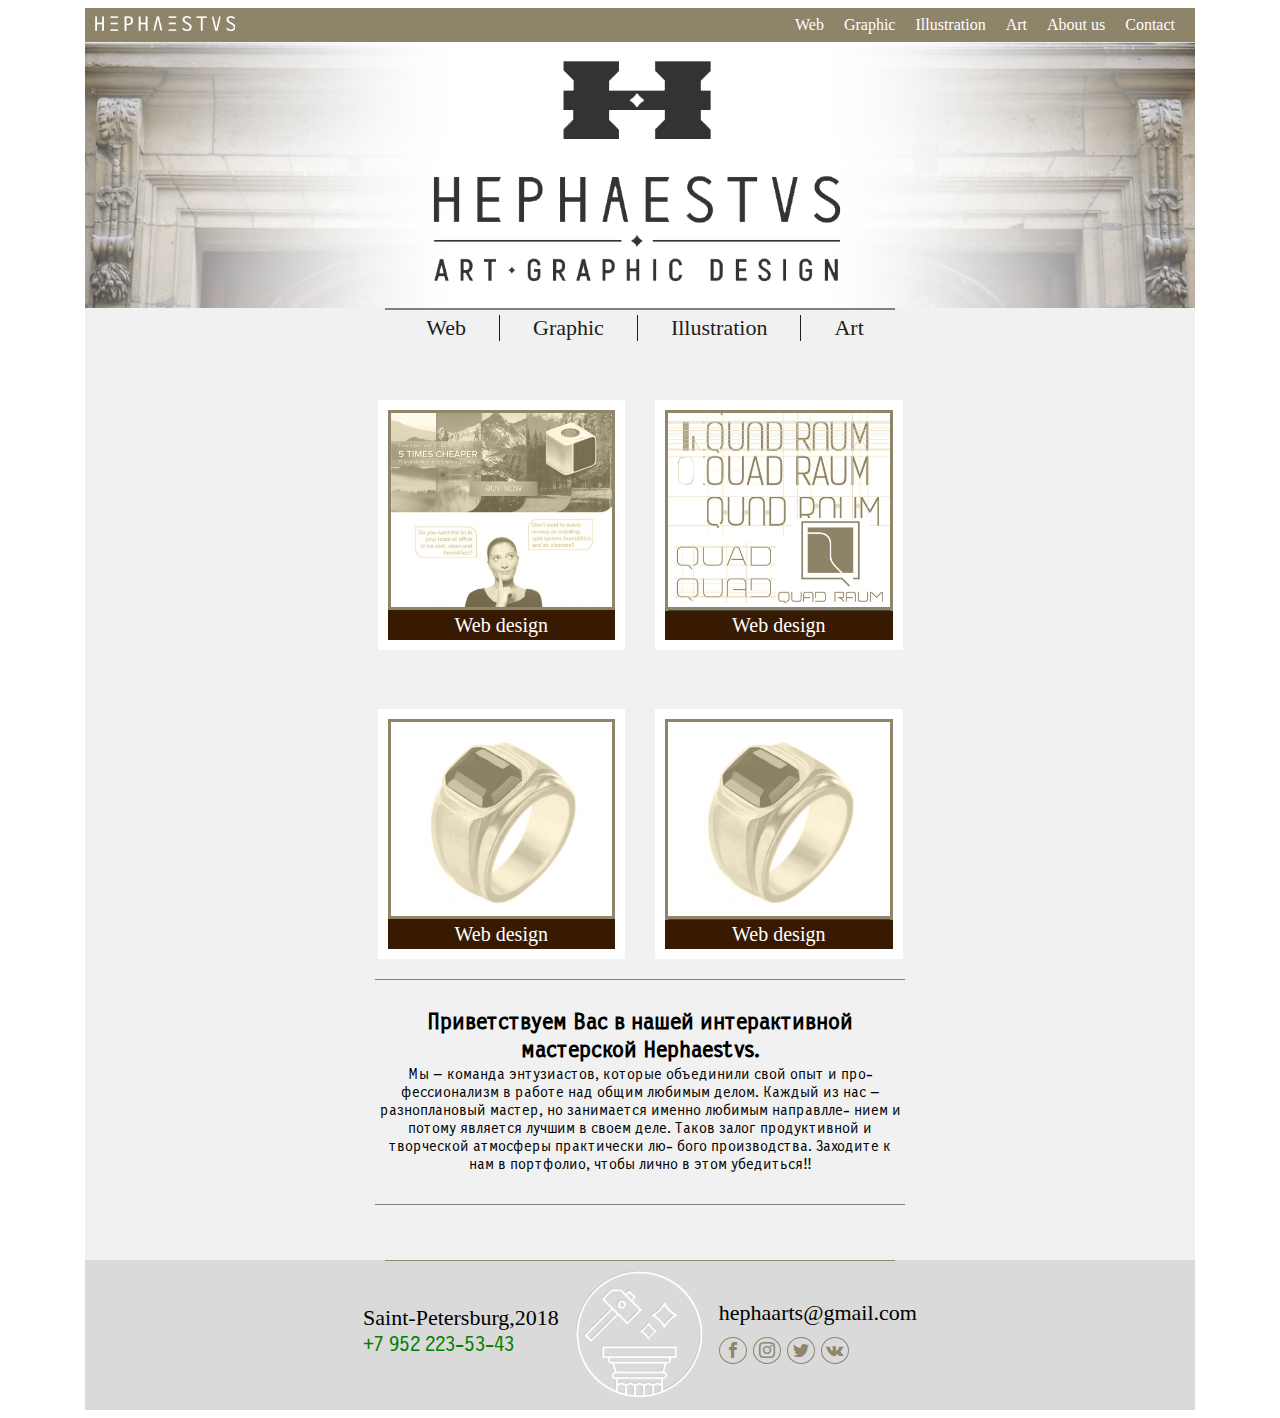
<file: index.html>
<!DOCTYPE html>
<html lang="ru">

<head>
    <meta charset="UTF-8">
    <meta name="viewport" content="width=device-width, initial-scale=1.0">
    <title>Haphaestvs</title>
    <meta http-equiv="X-UA-Compatible" content="ie=edge">
    <link rel="stylesheet" href="css/bootstrap-grid.min.css">
    <link rel="stylesheet" href="css/fonts.css">
    <link rel="shortcut icon" href="img/favicon.png" type="image/png">
    <link rel="stylesheet" href="css/style.css">


</head>

<body>
    <div class="conrainer">
        <div class="container">
            <header>
                <nav>
                    <img src="img/logo header/logo_head_files/logo-400-px.png" alt="#" class="logo">
                  <div class="hidden_menu">
                    <ul class="navigation">

                        <li class="menu_item"><a href="#" class="menu_link">Web</a></li>
                        <li class="menu_item"><a href="#" class="menu_link">Graphic</a></li>
                        <li class="menu_item"><a href="#" class="menu_link">Illustration</a></li>
                        <li class="menu_item"><a href="#" class="menu_link">Art</a></li>
                        <li class="menu_item"><a href="#" class="menu_link">About us</a></li>
                        <li class="menu_item"><a href="#" class="menu_link">Contact</a></li>
                    </ul>
                </div>
                </nav>
        </div>
        </header>
        <div class="container">
            <section class="facelog">
                <img src="img/hep.png" alt="" class="logmain">

            </section>

            <section class="second">
                <div class="container">
                    <div class="line_menu"></div>
                    <ul class="screen">
                        <li class="screen_item">
                            <a href="#" class="screen_link">Web</a>

                        </li>
                        <li class="screen_item">
                            <a href="#" class="screen_link"> Graphic </a>
                        </li>
                        <li class="screen_item">
                            <a href="#" class="screen_link">Illustration </a>
                        </li>
                        <li class="screen_item">
                            <a href="#" class="screen_link">Art</a>
                        </li>
                    </ul>
                </div>
                <div class="container">
                    <div class="row">
                        <div class="col-xl-3 offset-xl-3 col-md-4 offset-md-2 content ">
                            <div class="content_card">
                                <div class="contentimg">
                                    <img src="img/1.jpg" alt="1" class="Img_Img">
                                    <div class="content_intro">
                                    </div>
                                </div>
                                <div class=" sbscr ">Web design</div>
                            </div>
                        </div>
                        <div class="col-xl-3 col-md-4 content ">
                            <div class="content_card ">
                                <div class="contentimg ">
                                    <img src="img/2.jpg " alt="1 " class="Img_Img ">
                                    <img src="img/back_1.jpg" alt="" class="back_img">
                                </div>
                                <div class="sbscr ">Web design</div>
                            </div>
                        </div>
                    </div>
                </div>
                <div class="container">
                    <div class="row">
                        <div class="col-xl-3 offset-xl-3 col-md-4 offset-md-2 content">
                            <div class="content_card">
                                <div class="contentimg">
                                    <img src="img/3.jpg" alt="1" class="Img_Img">
                                    <div class="content_intro">
                                    </div>
                                </div>
                                <div class=" sbscr ">Web design</div>
                            </div>
                        </div>
                        <div class="col-xl-3 col-md-4 content ">
                            <div class="content_card ">
                                <div class="contentimg ">
                                    <img src="img/3.jpg " alt="1 " class="Img_Img ">
                                    <img src="img/back_1.jpg" alt="" class="back_img">
                                </div>
                                <div class="sbscr ">Web design</div>
                            </div>
                        </div>
                    </div>
                </div>
                <div class="greetings ">
                    <div class="upline "></div>
                    <div class="greetings_wrapper">
                    <h2>Приветствуем Вас в нашей интерактивной мастерской Hephaestvs.</h2>
                    <p> Мы — команда энтузиастов, которые объединили свой опыт и про- фессионализм в работе над общим любимым делом. Каждый из нас — разноплановый мастер, но занимается именно любимым направлле- нием и потому является лучшим в своем деле.
                        Таков залог продуктивной и творческой атмосферы практически лю- бого производства. Заходите к нам в портфолио, чтобы лично в этом убедиться!! </p>
                    <div class="underline "> </div>
                </div>
            </div>

            </section>
            <footer>
                <div class="footer_line "></div>
                <div class="contact ">
                    <div class="contact_phone ">Saint-Petersburg,2018 <br>   <a href="tel:89522235343" class="phone_number">+7 952 223-53-43</a> </div>
                    <div class="footer_img ">
                        <img src="img/footer_logo.png " alt="logo_footer " class="footer_logo ">
                    </div>
                    <div>
                        <div class="mail "> hephaarts@gmail.com</div>
                        <div class="social ">
                            <a href="# " class="social_circle "><span class="icon-facebook social_link "></span></a>
                            <a href="# " class="social_circle "> <span class="icon-instagram social_link "></span></a>
                            <a href="# " class="social_circle "><span class="icon-twitter social_link "></span></a>
                            <a href="https://vk.com/hephaestvs_2 " class="social_circle "><span class="icon-vk social_link "></span></div></a>
                        </div>
                    </div>
                </div>
        </div>
        </footer>

    </div>

    </div>
</body>

</html>
</file>
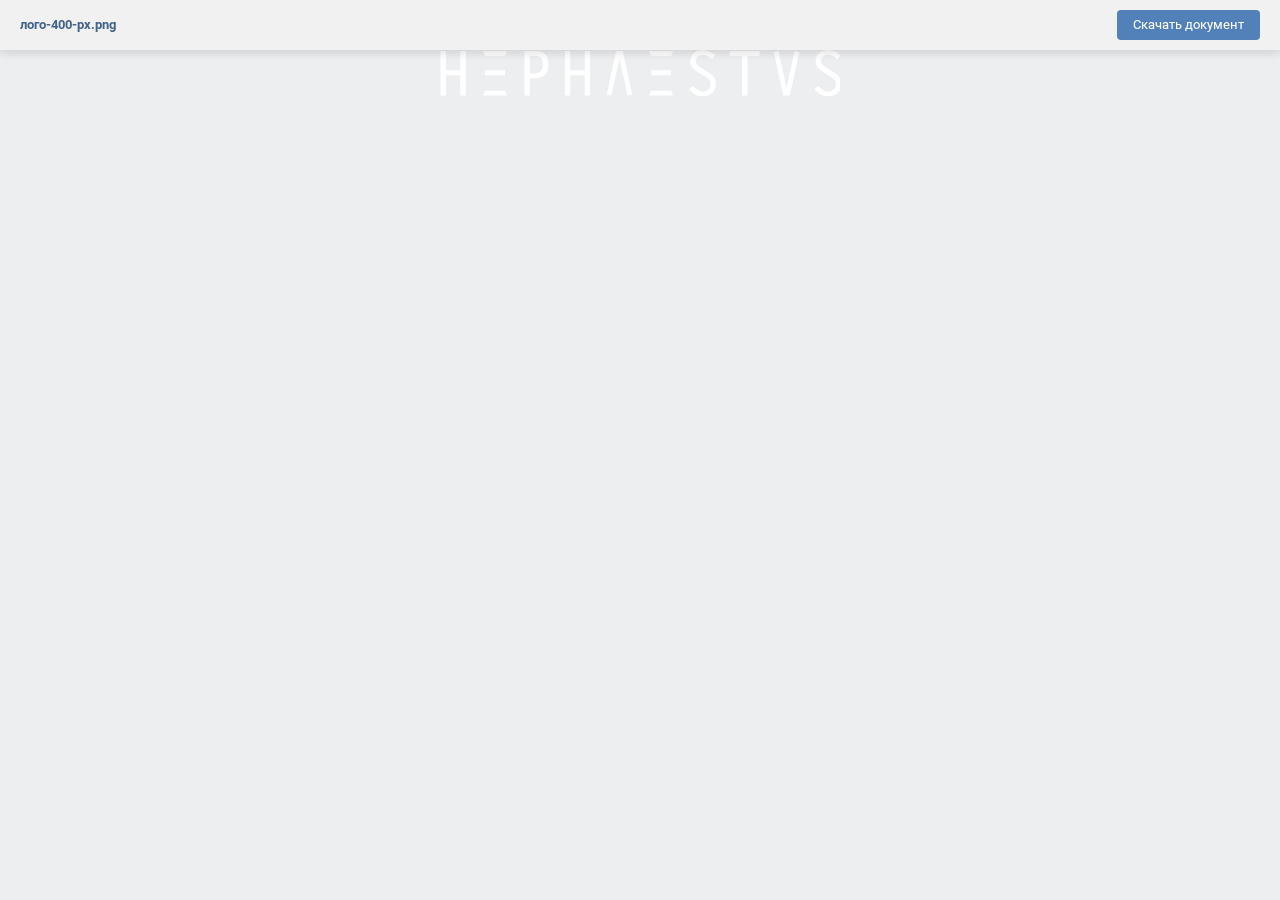
<file: img/logo header/logo_head.html>
<!DOCTYPE html PUBLIC "-//W3C//DTD XHTML 1.0 Strict//EN" "http://www.w3.org/TR/xhtml1/DTD/xhtml1-strict.dtd">
<!-- saved from url=(0083)https://vk.com/doc219521787_507428175?hash=7bf39458ff3e5540be&dl=a8a211ae245163fecd -->
<html xmlns="http://www.w3.org/1999/xhtml" xml:lang="en" lang="en"><head><meta http-equiv="Content-Type" content="text/html; charset=windows-1251">
<link rel="shortcut icon" href="https://vk.com/images/icons/favicons/fav_logo.ico?6"><link rel="stylesheet" type="text/css" href="./logo_head_files/common.css"><link rel="stylesheet" type="text/css" href="./logo_head_files/fonts_cnt.css"><meta name="robots" content="noindex,nofollow"><title>����-400-px.png</title>
<style>
html, body {
  padding: 0px;
  margin: 0px;
  height: 100%;
  border: none;
}
.iframe {
  border: none;
  display: block;
  box-sizing: border-box;
  padding-top: 50px;
  margin-top: -50px;
}
.docs_name {
  display: block;
  padding-top: 7px;
}
.docs_info {
  padding: 7px 10px 0px;
  color: #939699;
}
.docs_panel_wrap {
  height: 50px;
}
.docs_panel {
  background: #F1F1F1;
  position: fixed;
  width: 100%;
  -webkit-box-shadow: 0px 2px 10px rgba(0, 0, 0, 0.15);
  -moz-box-shadow: 0px 2px 10px rgba(0, 0, 0, 0.15);
  box-shadow: 0px 2px 10px rgba(0, 0, 0, 0.15);
}
.docs_panel .docs_del_wrap {
  margin: 0 5px;
}
.can_zoom {
  max-width: 100%;
  cursor: -webkit-zoom-in;
  cursor: -moz-zoom-in;
  cursor: -zoom-in;
}
.docs_panel .fl_r + .fl_r {
    margin-right: 10px;
}
.can_zoom_out {
  min-width: 100%;
  cursor: -webkit-zoom-out;
  cursor: -moz-zoom-out;
  cursor: -zoom-out;
}
</style>
<script>
function saveDoc() {
  var src = 'https://psv4.userapi.com/c848124/u219521787/docs/d14/83cad211a16c/logo-400-px.png?extra=brAktXJTLrjWTKn5YczKC-Qx8ifl9sqIM48Afzg5bS07ao3-tk4ngjoonPFtkmfXbakeZubAlId8TYWzM8pmMFjCuNKBszdQXGO0MXyO2DuawJuK5EDd_FR1res_IRogKt63GvvVbH7A78JqvrMoQ1JNULjx';
  if (src.match(/\?/)) {
    src += '&dl=1';
  } else {
    src += '?dl=1';
  }
  location.replace(src);
  return false;
}

function saveLitresDoc() {
  var anchor = document.createElement('a');
  anchor.href = 'https://psv4.userapi.com/c848124/u219521787/docs/d14/83cad211a16c/logo-400-px.png?extra=brAktXJTLrjWTKn5YczKC-Qx8ifl9sqIM48Afzg5bS07ao3-tk4ngjoonPFtkmfXbakeZubAlId8TYWzM8pmMFjCuNKBszdQXGO0MXyO2DuawJuK5EDd_FR1res_IRogKt63GvvVbH7A78JqvrMoQ1JNULjx';
  anchor.target = '_blank';
  anchor.download = 'book.pdf';

  var clickEvent = new MouseEvent("click", {
    "view": window,
    "bubbles": true,
    "cancelable": false
  });
  anchor.dispatchEvent(clickEvent);
}
function litresBuy() {
    var src= '/doclinks.php?link=&hash=c29555746f65cfaa6d3d6d8b142a4905&act=buy_from_preview_page&platform=web2';
    if (src) {
        window.location = src;
    }
    return false;
}
function imgZoom(obj) {
  if (obj.className == 'can_zoom') {
    obj.className = 'can_zoom_out';
  } else {
    obj.className = 'can_zoom';
    window.scroll(0, 0);
  }
}
</script>
</head>
<body onkeydown="if (event.keyCode == 83 &amp;&amp; (event.ctrlKey || event.metaKey)) return saveDoc(event);">
<noindex>
<div class="docs_panel_wrap">
  <div class="docs_panel">
    <div class="clear_fix" style="padding: 10px 20px;">
      <button class="flat_button fl_r" onclick="return saveDoc();">������� ��������</button>
      <div class="docs_info fl_r"></div>
      <a class="docs_name fl_l" onclick="return saveDoc();"><b>����-400-px.png</b></a>&nbsp;
    </div>
  </div>
</div><center><img src="./logo_head_files/logo-400-px.png" class="can_zoom" onclick="imgZoom(this);"></center>
</noindex>

</body></html>
</file>
<file: css/fonts.css>
@font-face {
    font-family: 'icomoon';
    src: url('../fonts/icomoon.eot?qybaul');
    src: url('../fonts/icomoon.eot?qybaul#iefix') format('embedded-opentype'), url('../fonts/icomoon.ttf?qybaul') format('truetype'), url('../fonts/icomoon.woff?qybaul') format('woff'), url('../fonts/icomoon.svg?qybaul#icomoon') format('svg');
    font-weight: normal;
    font-style: normal;
}

[class^="icon-"],
[class*=" icon-"] {
    /* use !important to prevent issues with browser extensions that change fonts */
    font-family: 'icomoon' !important;
    /* speak: none; */
    font-style: normal;
    font-weight: normal;
    font-variant: normal;
    text-transform: none;
    line-height: 1;
    /* Better Font Rendering =========== */
    -webkit-font-smoothing: antialiased;
    -moz-osx-font-smoothing: grayscale;
}

.icon-vk:before {
    content: "\e900";
}

.icon-facebook:before {
    content: "\ea90";
}

.icon-instagram:before {
    content: "\ea92";
}

.icon-twitter:before {
    content: "\ea96";
}

@font-face {
    font-family: 'New Letter Gothic';
    src: url('../fonts/');
    src: url('../fonts/?#iefix') format('embedded-opentype'),
    url('../fonts/NewLetterGothicC.woff') format('woff'),
    url('../fonts/NewLetterGothicC.ttf') format('truetype');
    font-weight: 400;
    font-style: normal;
    }
</file>
<file: css/style.css>
* {
  font-family: 'New Letter Gothic';
}

.logo {
  height: 15px;
  width: 140px;
  position: absolute;
  margin: 8px 0 0 10px;
}

.logo:hover {
  width: 160px;
  height: 18px;
  -webkit-transition: 0.8s;
  transition: 0.8s;
}

.navigation, .navigation_menu {
  display: -webkit-box;
  display: -ms-flexbox;
  display: flex;
  height: 34px;
  background-color: #8e8469;
  display: flex;
  -webkit-box-pack: end;
      -ms-flex-pack: end;
          justify-content: flex-end;
  -webkit-box-align: center;
      -ms-flex-align: center;
          align-items: center;
  list-style: none;
  margin: 0 auto;
}

.menu_item {
  margin-right: 20px;
}

.menu_link {
  font-weight: 400;
  color: #ffffff;
  font-family: "Fira Sans";
  font-size: 16px;
  font-weight: 400;
  -webkit-box-sizing: content-box;
          box-sizing: content-box;
  text-decoration: none;
}

.menu_link:hover {
  text-decoration: underline;
}

.facelog {
  background: url("../img/Bck_img.jpg") center center/cover no-repeat;
  display: -webkit-box;
  display: -ms-flexbox;
  display: flex;
  -webkit-box-pack: center;
      -ms-flex-pack: center;
          justify-content: center;
  height: 266px;
}

.facelog .logmain {
  margin-right: 5px;
  max-height: 259px;
}

.second {
  min-height: 952px;
  background-color: #f1f1f1;
}

.line_menu {
  border-top: 2px solid grey;
  margin: 0 auto;
  max-width: 510px;
}

.screen {
  padding-top: 5px;
  list-style: none;
  display: -webkit-box;
  display: -ms-flexbox;
  display: flex;
  -webkit-box-pack: center;
      -ms-flex-pack: center;
          justify-content: center;
  -webkit-box-align: center;
      -ms-flex-align: center;
          align-items: center;
  margin: 0 auto;
  margin-right: 30px;
}

.screen_item {
  border-right: 1px solid #1d1d1b;
}

.screen_item:last-child {
  border-right: none;
}

.screen_link {
  color: #1d1d1b;
  font-family: "Fira Sans Light";
  font-size: 22px;
  font-weight: 300;
  margin: 33px;
  text-decoration: none;
}

.screen_link:hover {
  text-decoration: underline;
}

.Img_Img {
  width: 100%;
}

.Img_Img:hover {
  -webkit-transition: 0.8s;
  transition: 0.8s;
  opacity: 0;
  cursor: pointer;
}

.contentimg {
  display: -webkit-box;
  display: -ms-flexbox;
  display: flex;
  -webkit-box-pack: center;
      -ms-flex-pack: center;
          justify-content: center;
}

.Img_Img {
  position: relative;
  z-index: 1;
  border: 3px solid #8f8569;
}

.content {
  line-height: 2px;
  margin-top: 59px;
}

.content_card {
  border: 10px solid white;
  position: relative;
}

.back_img {
  position: absolute;
  border-top: 3px solid #8f8569;
  border-right: 3px solid #8f8569;
  border-left: 3px solid #8f8569;
  width: 100%;
}

.sbscr {
  display: -webkit-box;
  display: -ms-flexbox;
  display: flex;
  -webkit-box-pack: center;
      -ms-flex-pack: center;
          justify-content: center;
  -webkit-box-align: center;
      -ms-flex-align: center;
          align-items: center;
  width: 100%;
  height: 1.5em;
  background-color: #381a02;
  color: #ffffff;
  font-family: "Fira Sans Ultra Light";
  font-size: 20px;
  font-weight: 200;
  margin: 0 auto;
  line-height: 0px;
}

.greetings {
  max-width: 530px;
  text-align: center;
  margin: 0 auto;
}

.greetings greetings_wrapper {
  width: 100%;
}

.greetings .upline {
  margin-top: 20px;
  border-top: 1px solid grey;
}

.greetings h2 {
  padding-top: 30px;
  margin: 0 auto;
}

.greetings p {
  margin: 0 auto;
}

.underline {
  border-top: 1px solid grey;
  margin-top: 30px;
}

.footer_line {
  border-top: 1px solid #8f8569;
  margin: 0 auto;
  max-width: 510px;
}

footer {
  height: 150px;
  background-color: #dadada;
}

.social {
  margin-top: 11px;
  width: 130px;
  display: -webkit-box;
  display: -ms-flexbox;
  display: flex;
  -webkit-box-pack: justify;
      -ms-flex-pack: justify;
          justify-content: space-between;
}

.social_circle {
  display: -webkit-box;
  display: -ms-flexbox;
  display: flex;
  -webkit-box-pack: center;
      -ms-flex-pack: center;
          justify-content: center;
  -webkit-box-align: center;
      -ms-flex-align: center;
          align-items: center;
  width: 28px;
  height: 27px;
  border: 1px solid #8f8569;
  border-radius: 100%;
  text-decoration: none;
  color: #8f8569;
}

.contact {
  display: -webkit-box;
  display: -ms-flexbox;
  display: flex;
  -webkit-box-pack: center;
      -ms-flex-pack: center;
          justify-content: center;
  -webkit-box-align: center;
      -ms-flex-align: center;
          align-items: center;
}

.contact_phone {
  font-family: "Fira Sans Ultra Light";
  font-size: 22px;
  font-weight: 200;
}

.footer_logo {
  margin-top: 10px;
  width: 160px;
}

.mail {
  font-family: "Fira Sans Ultra Light";
  font-size: 22px;
  font-weight: 200;
}

.contacts {
  dislay: inline;
  -webkit-box-pack: center;
      -ms-flex-pack: center;
          justify-content: center;
  -webkit-box-align: center;
      -ms-flex-align: center;
          align-items: center;
}

.phone_number {
  text-decoration: none;
  color: green;
}

@media (max-width: 767px) {
  .menu_item {
    margin-right: 5px;
  }
  .screen_item {
    border: none;
  }
  .screen_link {
    margin: 15px;
  }
  .contact_phone {
    font-size: 15px;
    padding-bottom: 10px;
  }
  .mail {
    font-size: 15px;
  }
  .footer_logo {
    width: 140px;
  }
}
</file>
<file: img/logo header/logo_head_files/common.css>
﻿#common_css{display:none}#box_loader .loader,#layer_stl_text,#stl_text,.ap_layer .audio_pl_snippet2 .audio_focus .audio_row__counter:after,.audio_artist_snippet__cover,.audio_page_player2 .audio_control_btn .icon,.audio_page_player2 .audio_play,.audio_page_player2.audio_player_podcast .audio_page_player__cover,.audio_pl_snippet2 .audio_pl_snippet__stub:before,.audio_promo__left:after,.audio_promo__right:after,.audio_restriction_box__close,.audio_restriction_box__icon_pensive_face,.audio_restriction_box__icon_time,.box_body.box_loading .box_x_button,.box_body.box_loading_empty:before,.box_grey .box_title .back,.box_loading .box_x_button,.box_title .back,.box_title .security,.box_title_wrap.box_grey.box_loading .box_x_button,.box_title_wrap.box_grey .box_x_button,.box_title_wrap.box_white.box_loading .box_x_button,.box_title_wrap.box_white .box_x_button,.box_x_button,.box_x_button.box_x_tabs,.button_gray .button_lock,.button_lock,.emoji_css,.error,.event:after,.feed_notifications .page_verified.pg_verified,.flat_button.flat_button_loading:before,.flat_button.secondary.flat_button_loading:before,.flat_button.ui_load_more_btn.with_arrow:after,.hide_icon,.info_msg,.left_hide_button,.left_menu_more:after,.left_settings_inner,.media-photo-thumb-background,.media-video-play,.media-video-thumb-background,.media-video-thumb-wrap-background,.mob_onl,.ok_msg,.online:after,.ow_ava,.page_block_header .header_side_link.with_arrow:after,.page_block_sub_header .header_side_link.with_arrow:after,.page_verified.pg_verified,.pages_loading,.post_author .page_verified.pg_verified,.progress,.progress_inline,.progress_inv,.progress_inv_img,.progress_inv_mini,.reply_author .page_verified.pg_verified,.round_spinner,.round_spinner_big,.sort_not_rev_icon,.sort_rev_icon,.summary_tab_x,.top_notify_cont .page_verified.pg_verified,.top_tt_important .page_verified.pg_verified,.ts_cont_wrap .page_verified.pg_verified,.ts_contact_photo.online:after,.ts_contact_status,.ui_tabs_header .header_side_link.with_arrow:after,.ui_tabs_sub_header .header_side_link.with_arrow:after,.video_thumb_play,.wk_wiki_content.box_loading .box_x_button,.wk_wiki_content.box_loading_empty:before{-ms-high-contrast-adjust:none}.audio_promo__left:after,.audio_promo__left:before,.audio_promo__right:after,.audio_promo__right:before,.left_settings,.left_settings_inner{-o-transition:opacity 0.2s ease;transition:opacity 0.2s ease}.ts_contact_photo.online.mobile:after{background-image:url("data:image/svg+xml;charset=utf-8,%3Csvg%20width%3D%22100%25%22%20height%3D%22100%25%22%20viewBox%3D%220%200%206%209%22%20version%3D%221.1%22%20xmlns%3D%22http%3A%2F%2Fwww.w3.org%2F2000%2Fsvg%22%20xmlns%3Axlink%3D%22http%3A%2F%2Fwww.w3.org%2F1999%2Fxlink%22%3E%0A%20%20%20%20%3Cg%20id%3D%22Symbols%22%20stroke%3D%22none%22%20stroke-width%3D%221%22%20fill%3D%22%238AC176%22%20fill-rule%3D%22evenodd%22%3E%0A%20%20%20%20%20%20%20%20%3Cg%20id%3D%22online%22%20transform%3D%22translate(-136.000000%2C%20-209.000000)%22%3E%0A%20%20%20%20%20%20%20%20%20%20%20%20%3Cpath%20d%3D%22M136%2C210.506398%20C136%2C209.674437%20136.66503%2C209%20137.498576%2C209%20L140.501424%2C209%20C141.329065%2C209%20142%2C209.676463%20142%2C210.506398%20L142%2C216.493602%20C142%2C217.325563%20141.33497%2C218%20140.501424%2C218%20L137.498576%2C218%20C136.670935%2C218%20136%2C217.323537%20136%2C216.493602%20L136%2C210.506398%20Z%20M137%2C211%20L141%2C211%20L141%2C216%20L137%2C216%20L137%2C211%20Z%22%20id%3D%22mobile_s%22%2F%3E%0A%20%20%20%20%20%20%20%20%3C%2Fg%3E%0A%20%20%20%20%3C%2Fg%3E%0A%3C%2Fsvg%3E")}.online.mobile:after{background-image:url("data:image/svg+xml;charset=utf-8,%3Csvg%20width%3D%22100%25%22%20height%3D%22100%25%22%20viewBox%3D%220%200%207%2011%22%20version%3D%221.1%22%20xmlns%3D%22http%3A%2F%2Fwww.w3.org%2F2000%2Fsvg%22%20xmlns%3Axlink%3D%22http%3A%2F%2Fwww.w3.org%2F1999%2Fxlink%22%3E%0A%20%20%20%20%3Cg%20id%3D%22Symbols%22%20stroke%3D%22none%22%20stroke-width%3D%221%22%20fill%3D%22%238AC176%22%20fill-rule%3D%22evenodd%22%3E%0A%20%20%20%20%20%20%20%20%3Cg%20id%3D%22online%22%20transform%3D%22translate(-203.000000%2C%20-422.000000)%22%3E%0A%20%20%20%20%20%20%20%20%20%20%20%20%3Cpath%20d%3D%22M203%2C423.506439%20C203%2C422.674456%20203.671189%2C422%20204.501676%2C422%20L208.498324%2C422%20C209.327677%2C422%20210%2C422.671541%20210%2C423.506439%20L210%2C431.493561%20C210%2C432.325544%20209.328811%2C433%20208.498324%2C433%20L204.501676%2C433%20C203.672323%2C433%20203%2C432.328459%20203%2C431.493561%20L203%2C423.506439%20Z%20M204%2C424%20L209%2C424%20L209%2C430%20L204%2C430%20L204%2C424%20Z%22%20id%3D%22mobile_m%22%2F%3E%0A%20%20%20%20%20%20%20%20%3C%2Fg%3E%0A%20%20%20%20%3C%2Fg%3E%0A%3C%2Fsvg%3E")}.h4-text{color:#000;border-bottom:none;font-size:1em;font-weight:400;-webkit-font-smoothing:subpixel-antialiased;-moz-osx-font-smoothing:auto;margin:0;padding:0}.media-photo-thumb-background{background-repeat:no-repeat;background-size:cover;background-position:center 35%;background-color:#ecf1f5}.media-video-thumb-wrap-background{background-size:initial;background-image:url(/images/icons/video_empty.png);background-color:#ecf1f5;background-repeat:no-repeat;background-position:50%}@media (-webkit-min-device-pixel-ratio: 2), (-o-min-device-pixel-ratio: 2/1), (min-resolution: 192dpi){.media-video-thumb-wrap-background{background-image:url(/images/icons/video_empty_2x.png);background-size:65px 45px}}.media-video-thumb-background{background-repeat:no-repeat;background-size:cover;background-position:50%}.media-thumb-actions{position:absolute;top:0;right:0;margin:8px;padding:3px;border-radius:3px;-o-transition:opacity 60ms linear;transition:opacity 60ms linear;z-index:2;color:#fff;background:rgba(0,0,0,.4);font-size:12.5px;line-height:0;opacity:0;cursor:default}.media-thumb-actions-btn{cursor:pointer;display:inline-block;padding:3px;opacity:0.7;top:0}.media-thumb-actions-btn-last{margin:6px}.media-thumb-actions-icon{height:16px;width:16px;background-repeat:no-repeat}.media-video-play{position:absolute;top:0;bottom:0;left:0;right:0;background:#000;background:rgba(0,0,0,.5) url(/images/icons/video_play_small.png?1) 19px 13px no-repeat;margin:auto;width:50px;height:50px;border-radius:50%;-o-transition:background-color 100ms linear, opacity 60ms ease;transition:background-color 100ms linear, opacity 60ms ease}@media (-webkit-min-device-pixel-ratio: 2), (-o-min-device-pixel-ratio: 2/1), (min-resolution: 192dpi){.media-video-play{background-image:url(/images/icons/video_play_small_2x.png?1);background-size:17px 24px}}.media-video-play:hover{background-color:rgba(0,0,0,.6)}.media-check-btn-wrap{padding:8px;position:absolute;top:0;left:0;cursor:pointer;-ms-user-select:none;user-select:none;-o-user-select:none;-moz-user-select:none;-khtml-user-select:none;-webkit-user-select:none;opacity:0.7;-o-transition:opacity 60ms linear;transition:opacity 60ms linear}.media-check-btn-wrap:hover{opacity:0.9}.media-check-btn-wrap.checked{opacity:1}.media-check-btn-icon{height:22px;width:22px;background:url("data:image/svg+xml;charset=utf-8,%3Csvg%20xmlns%3D%22http%3A%2F%2Fwww.w3.org%2F2000%2Fsvg%22%20width%3D%2222%22%20height%3D%2222%22%20viewBox%3D%220%200%2022%2022%22%20xmlns%3Axlink%3D%22http%3A%2F%2Fwww.w3.org%2F1999%2Fxlink%22%3E%3Cdefs%3E%3Crect%20id%3D%22a%22%20width%3D%2222%22%20height%3D%2222%22%20x%3D%221074%22%20y%3D%221823%22%20rx%3D%2211%22%2F%3E%3C%2Fdefs%3E%3Cg%20fill%3D%22none%22%20fill-rule%3D%22evenodd%22%20transform%3D%22translate(-1074%20-1823)%22%3E%3Cuse%20fill%3D%22%23FFF%22%20xlink%3Ahref%3D%22%23a%22%2F%3E%3Crect%20width%3D%2221%22%20height%3D%2221%22%20x%3D%221074.5%22%20y%3D%221823.5%22%20stroke%3D%22%23C1C9D1%22%20rx%3D%2210.5%22%2F%3E%3C%2Fg%3E%3C%2Fsvg%3E") no-repeat 0;cursor:pointer}.media-check-btn-icon-checked{opacity:1;background-image:url("data:image/svg+xml;charset=utf-8,%3Csvg%20xmlns%3D%22http%3A%2F%2Fwww.w3.org%2F2000%2Fsvg%22%20width%3D%2222%22%20height%3D%2222%22%20viewBox%3D%220%200%2022%2022%22%3E%3Cg%20fill%3D%22none%22%20fill-rule%3D%22evenodd%22%3E%3Crect%20width%3D%2222%22%20height%3D%2222%22%20fill%3D%22%235181B8%22%20rx%3D%2211%22%2F%3E%3Cpath%20stroke%3D%22%23FFF%22%20stroke-width%3D%222%22%20stroke-linecap%3D%22round%22%20stroke-linejoin%3D%22round%22%20d%3D%22M6%2012l3%203%207-7%22%2F%3E%3C%2Fg%3E%3C%2Fsvg%3E")}.media-mask-panel{position:absolute;top:0;width:100%;height:100%;z-index:2;box-sizing:border-box;text-align:center;line-height:1.3em;background-color:hsla(0,0%,100%,.8)}.media-mask-panel .video_mask_label{padding:0 10px}body{background:#edeef0;color:#000;margin:0;padding:0;direction:ltr;font-size:13px;font-family:-apple-system,BlinkMacSystemFont,Roboto,Helvetica Neue,sans-serif;line-height:1.154;font-weight:400;-webkit-font-smoothing:subpixel-antialiased;-moz-osx-font-smoothing:auto}.fixed{position:fixed}body.firefox #page_wrap{position:relative;width:100%;overflow:hidden}.table td{vertical-align:top;text-align:left}:focus{outline:none}::-moz-focus-inner{border:0}.scroll_fix_wrap{text-align:left;direction:ltr}a{color:#2a5885;text-decoration:none;cursor:pointer}a b,b a{color:#42648b}a:hover{text-decoration:underline}b,strong{-webkit-font-smoothing:antialiased;-moz-osx-font-smoothing:grayscale}img{border:0;color:transparent}img.emoji_css{color:#000}form{margin:0;padding:0}small{font-size:12.5px}textarea.ashelper{overflow:hidden}.num_delim{font-size:60%!important;vertical-align:top!important;line-height:60%}a .num_delim{vertical-align:baseline!important}.dvd:before{content:"\00b7";display:inline;pointer-events:none;padding:0 5px}.video_thumb_wrap{position:relative;background-size:cover;background-position:50%}.video_thumb_label{position:absolute;bottom:0;right:0;z-index:2;margin:8px;padding:0 7px;border-radius:3px;background:rgba(0,0,0,.4);color:#fff;font-size:12.5px;line-height:23px;height:23px;white-space:nowrap}.video_no_duration .video_thumb_label{display:none}.video_active_live .video_thumb_label,.video_thumb_label._live{font-size:0;line-height:20px;height:20px;border-radius:2px;background:#f75148}.video_thumb_label._has_play_icon:before{content:'';display:inline-block;vertical-align:middle;height:11px;width:7px;margin-top:-2px;margin-left:2px;margin-right:5px;background:url("data:image/svg+xml;charset=utf-8,%3Csvg%20xmlns%3D%22http%3A%2F%2Fwww.w3.org%2F2000%2Fsvg%22%20width%3D%227%22%20height%3D%2211%22%20viewBox%3D%229%206%207%2011%22%3E%3Cpath%20d%3D%22M9.8%207.2C9.4%206.9%209%207%209%207.6L9%2015.4C9%2016%209.4%2016.1%209.8%2015.8L14.6%2012.2C15%2011.9%2015%2011.3%2014.6%2011L9.8%207.2Z%22%20fill%3D%22%23FFF%22%2F%3E%3C%2Fsvg%3E")}.video_thumb_label._has_play_icon._no_duration:before{margin-right:0}.video_thumb_label:after{content:'';display:inline-block;vertical-align:middle;height:100%}.video_thumb_label_item:before{content:' \b7  ';pointer-events:none}.video_thumb_label_item:empty+.video_thumb_label_item,.video_thumb_label_item:first-child{margin-left:0}.video_thumb_label_item:empty+.video_thumb_label_item:before,.video_thumb_label_item:first-child:before,.video_thumb_label_item:empty{display:none}.video_thumb_label_live_icon{display:inline-block;vertical-align:middle;height:20px;width:42px;margin:0 -7px;background:url("data:image/svg+xml;charset=utf-8,%3Csvg%20width%3D%2242%22%20height%3D%2220%22%20viewBox%3D%2284%2014%2042%2020%22%20xmlns%3D%22http%3A%2F%2Fwww.w3.org%2F2000%2Fsvg%22%3E%0A%20%20%3Cg%20fill%3D%22none%22%20fill-rule%3D%22evenodd%22%20transform%3D%22translate(84%2014)%22%3E%0A%20%20%20%20%3Crect%20fill%3D%22%23F75148%22%20width%3D%2242%22%20height%3D%2220%22%20rx%3D%222%22%2F%3E%0A%20%20%20%20%3Cpath%20d%3D%22M26.874%206.486l-2.464%207.562c-.17.523-.756.952-1.307.952h-.206c-.552%200-1.136-.426-1.307-.952l-2.464-7.562c-.06-.11-.103-.233-.12-.363L19%206.1h.005C19.002%206.067%2019%206.034%2019%206c0-.552.448-1%201-1%20.52%200%20.945.395.995.9H21l2%206.4%202-6.4h.005c.05-.505.476-.9.995-.9.552%200%201%20.448%201%201%200%20.034-.002.067-.005.1H27l-.007.023c-.016.13-.058.253-.12.363zM31%209V7h3.01c.54%200%20.99-.448.99-1%200-.556-.444-1-.99-1h-4.02c-.268%200-.515.11-.696.29-.184.184-.294.432-.294.705v8.01c0%20.268.11.516.29.697.18.188.428.298.7.298h4.02c.54%200%20.99-.448.99-1%200-.556-.444-1-.99-1H31v-2h3.01c.54%200%20.99-.448.99-1%200-.556-.444-1-.99-1H31zM9%2013V5.995C9%205.455%208.552%205%208%205c-.556%200-1%20.446-1%20.995v8.01c0%20.268.11.516.29.697.18.188.428.298.7.298h4.02c.54%200%20.99-.448.99-1%200-.556-.444-1-.99-1H9zm6-7.005c0-.55.444-.995%201-.995.552%200%201%20.456%201%20.995v8.01c0%20.55-.444.995-1%20.995-.552%200-1-.456-1-.995v-8.01z%22%20fill%3D%22%23F0F2F5%22%2F%3E%0A%20%20%3C%2Fg%3E%0A%3C%2Fsvg%3E")}.blind_label{height:1px;width:1px;clip:rect(1px, 1px, 1px, 1px);opacity:0;outline:none}.blind_label,div#utils{position:absolute;overflow:hidden}div#utils{top:-30px;height:20px}div#utils iframe{height:1px;width:1px;border:0;overflow:hidden}#page_layout{padding:0 15px;margin:0 auto;position:relative;width:960px}.button_blue,.button_gray,.button_light_gray{border:0;display:inline-block;position:relative;line-height:normal;zoom:1}a.button_blue:hover,a.button_gray:hover,a.button_light_gray:hover,a.button_link:hover{text-decoration:none}.as_button{padding:7px 16px 8px;font-size:12.5px;line-height:15px}.button_blue button,.button_gray button,.button_light_gray button,.flat_button{padding:7px 16px 8px;margin:0;font-size:12.5px;display:inline-block;zoom:1;cursor:pointer;white-space:nowrap;outline:none;font-family:-apple-system,BlinkMacSystemFont,Roboto,Helvetica Neue,sans-serif;vertical-align:top;line-height:15px;text-align:center;text-decoration:none;background:none;background-color:#5181b8;color:#fff;border:0;border-radius:4px;box-sizing:border-box}.button_blue button::-moz-focus-inner,.button_gray button::-moz-focus-inner,.button_light_gray button::-moz-focus-inner,.flat_button::-moz-focus-inner{border:0}.button_blue button.hover,.button_blue button:hover,.flat_button.hover,.flat_button:hover{background-color:#5b88bd;text-decoration:none}.flat_button.flat_button_loading,.flat_button.secondary.flat_button_loading{background:none;overflow:hidden;text-indent:-9999px;position:relative}.flat_button.flat_button_loading:hover,.flat_button.secondary.flat_button_loading:hover{background:none}.flat_button.flat_button_loading:before,.flat_button.secondary.flat_button_loading:before{display:block;content:"";position:absolute;-o-animation:700ms linear infinite round_spinner;animation:700ms linear infinite round_spinner;top:50%;left:50%;background:url(/images/icons/round_spinner.png);width:16px;height:16px;margin:-8px}@media (-webkit-min-device-pixel-ratio: 2), (-o-min-device-pixel-ratio: 2/1), (min-resolution: 192dpi){.flat_button.flat_button_loading:before,.flat_button.secondary.flat_button_loading:before{background-image:url(/images/icons/round_spinner_2x.png);background-size:16px 16px}}.button_blue button.active,.button_blue button:active,.flat_button.active,.flat_button:active{background-color:#4872a3;padding-top:8px;padding-bottom:7px}.button_gray button,.flat_button.secondary{background-color:#e5ebf1;color:#55677d}.flat_button.secondary_dark{background-color:#dae2eb;color:#55677d}.flat_button.secondary_dark:hover{background-color:#d8e0e8}.flat_button.secondary_dark:active{background-color:#d3dce6}.flat_button.black,.flat_button.secondary.black{background-color:#3f3f3f;color:#fff}.flat_button.black:hover,.flat_button.secondary.black:hover,.flat_button.black:active,.flat_button.secondary.black:active{background-color:#464646}.box_controls .flat_button.secondary,.flat_button.secondary.button_light{background-color:transparent;color:#2a5885}.box_controls .flat_button.secondary:hover,.flat_button.secondary.button_light:hover{background-color:#e5ebf1}.flat_button.secondary.button_light_gray{background-color:#f0f2f5}.flat_button.secondary.button_light_gray:hover{background-color:#e9ebf0}.flat_button.button_bright_blue{background-color:#6590c7}.flat_button.button_bright_blue:hover{background-color:#6b96cf}.flat_button.button_contour{border:1px dashed #6590c7;color:#2a5885;background-color:transparent}.flat_button.button_contour:hover{background-color:rgba(101,144,199,.12)}.flat_button.button_contour:active{background-color:rgba(101,144,199,.16)}.button_gray button.hover,.button_gray button:hover,.flat_button.secondary.hover,.flat_button.secondary:hover{background-color:#dfe6ed}.button_gray button:active,.flat_button.secondary:active{background-color:#dae2ea}.button_small.flat_button{line-height:11px}.button_big.flat_button{line-height:17px}.button_big_text.flat_button{font-size:14px;line-height:20px;border-radius:3px}.button_big_width.flat_button{padding-left:32px;padding-right:32px}.button_wide{display:block}.button_wide button,.flat_button.button_wide{width:100%;padding-left:3px;padding-right:3px}.flat_button.flat_btn_lock,button.flat_btn_lock{pointer-events:none}.button_lock{background-image:url(/images/upload_inv.gif);background-position:50%;background-repeat:no-repeat}@media (-webkit-min-device-pixel-ratio: 2), (-o-min-device-pixel-ratio: 2/1), (min-resolution: 192dpi){.button_lock{background-image:url(/images/upload_inv_2x.gif);background-size:32px 8px}}.button_lock{position:absolute;width:100%;height:100%}.button_gray .button_lock{background-image:url(/images/upload.gif)}@media (-webkit-min-device-pixel-ratio: 2), (-o-min-device-pixel-ratio: 2/1), (min-resolution: 192dpi){.button_gray .button_lock{background-image:url(/images/upload_2x.gif);background-size:32px 8px}}.flat_btn_h{visibility:hidden}.button_disabled{opacity:0.7;filter:alpha(opacity=70)}.button_disabled button{cursor:default}.flat_button.button_disabled:active,.flat_button.button_disabled:hover{background-color:#5181b8;cursor:default;pointer-events:none}.flat_button.secondary.button_disabled:active,.flat_button.secondary.button_disabled:hover{background-color:#e5ebf1;cursor:default}.flat_button.button_disabled,.link_lock{pointer-events:none}.link_lock_disabled{opacity:0.7}.link_arrowed_bottom{background:url(/images/svg_icons/contour_arrow.svg) no-repeat;background-position:right 55%;padding-right:13px}.flat_button.button_indent+.flat_button{margin-left:10px}.round_button{border-radius:50px;background-color:#5181b8;padding:7px 16px 8px;cursor:pointer;border:none;margin:0;outline:none;color:#fff;font-size:13px;vertical-align:top}.round_button:hover{background-color:#5f8cbf}.round_button:active{background-color:#507bae;padding-top:8px;padding-bottom:7px}.round_button.round_button_large_white{background-color:#fff;color:#000;font-size:14px;font-weight:500;-webkit-font-smoothing:subpixel-antialiased;-moz-osx-font-smoothing:auto;padding:10px 24px 11px}.round_button.round_button_large_white:active,.round_button.round_button_large_white:hover{background-color:#f0f2f5}.round_button.round_button_large_white:active{-o-transform:translateY(1px);transform:translateY(1px)}.button_cancel{cursor:pointer;width:auto;height:auto;color:#2a5885}.button_cancel .button,.button_cancel .button_down,.button_cancel .button_hover,.button_cancel .leave_button{padding:6px 15px 7px;text-align:center;border-radius:4px}.button_cancel .button.hover,.button_cancel .button:hover,.button_cancel .button_hover,.button_cancel .leave_button:hover{background:#e1e7ed}.button_action_light{border:none;color:#67707a;font-weight:500;height:26px;font-size:14px;cursor:pointer;padding-left:30px;margin-right:10px;background-color:transparent;position:relative}.button_action_light:hover{color:#48515a}.button_action_light:hover:before{opacity:1}.button_action_light.activated{color:#5181b8;font-weight:500}.button_action_light:before{content:'';display:block;position:absolute;background-repeat:no-repeat;width:26px;height:26px;left:0;top:0;opacity:0.7}.button_action_light_share:before{background-image:url("data:image/svg+xml;charset=utf-8,%3Csvg%20xmlns%3D%22http%3A%2F%2Fwww.w3.org%2F2000%2Fsvg%22%20viewBox%3D%220%200%2024%2024%22%20height%3D%22100%25%22%20width%3D%22100%25%22%3E%3Ctitle%3Eshare_outline_24%3C%2Ftitle%3E%3Cpath%20d%3D%22M0%2C0H24V24H0Z%22%20fill%3D%22none%22%2F%3E%3Cpath%20d%3D%22M12.1%2C7.87V4.4a1.32%2C1.32%2C0%2C0%2C1%2C2.17-1L23.21%2C11a1.32%2C1.32%2C0%2C0%2C1%2C.15%2C1.86l-.15.15-8.94%2C7.6a1.32%2C1.32%2C0%2C0%2C1-2.17-1V16.16c-4.68.11-8%2C1.09-9.89%2C2.87a1.15%2C1.15%2C0%2C0%2C1-1.9-1.11C1.84%2C11.56%2C5.82%2C8.16%2C12.1%2C7.87Zm1.8-2.42v4.2H13c-5.3%2C0-8.72%2C2.25-10.39%2C6.86C5.06%2C15.06%2C8.53%2C14.35%2C13%2C14.35h.9v4.2L21.61%2C12Z%22%20fill%3D%22%23828a99%22%2F%3E%3C%2Fsvg%3E");background-size:24px}.button_action_light_bookmark:before{background-image:url("data:image/svg+xml;charset=utf-8,%3Csvg%20xmlns%3D%22http%3A%2F%2Fwww.w3.org%2F2000%2Fsvg%22%20width%3D%2224%22%20height%3D%2224%22%20viewBox%3D%220%200%2024%2024%22%3E%3Cg%20fill%3D%22none%22%20fill-rule%3D%22evenodd%22%3E%3Cpath%20opacity%3D%22.4%22%20d%3D%22M0%200h24v24H0z%22%2F%3E%3Cpath%20stroke%3D%22%2399A2AD%22%20stroke-width%3D%222%22%20d%3D%22M12.459%203.283L14.916%209.1l5.646.556a.5.5%200%200%201%20.275.878l-4.459%203.804%201.584%205.927a.5.5%200%200%201-.777.533l-5.186-3.76-5.187%203.76a.5.5%200%200%201-.776-.533l1.583-5.927-4.46-3.804a.5.5%200%200%201%20.276-.878L9.08%209.1l2.458-5.817a.5.5%200%200%201%20.921%200z%22%2F%3E%3C%2Fg%3E%3C%2Fsvg%3E")}.button_action_light_bookmark.activated:before{background-image:url("data:image/svg+xml;charset=utf-8,%3Csvg%20xmlns%3D%22http%3A%2F%2Fwww.w3.org%2F2000%2Fsvg%22%20width%3D%2224%22%20height%3D%2224%22%20viewBox%3D%220%200%2024%2024%22%3E%3Cg%20fill%3D%22none%22%20fill-rule%3D%22evenodd%22%3E%3Cpath%20opacity%3D%22.4%22%20d%3D%22M0%200h24v24H0z%22%2F%3E%3Cpath%20fill%3D%22%23528BCC%22%20stroke%3D%22%23528BCC%22%20stroke-width%3D%222%22%20d%3D%22M12.46%203.31l2.453%205.841%205.64.56a.5.5%200%200%201%20.277.876l-4.457%203.827%201.581%205.957a.5.5%200%200%201-.778.532L12%2017.126l-5.176%203.777a.5.5%200%200%201-.778-.532l1.581-5.957-4.457-3.827a.5.5%200%200%201%20.276-.877l5.64-.559%202.453-5.841a.5.5%200%200%201%20.922%200z%22%2F%3E%3C%2Fg%3E%3C%2Fsvg%3E");opacity:1}.button_action_light_add:before{background-image:url('data:image/svg+xml;charset=utf-8,%3Csvg%20xmlns%3D%22http%3A%2F%2Fwww.w3.org%2F2000%2Fsvg%22%20viewBox%3D%220%200%2024%2024%22%3E%3Ctitle%3Eadd_outline_24%3C%2Ftitle%3E%3Cpath%20d%3D%22M0%2C0H24V24H0Z%22%20fill%3D%22none%22%2F%3E%3Cpath%20d%3D%22M13%2C11h7a1%2C1%2C0%2C0%2C1%2C0%2C2H13v7a1%2C1%2C0%2C0%2C1-2%2C0V13H4a1%2C1%2C0%2C0%2C1%2C0-2h7V4a1%2C1%2C0%2C0%2C1%2C2%2C0Z%22%20fill%3D%22%23828a99%22%2F%3E%3C%2Fsvg%3E');background-size:24px}.button_action_light_add.activated:before{opacity:1}.button_action_light_add.activated:before,.button_action_light_done:before{background-image:url('data:image/svg+xml;charset=utf-8,%3Csvg%20height%3D%2224%22%20viewBox%3D%220%200%2024%2024%22%20width%3D%2224%22%20xmlns%3D%22http%3A%2F%2Fwww.w3.org%2F2000%2Fsvg%22%3E%3Cg%20fill%3D%22none%22%20fill-rule%3D%22evenodd%22%20transform%3D%22%22%3E%3Cpath%20d%3D%22m0%200h24v24h-24z%22%2F%3E%3Cpath%20d%3D%22m4%2012.5%204.9999939%205%2011.5000061-11.5%22%20stroke%3D%22%23828a99%22%20stroke-linecap%3D%22round%22%20stroke-linejoin%3D%22round%22%20stroke-width%3D%221.8%22%2F%3E%3C%2Fg%3E%3C%2Fsvg%3E');background-size:24px}.button_action_light_more{position:relative;padding-left:0;padding-right:16px}.button_action_light_more:before{content:'';display:block;position:absolute;top:5px;right:0;left:auto;background-image:url(/images/svg_icons/post_more.svg);background-size:cover;width:16px;height:16px}.button_action_light_more .ui_actions_menu{top:38px;right:-23px;text-align:left}.button_action_light_more.ui_actions_menu_wrap.shown .ui_actions_menu{top:28px}.captcha{padding:5px 0;text-align:center;height:80px}.captcha img{width:130px;height:50px;background:url(/images/vklogo.gif);cursor:pointer}.captcha input.text{width:120px;margin:10px 0 0}.captcha .progress{width:120px;margin:13px auto 0}.phone_validation_suggest{text-align:center;font-size:0.9em;padding-top:10px;line-height:1.36em}.recaptcha .pr{padding:35px 0;text-align:center}.recaptcha .pr_bt{width:8px;height:8px;border-radius:4px;margin-right:4px}.recaptcha .pr_bt:last-child{margin-right:0}.cursor_ns_resize{cursor:ns-resize}.summary_wrap{color:#5c5c5c;padding:20px 20px 0}.summary_wrap .summary{font-weight:700;-webkit-font-smoothing:antialiased;-moz-osx-font-smoothing:grayscale}.summary_lnk,.summary_wrap .summary span{font-weight:400;-webkit-font-smoothing:subpixel-antialiased;-moz-osx-font-smoothing:auto}.bottom_wrap{border-top:1px solid #dae1e8;background:#fff;padding:0 10px}.ow_ava{background-size:cover}.ow_ava.ow_ava_small{width:34px;height:34px;border-radius:50%}.ow_ava.ow_ava_comm{width:40px;height:40px;border-radius:50%}.ow_ava.ow_ava_mid{width:50px;height:50px;border-radius:50%}.online{position:relative}.online:after{content:'';position:absolute;background-color:#8ac176;border-radius:50%}.online.mobile:after{border-radius:3px;background-size:cover}.online:after{bottom:2%;right:2%;border:2px solid #fff;height:8px;width:8px}.online.mobile:after{bottom:0%;right:4%;background-color:#fff;height:11px;width:7px}.event{position:relative}.event:after{content:'';position:absolute;bottom:15%;right:15%;margin:0 -12px -12px 0;background:url(/images/icons/badge_event.png);width:24px;height:24px}@media (-webkit-min-device-pixel-ratio: 2), (-o-min-device-pixel-ratio: 2/1), (min-resolution: 192dpi){.event:after{background-image:url(/images/icons/badge_event_2x.png);background-size:24px 24px}}.no_events{pointer-events:none}.progress,.progress_inv,.progress_inv_img{display:none;height:15px;width:32px;background:url(/images/upload.gif) no-repeat 50% 50%}@media (-webkit-min-device-pixel-ratio: 2), (-o-min-device-pixel-ratio: 2/1), (min-resolution: 192dpi){.progress,.progress_inv,.progress_inv_img{background-image:url(/images/upload_2x.gif);background-size:32px 8px}}.progress_inline{display:inline-block;vertical-align:bottom;width:32px;height:13px;background:url(/images/upload.gif) no-repeat 50%}@media (-webkit-min-device-pixel-ratio: 2), (-o-min-device-pixel-ratio: 2/1), (min-resolution: 192dpi){.progress_inline{background-image:url(/images/upload_2x.gif);background-size:32px 8px}}.progress_inv,.progress_inv_img{background-image:url(/images/upload_inv.gif)}@media (-webkit-min-device-pixel-ratio: 2), (-o-min-device-pixel-ratio: 2/1), (min-resolution: 192dpi){.progress_inv,.progress_inv_img{background-image:url(/images/upload_inv_2x.gif);background-size:32px 8px}}.progress_inv_mini{background-image:url(/images/upload_inv_mini.gif);width:16px;height:4px}@media (-webkit-min-device-pixel-ratio: 2), (-o-min-device-pixel-ratio: 2/1), (min-resolution: 192dpi){.progress_inv_mini{background-image:url(/images/upload_inv_mini_2x.gif);background-size:16px 4px}}.progress_gray{background-image:url(/images/upload_gray.gif);width:32px;height:8px}.progress_inv_img{background-color:rgba(0,0,0,.5)}.upload_progress_wrap{width:250px;height:18px;margin:auto;background:#fff;border:1px solid #ccc}.upload_progress{height:18px;background:#597da3 url(/images/progress_grad.gif) repeat;border:1px solid #45688e;margin:-1px}.checkbox{cursor:pointer;line-height:1.27em}.checkbox.disabled{opacity:0.5;filter:alpha(opacity=50)}.checkbox:before{display:block;content:'';float:left;background:url("data:image/svg+xml;charset=utf-8,%3Csvg%20xmlns%3D%22http%3A%2F%2Fwww.w3.org%2F2000%2Fsvg%22%20width%3D%2215%22%20height%3D%2215%22%20viewBox%3D%220%200%2015%2015%22%20xmlns%3Axlink%3D%22http%3A%2F%2Fwww.w3.org%2F1999%2Fxlink%22%3E%3Cdefs%3E%3Crect%20id%3D%22a%22%20width%3D%2215%22%20height%3D%2215%22%20rx%3D%223%22%2F%3E%3C%2Fdefs%3E%3Cg%20fill%3D%22none%22%20fill-rule%3D%22evenodd%22%3E%3Cuse%20fill%3D%22%23FFF%22%20xlink%3Ahref%3D%22%23a%22%2F%3E%3Crect%20width%3D%2214%22%20height%3D%2214%22%20x%3D%22.5%22%20y%3D%22.5%22%20stroke%3D%22%23C1C9D1%22%20rx%3D%223%22%2F%3E%3C%2Fg%3E%3C%2Fsvg%3E") no-repeat 0;margin:0 7px 0 0;width:15px;height:15px}.checkbox.dark:before{background-image:url("data:image/svg+xml;charset=utf-8,%3Csvg%20xmlns%3D%22http%3A%2F%2Fwww.w3.org%2F2000%2Fsvg%22%20width%3D%2215%22%20height%3D%2215%22%20viewBox%3D%220%200%2015%2015%22%3E%3Crect%20width%3D%2214%22%20height%3D%2214%22%20x%3D%22.5%22%20y%3D%22.5%22%20fill%3D%22none%22%20stroke%3D%22%23AAA%22%20rx%3D%223%22%2F%3E%3C%2Fsvg%3E")}.checkbox:hover:before{background-image:url("data:image/svg+xml;charset=utf-8,%3Csvg%20xmlns%3D%22http%3A%2F%2Fwww.w3.org%2F2000%2Fsvg%22%20width%3D%2215%22%20height%3D%2215%22%20viewBox%3D%220%200%2015%2015%22%20xmlns%3Axlink%3D%22http%3A%2F%2Fwww.w3.org%2F1999%2Fxlink%22%3E%3Cdefs%3E%3Crect%20id%3D%22a%22%20width%3D%2215%22%20height%3D%2215%22%20rx%3D%223%22%2F%3E%3C%2Fdefs%3E%3Cg%20fill%3D%22none%22%20fill-rule%3D%22evenodd%22%3E%3Cuse%20fill%3D%22%23F2F4F8%22%20xlink%3Ahref%3D%22%23a%22%2F%3E%3Crect%20width%3D%2214%22%20height%3D%2214%22%20x%3D%22.5%22%20y%3D%22.5%22%20stroke%3D%22%23C1C9D1%22%20rx%3D%223%22%2F%3E%3C%2Fg%3E%3C%2Fsvg%3E")}.checkbox.dark:hover:before{background-image:url("data:image/svg+xml;charset=utf-8,%3Csvg%20xmlns%3D%22http%3A%2F%2Fwww.w3.org%2F2000%2Fsvg%22%20width%3D%2215%22%20height%3D%2215%22%20viewBox%3D%220%200%2015%2015%22%20xmlns%3Axlink%3D%22http%3A%2F%2Fwww.w3.org%2F1999%2Fxlink%22%3E%3Cdefs%3E%3Crect%20id%3D%22a%22%20width%3D%2215%22%20height%3D%2215%22%20rx%3D%223%22%2F%3E%3C%2Fdefs%3E%3Cg%20fill%3D%22none%22%20fill-rule%3D%22evenodd%22%3E%3Cuse%20fill%3D%22%23B2B2B2%22%20fill-opacity%3D%22.27%22%20xlink%3Ahref%3D%22%23a%22%2F%3E%3Crect%20width%3D%2214%22%20height%3D%2214%22%20x%3D%22.5%22%20y%3D%22.5%22%20stroke%3D%22%23AAA%22%20rx%3D%223%22%2F%3E%3C%2Fg%3E%3C%2Fsvg%3E")}.checkbox.disabled:hover:before{background-image:url("data:image/svg+xml;charset=utf-8,%3Csvg%20xmlns%3D%22http%3A%2F%2Fwww.w3.org%2F2000%2Fsvg%22%20width%3D%2215%22%20height%3D%2215%22%20viewBox%3D%220%200%2015%2015%22%20xmlns%3Axlink%3D%22http%3A%2F%2Fwww.w3.org%2F1999%2Fxlink%22%3E%3Cdefs%3E%3Crect%20id%3D%22a%22%20width%3D%2215%22%20height%3D%2215%22%20rx%3D%223%22%2F%3E%3C%2Fdefs%3E%3Cg%20fill%3D%22none%22%20fill-rule%3D%22evenodd%22%3E%3Cuse%20fill%3D%22%23FFF%22%20xlink%3Ahref%3D%22%23a%22%2F%3E%3Crect%20width%3D%2214%22%20height%3D%2214%22%20x%3D%22.5%22%20y%3D%22.5%22%20stroke%3D%22%23C1C9D1%22%20rx%3D%223%22%2F%3E%3C%2Fg%3E%3C%2Fsvg%3E")}.checkbox.dark.disabled:hover:before{background-image:url("data:image/svg+xml;charset=utf-8,%3Csvg%20xmlns%3D%22http%3A%2F%2Fwww.w3.org%2F2000%2Fsvg%22%20width%3D%2215%22%20height%3D%2215%22%20viewBox%3D%220%200%2015%2015%22%3E%3Crect%20width%3D%2214%22%20height%3D%2214%22%20x%3D%22.5%22%20y%3D%22.5%22%20fill%3D%22none%22%20stroke%3D%22%23AAA%22%20rx%3D%223%22%2F%3E%3C%2Fsvg%3E")}.checkbox.on:before{background-image:url("data:image/svg+xml;charset=utf-8,%3Csvg%20xmlns%3D%22http%3A%2F%2Fwww.w3.org%2F2000%2Fsvg%22%20width%3D%2215%22%20height%3D%2215%22%20viewBox%3D%220%200%2015%2015%22%3E%3Cg%20fill%3D%22none%22%20fill-rule%3D%22evenodd%22%3E%3Crect%20width%3D%2215%22%20height%3D%2215%22%20fill%3D%22%235181B8%22%20rx%3D%223%22%2F%3E%3Cpath%20stroke%3D%22%23FFF%22%20stroke-width%3D%221.7%22%20stroke-linecap%3D%22round%22%20stroke-linejoin%3D%22round%22%20d%3D%22M4%207.5L6.5%2010%2011%204.5%22%2F%3E%3C%2Fg%3E%3C%2Fsvg%3E")}.checkbox.dark.on:before{background-image:url("data:image/svg+xml;charset=utf-8,%3Csvg%20xmlns%3D%22http%3A%2F%2Fwww.w3.org%2F2000%2Fsvg%22%20width%3D%2215%22%20height%3D%2215%22%20viewBox%3D%220%200%2015%2015%22%3E%3Cg%20fill%3D%22none%22%20fill-rule%3D%22evenodd%22%3E%3Crect%20width%3D%2215%22%20height%3D%2215%22%20fill%3D%22%23AAA%22%20rx%3D%223%22%2F%3E%3Cpath%20stroke%3D%22%23000%22%20stroke-width%3D%221.7%22%20stroke-linecap%3D%22round%22%20stroke-linejoin%3D%22round%22%20d%3D%22M4%207.5L6.5%2010%2011%204.5%22%2F%3E%3C%2Fg%3E%3C%2Fsvg%3E")}.checkbox.on:hover:before{background-image:url("data:image/svg+xml;charset=utf-8,%3Csvg%20xmlns%3D%22http%3A%2F%2Fwww.w3.org%2F2000%2Fsvg%22%20width%3D%2215%22%20height%3D%2215%22%20viewBox%3D%220%200%2015%2015%22%3E%3Cg%20fill%3D%22none%22%20fill-rule%3D%22evenodd%22%3E%3Crect%20width%3D%2215%22%20height%3D%2215%22%20fill%3D%22%235B88BD%22%20rx%3D%223%22%2F%3E%3Cpath%20stroke%3D%22%23FFF%22%20stroke-width%3D%221.7%22%20stroke-linecap%3D%22round%22%20stroke-linejoin%3D%22round%22%20d%3D%22M4%207.5L6.5%2010%2011%204.5%22%2F%3E%3C%2Fg%3E%3C%2Fsvg%3E")}.checkbox.dark.on:hover:before{background-image:url("data:image/svg+xml;charset=utf-8,%3Csvg%20xmlns%3D%22http%3A%2F%2Fwww.w3.org%2F2000%2Fsvg%22%20width%3D%2215%22%20height%3D%2215%22%20viewBox%3D%220%200%2015%2015%22%3E%3Cg%20fill%3D%22none%22%20fill-rule%3D%22evenodd%22%3E%3Crect%20width%3D%2215%22%20height%3D%2215%22%20fill%3D%22%23B1B1B1%22%20rx%3D%223%22%2F%3E%3Cpath%20stroke%3D%22%23000%22%20stroke-width%3D%221.7%22%20stroke-linecap%3D%22round%22%20stroke-linejoin%3D%22round%22%20d%3D%22M4%207.5L6.5%2010%2011%204.5%22%2F%3E%3C%2Fg%3E%3C%2Fsvg%3E")}.checkbox.disabled.on:hover:before{background-image:url("data:image/svg+xml;charset=utf-8,%3Csvg%20xmlns%3D%22http%3A%2F%2Fwww.w3.org%2F2000%2Fsvg%22%20width%3D%2215%22%20height%3D%2215%22%20viewBox%3D%220%200%2015%2015%22%3E%3Cg%20fill%3D%22none%22%20fill-rule%3D%22evenodd%22%3E%3Crect%20width%3D%2215%22%20height%3D%2215%22%20fill%3D%22%235181B8%22%20rx%3D%223%22%2F%3E%3Cpath%20stroke%3D%22%23FFF%22%20stroke-width%3D%221.7%22%20stroke-linecap%3D%22round%22%20stroke-linejoin%3D%22round%22%20d%3D%22M4%207.5L6.5%2010%2011%204.5%22%2F%3E%3C%2Fg%3E%3C%2Fsvg%3E")}.checkbox.dark.disabled.on:hover:before{background-image:url("data:image/svg+xml;charset=utf-8,%3Csvg%20xmlns%3D%22http%3A%2F%2Fwww.w3.org%2F2000%2Fsvg%22%20width%3D%2215%22%20height%3D%2215%22%20viewBox%3D%220%200%2015%2015%22%3E%3Cg%20fill%3D%22none%22%20fill-rule%3D%22evenodd%22%3E%3Crect%20width%3D%2215%22%20height%3D%2215%22%20fill%3D%22%23AAA%22%20rx%3D%223%22%2F%3E%3Cpath%20stroke%3D%22%23000%22%20stroke-width%3D%221.7%22%20stroke-linecap%3D%22round%22%20stroke-linejoin%3D%22round%22%20d%3D%22M4%207.5L6.5%2010%2011%204.5%22%2F%3E%3C%2Fg%3E%3C%2Fsvg%3E")}.radiobtn{cursor:pointer;line-height:1.27em}.radiobtn.disabled{cursor:default}.radiobtn:before{display:block;content:'';float:left;background:url("data:image/svg+xml;charset=utf-8,%3Csvg%20xmlns%3D%22http%3A%2F%2Fwww.w3.org%2F2000%2Fsvg%22%20width%3D%2214%22%20height%3D%2214%22%20viewBox%3D%220%200%2014%2014%22%20xmlns%3Axlink%3D%22http%3A%2F%2Fwww.w3.org%2F1999%2Fxlink%22%3E%3Cdefs%3E%3Ccircle%20id%3D%22a%22%20cx%3D%227%22%20cy%3D%227%22%20r%3D%227%22%2F%3E%3C%2Fdefs%3E%3Cg%20fill%3D%22none%22%20fill-rule%3D%22evenodd%22%3E%3Cuse%20fill%3D%22%23FFF%22%20xlink%3Ahref%3D%22%23a%22%2F%3E%3Ccircle%20cx%3D%227%22%20cy%3D%227%22%20r%3D%226.5%22%20stroke%3D%22%23C1C9D1%22%2F%3E%3C%2Fg%3E%3C%2Fsvg%3E") no-repeat 0;width:14px;margin:1px 7px 1px 0;height:14px}.radiobtn:hover:before{background-image:url("data:image/svg+xml;charset=utf-8,%3Csvg%20xmlns%3D%22http%3A%2F%2Fwww.w3.org%2F2000%2Fsvg%22%20width%3D%2214%22%20height%3D%2214%22%20viewBox%3D%220%200%2014%2014%22%20xmlns%3Axlink%3D%22http%3A%2F%2Fwww.w3.org%2F1999%2Fxlink%22%3E%3Cdefs%3E%3Ccircle%20id%3D%22a%22%20cx%3D%227%22%20cy%3D%227%22%20r%3D%227%22%2F%3E%3C%2Fdefs%3E%3Cg%20fill%3D%22none%22%20fill-rule%3D%22evenodd%22%3E%3Cuse%20fill%3D%22%23F2F4F8%22%20xlink%3Ahref%3D%22%23a%22%2F%3E%3Ccircle%20cx%3D%227%22%20cy%3D%227%22%20r%3D%226.5%22%20stroke%3D%22%23C1C9D1%22%2F%3E%3C%2Fg%3E%3C%2Fsvg%3E")}.radiobtn.disabled:before{opacity:0.5}.radiobtn.disabled:before,.radiobtn.disabled:hover:before{background-image:url("data:image/svg+xml;charset=utf-8,%3Csvg%20xmlns%3D%22http%3A%2F%2Fwww.w3.org%2F2000%2Fsvg%22%20width%3D%2214%22%20height%3D%2214%22%20viewBox%3D%220%200%2014%2014%22%20xmlns%3Axlink%3D%22http%3A%2F%2Fwww.w3.org%2F1999%2Fxlink%22%3E%3Cdefs%3E%3Ccircle%20id%3D%22a%22%20cx%3D%227%22%20cy%3D%227%22%20r%3D%227%22%2F%3E%3C%2Fdefs%3E%3Cg%20fill%3D%22none%22%20fill-rule%3D%22evenodd%22%3E%3Cuse%20fill%3D%22%23FFF%22%20xlink%3Ahref%3D%22%23a%22%2F%3E%3Ccircle%20cx%3D%227%22%20cy%3D%227%22%20r%3D%226.5%22%20stroke%3D%22%23C1C9D1%22%2F%3E%3C%2Fg%3E%3C%2Fsvg%3E")}.radiobtn_hover:before{background-image:url("data:image/svg+xml;charset=utf-8,%3Csvg%20xmlns%3D%22http%3A%2F%2Fwww.w3.org%2F2000%2Fsvg%22%20width%3D%2214%22%20height%3D%2214%22%20viewBox%3D%220%200%2014%2014%22%20xmlns%3Axlink%3D%22http%3A%2F%2Fwww.w3.org%2F1999%2Fxlink%22%3E%3Cdefs%3E%3Ccircle%20id%3D%22a%22%20cx%3D%227%22%20cy%3D%227%22%20r%3D%227%22%2F%3E%3C%2Fdefs%3E%3Cg%20fill%3D%22none%22%20fill-rule%3D%22evenodd%22%3E%3Cuse%20fill%3D%22%23F2F4F8%22%20xlink%3Ahref%3D%22%23a%22%2F%3E%3Ccircle%20cx%3D%227%22%20cy%3D%227%22%20r%3D%226.5%22%20stroke%3D%22%23C1C9D1%22%2F%3E%3C%2Fg%3E%3C%2Fsvg%3E")}.radiobtn.on:before{background-image:url("data:image/svg+xml;charset=utf-8,%3Csvg%20xmlns%3D%22http%3A%2F%2Fwww.w3.org%2F2000%2Fsvg%22%20width%3D%2214%22%20height%3D%2214%22%20viewBox%3D%220%200%2014%2014%22%20xmlns%3Axlink%3D%22http%3A%2F%2Fwww.w3.org%2F1999%2Fxlink%22%3E%3Cdefs%3E%3Ccircle%20id%3D%22a%22%20cx%3D%227%22%20cy%3D%227%22%20r%3D%227%22%2F%3E%3C%2Fdefs%3E%3Cg%20fill%3D%22none%22%20fill-rule%3D%22evenodd%22%3E%3Cuse%20fill%3D%22%23FFF%22%20xlink%3Ahref%3D%22%23a%22%2F%3E%3Ccircle%20cx%3D%227%22%20cy%3D%227%22%20r%3D%226.5%22%20stroke%3D%22%235181B8%22%2F%3E%3Ccircle%20cx%3D%227%22%20cy%3D%227%22%20r%3D%223%22%20fill%3D%22%235181B8%22%2F%3E%3C%2Fg%3E%3C%2Fsvg%3E")}.radiobtn.on:hover:before{background-image:url("data:image/svg+xml;charset=utf-8,%3Csvg%20xmlns%3D%22http%3A%2F%2Fwww.w3.org%2F2000%2Fsvg%22%20width%3D%2214%22%20height%3D%2214%22%20viewBox%3D%220%200%2014%2014%22%20xmlns%3Axlink%3D%22http%3A%2F%2Fwww.w3.org%2F1999%2Fxlink%22%3E%3Cdefs%3E%3Ccircle%20id%3D%22a%22%20cx%3D%227%22%20cy%3D%227%22%20r%3D%227%22%2F%3E%3C%2Fdefs%3E%3Cg%20fill%3D%22none%22%20fill-rule%3D%22evenodd%22%3E%3Cuse%20fill%3D%22%23F2F4F8%22%20xlink%3Ahref%3D%22%23a%22%2F%3E%3Ccircle%20cx%3D%227%22%20cy%3D%227%22%20r%3D%226.5%22%20stroke%3D%22%235181B8%22%2F%3E%3Ccircle%20cx%3D%227%22%20cy%3D%227%22%20r%3D%223%22%20fill%3D%22%235181B8%22%2F%3E%3C%2Fg%3E%3C%2Fsvg%3E")}.radiobtn.on.disabled:hover:before{background-image:url("data:image/svg+xml;charset=utf-8,%3Csvg%20xmlns%3D%22http%3A%2F%2Fwww.w3.org%2F2000%2Fsvg%22%20width%3D%2214%22%20height%3D%2214%22%20viewBox%3D%220%200%2014%2014%22%20xmlns%3Axlink%3D%22http%3A%2F%2Fwww.w3.org%2F1999%2Fxlink%22%3E%3Cdefs%3E%3Ccircle%20id%3D%22a%22%20cx%3D%227%22%20cy%3D%227%22%20r%3D%227%22%2F%3E%3C%2Fdefs%3E%3Cg%20fill%3D%22none%22%20fill-rule%3D%22evenodd%22%3E%3Cuse%20fill%3D%22%23FFF%22%20xlink%3Ahref%3D%22%23a%22%2F%3E%3Ccircle%20cx%3D%227%22%20cy%3D%227%22%20r%3D%226.5%22%20stroke%3D%22%235181B8%22%2F%3E%3Ccircle%20cx%3D%227%22%20cy%3D%227%22%20r%3D%223%22%20fill%3D%22%235181B8%22%2F%3E%3C%2Fg%3E%3C%2Fsvg%3E")}.radiobtn.on.radiobtn_hover:before{background-image:url("data:image/svg+xml;charset=utf-8,%3Csvg%20xmlns%3D%22http%3A%2F%2Fwww.w3.org%2F2000%2Fsvg%22%20width%3D%2214%22%20height%3D%2214%22%20viewBox%3D%220%200%2014%2014%22%20xmlns%3Axlink%3D%22http%3A%2F%2Fwww.w3.org%2F1999%2Fxlink%22%3E%3Cdefs%3E%3Ccircle%20id%3D%22a%22%20cx%3D%227%22%20cy%3D%227%22%20r%3D%227%22%2F%3E%3C%2Fdefs%3E%3Cg%20fill%3D%22none%22%20fill-rule%3D%22evenodd%22%3E%3Cuse%20fill%3D%22%23F2F4F8%22%20xlink%3Ahref%3D%22%23a%22%2F%3E%3Ccircle%20cx%3D%227%22%20cy%3D%227%22%20r%3D%226.5%22%20stroke%3D%22%235181B8%22%2F%3E%3Ccircle%20cx%3D%227%22%20cy%3D%227%22%20r%3D%223%22%20fill%3D%22%235181B8%22%2F%3E%3C%2Fg%3E%3C%2Fsvg%3E")}.checkbox_label,.radiobtn_label{overflow:hidden}.fl_l{float:left}.fl_r{float:right}.ta_l{text-align:left}.ta_r{text-align:right}.ta_j{text-align:justify}.ta_c{text-align:center}.inl_bl{display:-moz-inline-stack;display:inline-block;_overflow:hidden;vertical-align:top;zoom:1}.sl_nowrap{text-overflow:ellipsis;white-space:nowrap}#side_bar .inl_bl{vertical-align:baseline}#side_bar .left_count_wrap .inl_bl{vertical-align:top}.upload_frame{position:absolute;visibility:hidden;width:20px;height:20px}.noselect{-ms-user-select:none;user-select:none;-o-user-select:none;-moz-user-select:none;-khtml-user-select:none;-webkit-user-select:none}.fakeinput,div[contenteditable=true],input.big_text,input.file,input.search,input.text,input[type=button],input[type=password],input[type=search],input[type=submit],input[type=text],input[type~=email],input[type~=password],input[type~=search],input[type~=text],textarea{font-size:13px;font-family:-apple-system,BlinkMacSystemFont,Roboto,Helvetica Neue,sans-serif;outline:none;box-shadow:none}.fakeinput::-moz-focus-inner,div[contenteditable=true]::-moz-focus-inner,input.big_text::-moz-focus-inner,input.file::-moz-focus-inner,input.search::-moz-focus-inner,input.text::-moz-focus-inner,input[type=button]::-moz-focus-inner,input[type=password]::-moz-focus-inner,input[type=search]::-moz-focus-inner,input[type=submit]::-moz-focus-inner,input[type=text]::-moz-focus-inner,input[type~=email]::-moz-focus-inner,input[type~=password]::-moz-focus-inner,input[type~=search]::-moz-focus-inner,input[type~=text]::-moz-focus-inner,textarea::-moz-focus-inner{border:0;padding:0}.fakeinput::-ms-clear,div[contenteditable=true]::-ms-clear,input.big_text::-ms-clear,input.file::-ms-clear,input.search::-ms-clear,input.text::-ms-clear,input[type=button]::-ms-clear,input[type=password]::-ms-clear,input[type=search]::-ms-clear,input[type=submit]::-ms-clear,input[type=text]::-ms-clear,input[type~=email]::-ms-clear,input[type~=password]::-ms-clear,input[type~=search]::-ms-clear,input[type~=text]::-ms-clear,textarea::-ms-clear{display:none}.fakeinput,div[contenteditable=true],input.big_text,input.dark,input.search,input.text,textarea{background:#fff;-webkit-appearance:none;border-radius:0}.fakeinput:focus,div[contenteditable=true]:focus,input.big_text:focus,input.dark:focus,input.search:focus,input.text:focus,textarea:focus{border-color:#c9d0d6;outline:none}.fakeinput:focus::-webkit-input-placeholder,div[contenteditable=true]:focus::-webkit-input-placeholder,input.big_text:focus::-webkit-input-placeholder,input.dark:focus::-webkit-input-placeholder,input.search:focus::-webkit-input-placeholder,input.text:focus::-webkit-input-placeholder,textarea:focus::-webkit-input-placeholder{color:#b8b9bb}.fakeinput:focus::-moz-placeholder,div[contenteditable=true]:focus::-moz-placeholder,input.big_text:focus::-moz-placeholder,input.dark:focus::-moz-placeholder,input.search:focus::-moz-placeholder,input.text:focus::-moz-placeholder,textarea:focus::-moz-placeholder,.fakeinput:focus:-moz-placeholder,div[contenteditable=true]:focus:-moz-placeholder,input.big_text:focus:-moz-placeholder,input.dark:focus:-moz-placeholder,input.search:focus:-moz-placeholder,input.text:focus:-moz-placeholder,textarea:focus:-moz-placeholder{color:#b8b9bb}.fakeinput:focus:-ms-input-placeholder,div[contenteditable=true]:focus:-ms-input-placeholder,input.big_text:focus:-ms-input-placeholder,input.dark:focus:-ms-input-placeholder,input.search:focus:-ms-input-placeholder,input.text:focus:-ms-input-placeholder,textarea:focus:-ms-input-placeholder{color:#b8b9bb}.fakeinput:focus~.placeholder .ph_content,div[contenteditable=true]:focus~.placeholder .ph_content,input.big_text:focus~.placeholder .ph_content,input.dark:focus~.placeholder .ph_content,input.search:focus~.placeholder .ph_content,input.text:focus~.placeholder .ph_content,textarea:focus~.placeholder .ph_content{color:#b8b9bb}.fakeinput::-webkit-input-placeholder,div[contenteditable=true]::-webkit-input-placeholder,input.big_text::-webkit-input-placeholder,input.dark::-webkit-input-placeholder,input.search::-webkit-input-placeholder,input.text::-webkit-input-placeholder,textarea::-webkit-input-placeholder{color:#828282;-o-transition:color 0.2s ease;transition:color 0.2s ease;padding:1px;opacity:1;filter:none}.fakeinput::-moz-placeholder,div[contenteditable=true]::-moz-placeholder,input.big_text::-moz-placeholder,input.dark::-moz-placeholder,input.search::-moz-placeholder,input.text::-moz-placeholder,textarea::-moz-placeholder,.fakeinput:-moz-placeholder,div[contenteditable=true]:-moz-placeholder,input.big_text:-moz-placeholder,input.dark:-moz-placeholder,input.search:-moz-placeholder,input.text:-moz-placeholder,textarea:-moz-placeholder{color:#828282;-o-transition:color 0.2s ease;transition:color 0.2s ease;padding:1px;opacity:1;filter:none}.fakeinput:-ms-input-placeholder,div[contenteditable=true]:-ms-input-placeholder,input.big_text:-ms-input-placeholder,input.dark:-ms-input-placeholder,input.search:-ms-input-placeholder,input.text:-ms-input-placeholder,textarea:-ms-input-placeholder{color:#828282;-o-transition:color 0.2s ease;transition:color 0.2s ease;padding:1px;opacity:1;filter:none}.fakeinput~.placeholder .ph_content,div[contenteditable=true]~.placeholder .ph_content,input.big_text~.placeholder .ph_content,input.dark~.placeholder .ph_content,input.search~.placeholder .ph_content,input.text~.placeholder .ph_content,textarea~.placeholder .ph_content{color:#828282;-o-transition:color 0.2s ease;transition:color 0.2s ease;padding:1px;opacity:1;filter:none}.fakeinput,.fakeinput~.placeholder .ph_input,div[contenteditable=true],div[contenteditable=true]~.placeholder .ph_input,input.big_text,input.big_text~.placeholder .ph_input,input.dark,input.dark~.placeholder .ph_input,input.search,input.search~.placeholder .ph_input,input.text,input.text~.placeholder .ph_input,textarea,textarea~.placeholder .ph_input{color:#000;padding:3px 5px;margin:0;border:1px solid #d3d9de}.fakeinput~.placeholder .ph_input,div[contenteditable=true]~.placeholder .ph_input,input.big_text~.placeholder .ph_input,input.dark~.placeholder .ph_input,input.search~.placeholder .ph_input,input.text~.placeholder .ph_input,textarea~.placeholder .ph_input{border-color:transparent;line-height:16px}input.big_text{height:35px;border-radius:3px}input.big_text:-ms-input-placeholder{padding-left:12px}input.big_text,input.big_text~.placeholder .ph_input{font-size:14px;padding:6px 12px 8px;box-sizing:border-box}input.big_text~.placeholder .ph_input{line-height:19px}.fakeinput.dark,.fakeinput.dark~.placeholder .ph_input,div[contenteditable=true],div[contenteditable=true]~.placeholder .ph_input,input.dark,input.dark~.placeholder .ph_input,textarea.dark,textarea.dark~.placeholder .ph_input{padding:5px 9px 7px;border-radius:3px;box-sizing:border-box}input.dark{height:30px}input.search{background:#fff url(/images/magglass.png) no-repeat 3px 4px;padding-left:17px}input.file{margin:0}input.disabled,textarea.disabled{color:#828282;-webkit-text-fill-color:#828282;-webkit-opacity:1;background-color:#f2f4f7;border-color:#d3d9de}.captcha input.big_text{font-size:1em!important;margin-top:7px}.fakeinput{cursor:text;line-height:16px}.full_width{width:100%}.half_width{width:50%}.fourth_width{width:25%}h1{font-size:18px;color:#222;margin:20px 0 5px}h1,h2{font-weight:400;-webkit-font-smoothing:subpixel-antialiased;-moz-osx-font-smoothing:auto}h2{font-size:16px;color:#000}h2,h3{margin:20px 0 15px}h3{font-size:13px;color:#828282;font-weight:500;-webkit-font-smoothing:subpixel-antialiased;-moz-osx-font-smoothing:auto}h4{border-bottom:1px solid #e8ebee;color:#45688e;font-size:0.923em;font-weight:700;-webkit-font-smoothing:antialiased;-moz-osx-font-smoothing:grayscale;margin:0;padding:0 0 3px}h4 .fl_r,h4 span{font-weight:400}h4 .fl_r,h4 span,.subheader,h4.subheader{-webkit-font-smoothing:subpixel-antialiased;-moz-osx-font-smoothing:auto}.subheader,h4.subheader{color:#222;font-weight:500;margin:18px 0 12px;padding:0;border-bottom:none;font-size:inherit}.h2_add{font-weight:400;-webkit-font-smoothing:subpixel-antialiased;-moz-osx-font-smoothing:auto;font-size:13px}#page_header_cont{position:fixed;height:42px;width:100%;left:0;top:0;z-index:120;direction:ltr}body.mac #page_header_cont{transform:translateZ(0)}.static_header #page_header_cont{position:absolute}#page_header_wrap{direction:ltr}.static_header #page_header_wrap{width:auto!important}#page_header{position:relative;height:42px;margin:0 auto;font-size:12.5px;padding:0 15px}#page_header_cont .back{position:absolute;width:100%;background:#4a76a8;height:42px;box-sizing:border-box;border-bottom:1px solid #4872a3}.static_header #page_header_cont .back{box-shadow:250px 0 0 #4a76a8}.top_home_link{width:165px;height:42px;display:block}.top_home_link_ads{width:245px}.top_home_link .top_home_logo{background:url('/images/svg_icons/ic_head_logo.svg') no-repeat 50% / contain;height:19px;width:34px;margin:11px 10px 0 0}.top_home_link:active{position:relative;top:1px}.top_back_link_td{width:100%}.top_action_buttons{margin:0 0 0 15px}.top_nav_btn{padding:0!important;width:46px;position:relative;display:inline-block;color:#000;opacity:1;-o-transition:opacity 100ms linear;transition:opacity 100ms linear}.top_nav_btn b{color:#000}.top_nav_btn a b{color:#42648b}.top_nav_btn .top_nav_btn_icon{margin:11px auto;background:50% / contain no-repeat;height:20px;width:20px}.top_nav_btn:hover{background-color:#3d6898}.top_nav_btn:hover .top_notify_count{border-color:#3d6898}.top_nav_btn.active{background-color:#335e8f}.top_nav_btn.active .top_notify_count{border-color:#335e8f}.top_nav_btn#top_audio .top_nav_btn_icon{background-image:url('/images/svg_icons/ic_head_audio.svg')}.top_nav_btn#top_audio:hover .top_nav_btn_icon{background-image:url("data:image/svg+xml;charset=utf-8,%3Csvg%20xmlns%3D%22http%3A%2F%2Fwww.w3.org%2F2000%2Fsvg%22%20width%3D%2220%22%20height%3D%2220%22%20viewBox%3D%220%200%2020%2020%22%3E%3Cpath%20fill%3D%22%23183352%22%20fill-rule%3D%22evenodd%22%20d%3D%22M14%2C11.1552322%20L14%2C5.5%20L7%2C7.5%20L7%2C15.2999878%20C7%2C15.2999878%206.99923979%2C15.2998738%206.99774901%2C15.2996427%20C6.99305423%2C16.449672%205.98201611%2C17.5525634%204.53840209%2C17.8858479%20C2.90786903%2C18.2622862%201.34293783%2C17.5143682%201.04303041%2C16.2153265%20C0.743122996%2C14.9162848%201.82180821%2C13.5580399%203.45234127%2C13.1816017%20C3.98965862%2C13.0575522%204.51985206%2C13.0556001%205%2C13.1552322%20L5%2C3.9955775%20C5%2C3.44483697%205.42843442%2C2.88315425%205.95693506%2C2.73901771%20L15.0430649%2C0.26098229%20C15.568787%2C0.117603555%2016%2C0.447563354%2016%2C0.999660731%20L16%2C13.2999878%20C15.999253%2C13.2998718%2015.9985027%2C13.2997528%2015.9977491%2C13.2996309%20C15.9930612%2C14.4496644%2014.9820211%2C15.5525622%2013.5384021%2C15.8858479%20C11.907869%2C16.2622862%2010.3429378%2C15.5143682%2010.0430304%2C14.2153265%20C9.743123%2C12.9162848%2010.8218082%2C11.5580399%2012.4523413%2C11.1816017%20C12.9896586%2C11.0575522%2013.5198521%2C11.0556001%2014%2C11.1552322%20Z%22%20transform%3D%22translate(1%201)%22%2F%3E%3C%2Fsvg%3E")}.top_nav_btn#top_audio.active .top_nav_btn_icon{background-image:url("data:image/svg+xml;charset=utf-8,%3Csvg%20xmlns%3D%22http%3A%2F%2Fwww.w3.org%2F2000%2Fsvg%22%20width%3D%2220%22%20height%3D%2220%22%20viewBox%3D%220%200%2020%2020%22%3E%3Cpath%20fill%3D%22%23fff%22%20fill-rule%3D%22evenodd%22%20d%3D%22M14%2C11.1552322%20L14%2C5.5%20L7%2C7.5%20L7%2C15.2999878%20C7%2C15.2999878%206.99923979%2C15.2998738%206.99774901%2C15.2996427%20C6.99305423%2C16.449672%205.98201611%2C17.5525634%204.53840209%2C17.8858479%20C2.90786903%2C18.2622862%201.34293783%2C17.5143682%201.04303041%2C16.2153265%20C0.743122996%2C14.9162848%201.82180821%2C13.5580399%203.45234127%2C13.1816017%20C3.98965862%2C13.0575522%204.51985206%2C13.0556001%205%2C13.1552322%20L5%2C3.9955775%20C5%2C3.44483697%205.42843442%2C2.88315425%205.95693506%2C2.73901771%20L15.0430649%2C0.26098229%20C15.568787%2C0.117603555%2016%2C0.447563354%2016%2C0.999660731%20L16%2C13.2999878%20C15.999253%2C13.2998718%2015.9985027%2C13.2997528%2015.9977491%2C13.2996309%20C15.9930612%2C14.4496644%2014.9820211%2C15.5525622%2013.5384021%2C15.8858479%20C11.907869%2C16.2622862%2010.3429378%2C15.5143682%2010.0430304%2C14.2153265%20C9.743123%2C12.9162848%2010.8218082%2C11.5580399%2012.4523413%2C11.1816017%20C12.9896586%2C11.0575522%2013.5198521%2C11.0556001%2014%2C11.1552322%20Z%22%20transform%3D%22translate(1%201)%22%2F%3E%3C%2Fsvg%3E")}.top_nav_btn#top_notify_btn .top_nav_btn_icon{background-image:url('/images/svg_icons/ic_head_notify.svg')}.top_nav_btn#top_notify_btn:hover .top_nav_btn_icon{background-image:url("data:image/svg+xml;charset=utf-8,%3Csvg%20xmlns%3D%22http%3A%2F%2Fwww.w3.org%2F2000%2Fsvg%22%20width%3D%2220%22%20height%3D%2220%22%20viewBox%3D%220%200%2020%2020%22%3E%3Cpath%20fill%3D%22%23183352%22%20fill-rule%3D%22evenodd%22%20d%3D%22M8%2C18%20C6.64583333%2C18%205.5%2C17.3%205.5%2C16%20L10.5%2C16%20C10.5%2C17.3%209.35416667%2C18%208%2C18%20Z%20M13.9956933%2C11%20C13.9956933%2C12.5%2016%2C12.5%2016%2C13.5%20C16%2C14%2016%2C15%2013.8955984%2C15%20L1.98430985%2C15%20C-6.19060359e-13%2C15%20-1.62536651e-13%2C14%20-1.63424829e-13%2C13.5%20C-1.63369318e-13%2C12.5%201.98430985%2C12.5%202%2C11%20L2%2C8%20C2%2C4%204.09724901%2C1.5%207%2C1.1%20L7%2C1%20C7%2C0.4%207.5%2C5.74053187e-17%208%2C0%20C8.5%2C0%209%2C0.4%209%2C1%20L9%2C1.1%20C11.902751%2C1.5%2013.9956933%2C4%2013.9956933%2C8%20L13.9956933%2C11%20Z%22%20transform%3D%22translate(2%201)%22%2F%3E%3C%2Fsvg%3E")}.top_nav_btn#top_notify_btn.active .top_nav_btn_icon,.top_nav_btn#top_notify_btn.has_notify .top_nav_btn_icon{background-image:url("data:image/svg+xml;charset=utf-8,%3Csvg%20xmlns%3D%22http%3A%2F%2Fwww.w3.org%2F2000%2Fsvg%22%20width%3D%2220%22%20height%3D%2220%22%20viewBox%3D%220%200%2020%2020%22%3E%3Cpath%20fill%3D%22%23fff%22%20fill-rule%3D%22evenodd%22%20d%3D%22M8%2C18%20C6.64583333%2C18%205.5%2C17.3%205.5%2C16%20L10.5%2C16%20C10.5%2C17.3%209.35416667%2C18%208%2C18%20Z%20M13.9956933%2C11%20C13.9956933%2C12.5%2016%2C12.5%2016%2C13.5%20C16%2C14%2016%2C15%2013.8955984%2C15%20L1.98430985%2C15%20C-6.19060359e-13%2C15%20-1.62536651e-13%2C14%20-1.63424829e-13%2C13.5%20C-1.63369318e-13%2C12.5%201.98430985%2C12.5%202%2C11%20L2%2C8%20C2%2C4%204.09724901%2C1.5%207%2C1.1%20L7%2C1%20C7%2C0.4%207.5%2C5.74053187e-17%208%2C0%20C8.5%2C0%209%2C0.4%209%2C1%20L9%2C1.1%20C11.902751%2C1.5%2013.9956933%2C4%2013.9956933%2C8%20L13.9956933%2C11%20Z%22%20transform%3D%22translate(2%201)%22%2F%3E%3C%2Fsvg%3E")}.top_nav_btn .round_spinner{margin:17px auto}.top_nav_btn.top_nav_btn_progress .round_spinner{display:block!important}.top_nav_btn.top_nav_btn_progress .top_nav_btn_icon{display:none}.top_nav_btn.top_audio_player_enabled{opacity:0}.top_nav_btn_audio_group{display:inline-block}@-o-keyframes top_audio_play_loading{0%{-o-transform:rotate(0deg);transform:rotate(0deg)}to{-o-transform:rotate(360deg);transform:rotate(360deg)}}@keyframes top_audio_play_loading{0%{-o-transform:rotate(0deg);transform:rotate(0deg)}to{-o-transform:rotate(360deg);transform:rotate(360deg)}}.top_audio_play{position:relative;height:42px;display:inline-block;vertical-align:top}.top_audio_play__button{position:relative;display:block;-webkit-appearance:none;cursor:pointer;width:22px;top:11px;height:20px;border:none;border-radius:3px;background-color:#224b7a;overflow:visible}.top_audio_play__button:before{position:absolute;content:'';display:block;width:8px;height:8px;background-color:#224b7a;-o-transform:rotate(45deg);transform:rotate(45deg);top:6px;left:-2px;border-radius:1px}.top_audio_play__button:hover,.top_audio_play__button:hover:before{background-color:#1c416b}.top_audio_play__button:active{top:12px}.top_audio_play__button:after{display:block;content:'';position:absolute;width:7px;height:10px;top:5px;left:8px;background:url("data:image/svg+xml;charset=utf-8,%3Csvg%20width%3D%227%22%20height%3D%2210%22%20viewBox%3D%220%200%207%2010%22%20xmlns%3D%22http%3A%2F%2Fwww.w3.org%2F2000%2Fsvg%22%3E%3Cpath%20d%3D%22M.797%209.836c-.44.327-.797.152-.797-.41V.574C0%20.02.353-.166.797.163l5.962%204.42c.31.23.31.603%200%20.833L.797%209.836z%22%20fill%3D%22%23B4C8E0%22%20fill-rule%3D%22evenodd%22%2F%3E%3C%2Fsvg%3E") no-repeat}.top_audio_play.shuffle .top_audio_play__button:hover:after{background:url("data:image/svg+xml;charset=utf-8,%3Csvg%20width%3D%2213%22%20height%3D%2212%22%20viewBox%3D%220%200%2013%2012%22%20xmlns%3D%22http%3A%2F%2Fwww.w3.org%2F2000%2Fsvg%22%3E%3Cpath%20d%3D%22M10%203.6h-.524c-1.585%200-2.58%201.385-3.717%202.778C4.495%207.928%203.367%2010%20.826%2010H0V8.4h.826c1.519-.037%202.46-1.632%203.575-3C5.666%203.853%206.936%202%209.484%202H10V0l3%202.75-3%202.75V3.6zm0%204.8V6.5l3%202.75L10%2012v-2h-.516c-1.603%200-2.7-.733-3.609-1.662A57.729%2057.729%200%200%201%206.84%206.92c.76.844%201.562%201.48%202.636%201.48H10zM3.282%205.18C2.57%204.32%201.822%203.625.826%203.6H0V2h.826c1.566%200%202.595.787%203.45%201.753l-.494.706c-.168.238-.335.48-.5.722z%22%20fill%3D%22%23B4C8E0%22%20fill-rule%3D%22evenodd%22%2F%3E%3C%2Fsvg%3E") no-repeat;left:5px;top:4px;width:13px;height:13px}.top_audio_play .top_audio_play__button.loading:after{background-image:url("data:image/svg+xml;charset=utf-8,%3Csvg%20width%3D%2210%22%20height%3D%2210%22%20viewBox%3D%220%200%2010%2010%22%20xmlns%3D%22http%3A%2F%2Fwww.w3.org%2F2000%2Fsvg%22%3E%0A%20%20%3Ccircle%20cx%3D%225%22%20cy%3D%225%22%20r%3D%224.2%22%20fill%3D%22none%22%20stroke%3D%22%23B4C8E0%22%20stroke-width%3D%221.5%22%20stroke-dasharray%3D%2230%22%20stroke-dashoffset%3D%2210%22%2F%3E%0A%3C%2Fsvg%3E");width:10px;height:10px;left:6px;top:5px;-o-animation:top_audio_play_loading 0.8s infinite linear;animation:top_audio_play_loading 0.8s infinite linear}.top_notify_count{display:none;padding:1px 4px;border:2px solid #4a76a8;border-radius:12px;color:#fff;font-size:9px;height:11px;line-height:11px;min-width:5px;top:6px;left:21px;background-color:#ff734c;text-align:center;position:absolute}#top_notify_btn.has_notify .top_notify_count{display:block}.top_notify_count .counter_anim_wrap{height:11px;line-height:11px}.homelink,.shah,.unl{position:absolute;left:0;top:0;color:#fff;font-weight:700;-webkit-font-smoothing:antialiased;-moz-osx-font-smoothing:grayscale;padding:7px 0 0 14px;font-size:11px;display:block;width:153px;z-index:410;overflow:hidden}.shah{padding-top:8px;color:#000;opacity:0.4;filter:alpha(opacity=40);z-index:400}.vklink{font-size:1.36em;padding:10px 17px}.shah.vklink{padding-top:11px}.unl{margin-top:21px;padding-top:0;font-weight:400;-webkit-font-smoothing:subpixel-antialiased;-moz-osx-font-smoothing:auto;display:block;font-size:0.9em;color:#dae1e8}a.homelink:hover,a.unl:hover{text-decoration:underline}.head_nav{margin:0}.top_back_link{position:absolute;top:0;left:0;width:200px;display:none!important;padding:12px 10px 15px;height:13px;margin:0;font-weight:700;-webkit-font-smoothing:antialiased;-moz-osx-font-smoothing:grayscale;font-size:13px;color:#e8eff7;text-shadow:0 1px 0 #4e7097}.head_nav_btns{padding-left:15px}.top_nav_link{display:inline-block;white-space:nowrap;line-height:42px;height:42px;overflow:hidden;padding:0 10px;color:#fff;font-weight:700;-webkit-font-smoothing:antialiased;-moz-osx-font-smoothing:grayscale}.top_nav_link:hover{background-color:#3d6898;text-decoration:none}.top_nav_link.active{background-color:#335e8f;text-decoration:none}.top_nav_link.active .top_profile_arrow{opacity:0.9;filter:alpha(opacity=90)}.top_nav_link.top_profile_link{padding-right:0}.top_profile_img{width:28px;height:28px;border-radius:14px;margin:7px 0}.top_profile_img,.top_profile_arrow{display:inline-block;vertical-align:top}.top_profile_arrow{background:url("data:image/svg+xml;charset=utf-8,%3Csvg%20xmlns%3D%22http%3A%2F%2Fwww.w3.org%2F2000%2Fsvg%22%20width%3D%228%22%20height%3D%224%22%20viewBox%3D%220%200%208%204%22%3E%3Cpath%20fill%3D%22none%22%20stroke%3D%22%23FFF%22%20stroke-width%3D%221.5%22%20stroke-linecap%3D%22round%22%20stroke-linejoin%3D%22round%22%20d%3D%22M.8.7L4%203.3%207.2.7%22%2F%3E%3C%2Fsvg%3E") no-repeat;background-position:right 0;margin:20px 8px 0 7px;width:8px;height:4px;opacity:0.45;filter:alpha(opacity=45)}.top_profile_name{padding-right:10px;display:inline-block;vertical-align:top}#top_profile_menu{position:relative;position:absolute;visibility:hidden;width:160px;top:58px;right:9px;background:#fff;z-index:800;border:1px solid #c5d0db;padding:4px 0;border-radius:4px;box-shadow:0 1px 3px rgba(0,0,0,.1);opacity:0;filter:alpha(opacity=0);-o-transition:opacity 100ms linear, top 100ms linear, visibility 100ms linear;transition:opacity 100ms linear, top 100ms linear, visibility 100ms linear;pointer-events:none}#top_profile_menu:after,#top_profile_menu:before{position:absolute;pointer-events:none;border:solid transparent;content:'';height:0;width:0;bottom:100%;right:42px}#top_profile_menu:before{border-width:6px;margin:0 -6px;border-bottom-color:#c5d0db}#top_profile_menu:after{border-width:5px;margin:0 -5px;border-bottom-color:#fff}#top_profile_menu.shown{visibility:visible;opacity:1;filter:none;top:48px;pointer-events:auto}.top_profile_mrow{display:block;white-space:nowrap;position:relative;height:30px;line-height:30px;padding:0 15px;color:#2a5885}.top_profile_mrow:hover{text-decoration:none;background-color:#e4eaf0}.top_profile_sep{margin:4px 13px;border-top:1px solid #dbe4ec}.head_nav_item_player{overflow:hidden}.head_nav_item_player .head_nav_item_player_cont{overflow:hidden;white-space:nowrap;text-overflow:ellipsis}#page_body{font-size:13px;width:631px;margin-top:42px}#wrap_between{height:0;overflow:hidden}* html #content{height:1%}#header_wrap1{border:solid #f3f3f3;border-width:0 1px}#header{font-weight:700;-webkit-font-smoothing:antialiased;-moz-osx-font-smoothing:grayscale;font-size:11px;padding:7px 10px;line-height:140%;background:#e9edf1;color:#607387;border:solid #d9e0e7;border-width:0 1px}#header,#title b{position:relative}#header h1{margin:0;font-size:11px;overflow:hidden}#header b,#header span{color:#aab7c5}.ad_box_new{border:1px solid #dce3e9;border-width:0 0 1px;padding:0 0 11px;margin:0;width:118px;overflow:hidden;text-align:center;display:block}a.ad_box_new:hover{text-decoration:none}.ad_title_new{font-weight:700;-webkit-font-smoothing:antialiased;-moz-osx-font-smoothing:grayscale;font-size:11px;margin:8px 3px 0;color:#36638e;text-align:center}.ad_desc_new{margin:10px 2px 0;color:#000}.ad_domain_new{margin-top:3px;font-size:0.9em;color:#909090}.ad_box_new img{margin-top:9px}.left_hide_button{position:absolute;margin:-3px 0 0 145px;width:19px;height:14px;background:url(/images/icons/common.png?6) no-repeat 5px -26px;opacity:0;filter:alpha(opacity=0);cursor:pointer;-o-transition:opacity 0.2s;transition:opacity 0.2s}@media (-webkit-min-device-pixel-ratio: 2), (-o-min-device-pixel-ratio: 2/1), (min-resolution: 192dpi){.left_hide_button{background-image:url(/images/icons/common_2x.png?6);background-size:32px 232px}}.ad_box_friend{border-top-width:1px;border-bottom-width:0px;padding-bottom:0px}.ad_box_friend .ad_body{max-height:140px;width:118px;overflow:hidden}.ad_box_friend_act{border:none;padding-top:8px}.ad_box_friend_act img{margin:0}.left_friend_status_info{color:#909090}.left_app_all_link,.left_friend_all_link{padding-top:4px;border-top:1px solid #dce3e9;text-align:center;font-size:0.9em}.left_app_all_lnk,.left_friend_all_lnk{color:#909090}.left_app_block .ad_box_new{border-width:1px 0 0}.left_app_block .ad_common{color:#909090;padding-top:4px;font-size:0.9em}.left_app_block .ad_bottom_lnk{padding-top:8px}.left_app_block .ad_img{border-radius:5px}.left_app_play{position:absolute;margin:40px 40px 0;width:38px;height:38px;background:url(/images/app_play.png) no-repeat 0 0;opacity:0;filter:alpha(opacity=0);-o-transition:opacity 200ms linear;transition:opacity 200ms linear}.left_app_block:hover .left_app_play{opacity:1;filter:none}.footer_wrap{line-height:1.36em;padding:16px 10px 35px;text-align:center;width:795px;box-sizing:border-box}.footer_wrap:empty{padding:15px 0 0}.footer_wrap.simple{margin:0;width:auto;clear:both}.footer_wrap.simple .footer_links{display:none}.footer_nav{color:#828282}.footer_copy{padding-right:13px}.footer_lang{padding-left:13px}.footer_lang_link{margin-left:5px}.footer_bench{padding-top:5px;font-size:11px}.bnav_a{padding:2px 5px}#ads_left{position:relative;width:145px;min-height:3px;margin-top:15px;overflow:hidden}#left_blocks{width:118px;display:none!important}.side_bar{width:149px;top:0;z-index:11;position:relative}.body_im .side_bar,.side_bar.sticky_top{position:fixed;position:-webkit-sticky;position:sticky;top:0!important}.body_im .side_bar{height:100vh;overflow:hidden;visibility:hidden;padding-left:149px;margin-left:-149px;padding-right:149px;margin-right:-149px}.body_im .side_bar .side_bar_inner{visibility:visible}.side_bar_inner{z-index:10;width:149px;padding:15px 0 10px;margin-top:42px}.ads_label{color:#939699;text-align:left;margin-bottom:10px;font-size:12px}.ads_label.rb,.ads_label.ya_direct{margin-bottom:-5px}.body_im #footer_wrap{display:none}body.firefox #page_wrap{overflow:visible}body.body_im.firefox.layers_showing #page_wrap,body.body_im.firefox.layers_shown #page_wrap{overflow:hidden}.body_im #stl_left,.body_im #stl_side{display:none!important}#side_bar .inl_bl{vertical-align:baseline}#side_bar .left_count_wrap .inl_bl{vertical-align:top}#side_bar .more_div{margin-top:9px;margin-left:27px;margin-right:6px;padding-top:9px;border-top:1px solid #dfe2e8}#side_bar .left_icon{width:35px;height:25px;opacity:0.75;filter:alpha(opacity=75);background:url('data:image/svg+xml;charset=utf-8,%3Csvg%20width%3D%2218%22%20height%3D%221045%22%20xmlns%3D%22http%3A%2F%2Fwww.w3.org%2F2000%2Fsvg%22%20xmlns%3Axlink%3D%22http%3A%2F%2Fwww.w3.org%2F1999%2Fxlink%22%3E%0A%20%20%20%20%3Cdefs%3E%0A%20%20%20%20%20%20%20%20%3Cpath%20id%3D%22a%22%20d%3D%22M0%200h18v1045H0z%22%2F%3E%0A%20%20%20%20%3C%2Fdefs%3E%0A%20%20%20%20%3Cg%20fill%3D%22none%22%20fill-rule%3D%22evenodd%22%3E%0A%20%20%20%20%20%20%20%20%3Cmask%20id%3D%22b%22%20fill%3D%22%23fff%22%3E%0A%20%20%20%20%20%20%20%20%20%20%20%20%3Cuse%20xlink%3Ahref%3D%22%23a%22%2F%3E%0A%20%20%20%20%20%20%20%20%3C%2Fmask%3E%0A%20%20%20%20%20%20%20%20%3Cg%20mask%3D%22url(%23b)%22%20fill%3D%22%237D9CB8%22%20fill-rule%3D%22nonzero%22%3E%0A%20%20%20%20%20%20%20%20%20%20%20%20%3Cpath%20d%3D%22M3.34314575%20908.656854c-3.12419433-3.124194-3.12419433-8.189514%200-11.313708%203.12419433-3.124195%208.18951415-3.124195%2011.31370845%200%203.1241944%203.124194%203.1241944%208.189514%200%2011.313708-3.1241943%203.124195-8.18951412%203.124195-11.31370845%200zm3.53553391-3.535534c1.41421356%201.414214%201.92503606%202.344536%201.92503606%202.344536.31386927.465139.80527777.475584%201.1203791.029206%200%200%201.90433228-1.666635-.92409482-4.495062-2.82842712-2.828427-4.49506166-.924095-4.49506166-.924095-.46357352.288318-.43330227.816712.02920587%201.120379%200%200%20.93032188.510823%202.34453545%201.925036zm3.72102664-1.968055c.3167775.452405%201.1236967.433954%201.8023045-.041212.6786078-.475167.9719292-1.227112.6551516-1.679517-.3167775-.452405-1.1236967-.433954-1.8023045.041212-.6786077.475167-.9719291%201.227112-.6551516%201.679517zm.8087715%202.271479c.1664955.35705.7356371.44404%201.2712132.194297.5355762-.249743.8347752-.741647.6682797-1.098698-.1664955-.357051-.7356371-.44404-1.2712132-.194297-.5355762.249743-.8347752.741647-.6682797%201.098698zm-4.85646959-4.85647c.35705078.166495.84895454-.132703%201.09869781-.66828.24974327-.535576.16275335-1.104717-.19429743-1.271213-.35705078-.166495-.84895455.132704-1.09869781.66828-.24974327.535576-.16275335%201.104717.19429743%201.271213zm2.29473037.832023c.45240518.316778%201.20435042.023457%201.67951672-.655151.4751663-.678608.4936178-1.485527.0412126-1.802305-.4524052-.316777-1.20435043-.023456-1.67951671.655152-.47516628.678608-.49361779%201.485527-.04121261%201.802304zM8.99262937%20867c3.42948403%200%206.47506643%202.179347%207.57841983%205.423131%201.110154%203.261905.0148198%206.854683-2.7255203%208.940236-.6850163.52129-1.448574.927284-2.269367%201.206542-.8397404.28543-1.70880616.43013-2.58317874.43013h-.00031448c-1.22576476-.000039-2.41186572-.278315-3.52540041-.827043-1.91655958-.943008-3.35078534-2.576496-4.03839605-4.599546-1.1100361-3.261945-.01450539-6.85492%202.72614927-8.940669.68462315-.521015%201.44798425-.926813%202.2688559-1.206149C7.25618826%20867.143521%208.12041885%20867%208.99262937%20867zm.77405343%201.763251c-3.2638316%202.48396-3.50079234%205.308581-3.49560342%206.115026l.0011793.186368.1766985.059044c.41377718.138253.81273448.208343%201.18578648.208343.33409579%200%20.65321446-.056253.94843264-.167264l.15566764-.058493.01242197-.165967c.08408411-1.13032.60997344-3.350353%203.18749159-5.518222l.3088194-.2598-.3638928-.174379c-.4985295-.238926-1.024694-.415467-1.5637915-.52467l-.1102253-.022407-.0918675.06494c-.11836242.083652-.23648901.170291-.351117.257481zm-6.91600679%203.652293l-.06777046.16121.12374792.123748c.40905997.408981%201.05563103%201.005511%201.81305632%201.524835l.35107771.240735.0545623-.42219c.16608479-1.286931.75577427-3.218153%202.6218598-5.110065l.63450289-.643348-.87960081.207007c-.22823392.053658-.44691551.116121-.64983379.185504-.68399419.232046-1.32097361.570506-1.89332737%201.006061-.92575076.704514-1.65479422%201.647325-2.10827451%202.726503zm-.23904418%204.487748l.08907649.05299c1.86875861%201.114203%203.63436776%201.679206%205.24776854%201.679206.04119689%200%20.0824724-.000275.12343343-.001061%201.38269033-.024844%202.35262551-.464094%202.92285661-.828184l.2768604-.176895-.2353884-.229256c-.4584726-.446365-.9867599-.846305-1.57023837-1.188656l-.11710453-.068714-.12335481.056607c-.49337995.226622-1.02595198.341486-1.58285691.341486-1.96557917%200-3.88595183-1.433518-4.8557298-2.288l-.38779326-.341683-.04390928.515001c-.06816356.800745.00860889%201.600586.2281553%202.377312l.02822459.099847zm10.13683327%203.609367l.1658882-.112977-.0669449-.189199c-.1731213-.489292-.403478-.96569-.6847018-1.415986l-.1438746-.230317-.2242637.153466c-.7540839.516691-2.03303511%201.1326-3.84337905%201.1326-1.12013876%200-2.31009211-.23928-3.53683962-.711157l-1.06085927-.408078.77731616.829245c.55037946.587174%201.19734362%201.066048%201.92292781%201.423337.92881694.457293%201.91773889.689144%202.93936676.689144.72975105%200%201.45470631-.120957%202.15469961-.359254.5611111-.190497%201.099619-.459888%201.6006644-.800824zm2.4421344-3.027028l.0404893-.101105-.0435555-.099887c-1.2780471-2.924665-3.217092-4.085765-4.2592397-4.517585l-.2197822-.091121-.1105791.210702c-.4539913.865252-.5992025%201.589068-.64106767%202.043924l-.01509504.16467.14265601.08373c2.0675494%201.213067%203.119328%202.840148%203.6376305%203.991499l.1725316.383469.266404-.325369c.4309556-.526243.7773555-1.11267%201.0296078-1.742927zm-.0066041-2.681729l.5227839.74921-.0491376-.912229c-.0335314-.61984-.1487097-1.222148-.3425081-1.79006-.3677451-1.081811-1.0127045-2.056306-1.8650241-2.818095l-.1609745-.143953-.1711558.131531c-.5676759.436027-1.0678958.899099-1.486744%201.376401l-.2276835.259642.3122394.14757c.9357355.442159%202.2970019%201.321563%203.4682043%202.999983zM9.92410215%20851.01354l-.92379693-.89343-.92461085.89343c-1.36087089%201.31528-3.56658866%201.31528-4.92745955%200-1.53097976-1.480762-1.53097976-3.875531%200-5.355436l5.15697828-4.986051c.38762006-.374772%201.00256418-.374772%201.39018424%200l5.15697826%204.986051c1.5301659%201.479905%201.5301659%203.875532%200%205.355436-1.3608709%201.31528-3.5674026%201.31528-4.92827345%200zM6.99999237%20855l1.99999976-4%201.99999977%204s-.99999989.5-1.99999977.5c-.99999988%200-1.99999976-.5-1.99999976-.5zM11.8177979%20818.099115c1.6989336-5.76-3.27044701-8-3.27044701-8-.33978671%202.88-2.03872024%203.48-3.82260044%205-2.97313368%202.52-2.71829365%205-2.71829365%205-.21236669%203.84%204.8844339%205.52%204.8844339%205.52-2.33603361-4%201.10430679-6%201.10430679-6-.12742001%205.16%204.20486051%206.48%204.20486051%206.48%207.0930475-3.64%202.0811936-11.24%202.0811936-11.24-.1698934%202.6-2.4634537%203.24-2.4634537%203.24zM3.46972561%20765c-.26403164%200-.48255645-.2052934-.49902629-.46881086l-.41295762-6.60732189c-.00626404-.10022472.03082317-.19831191.10183103-.26931977.1366835-.1366835.35829125-.1366835.49497475%200L6.5%20761l2.18695048-4.37390097c.0338673-.06773459.08879017-.12265746.15652476-.15652475.17289248-.08644624.38312804-.01636772.46957428.15652475L11.5%20761l3.3454525-3.34545252c.0710079-.07100786.1690951-.10809508.2693198-.10183103.1929232.0120577.3395437.17822758.327486.3711508l-.4129576%206.60732189C15.0128308%20764.7947066%2014.794306%20765%2014.5302744%20765H3.46972561zm.17124569%201h10.7180574c.2228797%200%20.3037012.0232064.3851827.0667832.0814815.0435767.1454287.1075239.1890054.1890054.0435768.0814815.0667832.162303.0667832.3851827v.7180574c0%20.2228797-.0232064.3037012-.0667832.3851827-.0435767.0814815-.1075239.1454287-.1890054.1890054-.0814815.0435768-.162303.0667832-.3851827.0667832H3.6409713c-.22287968%200-.30370124-.0232064-.38518273-.0667832-.08148148-.0435767-.14542862-.1075239-.18900539-.1890054C3.0232064%20767.6627299%203%20767.5819084%203%20767.3590287v-.7180574c0-.2228797.0232064-.3037012.06678318-.3851827.04357677-.0814815.10752391-.1454287.18900539-.1890054C3.33727006%20766.0232064%203.41809162%20766%203.6409713%20766zM16.6710289%20790.95792l.0480191.113795c.5299824.602009.7836924%201.371923.7809297%202.140426-.0041441.85081-.3204759%201.70303-.9826085%202.322441v1.759938c0%20.388955-.3103458.70548-.6906807.70548h-1.6143511c-.3812558%200-.6906807-.316525-.6906807-.70548V796H4.47788318v1.29452c0%20.388955-.30942496.70548-.69068073.70548H2.17285136c-.38125576%200-.69068073-.316525-.69068073-.70548%200%200-.01335316-1.805559-.02025997-1.811673-.62391493-.58696-.9651112-1.416604-.96188803-2.334669.00322318-.743106.24588234-1.485741.74639564-2.075523l.05116863-.117002C.46828724%20790.891209%200%20790.491009%200%20789.982728%200%20789.439729.62512952%20789%201.39542906%20789c.20334189%200%20.44627711.050412.6936548.145813l.12981288-.296831c.43420795-1.161691.99458025-2.303157%201.63461106-2.733971%202.21248061-1.486681%208.0809646-1.486681%2010.2934452%200%20.6395703.430343%201.2022449%201.570399%201.6341506%202.733971l.125895.298345c.2487296-.096382.4931572-.147327.6975723-.147327C17.3748705%20789%2018%20789.439729%2018%20789.982728c0%20.514658-.4801115.918506-1.3289711.975192zm-12.03366161-3.480102c-.34508322.253407-.78896042%201.273244-1.19480426%202.522182H14.6721461c-.4067715-1.249455-.8506487-2.269809-1.1957319-2.522182-1.7755088-1.303757-7.06261044-1.303757-8.83904691%200zM3.59544126%20792c-.77029953%200-1.39542905.439729-1.39542905.982728%200%20.542998.53444431.962648%201.47254039.981359.54535749.009958%202.01765864.113493%202.02742803-.084343C5.70750991%20792.72521%204.36668653%20792%203.59544126%20792zm10.80911744%200c-.7712452%200-2.1120686.72521-2.1045393%201.879744.0097694.197836%201.4820705.094301%202.027428.084343.9380961-.018711%201.4725404-.438361%201.4725404-.981359%200-.542999-.6251295-.982728-1.3954291-.982728zM2.96145695%20700h4.0770861c.33431953%200%20.45555187.03481.57777409.100175.12222222.065365.21814294.161286.2835081.283508C7.9651904%20700.505905%208%20700.627137%208%20700.961457v4.077086c0%20.33432-.0348096.455552-.10017476.577774s-.16128588.218143-.2835081.283508C7.49409492%20705.96519%207.37286258%20706%207.03854305%20706h-4.0770861c-.33431953%200-.45555187-.03481-.57777409-.100175-.12222222-.065365-.21814294-.161286-.2835081-.283508C2.0348096%20705.494095%202%20705.372863%202%20705.038543v-4.077086c0-.33432.0348096-.455552.10017476-.577774s.16128588-.218143.2835081-.283508C2.50590508%20700.03481%202.62713742%20700%202.96145695%20700zm0%208h4.0770861c.33431953%200%20.45555187.03481.57777409.100175.12222222.065365.21814294.161286.2835081.283508C7.9651904%20708.505905%208%20708.627137%208%20708.961457v4.077086c0%20.33432-.0348096.455552-.10017476.577774s-.16128588.218143-.2835081.283508C7.49409492%20713.96519%207.37286258%20714%207.03854305%20714h-4.0770861c-.33431953%200-.45555187-.03481-.57777409-.100175-.12222222-.065365-.21814294-.161286-.2835081-.283508C2.0348096%20713.494095%202%20713.372863%202%20713.038543v-4.077086c0-.33432.0348096-.455552.10017476-.577774s.16128588-.218143.2835081-.283508C2.50590508%20708.03481%202.62713742%20708%202.96145695%20708zm7.99999995%200h4.0770862c.3343195%200%20.4555518.03481.577774.100175.1222223.065365.218143.161286.2835081.283508.0653652.122222.1001748.243454.1001748.577774v4.077086c0%20.33432-.0348096.455552-.1001748.577774-.0653651.122222-.1612858.218143-.2835081.283508-.1222222.065365-.2434545.100175-.577774.100175h-4.0770862c-.3343195%200-.4555518-.03481-.577774-.100175-.1222223-.065365-.218143-.161286-.2835081-.283508C10.0348096%20713.494095%2010%20713.372863%2010%20713.038543v-4.077086c0-.33432.0348096-.455552.1001748-.577774.0653651-.122222.1612858-.218143.2835081-.283508.1222222-.065365.2434545-.100175.577774-.100175zm2.7183958-8.562788l2.8829353%202.882935c.2363996.2364.2975097.346738.3377137.479383.040204.132644.040204.268296%200%20.40094-.040204.132645-.1013141.242983-.3377137.479383l-2.8829353%202.882935c-.2363996.2364-.3467379.29751-.4793822.337714-.1326443.040204-.2682967.040204-.400941%200s-.2429826-.101314-.4793822-.337714l-2.88293526-2.882935c-.2363996-.2364-.2975097-.346738-.33771372-.479383-.04020401-.132644-.04020401-.268296%200-.40094.04020402-.132645.10131412-.242983.33771372-.479383l2.88293526-2.882935c.2363996-.2364.3467379-.29751.4793822-.337714.1326443-.040204.2682967-.040204.400941%200s.2429826.101314.4793822.337714zM8%20741.929111c-3.06569114-.438513-5.49059835-2.86342-5.92911113-5.929111H1c-.55228475%200-1-.447715-1-1s.44771525-1%201-1h1.07088887C2.50940165%20730.934309%204.93430886%20728.509402%208%20728.070889V727c0-.552285.44771525-1%201-1s1%20.447715%201%201v1.070889c3.0656911.438513%205.4905983%202.86342%205.9291111%205.929111H17c.5522847%200%201%20.447715%201%201s-.4477153%201-1%201h-1.0708889c-.4385128%203.065691-2.86342%205.490598-5.9291111%205.929111V743c0%20.552285-.44771525%201-1%201s-1-.447715-1-1v-1.070889zM9%20740c2.7614237%200%205-2.238576%205-5s-2.2385763-5-5-5c-2.76142375%200-5%202.238576-5%205s2.23857625%205%205%205zm0-3c-1.1045695%200-2-.895431-2-2%200-1.104569.8954305-2%202-2s2%20.895431%202%202c0%201.104569-.8954305%202-2%202zM10.7142183%20675.888889c0%201.981%202.0459196%203.027889%203.7987079%207C15.0709042%20684.152778%2016.5039907%20686%209%20686c-7.50399075%200-6.07090422-1.847222-5.51292615-3.111111%201.75278824-3.972111%203.79870782-5.019%203.79870782-7v-2.333333h-.42855458c-.23656213%200-.42855459-.174223-.42855459-.388889v-.777778c0-.214667.19199246-.388889.42855459-.388889h4.28554581c.2365621%200%20.4285546.174222.4285546.388889v.777778c0%20.214666-.1919925.388889-.4285546.388889h-.4285546v2.333333zm1.735443%208.069203c.1783937-.04876.2478885-.235997.1848417-.408281-.1576169-.435586-.4563727-1.187786-1.0108977-2.029053-.4556562-.691737-.1339743.323114-1.3067875.323114-1.17281325%200-2.58205184-2.376871-3.94042315-.323114-.55595788.840617-.85328071%201.593467-1.01089763%202.029053-.06304677.172284.00644796.360172.18484166.408281C6.05327996%20684.094619%207.05414743%20684.25%209%20684.25c1.9458526%200%202.94672-.155381%203.4496613-.291908zM14.7651429%20625.421307c-.7225715%201.161648-3.03%202.012216-5.7651429%202.012216-2.73514286%200-5.04257143-.850568-5.766-2.012216-.15257143-.247159-.234-.115057-.234.005966v1.70625C3%20628.786932%205.68628571%20630.5%209%20630.5c3.3137143%200%206-1.713068%206-3.365625v-1.70625c0-.121875-.0822857-.253977-.2348571-.006818zm.0094285-4.360227c-.7114285%201.026988-3.0274285%201.78125-5.7745714%201.78125-2.74714286%200-5.064-.754262-5.77542857-1.78125C3.078%20620.849716%203%20620.964773%203%20621.059375v2.008807c0%201.501704%202.68628571%202.717898%206%202.717898%203.3137143%200%206-1.217046%206-2.717898v-2.008807c0-.094602-.0788571-.209659-.2254286.001705zM9%20615.5c-3.31371429%200-6%201.005682-6%202.244034v1.073864c0%201.313352%202.68628571%202.378693%206%202.378693%203.3137143%200%206-1.065341%206-2.378693v-1.073864C15%20616.505682%2012.3137143%20615.5%209%20615.5z%22%2F%3E%0A%20%20%20%20%20%20%20%20%20%20%20%20%3Cpath%20d%3D%22M14.7651429%20624.921307c-.7225715%201.161648-3.03%202.012216-5.7651429%202.012216-2.73514286%200-5.04257143-.850568-5.766-2.012216-.15257143-.247159-.234-.115057-.234.005966v1.70625C3%20628.286932%205.68628571%20630%209%20630c3.3137143%200%206-1.713068%206-3.365625v-1.70625c0-.121875-.0822857-.253977-.2348571-.006818zm.0094285-4.360227c-.7114285%201.026988-3.0274285%201.78125-5.7745714%201.78125-2.74714286%200-5.064-.754262-5.77542857-1.78125C3.078%20620.349716%203%20620.464773%203%20620.559375v2.008807c0%201.501704%202.68628571%202.717898%206%202.717898%203.3137143%200%206-1.217046%206-2.717898v-2.008807c0-.094602-.0788571-.209659-.2254286.001705zM9%20615c-3.31371429%200-6%201.005682-6%202.244034v1.073864c0%201.313352%202.68628571%202.378693%206%202.378693%203.3137143%200%206-1.065341%206-2.378693v-1.073864C15%20616.005682%2012.3137143%20615%209%20615zM12.9371701%20654.002258c.1074811.531128.206315.76532.466883.991883L5.03026389%20655c.05160041-1.108983%203.14833772-3%203.14833772-5.5-.52472295.5-2.76294717%201.285628-3.14833772%201.5-.06826304.04026-1.37206726-.706153-1.57416886-1-.44612852-.650436-.46646006-.746281-.45355996-.875427.0252627-.254632.32111869-.378538.48129495-.465332.00806257-.004183.85502645-.466534%201.59946983-1.451599.31443999-.7571.56466377-1.397048%201.83209878-2.023432.48751635-.240515.95084501-.424039%201.28517266-.544819-.04850158-.210334-.2864851-1.143496-.54669263-1.639391%200%200%20.88145622.136433%201.57352833.534546.55544928.319521.93401641.909582%201.05008641.965454.317665.153198.8018519.011257%202.0988918%201C15%20647.5%2013.5112876%20650.47804%2013.5%20650.5l-.5628299%203.502258zM3.6409713%20655h10.7180574c.2228797%200%20.3037012.023206.3851827.066783.0814815.043577.1454287.107524.1890054.189006.0435768.081481.0667832.162303.0667832.385182v1.718058c0%20.222879-.0232064.303701-.0667832.385182-.0435767.081482-.1075239.145429-.1890054.189006-.0814815.043577-.162303.066783-.3851827.066783H3.6409713c-.22287968%200-.30370124-.023206-.38518273-.066783-.08148148-.043577-.14542862-.107524-.18900539-.189006C3.0232064%20657.66273%203%20657.581908%203%20657.359029v-1.718058c0-.222879.0232064-.303701.06678318-.385182.04357677-.081482.10752391-.145429.18900539-.189006.08148149-.043577.16230305-.066783.38518273-.066783zM14.83824%20598.079066C14.4605335%20599.548962%2013.2008894%20602%209%20602c-4.20088941%200-5.46053351-2.451038-5.83824002-3.920934l-1.02341576.089538%201.73092217-3.162896%202.25385662%202.814273-.93084685.081438c.28818399.756608%201.00829889%201.75627%202.80772384%202.027917v-6.100042C6.83480763%20593.417458%206%20592.306219%206%20591c0-1.656854%201.34314575-3%203-3%201.6568542%200%203%201.343146%203%203%200%201.306219-.8348076%202.417458-2%202.829294v6.100042c1.799425-.271647%202.5195399-1.271309%202.8077238-2.027917l-.9308468-.081438%202.2538566-2.814273%201.7309222%203.162896-1.0234158-.089538zM9%20592c.55228475%200%201-.447715%201-1s-.44771525-1-1-1-1%20.447715-1%201%20.44771525%201%201%201zM1.25284123%20561.8042858c-.04792191-.54774995.35637394-1.03055912.90501873-1.07855932l8.97456364-.78517258c.5477499-.0479219%201.0305591.35637394%201.0785593.90501873l.7851726%208.97456367c.0479219.5477499-.356374%201.0305591-.9050187%201.0785593l-8.97456367.7851726c-.54774996.0479219-1.03055913-.356374-1.07855933-.9050188l-.78517257-8.9745636zM4%20564c.55228475%200%201-.44771525%201-1s-.44771525-1-1-1-1%20.44771525-1%201%20.44771525%201%201%201zm3%203c.55228475%200%201-.44771525%201-1s-.44771525-1-1-1-1%20.44771525-1%201%20.44771525%201%201%201zm3%202c.55228475%200%201-.44771525%201-1s-.44771525-1-1-1-1%20.44771525-1%201%20.44771525%201%201%201zm3.9274295-4.18030647l2.1975875.19226399c.5477499.04792191.9530189.52991453.9050187%201.07855932l-.7851726%208.97456366c-.0479219.5477499-.5299145.9530189-1.0785593.9050187l-8.9745636-.7851726c-.54774996-.0479219-.95301893-.5299145-.90501873-1.0785593l.0864965-.9886595%208.21791113-.7189741c.5486448-.0480002.9529407-.5308093.9050188-1.0785593l-.5687184-6.50048087zM1%20542.515023c0-.270884.21505737-.490479.49047852-.490479h3.01904296c.27088381%200%20.49047852.215058.49047852.490479v3.019043c0%20.270884-.21505737.490478-.49047852.490478H1.49047852C1.21959471%20546.024544%201%20545.809487%201%20545.534066v-3.019043zm5%200c0-.270884.21505737-.490479.49047852-.490479h3.01904296c.27088381%200%20.49047852.215058.49047852.490479v3.019043c0%20.270884-.21505737.490478-.49047852.490478H6.49047852C6.21959471%20546.024544%206%20545.809487%206%20545.534066v-3.019043zm5%200c0-.270884.2150574-.490479.4904785-.490479h3.019043c.2708838%200%20.4904785.215058.4904785.490479v3.019043c0%20.270884-.2150574.490478-.4904785.490478h-3.019043c-.2708838%200-.4904785-.215057-.4904785-.490478v-3.019043zm-5-5c0-.270884.21505737-.490479.49047852-.490479h3.01904296c.27088381%200%20.49047852.215058.49047852.490479v3.019043c0%20.270884-.21505737.490478-.49047852.490478H6.49047852C6.21959471%20541.024544%206%20540.809487%206%20540.534066v-3.019043zm5.5468329-4.141708c-.1915438-.191544-.1947522-.498889%200-.693641l2.1347857-2.134786c.1915438-.191544.4988893-.194752.6936414%200l2.1347858%202.134786c.1915437.191543.1947521.498889%200%20.693641l-2.1347858%202.134786c-.1915438.191544-.4988892.194752-.6936414%200l-2.1347857-2.134786zM1%20537.515023c0-.270884.21505737-.490479.49047852-.490479h3.01904296c.27088381%200%20.49047852.215058.49047852.490479v3.019043c0%20.270884-.21505737.490478-.49047852.490478H1.49047852C1.21959471%20541.024544%201%20540.809487%201%20540.534066v-3.019043zm0-5c0-.270884.21505737-.490479.49047852-.490479h3.01904296c.27088381%200%20.49047852.215058.49047852.490479v3.019043c0%20.270884-.21505737.490478-.49047852.490478H1.49047852C1.21959471%20536.024544%201%20535.809487%201%20535.534066v-3.019043zm5.04522705.707787c-.1354419-.234593-.05899411-.532296.1795276-.670006l2.6145679-1.509522c.23459226-.135442.53229554-.058994.67000612.179528l1.50952153%202.614568c.1354419.234592.0589941.532295-.1795276.670006l-2.61456795%201.509521c-.23459226.135442-.53229554.058994-.67000611-.179527l-1.50952149-2.614568zm6.40954585%202.900024c.135442-.234592.4314845-.317238.6700062-.179528l2.6145679%201.509522c.2345922.135442.3172381.431484.1795276.670006l-1.5095215%202.614568c-.1354419.234592-.4314844.317238-.6700061.179528l-2.6145679-1.509522c-.2345923-.135442-.3172382-.431484-.1795276-.670006l1.5095214-2.614568zM5%20392.000488v3.999024l1.5-2%201.5%202v-3.999024h5.5044548c.8259668%200%201.4955452.675249%201.4955452%201.498246v10.501754H4.50034732c-.27134675%200-.50034732.223858-.50034732.5%200%20.268067.22401312.5.50034732.5H15v.501733c0%20.275185-.2290006.498267-.5003473.498267H4.49554521C3.6695784%20406.000488%203%20405.325239%203%20404.502243v-11.003509c0-.827458.67955446-1.498246%201.49554521-1.498246H5zM8.96145695%20420h1.07708615c.3343195%200%20.4555518.03481.577774.100175.1222223.065365.218143.161286.2835081.283508.0653652.122222.1001748.243454.1001748.577774v11.077086c0%20.33432-.0348096.455552-.1001748.577774-.0653651.122222-.1612858.218143-.2835081.283508-.1222222.065365-.2434545.100175-.577774.100175H8.96145695c-.33431953%200-.45555187-.03481-.57777409-.100175-.12222222-.065365-.21814294-.161286-.2835081-.283508C8.0348096%20432.494095%208%20432.372863%208%20432.038543v-11.077086c0-.33432.0348096-.455552.10017476-.577774s.16128588-.218143.2835081-.283508C8.50590508%20420.03481%208.62713742%20420%208.96145695%20420zm-5%206.98435h1.0770861c.33431953%200%20.45555187.03481.57777409.100175.12222222.065365.21814294.161286.2835081.283508C5.9651904%20427.490255%206%20427.611488%206%20427.945807v4.077086c0%20.33432-.0348096.455552-.10017476.577774s-.16128588.218143-.2835081.283508c-.12222222.065365-.24345456.100175-.57777409.100175h-1.0770861c-.33431953%200-.45555187-.03481-.57777409-.100175-.12222222-.065365-.21814294-.161286-.2835081-.283508C3.0348096%20432.478445%203%20432.357213%203%20432.022893v-4.077086c0-.334319.0348096-.455552.10017476-.577774s.16128588-.218143.2835081-.283508c.12222222-.065365.24345456-.100175.57777409-.100175zM13.9614569%20423h1.0770862c.3343195%200%20.4555518.03481.577774.100175.1222223.065365.218143.161286.2835081.283508.0653652.122222.1001748.243454.1001748.577774v8.077086c0%20.33432-.0348096.455552-.1001748.577774-.0653651.122222-.1612858.218143-.2835081.283508-.1222222.065365-.2434545.100175-.577774.100175h-1.0770862c-.3343195%200-.4555518-.03481-.577774-.100175-.1222223-.065365-.218143-.161286-.2835081-.283508C13.0348096%20432.494095%2013%20432.372863%2013%20432.038543v-8.077086c0-.33432.0348096-.455552.1001748-.577774.0653651-.122222.1612858-.218143.2835081-.283508.1222222-.065365.2434545-.100175.577774-.100175zM10.8419872%20513.044184c.4118834%203.51457-.2735035%203.258415-4.03743348%204.862167-.71876085.306272-.96540245-.190923-.76353078-.736644.20105768-.544926.64550097-1.74933.64550097-1.74933l-2.10825661-2.106515s-1.20309007.444691-1.74846919.64516c-.54537912.20206-1.04273232-.045344-.73585482-.762896%201.60357743-3.764361%201.34798184-4.449296%204.86282818-4.038017%200%200%204.05127153-5.74598%208.68862203-5.108775.1025638.013524.1701257.047731.2140816.091484.043142.043753.0773299.112167.0911679.213197.637361%204.637833-5.1086558%208.690169-5.1086558%208.690169zm.8213247-4.706247c.4859572.486058%201.2755359.486058%201.7631212%200%20.4867712-.488444.4867712-1.277592%200-1.763649-.4875853-.486058-1.27635-.486058-1.7631212%200-.4867712.487648-.4867712%201.276%200%201.763649zM8%20455.000977v1h3v-1h5v5.009222c0%20.547191-.4474894.990778-.9985023.990778H3.99850233C3.44704472%20461.000977%203%20460.550001%203%20460.010199v-5.009222h5zm-6-3.990632c0-.557459.44892021-1.009368%201.00748397-1.009368H15.992516c.5564181%200%201.007484.443353%201.007484%201.009368v2.990632H2v-2.990632zM7%20450H5.5l1-2h6l1%202H12l-.5-1h-4l-.5%201zM9.61250802%20307.724397l1.55804178%204.386363h3.8891124c.3589851%200%20.65.291015.65.65%200%20.203909-.0956876.396001-.2584489.518833l-3.2073249%202.420493%201.2017619%204.452355c.093548.346582-.1115766.703378-.4581585.796926-.195015.052638-.4034183.011621-.5639414-.110992L9%20318.223357l-3.42285182%202.61497c-.28526332.217934-.69318517.163352-.91111894-.121911-.12262072-.160504-.16365866-.36889-.11105024-.563902l1.20113256-4.452428-3.20732489-2.420493c-.28654357-.216248-.34352961-.623841-.12728189-.910384.12283217-.162761.31492375-.258449.51883303-.258449h3.88911244l1.55804174-4.386363c.12015708-.338279.49179281-.515101.83007165-.394944.18438244.065492.3294515.210562.39494438.394944zM4.5%20258c.8%200%201.5.7%201.5%201.5s-.7%201.5-1.5%201.5-1.5-.7-1.5-1.5.7-1.5%201.5-1.5zm5%200c.8%200%201.5.7%201.5%201.5s-.7%201.5-1.5%201.5-1.5-.7-1.5-1.5.7-1.5%201.5-1.5zm5%200c.8%200%201.5.7%201.5%201.5s-.7%201.5-1.5%201.5-1.5-.7-1.5-1.5.7-1.5%201.5-1.5zM14.9595514%20346.479776L12%20345v-6l2.9595514-1.479776v-.010574c0-.281472.2206524-.50965.4958467-.50965h.0487552c.2738486%200%20.4958467.227653.4958467.50965v8.9807c0%20.281472-.2206524.50965-.4958467.50965h-.0487552c-.2738485%200-.4958467-.227653-.4958467-.50965v-.010574zM8.16623492%20345l.59956759%203.778868c.08211273.517528-.27086121%201.003633-.78838934%201.085745-.00621676.000987-.01244318.001911-.01867833.002774-.53402898.073867-1.03003984-.290166-1.11969938-.821771L6.15670995%20345H4.99686968C3.34174426%20345%202%20343.653483%202%20342c0-1.656854%201.34739093-3%202.99686968-3H11v6H8.16623492zM10%20284.502301V280l5%205h-4.5023012C10.2148438%20285%2010%20284.777173%2010%20284.502301zM4.2819426%20280H9v4.718057c0%20.44576.04641281.607403.13356635.770366.08715355.162963.21504784.290857.3780108.378011.16296296.087153.32460608.133566.77036545.133566H15v6.718057c0%20.44576-.0464128.607403-.1335664.770366-.0871535.162963-.2150478.290857-.3780107.378011-.162963.087153-.3246061.133566-.7703655.133566H4.2819426c-.44575937%200-.60740249-.046413-.77036545-.133566-.16296296-.087154-.29085725-.215048-.3780108-.378011C3.04641281%20293.32546%203%20293.163817%203%20292.718057v-11.436114c0-.44576.04641281-.607403.13356635-.770366.08715355-.162963.21504784-.290857.3780108-.378011.16296296-.087153.32460608-.133566.77036545-.133566zM15.4974334%20142.07563c.8527902%200%201.5989817.764706%201.4923829%201.638656v7.647059c0%20.873949-.7461914%201.638655-1.5989816%201.638655H2.59898163C1.74619143%20153%201%20152.235294%201%20151.361345v-7.428572c0-.873949.74619143-1.857143%201.59898163-1.857143h1.38578408c.31979632%200%20.53299387-.218487.63959265-.436975l.53299387-1.20168c.10659878-.218488.4263951-.436975.63959265-.436975h6.50252532c.3197963%200%20.5329938.218487.6395926.436975l.5329939%201.20168c.1065988.218488.4263951.436975.6395926.436975h1.3857841zM9%20151c2.1714286%200%204-1.828571%204-4s-1.8285714-4-4-4c-2.17142857%200-4%201.828571-4%204s1.82857143%204%204%204zm0-6.5c1.4130435%200%202.5%201.086957%202.5%202.5s-1.0869565%202.5-2.5%202.5c-1.41304348%200-2.5-1.086957-2.5-2.5s1.08695652-2.5%202.5-2.5zM13.0000003%20176.822313l-1e-7-5.822313-6.00000013%202v7.5s-.02790912-.006998-.07712396-.020993c.13156025.916545-.60227365%201.920746-1.77303785%202.346869-1.29744476.472231-2.64017405.055693-2.99906981-.930365-.35889577-.986058.40194853-2.168235%201.69939329-2.640467.39135719-.142442.78683459-.20402%201.15818869-.193495-.00167862-.020301-.00253569-.040818-.00253569-.061549v-9.043823L15.0000002%20167v11.5c0%20.011614-.0298575.007042-.0823026-.010114-.0287355.812672-.6742896%201.659959-1.6753085%202.084866-1.2709519.539487-2.633641.193792-3.0436512-.772131-.41001023-.965924.287921-2.1863%201.558873-2.725787.4165313-.176807.842916-.258538%201.2423894-.254521zM12%20210H6v-2H4v2h-.99315453C2.45078007%20210%202%20209.550051%202%20208.993155v-11.98631C2%20196.45078%202.44994876%20196%203.00684547%20196H4v2h2v-2h6v2h2v-2h.9931545C15.5492199%20196%2016%20196.449949%2016%20197.006845v11.98631C16%20209.54922%2015.5500512%20210%2014.9931545%20210H14v-2h-2v2zm-6-8v-2H4v2h2zm8%200v-2h-2v2h2zm-8%204v-2H4v2h2zm8%200v-2h-2v2h2zM16.7700878%20232.254457c.0995654.403513.9956538%204.539525-1.5930461%204.741282-1.0952191.100878-2.2900037-1.614054-3.1860921-2.521959-.796523-1.008783-1.6926114-1.513175-3.08652675-1.513175-1.39391531%200-2.19043835.504392-3.08652676%201.513175-.89608841.907905-2.09087296%202.622837-3.08652675%202.521959-2.48913449-.100879-1.59304607-4.337769-1.49348069-4.741282C1.63615016%20230.035133%203.03006547%20226%205.81789609%20226c0%200%20.89608841.100878%201.59304607.504392%201.19478455.504391%201.79217682.504391%203.08652674%200C11.2939919%20226.100878%2012.090515%20226%2012.090515%20226c2.887396%200%204.1817459%203.934255%204.6795728%206.254457zM11%20230.5c0%20.268066.2238576.5.5.5.2680664%200%20.5-.223858.5-.5%200-.268066-.2238576-.5-.5-.5-.2680664%200-.5.223858-.5.5zm2%200c0%20.268066.2238576.5.5.5.2680664%200%20.5-.223858.5-.5%200-.268066-.2238576-.5-.5-.5-.2680664%200-.5.223858-.5.5zm-7-.5v-.5c0-.276142-.22385763-.5-.5-.5-.27614237%200-.5.223858-.5.5v.5h-.5c-.27614237%200-.5.223858-.5.5s.22385763.5.5.5H5v.5c0%20.276142.22385763.5.5.5.27614237%200%20.5-.223858.5-.5v-.5h.5c.27614237%200%20.5-.223858.5-.5s-.22385763-.5-.5-.5H6zM9%2092c5.4%200%206%202.7%206%204.1%200%20.7-.24.9-1.68.9H4.8c-1.44%200-1.8-.2-1.8-.9%200-1.5.6-4.1%206-4.1zm0-1c-1.65685425%200-3-1.1666667-3-3.5S7.34314575%2084%209%2084c1.6568542%200%203%201.1666667%203%203.5S10.6568542%2091%209%2091zM1%20123.1c0-1.5%200-4.1%205-4.1s5%202.7%205%204.1c0%20.7-.2.9-1.4.9H2.5c-1.2%200-1.5-.2-1.5-.9zm11.5888378.9c.0076614-.087343.0111607-.181103.0111607-.281667%200-1.366528-.0360801-3.335002-1.4736169-4.689226C11.3991584%20119.009997%2011.6899671%20119%2012%20119c4.5%200%205%202.7%205%204.1%200%20.7-.2.9-1.4.9h-3.0111622zM6%20118c-1.1045695%200-2-.833333-2-2.5s.8954305-2.5%202-2.5%202%20.833333%202%202.5-.8954305%202.5-2%202.5zm6%200c-1.1045695%200-2-.833333-2-2.5s.8954305-2.5%202-2.5%202%20.833333%202%202.5-.8954305%202.5-2%202.5zM13.2276469%2030.3559519C15.4383532%2031.0930238%2017%2032.8945374%2017%2035.0000031c0%201.7856435-1.1232489%203.3526628-2.8130558%204.2371485.085624.4846394.3884255%201.1327788.826289%201.7789863-1.5830134%200-2.4263434-.4200033-2.8895897-1.1036649-.3639838.0574652-.7396.0875331-1.1236435.0875331-.3188002%200-.6317933-.0207195-.9371458-.0606309C12.6570816%2038.9412165%2014.5%2036.7046958%2014.5%2034c0-1.367561-.4711538-2.6154301-1.2723531-3.6440481zM5.87559716%2038.912347c-.46259633.6734773-1.30776189%201.0876591-2.8955938%201.0876591.44584613-.6429487.75166072-1.2878546.83075488-1.7640638C2.12223085%2037.3512391%201%2035.784831%201%2033.9999969c0-2.7614254%202.6862915-5.000003%206-5.000003s6%202.2385776%206%205.000003C13%2036.7614224%2010.3137085%2039%207%2039c-.38431053%200-.76018205-.0301098-1.12440284-.087653zM9%2070c-1.1%200-2-.9-2-2h4c0%201.1-.9%202-2%202zm4.8461546-6s1.163079.8000031%201.7015406%201.6000004C16.5061561%2066.8999939%2015.8600039%2067%2014.3738447%2067H3.63059629c-1.49574637%200-2.13678052-.1-1.17522929-1.4.53419513-.8%201.69847929-1.6%201.69847929-1.6v-3c0-2.6%201.18617441-4.5%203.66154035-5%200%200%200-1%201.18461382-1%201.18461384%200%201.18461384%201%201.18461384%201%202.2067821.5%203.6615403%202.4%203.6615403%205v3zM9.65018866.29787234c-.40173693-.39716312-1.00434233-.39716312-1.30564503%200L1.21371306%207.24822695c-.40173693.39716312-.20086847.69503546.3013027.69503546L3%208v5c0%201%200%201%201%201h2.50461102C6.7782068%2014%207%2013.7721195%207%2013.5089948V9.99791312C7%208.89449617%207.88772964%208%209%208c1.1045695%200%202%20.89826062%202%201.99791312v3.51108168C11%2013.7801695%2011.2157526%2014%2011.495389%2014H14c1%200%201%200%201-1V8l1.5801508-.05673759c.4017369-.09929078.6026054-.39716312.2008684-.69503546L9.65018866.29787234zM5.00247329%20937H1.99117881C1.44956458%20937%201%20936.554345%201%20936.004602V927h2v6.496577c0%20.27052.22319652.503423.49852337.503423H4v-9.993155C4%20923.45078%204.45576096%20923%205.00247329%20923h9.99505341C15.5511774%20923%2016%20923.449949%2016%20924.006845v11.49491C16%20936.329213%2015.3204455%20937%2014.5044548%20937H5.00247329zM7%20926.490479v3.019042c0%20.275422.21983051.490479.49100518.490479h5.01798962C12.7721195%20930%2013%20929.780405%2013%20929.509521v-3.019042c0-.275422-.2198305-.490479-.4910052-.490479H7.49100518C7.22788048%20926%207%20926.219595%207%20926.490479zM7%20931.5c0%20.268066.21983051.5.49100518.5h5.01798962C12.7721195%20932%2013%20931.776142%2013%20931.5c0-.268066-.2198305-.5-.4910052-.5H7.49100518C7.22788048%20931%207%20931.223858%207%20931.5zm0%202c0%20.268066.21959471.5.49047852.5h3.01904298C10.7849426%20934%2011%20933.776142%2011%20933.5c0-.268066-.2195947-.5-.4904785-.5H7.49047852C7.21505737%20933%207%20933.223858%207%20933.5zM5%20953c0-2.209139%201.790861-4%204-4s4%201.790861%204%204h.7180574c.4457594%200%20.6074025.04641281.7703655.13356635.1629629.08715355.2908572.21504784.3780107.3780108.0871536.16296296.1335664.32460608.1335664.77036545v8.4361148c0%20.4457594-.0464128.6074025-.1335664.7703655-.0871535.1629629-.2150478.2908572-.3780107.3780107-.162963.0871536-.3246061.1335664-.7703655.1335664H4.2819426c-.44575937%200-.60740249-.0464128-.77036545-.1335664-.16296297-.0871535-.29085725-.2150478-.3780108-.3780107C3.04641281%20963.3254599%203%20963.1638168%203%20962.7180574v-8.4361148c0-.44575937.0464128-.60740249.13356635-.77036545s.21504783-.29085725.3780108-.3780108C3.6745401%20953.04641281%203.83618323%20953%204.2819426%20953H5zm1.25%200h5.5c0-1.51878306-1.23121694-2.75-2.75-2.75s-2.75%201.23121694-2.75%202.75zM7.91448459%20973.63597946C8.243947%20973.54532649%208.60578547%20973.5%209%20973.5c.39421453%200%20.756053.04532649%201.08551541.13597946L10.9%20972.55c.2485281-.33137085.7186292-.39852814%201.05-.15.3313708.24852814.3985281.71862915.15%201.05l-.7072098.94294637c.5731737.5832726.9422437%201.45229048%201.1072098%202.60705363h-7c.16496616-1.15476314.53403609-2.02378102%201.10720978-2.60705363L5.9%20973.45c-.24852814-.33137085-.18137085-.80147186.15-1.05s.80147186-.18137085%201.05.15l.81448459%201.08597946zm-3.60229728%205.33742426C4.35969993%20978.63665834%204.42230416%20978.31078336%204.5%20978h9c.0776941.31077637.1402973.63664367.1878095.97338098l.5356572-.35710482c.0574965-.03833102.0965631-.0987508.1079234-.16691269l.4287771-2.57266271c.0680963-.40857774.454517-.68459249.8630947-.6164962.4085778.06809629.6845925.45451694.6164962.86309468l-.4287771%202.57266258c-.0795222.47713405-.3529882.90007256-.7554639%201.16838975l-1.2557259.83715056c-.0048915.86166345-.0957328%201.74576027-.2725238%202.59491857l1.6815745%201.4013121c.3070809.2559005.5173004.6092172.5956938%201.0011842l.430774%202.1538701c.0812339.4061698-.1821786.8012886-.5883484.8825226-.4061698.0812339-.8012887-.1821786-.8825226-.5883484l-.430774-2.1538702c-.0111991-.0559952-.0412304-.1064689-.0850991-.1430262l-1.1689618-.9741348C12.3201723%20986.9388652%2010.96030438%20988.5%209%20988.5c-1.96032979%200-3.32020757-1.5611752-4.07963333-3.6241501l-1.16905806.974215c-.04386869.0365573-.07390003.087031-.08509908.1430263l-.43077402%202.1538701c-.08123397.4061698-.4763528.6695823-.88252261.5883484-.40616982-.081234-.66958237-.4763528-.5883484-.8825226l.43077401-2.1538701c.07839341-.391967.28861291-.7452836.59569365-1.0011841l1.68168185-1.4014016c-.17677708-.8491227-.2676121-1.73317886-.27250508-2.59480419l-1.25576326-.83717551c-.40247573-.26831716-.67594166-.69125562-.75546402-1.16838978l-.4287771-2.57266258c-.06809628-.40857774.20791847-.79499839.61649621-.86309468.40857774-.06809629.79499839.20791846.86309468.6164962l.4287771%202.57266258c.01136034.06816202.0504269.1285818.10792343.16691282l.53569134.35712756zM3.34314575%201014.65685c-3.12419433-3.12419-3.12419433-8.18951%200-11.3137%203.12419433-3.1242%208.18951415-3.1242%2011.31370845%200%203.1241944%203.12419%203.1241944%208.18951%200%2011.3137-3.1241943%203.1242-8.18951412%203.1242-11.31370845%200zm7.42714775-3.89162c-.000844.00085-.0016862.0017-.0025265.00254-.97631078.97631-2.55922322.97631-3.53553395%200-.97631073-.97631-.97631073-2.55923%200-3.53554.97631073-.97631%202.55922317-.97631%203.53553395%200%20.0013199.00132.0026443.00265.0039732.004l-.0000163.00001c.2759811.27861.7051161.3361%201.044701.13997.3230058-.18656.4336168-.59965.2470566-.92266-.019161-.03317-.0411099-.06465-.0656092-.09411-.0606228-.07291-.1171102-.13553-.1694452-.18787-1.5620971-1.56209-4.09475706-1.56209-5.65685422%200-1.56209717%201.5621-1.56209717%204.09476%200%205.65686%201.56209716%201.56209%204.09475712%201.56209%205.65685422%200%20.0514726-.05148.1069946-.11293.1665658-.18436l.0000272.00002c.2389566-.28654.2003802-.71255-.0861627-.9515-.0294615-.02457-.0609622-.04659-.0941605-.06581-.3391791-.19638-.7681089-.13952-1.0444062.13845zM9%201045c-4.418278%200-8-3.58172-8-8s3.581722-8%208-8%208%203.58172%208%208-3.581722%208-8%208zm.5-5c.27614237%200%20.5-.22386.5-.5s-.22385763-.5-.5-.5H8v-1h1.5c1.75%200%203-1%203-2.5s-1.26875-2.4875-3-2.4875h-2c-.27614237%200-.5.22386-.5.5V1037l-.50003906-.00625c-.00205719-.00003-.00411453-.00004-.00617188-.00004-.27271217%200-.49378906.22108-.49378906.49379%200%20.27715.22283503.50279.49996094.50625L7%201038v1.0125l-.50003906-.00625c-.00205719-.00003-.00411453-.00004-.00617188-.00004-.27271217%200-.49378906.22108-.49378906.49379%200%20.27715.22283503.50279.49996094.50625L7%201040.0125v.48746c0%20.00206.00001286.00412.00003858.00617.0034089.27272.22724925.49103.49996142.48762.27714757-.00346.5-.22912.5-.50629V1040h1.5zm-1.5-6h1.5c1.5%200%202%20.75%202%201.49879%200%20.74879-.5%201.49879-2%201.49879H8V1034zM14.6567251%20365.343094c3.1242276%203.124126%203.1242276%208.189061.0008333%2011.313187-3.125061%203.124959-8.19015992%203.124959-11.31522095%200-3.12339433-3.123293-3.12339433-8.188227.0016667-11.313187%203.12339433-3.124125%208.18849325-3.124125%2011.31272095%200zm-8.13134675%208.131416c1.36717114%201.36732%203.58264265%201.36732%204.94981385%200%201.3656495-1.366559%201.3671711-3.582271%200-4.949591-1.3671712-1.366559-3.58416432-1.366559-4.94981385%200-1.36717113%201.366559-1.36717113%203.582271%200%204.949591zm6.93048995-.075687l1.487529.799156c1.072521-1.989974%201.072521-4.405776-.0016667-6.39825l-1.4858623.79999c.8075157%201.49998.8066824%203.299957%200%204.799104zm-1.2566912-8.341558c-1.9925389-1.072486-4.40675275-1.072486-6.39845831.000833l.80084897%201.485814c1.49752925-.805823%203.2975644-.805823%204.79676034%200l.800849-1.486647zm-9.14101187%202.742464c-1.07335429%201.992474-1.07418764%204.407443-.00083335%206.39825l1.4866957-.800823c-.80584907-1.499147-.80584907-3.29829.00083335-4.796604l-1.4866957-.800823zm2.74088686%209.140714c1.99253891%201.074153%204.40758611%201.074153%206.40095831.001667l-.800849-1.487481c-1.49919589.80749-3.30006439.80749-4.79926034%200l-.80084897%201.485814zM9.00041664%20475.000122c4.41060366%200%207.99958336%203.589167%207.99958336%208s-3.5889797%208-7.99958336%208c-4.41227019%200-8.00041664-3.589167-8.00041664-8s3.58814645-8%208.00041664-8zm6.82297796%208c0-3.004167-1.9532316-5.56-4.6564241-6.468333-.1674913.203333-.2916515.399166-.2799854.53.1824904%201.825833%201.4274256.455833%201.6682464.724166.8607885.953334-1.6157492%201.284167-.7549607%203.0075.4149784.828334.8941201%201.059167%201.5924171%201.069167.6991302.011667.9566168%201.204167%201.011614%201.699167.0583303.495833-.0074997%201.769166-.2599865%202.319166-.249987.546667.0158325%201.074167.2658195%201.269167.8832873-1.15%201.4132597-2.589167%201.4132597-4.15zm-7.76042913-6.755833c-2.48820374.345-4.5522629%202.034166-5.4297172%204.31.50247383.0525%201.70741107.066666%201.85823655.491666.15415864.4275-.53163898.870834-.53163898%201.760834%200%20.9875%201.26493412.975833%201.26493412%201.718333%200%20.743333.2733191%201.610833.2733191%201.858333%200%20.2475%201.05577834%201.613334%201.4482579%201.613334.39081298%200%20.08332899-1.526667.10416124-1.931667.01083277-.261667.18665695-1.0625.23748763-1.25.33831572-1.2775%201.60908286-1.1475%201.89906776-1.919167.91495231-2.426666-1.95573147-2.565-2.34654445-2.703333-.38997969-.136667-1.05411177-.141667-1.30576533-.058333-.25165356.081666-.75496067-.34-.75496067-.698334%200-.358333.99661475-1.070833%201.30576532-1.565833.3066507-.495.55163794-.423333%201.12160825-.939167.26165304-.239166.69246393-.368333.85578876-.686666zm-1.20910369%2013.230833c.67496484.224167%201.39659393.348333%202.14572158.348333%201.38826104%200%202.68236024-.418333%203.76147074-1.135833-.2999844-.545-1.414093-.62-1.9790636-.574167-.6691318.055-1.4299255.486667-1.85490337.579167-.47914171.105833-.82495703.2525-1.2499349.271667-.37164731.014166-.41331181.294166-.82329045.510833z%22%2F%3E%0A%20%20%20%20%20%20%20%20%3C%2Fg%3E%0A%20%20%20%20%3C%2Fg%3E%0A%3C%2Fsvg%3E') no-repeat 7px -441px}#side_bar #l_pr .left_icon{background-position:7px 6px}#side_bar #l_nwsf .left_icon{background-position:7px -917px}#side_bar #l_msg .left_icon{background-position:7px -21px}#side_bar #l_nws .left_icon{background-position:7px -49px}#side_bar #l_fr .left_icon{background-position:7px -77px}#side_bar #l_gr .left_icon,#side_bar .l_comm .left_icon{background-position:7px -105px}#side_bar #l_ph .left_icon{background-position:7px -133px}#side_bar #l_aud .left_icon{background-position:7px -161px}#side_bar #l_vid .left_icon{background-position:7px -189px}#side_bar #l_ap .left_icon,#side_bar #l_apm .left_icon{background-position:7px -217px}#side_bar #l_oth .left_icon{background-position:7px -245px}#side_bar #l_doc .left_icon{background-position:7px -273px}#side_bar #l_fav .left_icon{background-position:7px -301px}#side_bar #l_ads .left_icon{background-position:7px -329px}#side_bar #l_spr .left_icon,#side_bar #l_sprmng .left_icon,#side_bar .l_hds .left_icon{background-position:7px -357px}#side_bar #l_tlm .left_icon,#side_bar #l_tlm_ads .left_icon,#side_bar #l_tlm_amt .left_icon,#side_bar #l_tlm_dmca .left_icon,#side_bar #l_tlm_pay .left_icon{background-position:7px -385px}#side_bar .l_stat .left_icon{background-position:7px -413px}#side_bar #l_tr .left_icon,#side_bar #l_isp .left_icon{background-position:7px -469px}#side_bar #l_mk .left_icon{background-position:7px -944px}#side_bar #l_cf .left_icon{background-position:7px -995px}#side_bar .genre10 .left_icon{background-position:7px -525px}#side_bar .genre11 .left_icon{background-position:7px -497px}#side_bar .genre17 .left_icon{background-position:7px -553px}#side_bar .genre12 .left_icon{background-position:7px -581px}#side_bar .genre16 .left_icon{background-position:7px -609px}#side_bar .genre14 .left_icon{background-position:7px -637px}#side_bar .genre15 .left_icon{background-position:7px -665px}#side_bar .genre18 .left_icon{background-position:7px -749px}#side_bar .genre19 .left_icon{background-position:7px -721px}#side_bar .genre20 .left_icon{background-position:7px -805px}#side_bar .genre21 .left_icon{background-position:7px -777px}#side_bar .genre22 .left_icon{background-position:7px -861px}#side_bar .genre23 .left_icon{background-position:7px -833px}#side_bar .genre24 .left_icon{background-position:7px -889px}#side_bar .genre5 .left_icon,#side_bar .genre_app .left_icon{background-position:7px -693px}#side_bar #l_bt .left_icon{background-position:7px -968px}#side_bar #l_vkp .left_icon{background-position:7px -1023px}#side_bar .left_label{height:28px;line-height:27px;font-size:12.5px;overflow:hidden;text-overflow:ellipsis}#side_bar ol{list-style:none;margin:0 0 10px;padding:0}#side_bar ol li{margin-left:-8px}#side_bar ol li .left_row{color:#285473;border:0;display:block;white-space:nowrap}#side_bar ol li .left_row:hover{background:#e1e5eb;text-decoration:none;border-radius:2px}#side_bar ol li .left_row:hover .left_icon{opacity:1;filter:none}#side_bar ol li .left_row .left_count_pad{display:block}#side_bar ol li:hover .left_settings{opacity:1;filter:none;-o-transition-delay:700ms;transition-delay:700ms}#side_bar ol li:hover .left_settings:hover{-o-transition-delay:0ms;transition-delay:0ms}#side_bar ol li:hover .left_settings:hover .left_settings_inner{opacity:1;filter:none}#side_bar ol li:hover .left_settings.sett_over{-o-transition-delay:0ms;transition-delay:0ms}.left_fixer,.left_fixer>span{display:block}.left_settings{float:left;position:relative;width:22px;height:28px;margin:-28px 0 0 -22px;cursor:pointer;opacity:0;filter:alpha(opacity=0);z-index:4}.no_sett .left_settings{display:none}.left_settings_inner{width:14px;height:14px;position:absolute;opacity:0.5;filter:alpha(opacity=50);top:0;bottom:0;left:0;right:0;margin:auto;background:url(/images/icons/common.png?6) no-repeat 0 -60px}@media (-webkit-min-device-pixel-ratio: 2), (-o-min-device-pixel-ratio: 2/1), (min-resolution: 192dpi){.left_settings_inner{background-image:url(/images/icons/common_2x.png?6);background-size:32px 232px}}.left_count_wrap{margin:2px 0 2px 2px;zoom:1;padding:4px 6px;vertical-align:top;color:#5b6e85;background:#d1d9e0;font-weight:700;-webkit-font-smoothing:antialiased;-moz-osx-font-smoothing:grayscale;font-size:11px;line-height:17px;height:16px;border-radius:2px;-o-transition:background-color 200ms linear, color 200ms linear;transition:background-color 200ms linear, color 200ms linear}body.sf .left_count_wrap{line-height:16px}.left_count_wrap.left_count_wrap_hovered:hover{background-color:#bbc7d3}#side_bar ol li .left_row:hover .left_count_wrap{margin:0 0 0 2px;padding:6px}.l_oth{position:absolute;top:0;left:0;right:0}.left_void{display:none!important}.left_count_sign:before{content:'+'}.left_nav_over .left_count_pad .left_void,a:hover .left_count_persist .left_void{display:inline-block!important;color:#6887a8}.left_count_pad .left_count_wrap:hover{background-color:#bbc7d3}.left_nav_over .left_count_pad .left_count_wrap{background-color:#597da3!important;color:#fff!important}.left_menu_nav{padding-right:10px;color:#939699;white-space:nowrap}.left_menu_link{color:#939699}.left_menu_nav_wrap{line-height:19px;padding:14px 0 4px;font-size:12px;text-align:left}.left_menu_nav_wrap .ui_actions_menu_wrap{position:relative;display:inline-block}.left_menu_nav_wrap .ui_actions_menu_icons{position:static;display:inline;background:none;width:auto;height:auto;top:auto;right:auto}.left_menu_nav_wrap .ui_actions_menu{right:-27.5px;margin-top:-20px}.left_menu_nav_wrap .ui_actions_menu_top .ui_actions_menu{margin-top:0;margin-bottom:-20px}.left_menu_nav_wrap .ui_actions_menu_left .ui_actions_menu{margin-left:-35.5px}#ads_left.ads_left_empty+.left_menu_nav_wrap{padding-top:16px;border-top:1px solid #dfe2e8;-o-transition:padding-top 0.2s ease;transition:padding-top 0.2s ease}.left_menu_more:after{display:inline-block;content:'';background:url(/images/icons/menu_arrow.png) no-repeat;background-position:right 0;height:5px;width:13px;opacity:0.65;filter:alpha(opacity=65);margin-right:-10px}@media (-webkit-min-device-pixel-ratio: 2), (-o-min-device-pixel-ratio: 2/1), (min-resolution: 192dpi){.left_menu_more:after{background-image:url(/images/icons/menu_arrow_2x.png);background-size:7px 4px}}.left_menu_more:hover:after{opacity:1;filter:none}.clear_fix:after{content:'.';display:block;height:0;font-size:0;line-height:0;clear:both;visibility:hidden}* html .clear_fix{height:1%}.clear_fix{display:block}.clear{float:none;clear:both}.scroll_fix{position:relative;text-align:left}.listing{list-style:disc;color:#758eac;margin:5px 0}ol.numbered,ul.listing{padding-left:30px}ol.numbered li,ul.listing li{padding:4px 0 4px 3px}ul.listing li span{color:#000}.divide,.divider,.sdivide,small.divide,small.divider{display:inline-block;padding:0;margin-left:7px;color:transparent;position:relative}.divide:before,.divider:before,.sdivide:before,small.divide:before,small.divider:before{content:"\00b7";color:#939393;padding:0 1px;text-decoration:none;vertical-align:middle;display:inline-block;pointer-events:none;position:relative;left:-3px}.sdivide{color:#adb8c3;font-size:0.9em}.sdivide,small.divide,small.divider{padding:0 4px}.wrapped{word-wrap:break-word}.wrapped,wbr{overflow:hidden}wbr{width:0;display:inline-block}#stl_left{display:none;z-index:3;position:fixed;top:0;bottom:0;left:0}body.mac #stl_left{transform:translateZ(0)}#stl_left.over,#stl_left:hover{text-decoration:none;opacity:1;filter:none}body.no_stl #stl_bg{display:none}#stl_text{display:block;height:15px;color:#466a94;font-size:12.5px;font-weight:700;-webkit-font-smoothing:antialiased;-moz-osx-font-smoothing:grayscale;margin-left:19px;padding:0 24px;background:url(/images/dev_toplink.png) no-repeat;background-position:left 0}@media (-webkit-min-device-pixel-ratio: 2), (-o-min-device-pixel-ratio: 2/1), (min-resolution: 192dpi){#stl_text{background-image:url(/images/dev_toplink_2x.png);background-size:15px 45px}}#stl_left .down{background-position:left -15px}#stl_left .back{background-position:left -30px}#stl_bg{height:100%;width:114px;padding-top:60px;opacity:0.5;filter:alpha(opacity=50);-o-transition:background-color 200ms linear, opacity 200ms linear;transition:background-color 200ms linear, opacity 200ms linear}.stl_active{cursor:pointer}.stl_active.over #stl_bg,.stl_active:hover #stl_bg{opacity:1;filter:none}.stl_active.over_fast #stl_bg{background-color:#dce2e8}#stl_side{z-index:10;display:none;position:fixed}#top_back_link{padding-left:25px;background:url(/images/backlink.gif?4) no-repeat left -85px;overflow:hidden;text-overflow:ellipsis;white-space:nowrap;display:none;width:expression(this.width > 200 ? '200px' : '')}#top_back_link:active{background-position:left -84px}#layer_stl{position:absolute;left:0;top:0;cursor:pointer;display:none;overflow:hidden}#layer_stl_bg{top:0;left:0;width:114px;height:100%;background:#000;opacity:0;filter:alpha(opacity=0);-o-transition:opacity 100ms linear;transition:opacity 100ms linear}#layer_stl_cl{position:absolute;left:0;top:0;z-index:1;width:100%;height:100%}#layer_stl_text{top:60px;left:0;background:url(/images/layer_toplink.png) no-repeat;background-position:left 0;height:15px;display:block;padding:0 24px;margin-left:19px;font-weight:700;-webkit-font-smoothing:antialiased;-moz-osx-font-smoothing:grayscale;font-size:12.5px;color:#fff;opacity:0.5;filter:alpha(opacity=50);-o-transition:opacity 100ms linear;transition:opacity 100ms linear}@media (-webkit-min-device-pixel-ratio: 2), (-o-min-device-pixel-ratio: 2/1), (min-resolution: 192dpi){#layer_stl_text{background-image:url(/images/layer_toplink_2x.png);background-size:15px 45px}}#layer_stl_text.down{background-position:left -15px}#layer_stl:hover #layer_stl_text{opacity:1;filter:none}#layer_stl:hover #layer_stl_bg{opacity:0.15;filter:alpha(opacity=15)}body.mac #layer_stl .fixed{transform:translateZ(0)}#box_layer_bg,#box_layer_wrap,#layer_bg,#layer_wrap{top:0;left:0;width:100%;height:100%;z-index:500;overflow:hidden;display:none}#box_layer_bg,#box_layer_wrap{z-index:1000}#box_layer_bg{background:#000;opacity:0.7;filter:alpha(opacity=70)}@-moz-document url-prefix(){#box_layer_bg{background:url(/images/layer_bg_black.png);opacity:1!important;filter:none!important}}#box_layer_wrap,#layer_wrap{overflow:auto}#layer_wrap{overflow-x:hidden;overflow-y:auto}.popup_box_container{margin:0 auto;z-index:1000;box-shadow:0 2px 10px rgba(0,0,0,.35);outline:none}#box_loader,#stories_loader{position:fixed;left:50%;margin:0 auto 0 -50px;z-index:1000;width:100px;display:none}#stories_loader{position:fixed;display:block;top:50%;margin-top:-25px}#box_loader .back,#stories_loader .back{background-color:#000;opacity:0.7;filter:alpha(opacity=70);height:50px;border-radius:4px;box-shadow:0 2px 10px rgba(0,0,0,.35)}#box_loader #box_loader_pr,#stories_loader #stories_loader_pr{position:absolute;z-index:1;opacity:1;margin:21px 0 0 36px}#box_loader .loader{background:url(/images/upload_inv_mono.gif) no-repeat 50% 50%;height:50px;position:absolute;width:100%;z-index:100}@media (-webkit-min-device-pixel-ratio: 2), (-o-min-device-pixel-ratio: 2/1), (min-resolution: 192dpi){#box_loader .loader{background-image:url(/images/upload_inv_mono_2x.gif);background-size:64px 16px}}.box_title_wrap{position:relative;padding:0;background-color:#5b88bd;color:#fff;border-radius:4px 4px 0 0}.box_title_wrap.box_grey{background-color:#f2f4f7;color:#000;border-bottom:1px solid #e7eaf0}.box_title_wrap.box_grey .box_title{color:#000}.box_title_wrap.box_grey .box_x_button{background:url(/images/cross_popup.png) no-repeat 12px 21px}@media (-webkit-min-device-pixel-ratio: 2), (-o-min-device-pixel-ratio: 2/1), (min-resolution: 192dpi){.box_title_wrap.box_grey .box_x_button{background-image:url(/images/cross_popup_2x.png);background-size:12px 12px}}.box_title_wrap.box_grey.box_loading .box_x_button{background:url(/images/g_upload.gif) no-repeat 10px 19px}@media (-webkit-min-device-pixel-ratio: 2), (-o-min-device-pixel-ratio: 2/1), (min-resolution: 192dpi){.box_title_wrap.box_grey.box_loading .box_x_button{background-image:url(/images/g_upload_2x.gif);background-size:16px 16px}}.box_title_wrap.box_white{background-color:#fff;color:#000}.box_title_wrap.box_white .box_title{color:#000}.box_title_wrap.box_white .box_x_button{background:url(/images/cross_popup.png) no-repeat 12px 21px}@media (-webkit-min-device-pixel-ratio: 2), (-o-min-device-pixel-ratio: 2/1), (min-resolution: 192dpi){.box_title_wrap.box_white .box_x_button{background-image:url(/images/cross_popup_2x.png);background-size:12px 12px}}.box_title_wrap.box_white.box_loading .box_x_button{background:url(/images/g_upload.gif) no-repeat 10px 19px}@media (-webkit-min-device-pixel-ratio: 2), (-o-min-device-pixel-ratio: 2/1), (min-resolution: 192dpi){.box_title_wrap.box_white.box_loading .box_x_button{background-image:url(/images/g_upload_2x.gif);background-size:16px 16px}}.box_title{padding-left:25px;font-size:14px;color:#fff;height:54px;line-height:54px;overflow:hidden;text-overflow:ellipsis;white-space:nowrap}.box_title .back{margin:0 0 -18px -25px;padding:0 20px 18px 36px;color:#fff;background-image:url(/images/icons/box_back.png);background-repeat:no-repeat;background-position:13px 19px;float:left;cursor:pointer;border-radius:4px 0 0 4px}@media (-webkit-min-device-pixel-ratio: 2), (-o-min-device-pixel-ratio: 2/1), (min-resolution: 192dpi){.box_title .back{background-image:url(/images/icons/box_back_2x.png);background-size:10px 17px}}.box_title .back:hover{text-decoration:none;background-color:#5181b8}.box_title .security{padding:0 0 0 24px;background:url(/images/icons/security_settings.png) no-repeat 0 20px}@media (-webkit-min-device-pixel-ratio: 2), (-o-min-device-pixel-ratio: 2/1), (min-resolution: 192dpi){.box_title .security{background-image:url(/images/icons/security_settings_2x.png);background-size:12px 14px}}.box_grey .box_title .back{background-image:url(/images/icons/box_gray_back.png);color:#000}@media (-webkit-min-device-pixel-ratio: 2), (-o-min-device-pixel-ratio: 2/1), (min-resolution: 192dpi){.box_grey .box_title .back{background-image:url(/images/icons/box_gray_back_2x.png);background-size:10px 17px}}.box_grey .box_title .back:hover{background-color:#e6e9ed}.box_title .divider:before,.box_title .tab_link,.box_title .toggle,.box_title .toggle a{color:#fff;opacity:0.75;-o-transition:opacity 100ms linear;transition:opacity 100ms linear}.box_grey .box_title .divider:before,.box_grey .box_title .tab_link,.box_grey .box_title .toggle,.box_grey .box_title .toggle a{color:#000}.box_title .divider:before:hover,.box_title .tab_link:hover,.box_title .toggle:hover,.box_title .toggle a:hover{opacity:0.9;text-decoration:none}.box_x_button{float:right;padding:21px 25px 21px 12px;background:url(/images/icons/cross.png) no-repeat 12px 21px;width:12px;height:12px;opacity:0.75;filter:alpha(opacity=75);cursor:pointer;outline:none}@media (-webkit-min-device-pixel-ratio: 2), (-o-min-device-pixel-ratio: 2/1), (min-resolution: 192dpi){.box_x_button{background-image:url(/images/icons/cross_2x.png);background-size:12px 12px}}.box_x_button:hover{opacity:1;filter:none}.box_x_button.box_x_tabs{background:url(/images/cross_popup.png) no-repeat 12px 21px;position:absolute;top:0;right:0}@media (-webkit-min-device-pixel-ratio: 2), (-o-min-device-pixel-ratio: 2/1), (min-resolution: 192dpi){.box_x_button.box_x_tabs{background-image:url(/images/cross_popup_2x.png);background-size:12px 12px}}.box_loading .box_x_button{background:url(/images/b_upload.gif) no-repeat 10px 19px;-o-transition:none;transition:none;opacity:1;filter:none;pointer-events:none}@media (-webkit-min-device-pixel-ratio: 2), (-o-min-device-pixel-ratio: 2/1), (min-resolution: 192dpi){.box_loading .box_x_button{background-image:url(/images/b_upload_2x.gif);background-size:16px 16px}}.box_body.box_loading .box_x_button,.wk_wiki_content.box_loading .box_x_button{background:url(/images/g_upload.gif) no-repeat 10px 19px}@media (-webkit-min-device-pixel-ratio: 2), (-o-min-device-pixel-ratio: 2/1), (min-resolution: 192dpi){.box_body.box_loading .box_x_button,.wk_wiki_content.box_loading .box_x_button{background-image:url(/images/g_upload_2x.gif);background-size:16px 16px}}.box_body.box_loading_empty,.wk_wiki_content.box_loading_empty{position:relative;min-height:220px;box-sizing:border-box}.box_body.box_loading_empty *,.wk_wiki_content.box_loading_empty *{display:none}.box_body.box_loading_empty:before,.wk_wiki_content.box_loading_empty:before{content:'';display:inline-block;width:34px;height:34px;-o-animation-name:round_spinner;animation-name:round_spinner;-o-animation-duration:700ms;animation-duration:700ms;-o-animation-iteration-count:infinite;animation-iteration-count:infinite;-o-animation-timing-function:linear;animation-timing-function:linear;background-image:url(/images/icons/round_spinner_big.png);position:absolute;top:50%;bottom:0;left:50%;right:0;margin:-17px}@media (-webkit-min-device-pixel-ratio: 2), (-o-min-device-pixel-ratio: 2/1), (min-resolution: 192dpi){.box_body.box_loading_empty:before,.wk_wiki_content.box_loading_empty:before{background-image:url(/images/icons/round_spinner_big_2x.png);background-size:34px 34px}}.box_white+.box_body,.box_white+.wk_wiki_content{padding-top:0}.box_title_controls{float:right}.box_no_title{border-radius:4px 4px 0 0}.box_no_buttons{border-radius:0 0 4px 4px}.box_no_title.box_no_buttons{border-radius:4px}.box_body{padding:20px 25px;background-color:#fff;line-height:19px}.box_body .subheader:first-child{margin-top:0}.box_body .subheader_padded,.box_body .subheader_padded:first-child{margin:18px 0 12px}.box_controls{padding:14px 23px 14px 25px;height:29px;background-color:#fafbfc;border-radius:0 0 4px 4px;border-top:1px solid #e7e8ec;white-space:nowrap}.box_controls_text{padding:7px 0;overflow:hidden;text-overflow:ellipsis}.box_topsh .box_title_wrap{box-shadow:0 1px 3px 0 rgba(0,0,0,.12);z-index:10}.box_botsh .box_controls{border-top-color:#e4e6e9;box-shadow:0 -1px 3px 0 rgba(0,0,0,.06)}.box_controls .progress{position:relative;margin:7px 10px 0}.controls_wrap{padding:7px 0 0 5px}#box_layer .box_dark .tabbed_box{margin-bottom:0}#box_layer .box_dark .tabbed_container{margin-top:0;margin-bottom:0}#box_layer .box_dark .tabbed_box.has_sh .tabbed_container{margin-top:-3px;margin-bottom:-3px}.box_dark .tabbed_sh{display:none}#box_layer .box_dark .tabbed_box.has_sh .tabbed_sh1{display:block;height:1px;background:#dbdde0;opacity:1;filter:none}#box_layer .box_dark .tabbed_box.has_sh .tabbed_sh2{display:block;height:2px;background:#575a5c;opacity:0.12;filter:alpha(opacity=12)}.box_dark .tabbed_box .summary_tabs{padding:5px 8px;background:#f0f1f3}.box_dark .tabbed_box .summary_tab,.box_dark .tabbed_box .summary_tab_sel{padding:8px 5px}.box_no_controls{background-color:#dae1e8;border:1px solid #adbbca}.box_layout{position:relative}.box_no_padding .box_body{padding:0}.box_no_controls .box_layout .box_controls,.box_no_controls .box_title_wrap{display:none}.box_no_controls .box_body{border:none;padding:0}.box_body_no_bottom .box_body{padding-bottom:0}.box_controls .flat_button{margin-left:10px}.delete_all .clear_fix{margin-top:10px}.delete_all .button_gray{margin:0 10px}._scroll_node{outline:none}.box_textarea{width:100%;min-height:80px;resize:vertical;vertical-align:top}.page_list{list-style:none;margin:0;padding:0}.page_list li{float:left;display:inline}.page_list a{border-bottom:2px solid #fff;display:block;padding:3px 3px 2px}.page_list a:hover{background:#597da3;border-bottom:1px solid #597da3;color:#fff;text-decoration:none}.page_list .current{background:#fff;border-bottom:2px solid #45668e;color:#45668e;font-weight:700;-webkit-font-smoothing:antialiased;-moz-osx-font-smoothing:grayscale;padding:3px 2px 2px}.pages_bottom .page_list .current{padding-top:1px;border-bottom-color:#fff;border-top:2px solid #45668e}.flat_tabs{border-bottom:1px solid #dae1e8;height:24px;list-style-type:none;margin:0pt;padding:0 7px;vertical-align:bottom}.flat_tab_on{background-color:#fff;border:1px solid #c3cad2;border-bottom:0;float:left;height:24px;margin:0 3px -1px;text-align:center;position:relative}.flat_tab_on a{float:left;padding:5px 10px;text-decoration:none}.flat_tab{background-color:#f5f7fa;border:1px solid #c3cad2;border-bottom:0;float:left;height:23px;margin:0 3px;text-align:center}.flat_tab a{border-bottom:2px solid #e7e8ec;float:left;padding:5px 10px 3px;text-decoration:none}.flat_tab a:hover,.flat_tab a:hover{background-color:#fff;text-decoration:none}.flat_tab a:hover{border-bottom:2px solid #f5f9fc}#box_layer{padding:1px 0 80px}#box_layer_wrap.box_layer_hidden,.box_layer_hidden{left:-10000px;top:-10000px;visibility:hidden}#box_layer .upload_check.loading{padding:7px 0 8px;line-height:15px}.quick_login{padding:11px 0 0}.quick_login .label{padding:0 0 8px;color:#656565;font-size:12.5px;font-weight:500;-webkit-font-smoothing:subpixel-antialiased;-moz-osx-font-smoothing:auto}.quick_login .labeled{padding-bottom:13px}.quick_login input.dark{width:149px}.quick_login .forgot{padding-top:16px;text-align:center}.quick_login .checkbox{padding-bottom:10px;text-align:left;display:none}.quick_login .submit{position:absolute;color:#fff;border:0;padding:0;margin:0;background:#fff;top:-8000px}#quick_auth_frame{padding:0;margin:0;border:0;width:130px;height:300px}.quick_login_button{margin-top:2px}.quick_reg_button{margin-top:10px}.box_error,.box_msg,.box_msg_gray,.error,.info_msg,.msg,.ok_msg{padding:7px 18px 9px;margin:15px 20px;border:1px solid #c1c9d9;border-radius:2px;line-height:150%}.box_error.msg_unmargined,.box_msg.msg_unmargined,.box_msg_gray.msg_unmargined,.error.msg_unmargined,.info_msg.msg_unmargined,.msg.msg_unmargined,.ok_msg.msg_unmargined{margin:0}.box_error.msg_unmargined_tlr,.box_msg.msg_unmargined_tlr,.box_msg_gray.msg_unmargined_tlr,.error.msg_unmargined_tlr,.info_msg.msg_unmargined_tlr,.msg.msg_unmargined_tlr,.ok_msg.msg_unmargined_tlr{margin-top:0;margin-left:0;margin-right:0}.box_error.msg_unmargined_lr,.box_msg.msg_unmargined_lr,.box_msg_gray.msg_unmargined_lr,.error.msg_unmargined_lr,.info_msg.msg_unmargined_lr,.msg.msg_unmargined_lr,.ok_msg.msg_unmargined_lr{margin-left:0;margin-right:0}.error,.info_msg,.ok_msg{min-height:40px;line-height:38px}.error.msg_multiline,.info_msg.msg_multiline,.ok_msg.msg_multiline{padding-top:9px;line-height:150%}.box_msg,.box_msg_gray,.msg{background-color:#f0f2f5;-o-transition:background-color 2s linear;transition:background-color 2s linear}.box_msg.msg_appear,.box_msg:empty,.box_msg_gray.msg_appear,.box_msg_gray:empty,.msg.msg_appear,.msg:empty{background-color:#c1c9d9}.box_error{margin:0 0 15px;background:#ffefe9;word-wrap:break-word}.box_error,.error{border-color:#f2ab99}.error{background:#ffefe9 url(/images/icons/msg_error.png?1) no-repeat 12px 12px;padding-left:55px}@media (-webkit-min-device-pixel-ratio: 2), (-o-min-device-pixel-ratio: 2/1), (min-resolution: 192dpi){.error{background-image:url(/images/icons/msg_error_2x.png?1);background-size:32px 32px}}.error.msg_appear,.error:empty{background-color:#fae1e2}.info_msg{background:#f0f2f5 url(/images/icons/msg_info.png?1) no-repeat 12px 12px;padding-left:55px;border-color:#c1c9d9}@media (-webkit-min-device-pixel-ratio: 2), (-o-min-device-pixel-ratio: 2/1), (min-resolution: 192dpi){.info_msg{background-image:url(/images/icons/msg_info_2x.png?1);background-size:32px 32px}}.info_msg.msg_appear,.info_msg:empty{background-color:#c1c9d9}.ok_msg{background:#effaed url(/images/icons/msg_ok.png?1) no-repeat 12px 12px;padding-left:55px;border-color:#afd4a9}@media (-webkit-min-device-pixel-ratio: 2), (-o-min-device-pixel-ratio: 2/1), (min-resolution: 192dpi){.ok_msg{background-image:url(/images/icons/msg_ok_2x.png?1);background-size:32px 32px}}.ok_msg.msg_appear,.ok_msg:empty{background-color:#e8f2e4}.box_msg,.box_msg_gray{border-width:0 0 1px;margin:-20px -25px 0;padding:15px 25px 16px;color:#000;font-size:12.5px;background:none;background-color:#fafbfc;border-color:#e7e8ec}.box_msg:last-child,.box_msg_gray:last-child{border-bottom:0;margin-bottom:-20px}.box_msg_gray{background-color:#f7f7f7;border-color:#e7e8ec}.box_msg_padded{margin-bottom:20px}.msg_text{display:inline-block;vertical-align:middle;line-height:150%}.no_rows{overflow:hidden;color:#939393;padding:100px 50px;font-size:14px;text-align:center;line-height:22px}.no_rows b{color:#656565;max-width:300px;white-space:nowrap;overflow:hidden;text-overflow:ellipsis;display:inline-block;vertical-align:top}.page_block .no_rows{padding:30px 50px}#system_msg{z-index:5000;left:0;top:0;display:none;border-radius:0px 0 6px;padding:7px 10px}#bad_browser{border-bottom:1px solid #b8c7d3;background-color:#f2f4ff}#bad_browser .info{padding:8px;text-align:center;line-height:150%}#bad_browser #good_browsers{display:none}#bad_browser #good_browsers div{width:400px;height:100px;margin:10px auto 0}#bad_browser #good_browsers a{width:100px;height:20px;padding-top:80px}#qsearch_link{margin-top:9px;padding:3px 15px 7px}#qsearch_link.active{background-color:#5b7da4;border:1px solid #3e5f84;text-decoration:none;padding:2px 14px 6px}#qsearch_link.active:hover{text-decoration:none}#quick_search{display:none;margin-top:9px;width:241px;overflow:hidden;overflow-y:visible}#search_cont{background-color:#fff;width:240px;border:1px solid #3e5f84;border-left:0;height:19px}#search_input{border:0 none #fff;font-size:11px;height:13px;overflow:hidden;padding:3px 0 3px 10px;width:229px}#quick_search .input_back{padding-top:2px;line-height:1.18em}.tabs{background:#f7f7f7;padding:8px}.tabs .tab a{display:inline-block}.tabs .tab a:hover{text-decoration:none}.tabs .tab{display:inline-block;margin-right:12px;padding:2px}.tabs .tab.selected{border-bottom:1px solid #fff;padding:0}.tabs .tab b{padding:2px 5px;display:inline-block}.tabs .tab.selected a{border-top:1px solid #395676;border-right:1px solid #517295;border-bottom:1px solid #4a73a0;border-left:1px solid #517295;color:#fff}.tabs .tab.selected b{border:1px solid #5c82ab;background:#5e82a8}.summary_right{padding:8px 5px}.summary_tabs{padding:11px 16px;border-bottom:1px solid #e7e8ec}.summary_tab,.summary_tab_plain,.summary_tab_sel{font-size:12.5px;padding:4px;position:relative}.summary_tab2{border-radius:2px;padding:4px 5px 3px;display:block}.summary_tab2:hover{background:#e5ebf1;text-decoration:none}.summary_tab_plain .summary_tab2{background:none}.summary_tab3{max-width:230px;height:15px;overflow:hidden;color:#2a5885;text-overflow:ellipsis;line-height:110%;padding:0 3px}.summary_tab_x{width:12px;height:12px;margin-left:3px;background:url(/images/icons/common.png?6) no-repeat 0 0;opacity:0.12;filter:alpha(opacity=12);cursor:pointer;-o-transition:opacity 200ms linear;transition:opacity 200ms linear}@media (-webkit-min-device-pixel-ratio: 2), (-o-min-device-pixel-ratio: 2/1), (min-resolution: 192dpi){.summary_tab_x{background-image:url(/images/icons/common_2x.png?6);background-size:32px 232px}}.summary_tab_x:hover{opacity:0.6;filter:alpha(opacity=60)}.summary_tab_count{font-size:11.5px;padding-left:6px}.summary_tab_sel .summary_tab2,.summary_tab_sel .summary_tab2:hover{background:#5181b8}.summary_tab_sel .summary_tab3{color:#fff}.summary_tab_sel .summary_tab_x{background-position:1px -160px;opacity:0.45;filter:alpha(opacity=45)}.summary_tab_sel .summary_tab_x:hover{opacity:1;filter:none}.no_select{-ms-user-select:none;user-select:none;-o-user-select:none;-moz-user-select:none;-khtml-user-select:none;-webkit-user-select:none}.select_fix{-ms-user-select:text;user-select:text;-o-user-select:text;-moz-user-select:text;-khtml-user-select:text;-webkit-user-select:text}.placeholder{-ms-user-select:none;user-select:none;-o-user-select:none;-moz-user-select:none;-khtml-user-select:none;-webkit-user-select:none;position:relative;z-index:3;cursor:text;pointer-events:none}.placeholder .ph_input{position:absolute;line-height:normal;z-index:3;bottom:0}.input_back_wrap{position:relative;z-index:90;cursor:text;pointer-events:none}.input_back{position:absolute;color:#8c8e91;z-index:90}.choose_box .input_back{margin:9px 4px 0}.input_back_content{padding:0 1px;white-space:nowrap;line-height:normal;text-overflow:ellipsis;overflow:hidden}.big.input_back_content{padding-left:0;padding-top:2px}@-moz-document url-prefix(){.big.input_back_content{padding-left:1px;padding-top:1px}}.sort_blank{border:1px dashed #d8dfea}.unshown{display:none}.force_unshown{display:none!important}.hidden{visibility:hidden}#global_prg{position:absolute;z-index:400}.phone_number{white-space:nowrap;direction:ltr}.tabs.t_bar{background:#fff}.t_bar{padding:11px 10px 0;border-bottom:solid 1px #597da3}ul.t0{width:605px}ul.t0,ul.t0 li{list-style-type:none;margin:0;padding:0}ul.t0 li{float:left;text-align:center}ul.t0 li.active_link a,ul.t0 li.active_link a:hover,ul.t0 li.active_link a b{background:#597da3;color:#fff}ul.t0 li a:hover{background:#e1e7ed;color:#2a5885;text-decoration:none}ul.t0 a{float:left;padding:0 0 5px;margin-right:5px;text-decoration:none;background-color:#fff;max-width:250px}ul.t0 a span.count{color:#2a5885;margin-bottom:-1px;padding:0 10px 0 4px;font-weight:700;-webkit-font-smoothing:antialiased;-moz-osx-font-smoothing:grayscale;font-style:normal!important;font-size:0.9em;display:none}ul.t0 li.active_link a span.count{color:#fff}ul.t0 li.count a span.count{display:inline-block;vertical-align:baseline}ul.t0 li.count .tab_word{margin:0 0 0 10px}ul.t0 .tab_word{margin:0 10px;font-weight:400;-webkit-font-smoothing:subpixel-antialiased;-moz-osx-font-smoothing:auto;max-width:230px;display:block;_display:inline;line-height:1.19em;overflow:hidden;text-overflow:ellipsis}ul.t0 .t_r{float:right;padding-top:5px}ul.t0 .t_r a{margin:0;padding:0}ul.t0 .t_r a:hover{text-decoration:underline;background:#fff}.tl1,.tl2{display:block;height:1px;background-color:#fff;overflow:hidden;margin:0;border:1px solid #fff;border-width:0 2px}.tl2{margin-bottom:3px;border-width:0 1px}ul.t0 li a{outline:none}ul.t0 li a:hover b.tl1,ul.t0 li a:hover b.tl2{background-color:#e1e7ed}ul.t0 li.active_link a:hover b.tl1,ul.t0 li.active_link a b.tl1{background-color:#597da3;border-width:0 1px}ul.t0 li.active_link a:hover b.tl1 b,ul.t0 li.active_link a b.tl1 b{display:block;height:1px;background:#597da3;overflow:hidden;margin:0;border:1px solid #9ab1c6;border-width:0 1px}ul.t0 li.active_link a:hover b.tl2,ul.t0 li.active_link a b.tl2{background-color:#597da3;border-color:#9ab1c6}.side_filter{color:#2a5885;cursor:pointer;padding:6px 6px 7px 10px;background-color:#f7f7f7;background-repeat:no-repeat;width:120px}.side_filter_over{color:#2a5885;background-color:#dae1e8}.side_filter.cur_section{background-color:#5e82a8;color:#fff}.side_filter.loading{background-image:url(/images/upload_inv_mini.gif);background-position:110px;background-repeat:no-repeat}.sort_icon_wrap{padding:5px}.sort_not_rev_icon,.sort_rev_icon{width:18px;height:13px;background:url(/images/icons/reverse_order.png) no-repeat 0 0}@media (-webkit-min-device-pixel-ratio: 2), (-o-min-device-pixel-ratio: 2/1), (min-resolution: 192dpi){.sort_not_rev_icon,.sort_rev_icon{background-image:url(/images/icons/reverse_order_2x.png);background-size:18px 26px}}.sort_not_rev_icon{background-position:left -13px}.pg_more_link{display:block;padding:10px;border-top:1px solid #fff;text-align:center}.pg_more_link:hover{text-decoration:none;background:#e9edf1;border-top:1px solid #dae1e8}.pg_more_progress{margin:0 auto}.pg_in{padding:3px 5px 7px;color:#939393;font-size:12.5px}.pg_lnk{padding-bottom:2px}.pg_lnk:hover{padding-bottom:0;border-bottom:2px solid #dae1e8;text-decoration:none}.pg_lnk_sel{font-weight:700;-webkit-font-smoothing:antialiased;-moz-osx-font-smoothing:grayscale;color:#45688e}.pg_lnk_sel:hover{text-decoration:none}.pg_lnk_sel .pg_in{border-bottom:2px solid #6587ac;color:#2b2f33}.pages_loading{padding:3px 5px;width:32px;height:13px;background:url(/images/upload.gif) no-repeat scroll 50%;display:none}@media (-webkit-min-device-pixel-ratio: 2), (-o-min-device-pixel-ratio: 2/1), (min-resolution: 192dpi){.pages_loading{background-image:url(/images/upload_2x.gif);background-size:32px 8px}}.pages_bottom{margin-top:-1px}.pages_bottom .pg_lnk{padding-top:2px;padding-bottom:0}.pages_bottom .pg_lnk:hover{padding-top:0;border-bottom:0;border-top:2px solid #dae1e8;text-decoration:none}.pages_bottom .pg_lnk_sel .pg_in{border-top:2px solid #6587ac;border-bottom:0}.pages_bottom .pg_in{padding:3px 5px}#pg_fixed{top:57px;z-index:119;display:none}body.mac #pg_fixed{transform:translateZ(0)}.pg_fixed_back{background:#000;border-radius:3px;opacity:0.5;filter:alpha(opacity=50);position:absolute}.pg_fixed_pages{position:relative;padding:5px 10px 6px}.pg_flnk:hover,.pg_flnk_nb:hover,.pg_flnk_rd:hover,.pg_flnk_sel:hover{text-decoration:none}.pg_flnk,.pg_flnk_nb,.pg_flnk_rd,.pg_flnk_sel{font-size:1.18em;color:#ccc;padding:2px 5px 1px;font-weight:700;-webkit-font-smoothing:antialiased;-moz-osx-font-smoothing:grayscale;display:inline-block;zoom:1}.pg_flnk{border-bottom:1px solid #ccc}.pg_flnk_rd{border-bottom:1px solid #fff}.pg_flnk,.pg_flnk_nb,.pg_flnk_rd{-o-transition:color 200ms linear;transition:color 200ms linear}.pg_flnk:hover,.pg_flnk_nb:hover,.pg_flnk_rd:hover{color:#fff}.pg_flnk_nb{font-weight:400;-webkit-font-smoothing:subpixel-antialiased;-moz-osx-font-smoothing:auto;padding:2px 3px 1px}.pg_flnk_sel{color:#fff;border-bottom:4px solid #fff}.top_result_baloon_wrap{margin-top:50px;z-index:1200}.top_result_baloon{color:#fff;cursor:default;background:url('/images/mv_bg.png');background:rgba(0,0,0,.75);border-radius:5px;box-shadow:0 2px 15px #888;padding:15px;width:380px;text-shadow:0 1px 0 #262626;line-height:160%}div.top_result_header{font-size:1.09em;padding-bottom:5px}div.top_result_header,div.top_result_baloon a{font-weight:700;-webkit-font-smoothing:antialiased;-moz-osx-font-smoothing:grayscale}div.top_result_baloon a{color:#b1daff}.dropbox{position:absolute;top:0;left:0;width:100%;height:100%;z-index:1550;background:#fff url(/images/dropbox_arrow.png) no-repeat 55px 11px;display:none}.dropbox.choose{background:#fff url(/images/dropbox_arrow.png) no-repeat 75px 31px;border-bottom:1px solid #dae1e8}.dropbox_wrap{padding:30px;height:100%;box-sizing:border-box}.dropbox.choose .dropbox_wrap{padding:50px}.dropbox_area{text-align:center;color:#7f92a5;font-size:1.27em;-ms-user-select:none;user-select:none;-o-user-select:none;-moz-user-select:none;-khtml-user-select:none;-webkit-user-select:none;border:3px dashed #a3b6c9;position:relative;min-height:100%}.dropbox_label{position:absolute;width:100%;top:50%;height:50px;line-height:4.54em;margin-top:-25px}.left_restore_link{padding-top:8px;line-height:160%;color:#656565}.piechart_table{margin:0 30px 20px 0}.piechart_table tr td{padding:7px 8px 8px;border-bottom:1px solid #eaeef1;text-align:left}.piechart_stat_color{float:left;margin:2px 8px 0 0;width:12px;height:12px;border-radius:2px}.piechart_stat_name{min-width:120px}.piechart_stat_info{padding-left:0}.piechart_col_header.align_right,.piechart_stat_info.align_right{text-align:right}.piechart_col_header th{padding:7px 0;font-weight:700;-webkit-font-smoothing:antialiased;-moz-osx-font-smoothing:grayscale;background-color:#eef2f6}th.piechart_col_header_first{padding-left:28px}th.piechart_col_header_second{padding-right:20px}.piechart_tooltip{position:absolute;z-index:5000;width:400px;color:#fff;line-height:200%;display:none}.piechart_tooltip div.background{color:#000;background-color:#000;opacity:0.8;filter:alpha(opacity=80);border-radius:3px}.piechart_tooltip div{position:absolute;padding:10px}.piechart_rows_root.transp_children .piechart_column .piechart_row{opacity:0.5;filter:alpha(opacity=50)}.piechart_rows_root.transp_children .piechart_column .piechart_row.hovered{opacity:1;filter:none}input.text.ts_input{border:0;box-sizing:border-box;padding:6px 6px 6px 19px;margin:7px 0;height:28px;line-height:16px;width:230px;border-radius:14px;-o-transition:background-color 0.05s, color 0.05s;transition:background-color 0.05s, color 0.05s;background:#224b7a url('/images/svg_icons/ic_head_loupe.svg') no-repeat;padding-left:19px;border-left:8px solid transparent;background-position:left 8px;color:#d9e2ec}input.text.ts_input::-webkit-input-placeholder{color:#8fadc8}input.text.ts_input::-moz-placeholder,input.text.ts_input:-moz-placeholder{color:#8fadc8}input.text.ts_input:-ms-input-placeholder{color:#8fadc8}input.text.ts_input~.placeholder .ph_content{color:#8fadc8}input.text.ts_input:focus{background-color:#fff;color:#000}.ts_wrap .input_back_content{font-size:13px;color:#8fadc8;line-height:16px}.ts_cont_wrap{position:absolute;top:39px;left:173px;background:#fff;width:248px;z-index:800;border-radius:4px;box-shadow:0 1px 4px rgba(0,0,0,.2);overflow:hidden;display:none}.ts_search_sep{border-top:1px solid #e7e8ec;padding:8px 10px 5px;color:#656565;font-size:11.5px;font-weight:700;-webkit-font-smoothing:antialiased;-moz-osx-font-smoothing:grayscale}a.ts_contact,a.ts_search_link{position:relative;display:block;white-space:nowrap;overflow:hidden;text-decoration:none}a.ts_contact.active,a.ts_search_link.active{background:#f0f2f5}a.ts_contact{height:34px;padding:8px 10px}a.ts_search_link{height:30px;line-height:30px;padding:8px 13px}.ts_contact_photo{position:relative;float:left;width:34px;height:34px}.ts_contact_photo.online:after{bottom:0;right:0;border:2px solid #fff;height:6px;width:6px}.ts_contact_photo.online.mobile:after{bottom:-1px;right:0;background-color:#fff;height:9px;width:6px}.ts_contact.active .ts_contact_photo.online:after{border-color:#f0f2f5}.ts_contact.active .ts_contact_photo.online.mobile:after{background-color:#f0f2f5}.ts_contact_img{width:34px;height:34px;border-radius:50%}.ts_contact_status{position:absolute;background:url(/images/icons/search_mobile_icon.png?1) no-repeat}@media (-webkit-min-device-pixel-ratio: 2), (-o-min-device-pixel-ratio: 2/1), (min-resolution: 192dpi){.ts_contact_status{background-image:url(/images/icons/search_mobile_icon_2x.png?1);background-size:15px 46px}}.ts_contact.active.write .ts_contact_status{background-position:0 -32px;top:11px;right:8px;width:15px;height:14px;opacity:0.7;filter:alpha(opacity=70)}.ts_contact.active.write .ts_contact_status:hover{opacity:1;filter:none}.ts_search_link .ts_contact_status{background-position:0 0;top:16px;right:11px;width:7px;height:13px}.ts_contact_name{color:#42648b;width:165px;height:32px;padding-left:8px;overflow:hidden;text-overflow:ellipsis;white-space:nowrap;display:block;font-weight:700;-webkit-font-smoothing:antialiased;-moz-osx-font-smoothing:grayscale;position:relative}.ts_search_link .ts_contact_name{padding:0;width:100%}.ts_contact_title_wrap{display:inline-block;overflow:hidden;text-overflow:ellipsis;vertical-align:top;line-height:17px;max-width:165px}.ts_contact_title_wrap.is_verified{max-width:146px}em.ts_clist_hl{font-style:normal;background:#e7edf2}.ts_contact.active em.ts_clist_hl{background:#cfdae6}.ts_contact_info{font-weight:400;-webkit-font-smoothing:subpixel-antialiased;-moz-osx-font-smoothing:auto;font-size:11.5px;color:#939393;padding-top:1px;line-height:14px;overflow:hidden;text-overflow:ellipsis}em.highlight{font-style:normal}.search_focused .highlight{background:#e7edf2;padding:0;margin:0}.mem_special{color:#2e7b27;font-weight:700;-webkit-font-smoothing:antialiased;-moz-osx-font-smoothing:grayscale}.tt_black .mem_special{color:inherit;font-weight:inherit;-webkit-font-smoothing:subpixel-antialiased;-moz-osx-font-smoothing:auto}.summary_tab_sel .summary_tab3 .mem_special{color:#fff}.round_tab{border-radius:2px;cursor:pointer;font-size:11px;line-height:1.154;font-weight:700;-webkit-font-smoothing:antialiased;-moz-osx-font-smoothing:grayscale;padding:3px 8px 4px;float:left;color:#45688e;background:#000;background:transparent}.round_tab:hover{text-decoration:none;color:#45688e;background:#e1e7ed}.round_tab.selected,.round_tab.selected:hover{color:#fff;background:#4a76a8}.round_tab.visible{color:#45688e;background:#e1e7ed}.round_tab.visible:hover{color:#45688e;background:#d7e0e7}.counter_wrap{text-align:right}.counter_wrap .num_delim{white-space:pre}.counter_anim_wrap{position:relative;height:16px;vertical-align:top!important;line-height:16px;overflow:hidden}.counter_anim{position:absolute;right:0;text-align:right;white-space:nowrap}.counter_css_anim_wrap{-o-transition:width 100ms linear;transition:width 100ms linear}.counter_css_anim_wrap .counter_anim{-o-transition:margin-top 300ms ease-out;transition:margin-top 300ms ease-out}.mob_onl{width:0;height:12px;padding-left:7px;margin-left:7px;background:url(/images/icons/mobile.png?2) no-repeat 0 3px;cursor:pointer;font-size:13px}@media (-webkit-min-device-pixel-ratio: 2), (-o-min-device-pixel-ratio: 2/1), (min-resolution: 192dpi){.mob_onl{background-image:url(/images/icons/mobile_2x.png?2);background-size:7px 11px}}#mvk_footer_lnk{padding:7px 0 5px}.emoji,.emoji_css{width:16px;height:16px;border:none;vertical-align:-3px;margin:0 1px;display:inline-block;overflow:hidden}.emoji_css{background:url(/images/im_emoji.png?9) no-repeat}@media (-webkit-min-device-pixel-ratio: 2), (-o-min-device-pixel-ratio: 2/1), (min-resolution: 192dpi){.emoji_css{background-image:url(/images/im_emoji_2x.png?9);background-size:16px 544px}}#reg_bar{box-shadow:0 0 10px rgba(0,0,0,.25);background:#eef1f3;background:rgba(238,241,243,.9);top:-56px;font-size:13px;border-bottom:1px solid #dae1e8;z-index:400}#reg_bar_content{padding:10px 0 10px 110px;line-height:160%;text-align:center;color:#7992ad;font-weight:700;-webkit-font-smoothing:antialiased;-moz-osx-font-smoothing:grayscale}.reg_bar_link{color:#45688e;padding-bottom:1px;border-bottom:1px solid #b6c4d5}.reg_bar_link:hover{text-decoration:none;border-color:#45688e}.page_top_author,.page_verified{display:inline;zoom:1;position:relative;margin-left:7px;padding:2px 16px 2px 0}.page_name .page_top_author,.page_name .page_verified{top:1px}.feed_notifications .page_top_author,.feed_notifications .page_verified,.post_author .page_top_author,.post_author .page_verified,.reply_author .page_top_author,.reply_author .page_verified,.top_notify_cont .page_top_author,.top_notify_cont .page_verified,.top_tt_important .page_top_author,.top_tt_important .page_verified,.ts_cont_wrap .page_top_author,.ts_cont_wrap .page_verified{display:inline-block;margin-left:5px;margin-bottom:-3px;padding:7px 14px 7px 0}.post_author .page_top_author,.post_author .page_verified,.reply_author .page_top_author,.reply_author .page_verified{margin-right:2px}.post_author .page_top_author,.post_author .page_verified{display:none}.mark_top:not(.mark_top_blocked) .post_author .page_top_author,.mark_top_verified .post_author .page_top_author,.mark_top_verified .post_author .page_verified,.mark_verified .post_author .page_verified{display:inline}.page_verified{background:url("data:image/svg+xml;charset=utf-8,%3Csvg%20xmlns%3D%22http%3A%2F%2Fwww.w3.org%2F2000%2Fsvg%22%20width%3D%2216%22%20height%3D%2216%22%20viewBox%3D%220%200%2016%2016%22%3E%0A%20%20%3Cg%20fill%3D%22none%22%20fill-rule%3D%22evenodd%22%3E%0A%20%20%20%20%3Cpath%20fill%3D%22%2374A2D6%22%20d%3D%22M5.82331983%2C14.8223666%20L4.54259486%2C15.0281417%20C4.15718795%2C15.0900653%203.78122933%2C14.8730055%203.64215331%2C14.5082715%20L3.17999726%2C13.2962436%20C3.09635683%2C13.0768923%202.92310766%2C12.9036432%202.70375635%2C12.8200027%20L1.49172846%2C12.3578467%20C1.12699447%2C12.2187707%200.909934662%2C11.842812%200.971858288%2C11.4574051%20L1.17763336%2C10.1766802%20C1.21487428%2C9.94489615%201.15146068%2C9.70823338%201.00331709%2C9.52612299%20L0.184748166%2C8.51987017%20C-0.0615827221%2C8.21705981%20-0.0615827221%2C7.78294019%200.184748166%2C7.48012983%20L1.00331709%2C6.47387701%20C1.15146068%2C6.29176662%201.21487428%2C6.05510385%201.17763336%2C5.82331983%20L0.971858288%2C4.54259486%20C0.909934662%2C4.15718795%201.12699447%2C3.78122933%201.49172846%2C3.64215331%20L2.70375635%2C3.17999726%20C2.92310766%2C3.09635683%203.09635683%2C2.92310766%203.17999726%2C2.70375635%20L3.64215331%2C1.49172846%20C3.78122933%2C1.12699447%204.15718795%2C0.909934662%204.54259486%2C0.971858288%20L5.82331983%2C1.17763336%20C6.05510385%2C1.21487428%206.29176662%2C1.15146068%206.47387701%2C1.00331709%20L7.48012983%2C0.184748166%20C7.78294019%2C-0.0615827221%208.21705981%2C-0.0615827221%208.51987017%2C0.184748166%20L9.52612299%2C1.00331709%20C9.70823338%2C1.15146068%209.94489615%2C1.21487428%2010.1766802%2C1.17763336%20L11.4574051%2C0.971858288%20C11.842812%2C0.909934662%2012.2187707%2C1.12699447%2012.3578467%2C1.49172846%20L12.8200027%2C2.70375635%20C12.9036432%2C2.92310766%2013.0768923%2C3.09635683%2013.2962436%2C3.17999726%20L14.5082715%2C3.64215331%20C14.8730055%2C3.78122933%2015.0900653%2C4.15718795%2015.0281417%2C4.54259486%20L14.8223666%2C5.82331983%20C14.7851257%2C6.05510385%2014.8485393%2C6.29176662%2014.9966829%2C6.47387701%20L15.8152518%2C7.48012983%20C16.0615827%2C7.78294019%2016.0615827%2C8.21705981%2015.8152518%2C8.51987017%20L14.9966829%2C9.52612299%20C14.8485393%2C9.70823338%2014.7851257%2C9.94489615%2014.8223666%2C10.1766802%20L15.0281417%2C11.4574051%20C15.0900653%2C11.842812%2014.8730055%2C12.2187707%2014.5082715%2C12.3578467%20L13.2962436%2C12.8200027%20C13.0768923%2C12.9036432%2012.9036432%2C13.0768923%2012.8200027%2C13.2962436%20L12.3578467%2C14.5082715%20C12.2187707%2C14.8730055%2011.842812%2C15.0900653%2011.4574051%2C15.0281417%20L10.1766802%2C14.8223666%20C9.94489615%2C14.7851257%209.70823338%2C14.8485393%209.52612299%2C14.9966829%20L8.51987017%2C15.8152518%20C8.21705981%2C16.0615827%207.78294019%2C16.0615827%207.48012983%2C15.8152518%20L6.47387701%2C14.9966829%20C6.29176662%2C14.8485393%206.05510385%2C14.7851257%205.82331983%2C14.8223666%20L5.82331983%2C14.8223666%20Z%22%2F%3E%0A%20%20%20%20%3Cpolyline%20stroke%3D%22%23FFFFFF%22%20stroke-width%3D%221.6%22%20points%3D%224.755%208.252%207%2010.5%2011.495%206.005%22%20stroke-linecap%3D%22round%22%20stroke-linejoin%3D%22round%22%2F%3E%0A%20%20%3C%2Fg%3E%0A%3C%2Fsvg%3E") no-repeat 0}.page_verified.ph_verified{background-image:url("data:image/svg+xml;charset=utf-8,%3Csvg%20xmlns%3D%22http%3A%2F%2Fwww.w3.org%2F2000%2Fsvg%22%20width%3D%2216%22%20height%3D%2216%22%20viewBox%3D%220%200%2016%2016%22%3E%0A%20%20%3Cg%20fill%3D%22none%22%20fill-rule%3D%22evenodd%22%3E%0A%20%20%20%20%3Cpath%20fill%3D%22%23FF9900%22%20d%3D%22M5.82331983%2C14.8223666%20L4.54259486%2C15.0281417%20C4.15718795%2C15.0900653%203.78122933%2C14.8730055%203.64215331%2C14.5082715%20L3.17999726%2C13.2962436%20C3.09635683%2C13.0768923%202.92310766%2C12.9036432%202.70375635%2C12.8200027%20L1.49172846%2C12.3578467%20C1.12699447%2C12.2187707%200.909934662%2C11.842812%200.971858288%2C11.4574051%20L1.17763336%2C10.1766802%20C1.21487428%2C9.94489615%201.15146068%2C9.70823338%201.00331709%2C9.52612299%20L0.184748166%2C8.51987017%20C-0.0615827221%2C8.21705981%20-0.0615827221%2C7.78294019%200.184748166%2C7.48012983%20L1.00331709%2C6.47387701%20C1.15146068%2C6.29176662%201.21487428%2C6.05510385%201.17763336%2C5.82331983%20L0.971858288%2C4.54259486%20C0.909934662%2C4.15718795%201.12699447%2C3.78122933%201.49172846%2C3.64215331%20L2.70375635%2C3.17999726%20C2.92310766%2C3.09635683%203.09635683%2C2.92310766%203.17999726%2C2.70375635%20L3.64215331%2C1.49172846%20C3.78122933%2C1.12699447%204.15718795%2C0.909934662%204.54259486%2C0.971858288%20L5.82331983%2C1.17763336%20C6.05510385%2C1.21487428%206.29176662%2C1.15146068%206.47387701%2C1.00331709%20L7.48012983%2C0.184748166%20C7.78294019%2C-0.0615827221%208.21705981%2C-0.0615827221%208.51987017%2C0.184748166%20L9.52612299%2C1.00331709%20C9.70823338%2C1.15146068%209.94489615%2C1.21487428%2010.1766802%2C1.17763336%20L11.4574051%2C0.971858288%20C11.842812%2C0.909934662%2012.2187707%2C1.12699447%2012.3578467%2C1.49172846%20L12.8200027%2C2.70375635%20C12.9036432%2C2.92310766%2013.0768923%2C3.09635683%2013.2962436%2C3.17999726%20L14.5082715%2C3.64215331%20C14.8730055%2C3.78122933%2015.0900653%2C4.15718795%2015.0281417%2C4.54259486%20L14.8223666%2C5.82331983%20C14.7851257%2C6.05510385%2014.8485393%2C6.29176662%2014.9966829%2C6.47387701%20L15.8152518%2C7.48012983%20C16.0615827%2C7.78294019%2016.0615827%2C8.21705981%2015.8152518%2C8.51987017%20L14.9966829%2C9.52612299%20C14.8485393%2C9.70823338%2014.7851257%2C9.94489615%2014.8223666%2C10.1766802%20L15.0281417%2C11.4574051%20C15.0900653%2C11.842812%2014.8730055%2C12.2187707%2014.5082715%2C12.3578467%20L13.2962436%2C12.8200027%20C13.0768923%2C12.9036432%2012.9036432%2C13.0768923%2012.8200027%2C13.2962436%20L12.3578467%2C14.5082715%20C12.2187707%2C14.8730055%2011.842812%2C15.0900653%2011.4574051%2C15.0281417%20L10.1766802%2C14.8223666%20C9.94489615%2C14.7851257%209.70823338%2C14.8485393%209.52612299%2C14.9966829%20L8.51987017%2C15.8152518%20C8.21705981%2C16.0615827%207.78294019%2C16.0615827%207.48012983%2C15.8152518%20L6.47387701%2C14.9966829%20C6.29176662%2C14.8485393%206.05510385%2C14.7851257%205.82331983%2C14.8223666%20L5.82331983%2C14.8223666%20Z%22%2F%3E%0A%20%20%20%20%3Cpolyline%20stroke%3D%22%23FFFFFF%22%20stroke-width%3D%221.6%22%20points%3D%224.755%208.252%207%2010.5%2011.495%206.005%22%20stroke-linecap%3D%22round%22%20stroke-linejoin%3D%22round%22%2F%3E%0A%20%20%3C%2Fg%3E%0A%3C%2Fsvg%3E")}.page_verified.pg_verified{background:url(/images/icons/verify_pg.png) no-repeat 0}@media (-webkit-min-device-pixel-ratio: 2), (-o-min-device-pixel-ratio: 2/1), (min-resolution: 192dpi){.page_verified.pg_verified{background-image:url(/images/icons/verify_pg_2x.png);background-size:16px 16px}}.feed_notifications .page_verified,.post_author .page_verified,.reply_author .page_verified,.top_notify_cont .page_verified,.top_tt_important .page_verified,.ts_cont_wrap .page_verified{background:url("data:image/svg+xml;charset=utf-8,%3Csvg%20xmlns%3D%22http%3A%2F%2Fwww.w3.org%2F2000%2Fsvg%22%20width%3D%2214%22%20height%3D%2214%22%20viewBox%3D%220%200%2014%2014%22%3E%0A%20%20%3Cg%20fill%3D%22none%22%20fill-rule%3D%22evenodd%22%3E%0A%20%20%20%20%3Cpath%20fill%3D%22%2374A2D6%22%20d%3D%22M5.09540485%2C12.9695708%20L3.9747705%2C13.149624%20C3.63753946%2C13.2038072%203.30857566%2C13.0138798%203.18688414%2C12.6947376%20L2.78249761%2C11.6342132%20C2.70931223%2C11.4422808%202.55771921%2C11.2906878%202.36578681%2C11.2175024%20L1.3052624%2C10.8131159%20C0.986120165%2C10.6914243%200.796192829%2C10.3624605%200.850376002%2C10.0252295%20L1.03042919%2C8.90459515%20C1.06301499%2C8.70178413%201.0075281%2C8.49470421%200.877902454%2C8.33535762%20L0.161654645%2C7.4548864%20C-0.0538848818%2C7.18992734%20-0.0538848818%2C6.81007266%200.161654645%2C6.5451136%20L0.877902454%2C5.66464238%20C1.0075281%2C5.50529579%201.06301499%2C5.29821587%201.03042919%2C5.09540485%20L0.850376002%2C3.9747705%20C0.796192829%2C3.63753946%200.986120165%2C3.30857566%201.3052624%2C3.18688414%20L2.36578681%2C2.78249761%20C2.55771921%2C2.70931223%202.70931223%2C2.55771921%202.78249761%2C2.36578681%20L3.18688414%2C1.3052624%20C3.30857566%2C0.986120165%203.63753946%2C0.796192829%203.9747705%2C0.850376002%20L5.09540485%2C1.03042919%20C5.29821587%2C1.06301499%205.50529579%2C1.0075281%205.66464238%2C0.877902454%20L6.5451136%2C0.161654645%20C6.81007266%2C-0.0538848818%207.18992734%2C-0.0538848818%207.4548864%2C0.161654645%20L8.33535762%2C0.877902454%20C8.49470421%2C1.0075281%208.70178413%2C1.06301499%208.90459515%2C1.03042919%20L10.0252295%2C0.850376002%20C10.3624605%2C0.796192829%2010.6914243%2C0.986120165%2010.8131159%2C1.3052624%20L11.2175024%2C2.36578681%20C11.2906878%2C2.55771921%2011.4422808%2C2.70931223%2011.6342132%2C2.78249761%20L12.6947376%2C3.18688414%20C13.0138798%2C3.30857566%2013.2038072%2C3.63753946%2013.149624%2C3.9747705%20L12.9695708%2C5.09540485%20C12.936985%2C5.29821587%2012.9924719%2C5.50529579%2013.1220975%2C5.66464238%20L13.8383454%2C6.5451136%20C14.0538849%2C6.81007266%2014.0538849%2C7.18992734%2013.8383454%2C7.4548864%20L13.1220975%2C8.33535762%20C12.9924719%2C8.49470421%2012.936985%2C8.70178413%2012.9695708%2C8.90459515%20L13.149624%2C10.0252295%20C13.2038072%2C10.3624605%2013.0138798%2C10.6914243%2012.6947376%2C10.8131159%20L11.6342132%2C11.2175024%20C11.4422808%2C11.2906878%2011.2906878%2C11.4422808%2011.2175024%2C11.6342132%20L10.8131159%2C12.6947376%20C10.6914243%2C13.0138798%2010.3624605%2C13.2038072%2010.0252295%2C13.149624%20L8.90459515%2C12.9695708%20C8.70178413%2C12.936985%208.49470421%2C12.9924719%208.33535762%2C13.1220975%20L7.4548864%2C13.8383454%20C7.18992734%2C14.0538849%206.81007266%2C14.0538849%206.5451136%2C13.8383454%20L5.66464238%2C13.1220975%20C5.50529579%2C12.9924719%205.29821587%2C12.936985%205.09540485%2C12.9695708%20L5.09540485%2C12.9695708%20Z%22%2F%3E%0A%20%20%20%20%3Cpolyline%20stroke%3D%22%23FFFFFF%22%20stroke-width%3D%221.5%22%20points%3D%224.25%207.25%206%209%209.75%205.25%22%20stroke-linecap%3D%22round%22%20stroke-linejoin%3D%22round%22%2F%3E%0A%20%20%3C%2Fg%3E%0A%3C%2Fsvg%3E") no-repeat 0}.feed_notifications .page_verified.ph_verified,.post_author .page_verified.ph_verified,.reply_author .page_verified.ph_verified,.top_notify_cont .page_verified.ph_verified,.top_tt_important .page_verified.ph_verified,.ts_cont_wrap .page_verified.ph_verified{background-image:url("data:image/svg+xml;charset=utf-8,%3Csvg%20xmlns%3D%22http%3A%2F%2Fwww.w3.org%2F2000%2Fsvg%22%20width%3D%2214%22%20height%3D%2214%22%20viewBox%3D%220%200%2014%2014%22%3E%0A%20%20%3Cg%20fill%3D%22none%22%20fill-rule%3D%22evenodd%22%3E%0A%20%20%20%20%3Cpath%20fill%3D%22%23FF9900%22%20d%3D%22M5.09540485%2C12.9695708%20L3.9747705%2C13.149624%20C3.63753946%2C13.2038072%203.30857566%2C13.0138798%203.18688414%2C12.6947376%20L2.78249761%2C11.6342132%20C2.70931223%2C11.4422808%202.55771921%2C11.2906878%202.36578681%2C11.2175024%20L1.3052624%2C10.8131159%20C0.986120165%2C10.6914243%200.796192829%2C10.3624605%200.850376002%2C10.0252295%20L1.03042919%2C8.90459515%20C1.06301499%2C8.70178413%201.0075281%2C8.49470421%200.877902454%2C8.33535762%20L0.161654645%2C7.4548864%20C-0.0538848818%2C7.18992734%20-0.0538848818%2C6.81007266%200.161654645%2C6.5451136%20L0.877902454%2C5.66464238%20C1.0075281%2C5.50529579%201.06301499%2C5.29821587%201.03042919%2C5.09540485%20L0.850376002%2C3.9747705%20C0.796192829%2C3.63753946%200.986120165%2C3.30857566%201.3052624%2C3.18688414%20L2.36578681%2C2.78249761%20C2.55771921%2C2.70931223%202.70931223%2C2.55771921%202.78249761%2C2.36578681%20L3.18688414%2C1.3052624%20C3.30857566%2C0.986120165%203.63753946%2C0.796192829%203.9747705%2C0.850376002%20L5.09540485%2C1.03042919%20C5.29821587%2C1.06301499%205.50529579%2C1.0075281%205.66464238%2C0.877902454%20L6.5451136%2C0.161654645%20C6.81007266%2C-0.0538848818%207.18992734%2C-0.0538848818%207.4548864%2C0.161654645%20L8.33535762%2C0.877902454%20C8.49470421%2C1.0075281%208.70178413%2C1.06301499%208.90459515%2C1.03042919%20L10.0252295%2C0.850376002%20C10.3624605%2C0.796192829%2010.6914243%2C0.986120165%2010.8131159%2C1.3052624%20L11.2175024%2C2.36578681%20C11.2906878%2C2.55771921%2011.4422808%2C2.70931223%2011.6342132%2C2.78249761%20L12.6947376%2C3.18688414%20C13.0138798%2C3.30857566%2013.2038072%2C3.63753946%2013.149624%2C3.9747705%20L12.9695708%2C5.09540485%20C12.936985%2C5.29821587%2012.9924719%2C5.50529579%2013.1220975%2C5.66464238%20L13.8383454%2C6.5451136%20C14.0538849%2C6.81007266%2014.0538849%2C7.18992734%2013.8383454%2C7.4548864%20L13.1220975%2C8.33535762%20C12.9924719%2C8.49470421%2012.936985%2C8.70178413%2012.9695708%2C8.90459515%20L13.149624%2C10.0252295%20C13.2038072%2C10.3624605%2013.0138798%2C10.6914243%2012.6947376%2C10.8131159%20L11.6342132%2C11.2175024%20C11.4422808%2C11.2906878%2011.2906878%2C11.4422808%2011.2175024%2C11.6342132%20L10.8131159%2C12.6947376%20C10.6914243%2C13.0138798%2010.3624605%2C13.2038072%2010.0252295%2C13.149624%20L8.90459515%2C12.9695708%20C8.70178413%2C12.936985%208.49470421%2C12.9924719%208.33535762%2C13.1220975%20L7.4548864%2C13.8383454%20C7.18992734%2C14.0538849%206.81007266%2C14.0538849%206.5451136%2C13.8383454%20L5.66464238%2C13.1220975%20C5.50529579%2C12.9924719%205.29821587%2C12.936985%205.09540485%2C12.9695708%20L5.09540485%2C12.9695708%20Z%22%2F%3E%0A%20%20%20%20%3Cpolyline%20stroke%3D%22%23FFFFFF%22%20stroke-width%3D%221.5%22%20points%3D%224.25%207.25%206%209%209.75%205.25%22%20stroke-linecap%3D%22round%22%20stroke-linejoin%3D%22round%22%2F%3E%0A%20%20%3C%2Fg%3E%0A%3C%2Fsvg%3E")}.feed_notifications .page_verified.pg_verified,.post_author .page_verified.pg_verified,.reply_author .page_verified.pg_verified,.top_notify_cont .page_verified.pg_verified,.top_tt_important .page_verified.pg_verified,.ts_cont_wrap .page_verified.pg_verified{background-image:url(/images/icons/verify_pg_small.png)}@media (-webkit-min-device-pixel-ratio: 2), (-o-min-device-pixel-ratio: 2/1), (min-resolution: 192dpi){.feed_notifications .page_verified.pg_verified,.post_author .page_verified.pg_verified,.reply_author .page_verified.pg_verified,.top_notify_cont .page_verified.pg_verified,.top_tt_important .page_verified.pg_verified,.ts_cont_wrap .page_verified.pg_verified{background-image:url(/images/icons/verify_pg_small_2x.png);background-size:14px 14px}}.ts_cont_wrap .page_verified{top:1px}.page_top_author{background:url("data:image/svg+xml;charset=utf-8,%3Csvg%20xmlns%3D%22http%3A%2F%2Fwww.w3.org%2F2000%2Fsvg%22%20width%3D%2212%22%20height%3D%2216%22%20viewBox%3D%220%200%2012%2016%22%3E%0A%20%20%3Cg%20fill%3D%22none%22%20fill-rule%3D%22evenodd%22%20transform%3D%22translate(-2)%22%3E%0A%20%20%20%20%3Crect%20width%3D%2216%22%20height%3D%2216%22%2F%3E%0A%20%20%20%20%3Cpath%20fill%3D%22%23F05C44%22%20fill-rule%3D%22nonzero%22%20d%3D%22M7.45670576%2C0.0491191453%20C7.23924532%2C0.210359904%207.06315593%2C0.339042665%206.92843761%2C0.435167426%20C3.32165527%2C3.00869327%202.01518627%2C6.64914309%202%2C9.23539075%20C2%2C12.6514555%204.57142857%2C15%208%2C15%20C11.4285714%2C15%2013.9571805%2C12.651039%2014%2C9.23539075%20C14.0119431%2C8.28270421%2013.9289521%2C6.06769422%2011.8070494%2C3.42138153%20C11.2108201%2C2.67779927%2010.6987542%2C2.16500767%2010.2708516%2C1.88300673%20L10.2708501%2C1.88300908%20C10.1647875%2C1.81311057%2010.0221428%2C1.84242735%209.95224428%2C1.94848996%20C9.92291174%2C1.99299857%209.90994982%2C2.04631381%209.91557442%2C2.09932116%20C9.93942176%2C2.32406296%209.96908823%2C2.60035551%2010.0045738%2C2.92819881%20C10.2106584%2C4.83216737%209.2474996%2C5.7142721%207.93083746%2C5.51953039%20C6.65784262%2C5.33124732%205.82871798%2C3.579141%207.71655826%2C0.664277772%20C7.76981213%2C0.582052729%207.8141433%2C0.462249592%207.84955177%2C0.30486836%20L7.84961918%2C0.304883527%20C7.87993399%2C0.170142276%207.79527963%2C0.0363379053%207.66053837%2C0.00602310064%20C7.58956004%2C-0.00994598395%207.51514617%2C0.00578723569%207.45670576%2C0.0491191453%20Z%22%2F%3E%0A%20%20%3C%2Fg%3E%0A%3C%2Fsvg%3E") no-repeat 0}.page_top_author.page_verified{background-image:url("data:image/svg+xml;charset=utf-8,%3Csvg%20xmlns%3D%22http%3A%2F%2Fwww.w3.org%2F2000%2Fsvg%22%20width%3D%2212%22%20height%3D%2216%22%20viewBox%3D%220%200%2012%2016%22%3E%0A%20%20%3Cg%20fill%3D%22none%22%20fill-rule%3D%22evenodd%22%20transform%3D%22translate(-2)%22%3E%0A%20%20%20%20%3Crect%20width%3D%2216%22%20height%3D%2216%22%2F%3E%0A%20%20%20%20%3Cpath%20fill%3D%22%23F05C44%22%20fill-rule%3D%22nonzero%22%20d%3D%22M7.45670576%2C0.0491191453%20C7.23924532%2C0.210359904%207.06315593%2C0.339042665%206.92843761%2C0.435167426%20C3.32165527%2C3.00869327%202.01518627%2C6.64914309%202%2C9.23539075%20C2%2C12.6514555%204.57142857%2C15%208%2C15%20C11.4285714%2C15%2013.9571805%2C12.651039%2014%2C9.23539075%20C14.0119431%2C8.28270421%2013.9289521%2C6.06769422%2011.8070494%2C3.42138153%20C11.2108201%2C2.67779927%2010.6987542%2C2.16500767%2010.2708516%2C1.88300673%20L10.2708501%2C1.88300908%20C10.1647875%2C1.81311057%2010.0221428%2C1.84242735%209.95224428%2C1.94848996%20C9.92291174%2C1.99299857%209.90994982%2C2.04631381%209.91557442%2C2.09932116%20C9.93942176%2C2.32406296%209.96908823%2C2.60035551%2010.0045738%2C2.92819881%20C10.2106584%2C4.83216737%209.2474996%2C5.7142721%207.93083746%2C5.51953039%20C6.65784262%2C5.33124732%205.82871798%2C3.579141%207.71655826%2C0.664277772%20C7.76981213%2C0.582052729%207.8141433%2C0.462249592%207.84955177%2C0.30486836%20L7.84961918%2C0.304883527%20C7.87993399%2C0.170142276%207.79527963%2C0.0363379053%207.66053837%2C0.00602310064%20C7.58956004%2C-0.00994598395%207.51514617%2C0.00578723569%207.45670576%2C0.0491191453%20Z%22%2F%3E%0A%20%20%20%20%3Cpolyline%20stroke%3D%22%23FFFFFF%22%20stroke-width%3D%221.4%22%20points%3D%225%209%207%2011%2011%207%22%20stroke-linecap%3D%22round%22%20stroke-linejoin%3D%22round%22%2F%3E%0A%20%20%3C%2Fg%3E%0A%3C%2Fsvg%3E")}.feed_notifications .page_top_author,.post_author .page_top_author,.reply_author .page_top_author,.top_notify_cont .page_top_author,.top_tt_important .page_top_author,.ts_cont_wrap .page_top_author{background-image:url("data:image/svg+xml;charset=utf-8,%3Csvg%20xmlns%3D%22http%3A%2F%2Fwww.w3.org%2F2000%2Fsvg%22%20width%3D%2211%22%20height%3D%2214%22%20viewBox%3D%220%200%2011%2014%22%3E%0A%20%20%3Cg%20fill%3D%22none%22%20fill-rule%3D%22evenodd%22%20transform%3D%22translate(-1)%22%3E%0A%20%20%20%20%3Crect%20width%3D%2214%22%20height%3D%2214%22%2F%3E%0A%20%20%20%20%3Cpath%20fill%3D%22%23F05C44%22%20fill-rule%3D%22nonzero%22%20d%3D%22M6.02327945%2C0.0375280905%20C5.81395859%2C0.195606718%205.64533573%2C0.321091141%205.51741086%2C0.413981357%20C2.21143055%2C2.81455616%201.01391975%2C6.21035346%201%2C8.62279512%20C1%2C11.8092869%203.35697401%2C14%206.49960602%2C14%20C9.64223804%2C14%2011.9599636%2C11.8088984%2011.999212%2C8.62279512%20C12.0101591%2C7.73413286%2011.9340894%2C5.66798023%209.98915134%2C3.19951015%20C9.43453738%2C2.49560703%208.95937412%2C2.01342105%208.56366156%2C1.7529522%20L8.5636417%2C1.75298236%20C8.47081819%2C1.69188339%208.34603936%2C1.7176012%208.28494038%2C1.81042471%20C8.25939559%2C1.84923317%208.24806806%2C1.89568592%208.25288076%2C1.94189708%20C8.27516102%2C2.15583003%208.3032009%2C2.42168808%208.3370004%2C2.73947124%20C8.52589777%2C4.51548564%207.64306541%2C5.33830947%206.43621157%2C5.15665517%20C5.26938322%2C4.98102546%204.50940674%2C3.34666757%206.23980304%2C0.627694589%20C6.29259131%2C0.544748337%206.33581451%2C0.420806853%206.36947262%2C0.255870136%20L6.36952213%2C0.255880239%20C6.39368365%2C0.137480184%206.31728823%2C0.0219111889%206.19888817%2C-0.00225033601%20C6.13735584%2C-0.014807045%206.07339451%2C-0.000318693791%206.02327945%2C0.0375280905%20Z%22%2F%3E%0A%20%20%3C%2Fg%3E%0A%3C%2Fsvg%3E");margin-bottom:-2px}.mark_top_verified .feed_notifications .page_top_author.page_verified,.mark_top_verified .post_author .page_top_author.page_verified,.mark_top_verified .reply_author .page_top_author.page_verified,.mark_top_verified .top_notify_cont .page_top_author.page_verified,.mark_top_verified .top_tt_important .page_top_author.page_verified,.mark_top_verified .ts_cont_wrap .page_top_author.page_verified{background-image:url("data:image/svg+xml;charset=utf-8,%3Csvg%20xmlns%3D%22http%3A%2F%2Fwww.w3.org%2F2000%2Fsvg%22%20width%3D%2211%22%20height%3D%2214%22%20viewBox%3D%220%200%2011%2014%22%3E%0A%20%20%3Cg%20fill%3D%22none%22%20fill-rule%3D%22evenodd%22%20transform%3D%22translate(-1)%22%3E%0A%20%20%20%20%3Crect%20width%3D%2214%22%20height%3D%2214%22%2F%3E%0A%20%20%20%20%3Cpath%20fill%3D%22%23F05C44%22%20fill-rule%3D%22nonzero%22%20d%3D%22M6.02327945%2C0.0375280905%20C5.81395859%2C0.195606718%205.64533573%2C0.321091141%205.51741086%2C0.413981357%20C2.21143055%2C2.81455616%201.01391975%2C6.21035346%201%2C8.62279512%20C1%2C11.8092869%203.35697401%2C14%206.49960602%2C14%20C9.64223804%2C14%2011.9599636%2C11.8088984%2011.999212%2C8.62279512%20C12.0101591%2C7.73413286%2011.9340894%2C5.66798023%209.98915134%2C3.19951015%20C9.43453738%2C2.49560703%208.95937412%2C2.01342105%208.56366156%2C1.7529522%20L8.5636417%2C1.75298236%20C8.47081819%2C1.69188339%208.34603936%2C1.7176012%208.28494038%2C1.81042471%20C8.25939559%2C1.84923317%208.24806806%2C1.89568592%208.25288076%2C1.94189708%20C8.27516102%2C2.15583003%208.3032009%2C2.42168808%208.3370004%2C2.73947124%20C8.52589777%2C4.51548564%207.64306541%2C5.33830947%206.43621157%2C5.15665517%20C5.26938322%2C4.98102546%204.50940674%2C3.34666757%206.23980304%2C0.627694589%20C6.29259131%2C0.544748337%206.33581451%2C0.420806853%206.36947262%2C0.255870136%20L6.36952213%2C0.255880239%20C6.39368365%2C0.137480184%206.31728823%2C0.0219111889%206.19888817%2C-0.00225033601%20C6.13735584%2C-0.014807045%206.07339451%2C-0.000318693791%206.02327945%2C0.0375280905%20Z%22%2F%3E%0A%20%20%20%20%3Cpolyline%20stroke%3D%22%23FFFFFF%22%20stroke-width%3D%221.3%22%20points%3D%224.25%208.75%206%2010.5%209%207.5%22%20stroke-linecap%3D%22round%22%20stroke-linejoin%3D%22round%22%2F%3E%0A%20%20%3C%2Fg%3E%0A%3C%2Fsvg%3E")}.ts_cont_wrap .page_top_author{top:1px}.feed_notifications .page_top_author,.top_notify_cont .page_top_author{display:inline;margin-right:2px}.feed_notifications .page_top_author:before,.top_notify_cont .page_top_author:before{content:''}.hint_icon{margin:0 20px 0 10px;position:relative}.hint_icon:after{content:"";background:url("data:image/svg+xml;charset=utf-8,%3Csvg%20xmlns%3D%22http%3A%2F%2Fwww.w3.org%2F2000%2Fsvg%22%20width%3D%2216%22%20height%3D%2216%22%20viewBox%3D%220%200%2016%2016%22%3E%0A%20%20%3Cg%20fill%3D%22none%22%20fill-rule%3D%22evenodd%22%3E%0A%20%20%20%20%3Crect%20width%3D%2215%22%20height%3D%2215%22%20x%3D%22.5%22%20y%3D%22.5%22%20stroke%3D%22%23B4BFCC%22%20rx%3D%227.5%22%2F%3E%0A%20%20%20%20%3Cpath%20fill%3D%22%23828A99%22%20d%3D%22M5.67342187%2C6.34423828%20L6.78523828%2C6.34423828%20C6.83357812%2C5.65673828%207.31160547%2C5.22167969%208.05281641%2C5.22167969%20C8.78865625%2C5.22167969%209.26668359%2C5.65136719%209.26668359%2C6.2421875%20C9.26668359%2C6.78466797%209.03572656%2C7.09082031%208.38582422%2C7.48291016%20C7.64998437%2C7.92333984%207.32234766%2C8.40673828%207.34920312%2C9.18017578%20L7.35457422%2C9.58837891%20L8.46639062%2C9.58837891%20L8.46639062%2C9.26611328%20C8.46639062%2C8.72363281%208.66512109%2C8.43896484%209.35799219%2C8.03076172%20C10.0669766%2C7.60644531%2010.4859219%2C7.02099609%2010.4859219%2C6.19384766%20C10.4859219%2C5.02832031%209.52986719%2C4.18505859%208.11189844%2C4.18505859%20C6.55428125%2C4.18505859%205.72176172%2C5.10888672%205.67342187%2C6.34423828%20Z%20M7.97762109%2C12.1235352%20C8.47176172%2C12.1235352%208.80476953%2C11.7958984%208.80476953%2C11.3071289%20C8.80476953%2C10.8076172%208.47176172%2C10.4799805%207.97762109%2C10.4799805%20C7.48348047%2C10.4799805%207.14510156%2C10.8076172%207.14510156%2C11.3071289%20C7.14510156%2C11.7958984%207.48348047%2C12.1235352%207.97762109%2C12.1235352%20Z%22%2F%3E%0A%20%20%3C%2Fg%3E%0A%3C%2Fsvg%3E") 50% no-repeat;width:17px;height:17px;position:absolute;top:0;left:0;opacity:0.9;filter:alpha(opacity=90);cursor:pointer}.settings_hint_icon.hint_icon{margin-left:3px}.lang_beta{margin-left:2px;cursor:pointer;color:#777e8c}.tabs_pane{height:25px;border-bottom:1px solid #597da3;padding:0 20px}.tabs_pane>.tab{float:left;padding:5px 8px;border-radius:3px 3px 0 0;margin-right:5px;cursor:pointer;color:#2a5885}.tabs_pane>.tab:hover{background-color:#e1e7ed;text-decoration:none}.tabs_pane>.tab a{text-decoration:none}.tabs_pane>.tab.selected{background-color:#597da3;color:#fff}.tabs_pane>.tab.selected:hover{background-color:#597da3}.el_mask{position:absolute;background-color:hsla(0,0%,100%,.5)}.el_mask .el_mask_progress_wrap{top:50%;left:50%;margin-left:-31px;margin-top:-14px;padding:10px 15px;background-color:hsla(0,0%,92%,.5);display:inline-block;position:relative}.el_mask .el_mask_progress_wrap .el_mask_progress{background-image:url(/images/upload.gif);width:32px;height:8px}.page_block{position:relative;background:#fff;border-radius:4px;box-shadow:0 1px 0 0 #d7d8db, 0 0 0 1px #e3e4e8;margin:15px 0 0}.page_block.page_block_header_outer{border-radius:4px 4px 0 0}.page_block.page_block_header_outer .pg_pages{position:absolute;top:0;right:14px;z-index:1}.page_block.page_block_header_outer .pg_in{padding:19px 6px 18px;font-size:14px}.page_block:empty,.page_block.hide{display:none}h2.page_block_h2{margin:0px;font-size:inherit;font-weight:inherit;color:inherit}.page_block_header_extra{float:right}.page_block_header_extra_left{float:left}.page_block_header_inner{overflow:hidden;text-overflow:ellipsis;white-space:nowrap}.page_block_header{display:block;background:#fafbfc;padding:0 20px;height:54px;line-height:54px;border-bottom:1px solid #e7e8ec;border-radius:4px 4px 0 0;font-size:16px;outline:none;color:#000}.page_block_header.unshown{display:none}.page_block_header:hover{text-decoration:none}.page_block_sub_header{display:block;height:55px;line-height:54px;overflow:hidden;padding:0 20px;font-size:14px;outline:none;color:#000}.page_block_sub_header.unshown{display:none}.page_block_sub_header:hover{text-decoration:none}.page_block_header .flat_button,.page_block_sub_header .flat_button,.ui_tabs_header .flat_button{float:right;margin-top:14px;margin-left:10px;line-height:11px}.header_side_link,.header_side_link a{color:#2a5885}a.page_block_header:hover .header_side_link{text-decoration:underline}.page_block_header .header_side_link,.page_block_sub_header .header_side_link,.ui_tabs_header .header_side_link,.ui_tabs_sub_header .header_side_link{float:right;line-height:54px;font-size:13px}.page_block_header .header_side_link.with_arrow,.page_block_sub_header .header_side_link.with_arrow,.ui_tabs_header .header_side_link.with_arrow,.ui_tabs_sub_header .header_side_link.with_arrow{cursor:pointer}.page_block_header .header_side_link.with_arrow a,.page_block_sub_header .header_side_link.with_arrow a,.ui_tabs_header .header_side_link.with_arrow a,.ui_tabs_sub_header .header_side_link.with_arrow a{text-decoration:none!important}.page_block_header .header_side_link.with_arrow:hover:after,.page_block_sub_header .header_side_link.with_arrow:hover:after,.ui_tabs_header .header_side_link.with_arrow:hover:after,.ui_tabs_sub_header .header_side_link.with_arrow:hover:after{-o-transform:translateX(3px);transform:translateX(3px)}.page_block_header .header_side_link.with_arrow:after,.page_block_sub_header .header_side_link.with_arrow:after,.ui_tabs_header .header_side_link.with_arrow:after,.ui_tabs_sub_header .header_side_link.with_arrow:after{margin-left:4px;margin-right:3px;display:inline-block;content:'';background:url(/images/icons/search_arrow.png) no-repeat 0 0;height:11px;width:6px;vertical-align:middle;-o-transition:transform 70ms linear, -o-transform 70ms linear;transition:transform 70ms linear;transition:transform 70ms linear, -o-transform 70ms linear}@media (-webkit-min-device-pixel-ratio: 2), (-o-min-device-pixel-ratio: 2/1), (min-resolution: 192dpi){.page_block_header .header_side_link.with_arrow:after,.page_block_sub_header .header_side_link.with_arrow:after,.ui_tabs_header .header_side_link.with_arrow:after,.ui_tabs_sub_header .header_side_link.with_arrow:after{background-image:url(/images/icons/search_arrow_2x.png);background-size:6px 10px}}.ui_tabs_header .header_side_link,.ui_tabs_sub_header .header_side_link{margin-right:10px}.page_block_header_count{display:inline-block;font-size:14px;color:#939393;padding:0 7px}.page_block_sub_header_count{display:inline-block;font-size:13px;color:#939393;padding:0 6px}.page_block_info{background:#fafbfc;line-height:140%;border-top:1px solid #e7e8ec;border-radius:0 0 4px 4px;overflow:hidden;padding:15px 20px;outline:none;color:#000;text-align:center}.page_block_saved{float:right;color:#656565;opacity:0;filter:alpha(opacity=0);font-size:13px;font-weight:400;-webkit-font-smoothing:subpixel-antialiased;-moz-osx-font-smoothing:auto}.wide_column{position:relative;width:100%}.narrow_column_wrap{position:relative;width:230px}.narrow_column{width:230px}.narrow_column.fixed{z-index:3}body.mac .narrow_column.fixed{transform:translateZ(0)}.wide_column_left .wide_column_wrap{margin-right:245px}.wide_column_left .wide_column{float:left}.wide_column_left .narrow_column_wrap{float:right}.wide_column_right .wide_column_wrap{margin-left:245px}.wide_column_right .wide_column{float:right}.wide_column_right .narrow_column_wrap{float:left}.no_transition,.no_transition *{-o-transition:none!important;transition:none!important}.toggle_link{color:#2b587a;cursor:pointer;font-weight:400;-webkit-font-smoothing:subpixel-antialiased;-moz-osx-font-smoothing:auto}.crisp_image{image-rendering:-o-crisp-edges;image-rendering:-webkit-optimize-contrast;image-rendering:optimize-contrast;-ms-interpolation-mode:nearest-neighbor}.video_thumb_play{position:absolute;top:0;bottom:0;left:0;right:0;background:#000;background:rgba(0,0,0,.5) url(/images/icons/video_play_small.png?1) 19px 13px no-repeat;margin:auto;width:50px;height:50px;border-radius:50%;-o-transition:background-color 100ms linear, opacity 60ms ease;transition:background-color 100ms linear, opacity 60ms ease;opacity:0}@media (-webkit-min-device-pixel-ratio: 2), (-o-min-device-pixel-ratio: 2/1), (min-resolution: 192dpi){.video_thumb_play{background-image:url(/images/icons/video_play_small_2x.png?1);background-size:17px 24px}}.video_thumb_play:hover{background-color:rgba(0,0,0,.6)}.video_thumb_play:active{background-position-y:14px}.video_item:hover .video_thumb_play,.videocat_featured_big:hover .video_thumb_play{opacity:1}.video_box_wrap{position:relative;overflow:hidden;height:100%;background-size:cover;background-position:50%}.video_box_msg_background{position:absolute;top:-10px;bottom:-10px;left:-10px;right:-10px;background:no-repeat 50%;background-size:cover;filter:blur(10px)}.video_box_msg_text{position:absolute;left:50%;top:50%;width:240px;padding:10px;margin:-27px 0 0 -130px;border-radius:5px;background:#fff;background:hsla(0,0%,100%,.8);line-height:160%;text-align:center}#video_player{width:100%;height:100%}.round_spinner_big{display:inline-block;width:34px;height:34px;-o-animation-name:round_spinner;animation-name:round_spinner;-o-animation-duration:700ms;animation-duration:700ms;-o-animation-iteration-count:infinite;animation-iteration-count:infinite;-o-animation-timing-function:linear;animation-timing-function:linear;background-image:url(/images/icons/round_spinner_big.png)}@media (-webkit-min-device-pixel-ratio: 2), (-o-min-device-pixel-ratio: 2/1), (min-resolution: 192dpi){.round_spinner_big{background-image:url(/images/icons/round_spinner_big_2x.png);background-size:34px 34px}}.round_spinner{display:inline-block;width:16px;height:16px;-o-animation-name:round_spinner;animation-name:round_spinner;-o-animation-duration:700ms;animation-duration:700ms;-o-animation-iteration-count:infinite;animation-iteration-count:infinite;-o-animation-timing-function:linear;animation-timing-function:linear;background-image:url(/images/icons/round_spinner.png)}@media (-webkit-min-device-pixel-ratio: 2), (-o-min-device-pixel-ratio: 2/1), (min-resolution: 192dpi){.round_spinner{background-image:url(/images/icons/round_spinner_2x.png);background-size:16px 16px}}@-o-keyframes round_spinner{0%{-o-transform:rotate(0deg);transform:rotate(0deg)}to{-o-transform:rotate(360deg);transform:rotate(360deg)}}@keyframes round_spinner{0%{-o-transform:rotate(0deg);transform:rotate(0deg)}to{-o-transform:rotate(360deg);transform:rotate(360deg)}}.pr{opacity:0;line-height:0;-o-transition:opacity 350ms linear;transition:opacity 350ms linear}.flat_button .pr{margin-top:6px}button.flat_button .pr{margin-top:0}.pr_bt{display:inline-block;vertical-align:top;width:4px;height:4px;background-color:#45688e;border-radius:50%;margin-right:2px;opacity:0.2;-o-animation-duration:750ms;animation-duration:750ms;-o-animation-name:pr_bt_anim;animation-name:pr_bt_anim;-o-animation-iteration-count:infinite;animation-iteration-count:infinite}body.mac .pr_bt{transform:translateZ(0)}.flat_button .pr_bt,.pr.inv .pr_bt{background-color:#e0e8f1}.flat_button.secondary .pr_bt,.flat_button.secondary_dark .pr_bt{background-color:#45688e}.flat_button.black .pr_bt,.flat_button.secondary.dark .pr_bt,.pr_baw .pr_bt{background-color:#fff}.pr_medium .pr_bt{width:7px;height:7px;margin-right:4px}.pr_big .pr_bt{width:8px;height:8px;border-radius:4px;margin-right:4px}.pr_big .pr_bt:last-child,.pr_bt:last-child{margin-right:0}.pr_bt:first-child{-o-animation-delay:0ms;animation-delay:0ms}.pr_bt:nth-child(2){-o-animation-delay:180ms;animation-delay:180ms}.pr_bt:nth-child(3){-o-animation-delay:360ms;animation-delay:360ms}@-o-keyframes pr_bt_anim{0%{opacity:0.2}30%{opacity:1}to{opacity:0.2}}@keyframes pr_bt_anim{0%{opacity:0.2}30%{opacity:1}to{opacity:0.2}}.photos_container .pr,.places_map .pr{position:absolute;background:rgba(0,0,0,.5);padding:5px 3px 5px 5px;border-radius:2px;top:0;bottom:0;left:0;right:0;opacity:1;filter:none;margin:auto;width:18px;height:4px}.photos_container .pr .pr_bt,.places_map .pr .pr_bt{background-color:#fff}.upload_pr{opacity:1;padding:12px 0 13px}.flat_button.ui_load_more_btn{display:block;padding:13px 0 14px;cursor:pointer;color:#2a5885;background-color:#fff;border-top:1px solid #e7e8ec;border-radius:0 0 4px 4px;-o-transition:background-color 40ms linear;transition:background-color 40ms linear}.flat_button.ui_load_more_btn:hover{background-color:#f0f2f5}.flat_button.ui_load_more_btn.smaller{padding:10px 0 11px}.flat_button.ui_load_more_btn.box_bottom_btn{margin:20px -25px -20px}.flat_button.ui_load_more_btn.with_arrow:after{margin-left:2px;display:inline-block;content:'';background:url(/images/icons/search_arrow.png) no-repeat 0 0;height:11px;width:6px;vertical-align:middle}@media (-webkit-min-device-pixel-ratio: 2), (-o-min-device-pixel-ratio: 2/1), (min-resolution: 192dpi){.flat_button.ui_load_more_btn.with_arrow:after{background-image:url(/images/icons/search_arrow_2x.png);background-size:6px 10px}}.flat_button.ui_load_more_btn.flat_btn_lock.with_arrow:after{display:none!important}.flat_button.ui_load_more_btn .ui_load_more_btn_label{display:inline-block;overflow:hidden;max-width:100%;vertical-align:top;text-overflow:ellipsis;box-sizing:border-box}.flat_button.ui_load_more_btn.with_arrow .ui_load_more_btn_label{padding:0 28px;margin:0 -28px}.flat_button.ui_load_more_btn.with_arrow.box_bottom_btn .ui_load_more_btn_label{padding:0 33px;margin:0 -33px}button.ui_load_more_btn{width:100%}.ui_gridsorter_cont{position:relative;cursor:move;pointer-events:none}.ui_gridsorter_cont>.ui_gridsorter_placeholder{z-index:0;display:inline-block;vertical-align:top}.ui_gridsorter_cont>a,.ui_gridsorter_cont>div{position:relative;top:0;left:0;z-index:1;-o-transition:transform 200ms ease, top 200ms ease, left 200ms ease, -o-transform 200ms ease;transition:transform 200ms ease, top 200ms ease, left 200ms ease;transition:transform 200ms ease, top 200ms ease, left 200ms ease, -o-transform 200ms ease;-webkit-transform:translateZ(0);-webkit-backface-visibility:hidden;-webkit-perspective:1000}.ui_gridsorter_cont .ui_gridsorter_moveable{position:absolute!important;z-index:999;box-sizing:border-box;margin:0!important;background-color:#fff;box-shadow:0px 2px 6px -3px rgba(0,0,0,.34);pointer-events:none;cursor:move}.ui_gridsorter_cont .ui_gridsorter_moveable.ui_gridsorter_moveable_notrans{-o-transition:none;transition:none}.disabled_module_text{padding:45px 50px 0;color:#75808b;font-size:1.3em;width:100%;text-align:center;box-sizing:border-box;line-height:170%}.disabled_module_img{margin:30px auto 50px;display:block}.hidden_override{display:none!important}.hide_icon{background-image:url(/images/icons/hide.png);height:10px;width:10px;cursor:pointer;opacity:0.75;filter:alpha(opacity=75);-o-transition:opacity 60ms linear;transition:opacity 60ms linear;position:relative}@media (-webkit-min-device-pixel-ratio: 2), (-o-min-device-pixel-ratio: 2/1), (min-resolution: 192dpi){.hide_icon{background-image:url(/images/icons/hide_2x.png);background-size:10px 10px}}.hide_icon:hover{opacity:1!important}.hide_icon:active{top:1px}.media_check_btn_wrap{display:none;padding:8px;position:absolute;top:0;left:0;cursor:pointer;-ms-user-select:none;user-select:none;-o-user-select:none;-moz-user-select:none;-khtml-user-select:none;-webkit-user-select:none;opacity:0.7;-o-transition:opacity 60ms linear;transition:opacity 60ms linear}.media_check_btn_wrap:hover{opacity:0.9}.media_check_btn_wrap.checked{opacity:1}.media_check_btn_wrap .media_check_btn{height:22px;width:22px;background:url("data:image/svg+xml;charset=utf-8,%3Csvg%20xmlns%3D%22http%3A%2F%2Fwww.w3.org%2F2000%2Fsvg%22%20width%3D%2222%22%20height%3D%2222%22%20viewBox%3D%220%200%2022%2022%22%20xmlns%3Axlink%3D%22http%3A%2F%2Fwww.w3.org%2F1999%2Fxlink%22%3E%3Cdefs%3E%3Crect%20id%3D%22a%22%20width%3D%2222%22%20height%3D%2222%22%20x%3D%221074%22%20y%3D%221823%22%20rx%3D%2211%22%2F%3E%3C%2Fdefs%3E%3Cg%20fill%3D%22none%22%20fill-rule%3D%22evenodd%22%20transform%3D%22translate(-1074%20-1823)%22%3E%3Cuse%20fill%3D%22%23FFF%22%20xlink%3Ahref%3D%22%23a%22%2F%3E%3Crect%20width%3D%2221%22%20height%3D%2221%22%20x%3D%221074.5%22%20y%3D%221823.5%22%20stroke%3D%22%23C1C9D1%22%20rx%3D%2210.5%22%2F%3E%3C%2Fg%3E%3C%2Fsvg%3E") no-repeat 0;cursor:pointer}.media_check_btn_wrap .media_check_btn_wrap.checked .media_check_btn,.selected .media_check_btn_wrap .media_check_btn{opacity:1;background-image:url("data:image/svg+xml;charset=utf-8,%3Csvg%20xmlns%3D%22http%3A%2F%2Fwww.w3.org%2F2000%2Fsvg%22%20width%3D%2222%22%20height%3D%2222%22%20viewBox%3D%220%200%2022%2022%22%3E%3Cg%20fill%3D%22none%22%20fill-rule%3D%22evenodd%22%3E%3Crect%20width%3D%2222%22%20height%3D%2222%22%20fill%3D%22%235181B8%22%20rx%3D%2211%22%2F%3E%3Cpath%20stroke%3D%22%23FFF%22%20stroke-width%3D%222%22%20stroke-linecap%3D%22round%22%20stroke-linejoin%3D%22round%22%20d%3D%22M6%2012l3%203%207-7%22%2F%3E%3C%2Fg%3E%3C%2Fsvg%3E")}.head_nav_player_wrap{position:relative;height:42px;cursor:pointer}.head_nav_player_wrap.top_audio_player_enabled:hover{background-color:#3d6898}#top_audio_layer_place{display:inline-block;position:relative}.pv_comment_cont .placeholder{display:none!important}.eltt{position:absolute;background-color:#fff;min-width:60px;border:1px solid #c5d0db;border-radius:3px;box-shadow:0 1px 3px rgba(0,0,0,.1);opacity:0;cursor:default;z-index:110;-webkit-perspective:1000;-webkit-backface-visibility:hidden;-webkit-transform-style:preserve-3d;display:none;will-change:transform;pointer-events:none;-o-transition:opacity 150ms linear, transform 150ms ease, -o-transform 150ms ease;transition:opacity 150ms linear, transform 150ms ease;transition:opacity 150ms linear, transform 150ms ease, -o-transform 150ms ease}.eltt.eltt_noborder{border:none}.eltt.eltt_vis{opacity:1;pointer-events:all;-o-transform:translate(0)!important;transform:translate(0)!important}.eltt .eltt_arrow,.eltt .eltt_arrow_back{position:absolute;pointer-events:none}.eltt.eltt_bottom .eltt_arrow_back,.eltt.eltt_top .eltt_arrow_back{left:0}.eltt.eltt_arrow_size_mini .eltt_arrow{border:5px solid transparent}.eltt.eltt_arrow_size_mini .eltt_arrow_back{border:6px solid transparent}.eltt.eltt_arrow_size_mini.eltt_noborder .eltt_arrow_back{border:6px solid transparent!important}.eltt.eltt_bottom{-o-transform:translateY(10px);transform:translateY(10px)}.eltt.eltt_bottom.eltt_arrow_size_mini>.eltt_arrow_back .eltt_arrow{border-bottom:5px solid #fff;margin-left:-5px;margin-top:-4px}.eltt.eltt_bottom.eltt_arrow_size_mini>.eltt_arrow_back{top:-12px;border-bottom:6px solid #c5d0db}.eltt.eltt_top{-o-transform:translateY(-10px);transform:translateY(-10px)}.eltt.eltt_top.eltt_arrow_size_mini>.eltt_arrow_back .eltt_arrow{border-top:5px solid #fff;margin-left:-5px;margin-top:-6px}.eltt.eltt_top.eltt_arrow_size_mini>.eltt_arrow_back{bottom:-12px;border-top:6px solid #c5d0db}.eltt.eltt_left{-o-transform:translate(-10px);transform:translate(-10px)}.eltt.eltt_left.eltt_arrow_size_mini>.eltt_arrow_back .eltt_arrow{border-left:5px solid #fff;margin-left:-6px;margin-top:-5px}.eltt.eltt_left.eltt_arrow_size_mini>.eltt_arrow_back{right:-12px;top:0;border-left:6px solid #c5d0db}.eltt.eltt_right{-o-transform:translate(10px);transform:translate(10px)}.eltt.eltt_right.eltt_arrow_size_mini>.eltt_arrow_back .eltt_arrow{border-right:5px solid #fff;margin-left:-4px;margin-top:-5px}.eltt.eltt_right.eltt_arrow_size_mini>.eltt_arrow_back{left:-12px;top:0;border-right:6px solid #c5d0db}.eltt.eltt_arrow_size_normal .eltt_arrow{border:7px solid transparent}.eltt.eltt_arrow_size_normal .eltt_arrow_back{border:8px solid transparent}.eltt.eltt_arrow_size_normal.eltt_noborder .eltt_arrow_back{border:8px solid transparent!important}.eltt.eltt_bottom{-o-transform:translateY(10px);transform:translateY(10px)}.eltt.eltt_bottom.eltt_arrow_size_normal>.eltt_arrow_back .eltt_arrow{border-bottom:7px solid #fff;margin-left:-7px;margin-top:-6px}.eltt.eltt_bottom.eltt_arrow_size_normal>.eltt_arrow_back{top:-16px;border-bottom:8px solid #c5d0db}.eltt.eltt_top{-o-transform:translateY(-10px);transform:translateY(-10px)}.eltt.eltt_top.eltt_arrow_size_normal>.eltt_arrow_back .eltt_arrow{border-top:7px solid #fff;margin-left:-7px;margin-top:-8px}.eltt.eltt_top.eltt_arrow_size_normal>.eltt_arrow_back{bottom:-16px;border-top:8px solid #c5d0db}.eltt.eltt_left{-o-transform:translate(-10px);transform:translate(-10px)}.eltt.eltt_left.eltt_arrow_size_normal>.eltt_arrow_back .eltt_arrow{border-left:7px solid #fff;margin-left:-8px;margin-top:-7px}.eltt.eltt_left.eltt_arrow_size_normal>.eltt_arrow_back{right:-16px;top:0;border-left:8px solid #c5d0db}.eltt.eltt_right{-o-transform:translate(10px);transform:translate(10px)}.eltt.eltt_right.eltt_arrow_size_normal>.eltt_arrow_back .eltt_arrow{border-right:7px solid #fff;margin-left:-6px;margin-top:-7px}.eltt.eltt_right.eltt_arrow_size_normal>.eltt_arrow_back{left:-16px;top:0;border-right:8px solid #c5d0db}.eltt.eltt_arrow_size_big .eltt_arrow{border:15px solid transparent}.eltt.eltt_arrow_size_big .eltt_arrow_back{border:16px solid transparent}.eltt.eltt_arrow_size_big.eltt_noborder .eltt_arrow_back{border:16px solid transparent!important}.eltt.eltt_bottom{-o-transform:translateY(10px);transform:translateY(10px)}.eltt.eltt_bottom.eltt_arrow_size_big>.eltt_arrow_back .eltt_arrow{border-bottom:15px solid #fff;margin-left:-15px;margin-top:-14px}.eltt.eltt_bottom.eltt_arrow_size_big>.eltt_arrow_back{top:-32px;border-bottom:16px solid #c5d0db}.eltt.eltt_top{-o-transform:translateY(-10px);transform:translateY(-10px)}.eltt.eltt_top.eltt_arrow_size_big>.eltt_arrow_back .eltt_arrow{border-top:15px solid #fff;margin-left:-15px;margin-top:-16px}.eltt.eltt_top.eltt_arrow_size_big>.eltt_arrow_back{bottom:-32px;border-top:16px solid #c5d0db}.eltt.eltt_left{-o-transform:translate(-10px);transform:translate(-10px)}.eltt.eltt_left.eltt_arrow_size_big>.eltt_arrow_back .eltt_arrow{border-left:15px solid #fff;margin-left:-16px;margin-top:-15px}.eltt.eltt_left.eltt_arrow_size_big>.eltt_arrow_back{right:-32px;top:0;border-left:16px solid #c5d0db}.eltt.eltt_right{-o-transform:translate(10px);transform:translate(10px)}.eltt.eltt_right.eltt_arrow_size_big>.eltt_arrow_back .eltt_arrow{border-right:15px solid #fff;margin-left:-14px;margin-top:-15px}.eltt.eltt_right.eltt_arrow_size_big>.eltt_arrow_back{left:-32px;top:0;border-right:16px solid #c5d0db}.eltt.eltt_fancy{border-radius:8px!important;border:none!important;box-shadow:0 5px 26px 0px rgba(0,0,0,.32)!important}.eltt.eltt_fancy.eltt_top .eltt_arrow_back{border-top:none!important}.eltt.eltt_fancy.eltt_bottom .eltt_arrow_back{border-bottom:none!important}.eltt.eltt_fancy_actions{width:210px;padding:8px 0}.eltt.eltt_fancy_actions .eltt_arrow_back{display:none}.eltt .eltt_fancy_action{padding:8px 0 9px 12px;color:#000}.eltt .eltt_fancy_action:hover{background-color:#e7edf2}.eltt .eltt_fancy_action.radiobtn.on:before{background:url('data:image/svg+xml;charset=utf-8,%3Csvg%20xmlns%3D%22http%3A%2F%2Fwww.w3.org%2F2000%2Fsvg%22%20width%3D%2224%22%20height%3D%2224%22%20viewBox%3D%220%200%2024%2024%22%3E%3Cpath%20fill%3D%22%235181B8%22%20d%3D%22M10%2016c-.3%200-.5-.1-.7-.3l-3.5-3.5c-.4-.4-.4-1%200-1.4s1-.4%201.4%200l2.8%202.8%206.3-6.3c.4-.4%201-.4%201.4%200s.4%201%200%201.4l-7%207c-.2.2-.4.3-.7.3z%22%2F%3E%3C%2Fsvg%3E') 50% no-repeat}.eltt .eltt_fancy_action.radiobtn:before{float:right;background-image:none;padding-top:5px;padding-right:10px}.eltt.eltt_blue{padding:7px 13px 9px;color:#fff;font-size:14px;text-align:left;font-weight:400;-webkit-font-smoothing:subpixel-antialiased;-moz-osx-font-smoothing:auto;line-height:1.5;white-space:normal;background:#5a9eff;box-shadow:0 20px 40px 0 rgba(0,0,0,.32);border:0;border-radius:8px}.eltt.eltt_blue .eltt_arrow_back,.eltt.eltt_blue .eltt_arrow_back .eltt_arrow{border-left-color:#5a9eff!important}.eltt.eltt_blue.eltt_right .eltt_arrow_back,.eltt.eltt_blue.eltt_right .eltt_arrow_back .eltt_arrow{border-right-color:#5a9eff!important;border-left-color:transparent!important}.eltt.eltt_blue .eltt_blue_hide{float:right;height:24px;width:24px;padding:8px;margin-right:-12px;margin-top:-9px;background:url("data:image/svg+xml;charset=utf-8,%3Csvg%20width%3D%2224%22%20height%3D%2224%22%20viewBox%3D%22216%208%2024%2024%22%20xmlns%3D%22http%3A%2F%2Fwww.w3.org%2F2000%2Fsvg%22%3E%0A%20%20%3Cpath%20d%3D%22M223%2025l10-10M233%2025l-10-10%22%20stroke%3D%22%23FFF%22%20stroke-width%3D%221.6%22%20stroke-linecap%3D%22round%22%2F%3E%0A%3C%2Fsvg%3E") no-repeat 50%;-o-transition:opacity 0.2s;transition:opacity 0.2s;opacity:.7;cursor:pointer}.eltt.eltt_blue .eltt_blue_hide:hover{opacity:1}.eltt.feature_intro_tt{box-sizing:border-box;width:240px;padding:11px 12px;z-index:110;border:none;border-radius:8px;box-shadow:0 20px 40px rgba(0,0,0,.3), 0 0 1px 0 rgba(0,20,51,.4);font-size:13px;line-height:1.35}.eltt.feature_intro_tt:after,.eltt.feature_intro_tt:before{border:0;background:#fff;margin:0}.eltt.feature_intro_tt.eltt_left{margin-left:-20px}.eltt.feature_intro_tt.eltt_left:before{width:14px;height:14px;border-top-right-radius:3px;box-shadow:0 0 1px 0 rgba(0,20,51,.4);-o-transform:rotate(45deg);transform:rotate(45deg);margin-left:-7px;margin-top:-7px}.eltt.feature_intro_tt.eltt_left:after{height:24px;width:12px;margin-left:-12px;margin-top:-12px}.eltt.feature_intro_tt.eltt_right:before{width:14px;height:14px;border-bottom-left-radius:3px;box-shadow:0 0 1px 0 rgba(0,20,51,.4);-o-transform:rotate(45deg);transform:rotate(45deg);margin-right:-7px;margin-top:-7px}.eltt.feature_intro_tt.eltt_right:after{height:24px;width:12px;margin-right:-12px;margin-top:-12px}.eltt.feature_intro_tt.eltt_top:before{width:14px;height:14px;border-bottom-right-radius:3px;box-shadow:0 0 1px 0 rgba(0,20,51,.4);-o-transform:rotate(45deg);transform:rotate(45deg);margin-left:-7px;margin-top:-7px}.eltt.feature_intro_tt.eltt_top:after{height:12px;width:24px;margin-left:-12px;margin-top:-12px}.eltt.feature_intro_tt.eltt_bottom:before{width:14px;height:14px;border-top-left-radius:3px;box-shadow:0 0 1px 0 rgba(0,20,51,.4);-o-transform:rotate(45deg);transform:rotate(45deg);margin-left:-7px;margin-bottom:-7px}.eltt.feature_intro_tt.eltt_bottom:after{height:12px;width:24px;margin-left:-12px;margin-bottom:-12px}.eltt.feature_intro_blue_tt{background:#5a9eff;box-shadow:0 20px 40px 0 rgba(0,0,0,.32);color:#fff;padding:12px;font-size:14px;line-height:18px;border-radius:8px;border:0}.eltt.feature_intro_blue_tt .feature_intro_tt_hide{background-image:url('/images/svg_icons/feature_intro_blue_tt_hide.svg')}.eltt.feature_intro_blue_tt .eltt_arrow,.eltt.feature_intro_blue_tt .eltt_arrow_back{border:0!important;width:9px;height:20px}.eltt.feature_intro_blue_tt .eltt_arrow{background:url('/images/svg_icons/feature_intro_blue_tt_arrow.svg') no-repeat 50% / contain;margin-top:-2px!important}.eltt.feature_intro_blue_tt.eltt_top .eltt_arrow{-o-transform:rotate(90deg);transform:rotate(90deg)}.eltt.feature_intro_blue_tt.eltt_bottom .eltt_arrow{margin-top:2px!important;-o-transform:rotate(270deg);transform:rotate(270deg)}.feature_intro_tt_img{position:relative;z-index:1;clear:both;display:block;margin:-11px -12px 11px;border-radius:8px 8px 0 0}.feature_intro_tt_hide{float:right;height:24px;width:24px;padding:8px;margin-right:-12px;margin-top:-11px;background:url("data:image/svg+xml;charset=utf-8,%3Csvg%20width%3D%2224%22%20height%3D%2224%22%20viewBox%3D%22216%208%2024%2024%22%20xmlns%3D%22http%3A%2F%2Fwww.w3.org%2F2000%2Fsvg%22%3E%0A%20%20%3Cpath%20d%3D%22M223%2025l10-10M233%2025l-10-10%22%20stroke%3D%22%2398A3B3%22%20stroke-width%3D%221.6%22%20stroke-linecap%3D%22round%22%2F%3E%0A%3C%2Fsvg%3E") no-repeat 50%;-o-transition:opacity 0.2s;transition:opacity 0.2s;opacity:.7;cursor:pointer}.feature_intro_tt_hide:hover{opacity:1}.eltt.feature_intro_thumbed_tt .feature_intro_tt_hide{margin:0;position:absolute;z-index:2;right:0;top:0;background:url("data:image/svg+xml;charset=utf-8,%3Csvg%20width%3D%2224%22%20height%3D%2224%22%20viewBox%3D%22216%208%2024%2024%22%20xmlns%3D%22http%3A%2F%2Fwww.w3.org%2F2000%2Fsvg%22%3E%0A%20%20%3Cpath%20d%3D%22M223%2025l10-10M233%2025l-10-10%22%20stroke%3D%22%23FFF%22%20stroke-width%3D%221.6%22%20stroke-linecap%3D%22round%22%2F%3E%0A%3C%2Fsvg%3E") no-repeat 50%}.eltt.eltt_bottom.top_audio_layer{border-top-width:0;border-radius:0 0 4px 4px}.eltt.eltt_bottom.top_audio_layer:before{display:none}.eltt.eltt_bottom.top_audio_layer:after{border-bottom-color:#fff;border-width:6px}.unsubscribe_box_done{background:svg('done') no-repeat;width:84px;height:84px;border-radius:50%;margin:36px auto 32px;background-color:#4bb34b}.unsubscribe_box_title{font-size:22px;line-height:1.27;text-align:center;color:#222;margin:0}.unsubscribe_box_text{font-size:16px;font-weight:300;line-height:1.44;text-align:center;color:#656565;margin:12px 20px 0}.unsubscribe_box_text:last-child{margin-bottom:28px}.audio_pl_snippet{border-radius:2px;border:solid 1px #e0e2e6;background-color:#fff;min-width:160px;margin-bottom:15px}.audio_pl_snippet:last-child{margin-bottom:0}.copy_quote .audio_pl_snippet,.im_msg_media .audio_pl_snippet,.wall_text .audio_pl_snippet{margin-top:15px}.reply_text .audio_pl_snippet{margin:15px 0}.audio_pl_snippet .audio_pl_snippet__header{border-bottom:1px solid #e7e8ec;position:relative;box-sizing:border-box}.audio_pl_snippet .audio_pl_snippet__header_inner{min-height:148px}.audio_pl_snippet .audio_pl_snippet__cover{float:left;overflow:hidden;width:150px;height:150px;margin-right:20px;background-image:url("data:image/svg+xml;charset=utf-8,%3Csvg%20height%3D%2272%22%20viewBox%3D%220%200%2072%2072%22%20width%3D%2272%22%20xmlns%3D%22http%3A%2F%2Fwww.w3.org%2F2000%2Fsvg%22%3E%3Cg%20fill%3D%22none%22%20fill-rule%3D%22evenodd%22%3E%3Cpath%20d%3D%22m0%200h72v72h-72z%22%2F%3E%3Cpath%20d%3D%22m42.5%2018h-33c-.82842712%200-1.5.6715729-1.5%201.5%200%20.8284271.67157288%201.5%201.5%201.5h33c.8284271%200%201.5-.6715729%201.5-1.5%200-.8284271-.6715729-1.5-1.5-1.5zm0%2012h-33c-.82842712%200-1.5.6715729-1.5%201.5%200%20.8284271.67157288%201.5%201.5%201.5h33c.8284271%200%201.5-.6715729%201.5-1.5%200-.8284271-.6715729-1.5-1.5-1.5zm-33%2015c-.82842712%200-1.5-.6715729-1.5-1.5s.67157288-1.5%201.5-1.5h23c.8284271%200%201.5.6715729%201.5%201.5s-.6715729%201.5-1.5%201.5zm44.5%201.2665767c0%209.0247975-1.7494466%2010.7668864-8.7488058%2011.684387-3.3364518.4373539-7.2511942-1.0769136-7.2511942-6.3234191%200-2.5628074%201.603626-4.996526%204.9222856-5.6324987%202.5344608-.4856924-.1815623.0363869%205.5521446-1.0280794%201.3919505-.2584165%201.5496826-.75646%201.5496826-1.8175819%200-.5328188-.0026365-5.1902877-.0192719-8.3880674v-8.6356283s-.010892-4.116544%200-6.1747951c.0130272-2.4617298%201.3592916-3.3664367%205.3275843-4.1679516%200%200%206.0464225-1.1479356%209.3704503-1.7508398.7355662-.1334152%201.2971245.1403611%201.2971245.9840516%200%200-.0213548%205.2442021%200%208.1086771.0062012.8318081-.3368479%201.208402-1.1799422%201.3580445-3.3633975.596976-9.7298555%201.7207236-9.7298555%201.7207236-.7477585.1836552-1.0902023.7099992-1.0902023%201.4665831z%22%20fill%3D%22%236f98c7%22%2F%3E%3C%2Fg%3E%3C%2Fsvg%3E");background-repeat:no-repeat;background-position:50%;background-color:#fff;position:relative;top:-1px;left:-1px;border-top-left-radius:2px}.audio_pl_snippet .audio_pl_snippet__cover:after{content:"";position:absolute;top:0;left:0;right:0;bottom:0;border:solid 1px rgba(0,20,51,.12);border-top-left-radius:2px}.ap_layer .audio_pl_snippet .audio_pl_snippet__header_inner{padding:25px;background-color:#f5f6f7;border-radius:3px 3px 0 0;min-height:inherit}.ap_layer .audio_pl_snippet .audio_pl_snippet__cover{height:112px;width:112px;border-radius:3px;top:0;left:0}.ap_layer .audio_pl_snippet .audio_pl_snippet__cover:after{display:none}.ap_layer .audio_pl_snippet .audio_pl_snippet__description_wrap,.ap_layer .audio_pl_snippet .audio_pl_snippet__stats{display:block}.ap_layer .audio_pl_snippet .audio_pl_snippet__info_title{padding-top:2px}.ap_layer .audio_pl_snippet .audio_pl_snippet__info_author,.ap_layer .audio_pl_snippet .audio_pl_snippet__info_line{margin-top:7px}.ap_layer .audio_pl_snippet .audio_pl_snippet__actions{padding-right:0;margin-top:16px}.ap_layer .audio_pl_snippet.audio_pl__has_desc .audio_pl_snippet__description{display:block}.ap_layer .audio_pl_snippet .audio_pl_snippet__list{padding:15px}.ap_layer .audio_pl_snippet.audio_pl__canedit .audio_pl_snippet__action_btn_delete,.ap_layer .audio_pl_snippet.audio_pl__canedit .audio_pl_snippet__action_btn_edit{display:block}.audio_pl_snippet .audio_pl_snippet__info_title{color:#222;font-size:18px;overflow:hidden;text-overflow:ellipsis;white-space:nowrap;display:block;padding-top:18px;padding-right:20px;line-height:20px}.audio_pl_snippet .audio_pl_snippet__info_author{color:#1a1a1a;margin-top:8px;white-space:nowrap;overflow:hidden;text-overflow:ellipsis}.audio_pl_snippet .audio_pl_snippet__info_line{color:#656565;margin-top:8px;white-space:nowrap;overflow:hidden;text-overflow:ellipsis}.audio_pl_snippet .audio_pl_snippet__actions{overflow:hidden;margin-top:17px;padding-right:18px}.audio_pl_snippet .audio_pl_snippet__list{padding:10px 9px}.audio_pl_snippet .audio_pl_snippet__description_wrap{display:none;padding:19px 0 0;margin-bottom:-2px}.audio_pl_snippet .audio_pl_snippet__description{display:none;line-height:19px;color:#000;word-wrap:break-word;margin-bottom:8px}.audio_pl_snippet .audio_pl_snippet__info_author_line{display:none;margin-top:5px;color:#818181;white-space:nowrap;overflow:hidden;text-overflow:ellipsis}.audio_pl_snippet .audio_pl_snippet_play_small{display:none}.audio_pl_snippet .audio_pl_snippet__stats{color:#6f7985;line-height:1em}.audio_pl_snippet .audio_pl_snippet__empty_list{display:none;position:relative;padding-top:140px;padding-bottom:80px;clear:both}.audio_pl_snippet .audio_pl_snippet__empty_list:before{background-image:url("data:image/svg+xml;charset=utf-8,%3Csvg%20height%3D%2272%22%20viewBox%3D%220%200%2072%2072%22%20width%3D%2272%22%20xmlns%3D%22http%3A%2F%2Fwww.w3.org%2F2000%2Fsvg%22%3E%3Cg%20fill%3D%22none%22%20fill-rule%3D%22evenodd%22%3E%3Cpath%20d%3D%22m0%200h72v72h-72z%22%2F%3E%3Cpath%20d%3D%22m42.5%2018h-33c-.82842712%200-1.5.6715729-1.5%201.5%200%20.8284271.67157288%201.5%201.5%201.5h33c.8284271%200%201.5-.6715729%201.5-1.5%200-.8284271-.6715729-1.5-1.5-1.5zm0%2012h-33c-.82842712%200-1.5.6715729-1.5%201.5%200%20.8284271.67157288%201.5%201.5%201.5h33c.8284271%200%201.5-.6715729%201.5-1.5%200-.8284271-.6715729-1.5-1.5-1.5zm-33%2015c-.82842712%200-1.5-.6715729-1.5-1.5s.67157288-1.5%201.5-1.5h23c.8284271%200%201.5.6715729%201.5%201.5s-.6715729%201.5-1.5%201.5zm44.5%201.2665767c0%209.0247975-1.7494466%2010.7668864-8.7488058%2011.684387-3.3364518.4373539-7.2511942-1.0769136-7.2511942-6.3234191%200-2.5628074%201.603626-4.996526%204.9222856-5.6324987%202.5344608-.4856924-.1815623.0363869%205.5521446-1.0280794%201.3919505-.2584165%201.5496826-.75646%201.5496826-1.8175819%200-.5328188-.0026365-5.1902877-.0192719-8.3880674v-8.6356283s-.010892-4.116544%200-6.1747951c.0130272-2.4617298%201.3592916-3.3664367%205.3275843-4.1679516%200%200%206.0464225-1.1479356%209.3704503-1.7508398.7355662-.1334152%201.2971245.1403611%201.2971245.9840516%200%200-.0213548%205.2442021%200%208.1086771.0062012.8318081-.3368479%201.208402-1.1799422%201.3580445-3.3633975.596976-9.7298555%201.7207236-9.7298555%201.7207236-.7477585.1836552-1.0902023.7099992-1.0902023%201.4665831z%22%20fill%3D%22%236f98c7%22%2F%3E%3C%2Fg%3E%3C%2Fsvg%3E");display:block;position:absolute;width:74px;height:68px;content:' ';left:50%;top:60px;margin-left:-25px}.audio_pl_snippet.audio_pl__empty .audio_pl_snippet__empty_list{display:block}.audio_pl_snippet.audio_pl__empty .audio_pl_snippet__list{display:none}.audio_pl_snippet .audio_pl_snippet__more_btn{color:#2a5885;cursor:pointer;padding:4px 28px 17px 53px;position:relative;display:block;overflow:hidden;text-overflow:ellipsis;white-space:nowrap;max-width:100%;box-sizing:border-box}.audio_pl_snippet .audio_pl_snippet__more_btn:hover{text-decoration:underline}.audio_pl_snippet .audio_pl_snippet__more_btn:before{display:block;content:' ';background-image:url("data:image/svg+xml;charset=utf-8,%3Csvg%20xmlns%3D%22http%3A%2F%2Fwww.w3.org%2F2000%2Fsvg%22%20width%3D%2224%22%20height%3D%2224%22%20viewBox%3D%220%200%2024%2024%22%3E%3Cg%20fill%3D%22none%22%20fill-rule%3D%22evenodd%22%3E%3Crect%20width%3D%2224%22%20height%3D%2224%22%20opacity%3D%22.15%22%2F%3E%3Cpath%20fill%3D%22%236085B7%22%20d%3D%22M5%2C14%20C3.8954305%2C14%203%2C13.1045695%203%2C12%20C3%2C10.8954305%203.8954305%2C10%205%2C10%20C6.1045695%2C10%207%2C10.8954305%207%2C12%20C7%2C13.1045695%206.1045695%2C14%205%2C14%20Z%20M12%2C14%20C10.8954305%2C14%2010%2C13.1045695%2010%2C12%20C10%2C10.8954305%2010.8954305%2C10%2012%2C10%20C13.1045695%2C10%2014%2C10.8954305%2014%2C12%20C14%2C13.1045695%2013.1045695%2C14%2012%2C14%20Z%20M19%2C14%20C17.8954305%2C14%2017%2C13.1045695%2017%2C12%20C17%2C10.8954305%2017.8954305%2C10%2019%2C10%20C20.1045695%2C10%2021%2C10.8954305%2021%2C12%20C21%2C13.1045695%2020.1045695%2C14%2019%2C14%20Z%22%2F%3E%3C%2Fg%3E%3C%2Fsvg%3E");width:24px;height:24px;position:absolute;left:19px;top:-1px}.audio_pl_snippet .audio_pl_snippet__actions{overflow:hidden}.audio_pl_snippet .audio_pl_snippet_play_small{display:none}.audio_pl_snippet.audio_pl__empty .audio_pl_snippet_play,.audio_pl_snippet.audio_pl__empty .audio_pl_snippet_play_small,.audio_pl_snippet.audio_pl__empty .audio_pl_snippet_shuffle,.audio_pl_snippet.audio_pl__editors .audio_pl_snippet__info_author{display:none!important}.audio_pl_snippet.audio_pl_snippet_no_list .audio_pl_snippet__header{border:none}.audio_pl_snippet.audio_pl_snippet_no_list .audio_pl_snippet__cover{border-bottom-left-radius:2px}.audio_pl_snippet.audio_pl_snippet_no_list .audio_pl_snippet__cover:after{border-top:solid 1px rgba(0,20,51,.12);border-left:solid 1px rgba(0,20,51,.12);border-bottom:solid 1px rgba(0,20,51,.12);border-bottom-left-radius:2px}.audio_pl_snippet.audio_pl_snippet_no_list .audio_pl_snippet__empty_list,.audio_pl_snippet.audio_pl_snippet_no_list .audio_pl_snippet__list,.audio_pl_snippet.audio_pl_snippet_no_list .audio_pl_snippet__more_btn{display:none!important}.audio_pl_snippet.audio_pl_snippet_no_share .audio_pl_snippet__action_btn_share{display:none}.audio_pl_snippet .audio_pl_snippet__action_btn{display:none;width:24px;height:24px;float:right;cursor:pointer;background-image:url("data:image/svg+xml;charset=utf-8,%3Csvg%20width%3D%2224%22%20height%3D%2224%22%20viewBox%3D%22517%20126%2024%2024%22%20xmlns%3D%22http%3A%2F%2Fwww.w3.org%2F2000%2Fsvg%22%3E%3Cg%20fill%3D%22none%22%20fill-rule%3D%22evenodd%22%3E%3Cpath%20d%3D%22M517%20126h24v24h-24z%22%2F%3E%3Cpath%20d%3D%22M523%20142l2%202-.52.5-2.2.44c-.15.03-.25-.07-.22-.22l.44-2.2.5-.5zm1.5-1.5l9.2-9.2c.4-.4%201.04-.4%201.43%200l.57.57c.4.4.4%201.03%200%201.42l-9.2%209.2-2-2z%22%20fill%3D%22%23828A99%22%2F%3E%3C%2Fg%3E%3C%2Fsvg%3E");background-repeat:no-repeat;background-position:50%;padding:3px;position:relative;opacity:0.7}.audio_pl_snippet .audio_pl_snippet__action_btn:hover{opacity:1}.audio_pl_snippet .audio_pl_snippet__action_btn:active{top:1px}.audio_pl_snippet .audio_pl_snippet__action_btn_delete{background-image:url("data:image/svg+xml;charset=utf-8,%3Csvg%20width%3D%2224%22%20height%3D%2224%22%20viewBox%3D%22589%20126%2024%2024%22%20xmlns%3D%22http%3A%2F%2Fwww.w3.org%2F2000%2Fsvg%22%3E%3Cg%20fill%3D%22none%22%20fill-rule%3D%22evenodd%22%3E%3Cpath%20d%3D%22M589%20126h24v24h-24z%22%2F%3E%3Cpath%20d%3D%22M596.83%20145h8.34c.45%200%20.83-.35.83-.83V135h-10v9.17c.05.43.43.83.83.83zM607%20132h-4.3v-1h-3.4v1H595c.14%200%200%20.26%200%201v1h12v-2z%22%20fill%3D%22%23828A99%22%2F%3E%3C%2Fg%3E%3C%2Fsvg%3E")}.audio_pl_snippet .audio_pl_snippet__action_btn_follow{background-image:url("data:image/svg+xml;charset=utf-8,%3Csvg%20width%3D%2224%22%20height%3D%2248%22%20viewBox%3D%22163%2048%2024%2048%22%20xmlns%3D%22http%3A%2F%2Fwww.w3.org%2F2000%2Fsvg%22%3E%3Cg%20fill%3D%22none%22%20fill-rule%3D%22evenodd%22%3E%3Cpath%20d%3D%22M163%2072h24v24h-24z%22%2F%3E%3Cpath%20d%3D%22M169%2085h12c.55%200%201-.45%201-1s-.45-1-1-1h-12c-.55%200-1%20.45-1%201s.45%201%201%201z%22%20fill%3D%22%23828A99%22%20fill-rule%3D%22nonzero%22%2F%3E%3Cpath%20d%3D%22M174%2078v12c0%20.55.45%201%201%201s1-.45%201-1V78c0-.55-.45-1-1-1s-1%20.45-1%201z%22%20fill%3D%22%23828A99%22%20fill-rule%3D%22nonzero%22%2F%3E%3Cg%20transform%3D%22translate(163%2048)%22%3E%3Crect%20opacity%3D%22.5%22%20width%3D%2224%22%20height%3D%2224%22%20rx%3D%222%22%2F%3E%3Cpath%20stroke%3D%22%23828A99%22%20stroke-width%3D%222%22%20stroke-linecap%3D%22round%22%20stroke-linejoin%3D%22round%22%20d%3D%22M5%2013l4%204L19%207%22%2F%3E%3C%2Fg%3E%3C%2Fg%3E%3C%2Fsvg%3E");background-position:center -21px;-o-transition:background-position 150ms ease;transition:background-position 150ms ease;font-size:0}.audio_pl_snippet.audio_pl__followed .audio_pl_snippet__action_btn_follow{background-position:center 3px}.audio_pl_snippet .audio_pl_snippet__action_btn_share{display:block;background-image:url("data:image/svg+xml;charset=utf-8,%3Csvg%20width%3D%2224%22%20height%3D%2224%22%20viewBox%3D%22465%20115%2024%2024%22%20xmlns%3D%22http%3A%2F%2Fwww.w3.org%2F2000%2Fsvg%22%3E%3Cg%20fill%3D%22none%22%20fill-rule%3D%22evenodd%22%3E%3Cpath%20d%3D%22M465%20115h24v24h-24z%22%2F%3E%3Cpath%20d%3D%22M484%20120v12h-1.08l-2.26-1.73c-1.57-1.1-2.22-1.27-2.66-1.27h-5c-1.42%200-3-1-3-2.5v-1c0-1.5%201.58-2.5%203-2.5h5c.44%200%201.1-.16%202.66-1.27l2.26-1.73H484zm-6.55%2012c0%201.3-.1%202-2.18%202l-1.27-5h2.36l1.1%203z%22%20fill%3D%22%23828A99%22%2F%3E%3C%2Fg%3E%3C%2Fsvg%3E")}.audio_pl_snippet.audio_pl_snippet_small .audio_pl_snippet__header{height:auto}.audio_pl_snippet.audio_pl_snippet_small .audio_pl_snippet__header_inner{min-height:62px}.audio_pl_snippet.audio_pl_snippet_small .audio_pl_snippet__cover{width:64px;height:64px;background-image:url("data:image/svg+xml;charset=utf-8,%3Csvg%20width%3D%2224%22%20height%3D%2224%22%20viewBox%3D%225%2012%2024%2024%22%20xmlns%3D%22http%3A%2F%2Fwww.w3.org%2F2000%2Fsvg%22%3E%3Cg%20fill%3D%22none%22%20fill-rule%3D%22evenodd%22%3E%3Cpath%20d%3D%22M5%2012h24v24H5%22%2F%3E%3Cpath%20d%3D%22M24%2029.52c0%201.92-1.57%203.48-3.5%203.48S17%2031.43%2017%2029.5s1.57-3.5%203.5-3.5c.54%200%201.05.12%201.5.34V17.4c0-.27.23-.53.5-.58l5-.9c.28-.06.5.12.5.4v2.27c0%20.27-.23.53-.5.58l-3.5.64v9.7zM8%2019c0-.55.46-1%201-1h10c.55%200%201%20.44%201%201%200%20.55-.46%201-1%201H9c-.55%200-1-.44-1-1zm0%204c0-.55.46-1%201-1h10c.55%200%201%20.44%201%201%200%20.55-.46%201-1%201H9c-.55%200-1-.44-1-1zm0%204c0-.55.45-1%201-1h6c.55%200%201%20.44%201%201%200%20.55-.45%201-1%201H9c-.55%200-1-.44-1-1z%22%20fill%3D%22%23A5ABB4%22%2F%3E%3C%2Fg%3E%3C%2Fsvg%3E");margin-right:15px}.audio_pl_snippet.audio_pl_snippet_small .audio_pl_snippet__info_author{display:none}.audio_pl_snippet.audio_pl_snippet_small .audio_pl_snippet__info_author_line{display:block;padding-right:130px}.audio_pl_snippet.audio_pl_snippet_small .audio_pl_snippet__info_line{display:none}.audio_pl_snippet.audio_pl_snippet_small .audio_pl_snippet__info_title{padding-top:11px;padding-right:130px}.audio_pl_snippet.audio_pl_snippet_small .audio_pl_snippet_follow{top:5px;right:5px}.audio_pl_snippet.audio_pl_snippet_small .audio_pl_snippet__actions{margin:0;padding:0;position:absolute;right:13px;top:9px}.audio_pl_snippet.audio_pl_snippet_small .audio_pl_snippet_play,.audio_pl_snippet.audio_pl_snippet_small .audio_pl_snippet_shuffle{display:none}.audio_pl_snippet.audio_pl_snippet_small .audio_pl_snippet_play_small{display:block}.audio_pl_snippet.audio_pl_snippet_small .audio_pl_snippet__action_btn{margin-top:6px}.audio_pl_snippet.audio_pl_snippet_size_narrow .audio_pl_snippet__cover{display:none!important}.audio_pl_snippet.audio_pl_snippet_size_narrow .audio_pl_snippet__actions{left:14px}.audio_pl_snippet.audio_pl_snippet_size_narrow.audio_pl_snippet_small .audio_pl_snippet__actions{left:auto}.audio_pl_snippet.audio_pl_snippet_size_narrow .audio_pl_snippet__header_inner{padding-left:14px;padding-right:14px}.audio_pl_snippet.audio_pl_snippet_size_narrow.audio_pl_snippet_small .audio_pl_snippet__header_inner{padding-right:0;height:62px}.audio_pl_snippet.audio_pl_snippet_size_narrow .audio_pl_snippet_play{font-size:0;padding-left:22px}.audio_pl_snippet.audio_pl_snippet_size_narrow .audio_pl_snippet_play:after{content:' ';font-size:13px}.audio_pl_snippet.audio_pl_snippet_size_medium .audio_pl_snippet__cover{margin-right:13px}.audio_pl_snippet.audio_pl_snippet_size_medium .audio_pl_snippet_play{font-size:0;padding-left:22px}.audio_pl_snippet.audio_pl_snippet_size_medium .audio_pl_snippet_play:after{content:' ';font-size:13px}.audio_pl_snippet.audio_pl_snippet_size_medium .audio_pl_snippet__actions{padding-right:13px}.audio_pl_snippet__info_subtitle{color:#828282}.audio_pl_snippet_play_small{background-image:url("data:image/svg+xml;charset=utf-8,%3Csvg%20xmlns%3D%22http%3A%2F%2Fwww.w3.org%2F2000%2Fsvg%22%20width%3D%2224%22%20height%3D%2224%22%20viewBox%3D%220%200%2024%2024%22%3E%3Cg%20fill%3D%22none%22%20fill-rule%3D%22evenodd%22%3E%3Ccircle%20cx%3D%2212%22%20cy%3D%2212%22%20r%3D%2212%22%20fill%3D%22%235181B8%22%2F%3E%3Cpath%20fill%3D%22%23FFF%22%20d%3D%22M9.846%2016.86c-.467.303-.846.097-.846-.45V7.588c0-.551.38-.752.846-.45l6.91%204.48c.324.21.327.549%200%20.761l-6.91%204.48z%22%2F%3E%3C%2Fg%3E%3C%2Fsvg%3E");background-repeat:no-repeat;background-position:50%;width:24px;height:24px;padding:0;float:right;margin-top:9px;margin-right:10px}.audio_pl_snippet_play_small:hover{opacity:1}.audio_pl_snippet_play_small:active{position:relative;top:1px}.audio_pl__playing .audio_pl_snippet_play_small{background-image:url("data:image/svg+xml;charset=utf-8,%3Csvg%20width%3D%228%22%20height%3D%2212%22%20viewBox%3D%2216%209%208%2012%22%20xmlns%3D%22http%3A%2F%2Fwww.w3.org%2F2000%2Fsvg%22%3E%3Cpath%20d%3D%22M16%209.5c0-.28.22-.5.5-.5h2c.28%200%20.5.23.5.5v11c0%20.28-.22.5-.5.5h-2c-.28%200-.5-.23-.5-.5v-11zm5%200c0-.28.22-.5.5-.5h2c.28%200%20.5.23.5.5v11c0%20.28-.22.5-.5.5h-2c-.28%200-.5-.23-.5-.5v-11z%22%20fill%3D%22%23FFF%22%20fill-rule%3D%22evenodd%22%2F%3E%3C%2Fsvg%3E")}.audio_pl_snippet2{background-color:#fff;border:solid 1px rgba(0,20,51,.12);border-radius:2px;min-width:160px;margin-bottom:15px}.audio_pl_snippet2:last-child{margin-bottom:0}.reply_text .audio_pl_snippet2:last-child{margin-bottom:5px}.copy_quote .audio_pl_snippet2,.im_msg_media .audio_pl_snippet2,.wall_text .audio_pl_snippet2,.wl_post .audio_pl_snippet2{margin-top:15px}.reply_text .audio_pl_snippet2{margin:5px 0}.audio_pl_snippet2 .audio_pl_snippet__info_subtitle{color:#828282}.audio_pl_snippet2 .audio_pl_add_to_clubs,.audio_pl_snippet2 .audio_pl_remove_from_club{display:none}.ap_layer .audio_pl_snippet2{border:none}.ap_layer .audio_pl_snippet2 .audio_pl_snippet__cover{width:150px;height:150px;top:0;left:0}.ap_layer .audio_pl_snippet2 .audio_pl_snippet__footer,.ap_layer .audio_pl_snippet2 .audio_pl_snippet__stats,.ap_layer .audio_pl_snippet2.audio_pl__has_desc .audio_pl_snippet__description,.ap_layer .audio_pl_snippet2.audio_pl__canedit .audio_pl_snippet__action_btn_delete,.ap_layer .audio_pl_snippet2.audio_pl__canedit .audio_pl_snippet__action_btn_edit,.ap_layer .audio_pl_snippet2.audio_pl__can_add_to_clubs .audio_pl_add_to_clubs,.ap_layer .audio_pl_snippet2.audio_pl__can_remove_from_club .audio_pl_remove_from_club{display:block}.ap_layer .audio_pl_snippet2 .audio_focus .audio_row__counter:after{content:'';position:absolute;width:12px;height:12px;background:url(/images/audio/star_12.png);left:0;top:11px}@media (-webkit-min-device-pixel-ratio: 2), (-o-min-device-pixel-ratio: 2/1), (min-resolution: 192dpi){.ap_layer .audio_pl_snippet2 .audio_focus .audio_row__counter:after{background-image:url(/images/audio/star_12_2x.png);background-size:12px 12px}}.ap_layer .audio_pl_snippet2 .audio_focus:nth-child(n+10) .audio_row__counter:after{left:-2px}.ap_layer .audio_pl_snippet2 .audio_focus:nth-child(n+100) .audio_row__counter:after{left:-4px}.audio_pl_snippet2 .audio_pl_snippet__info_link{position:absolute;left:0;right:0;top:0;bottom:0}.ap_layer .audio_pl_snippet2 .audio_pl_snippet__info_link,.audio_pl_snippet2 .audio_pl_snippet__footer{display:none}.audio_pl_snippet2 .audio_pl_snippet__description{display:none;line-height:19px;color:#000;word-wrap:break-word;margin:9px 15px 8px}.audio_pl_snippet2 .audio_pl_snippet__info_author_line{display:none;margin-top:5px;color:#818181;white-space:nowrap;overflow:hidden;text-overflow:ellipsis;z-index:1}.audio_pl_snippet2 .audio_pl_snippet__stats{color:#939393;padding:10px 15px 7px}.audio_pl_snippet2 .audio_pl_snippet__empty_list{display:none;position:relative;padding-top:140px;padding-bottom:80px;clear:both}.audio_pl_snippet2 .audio_pl_snippet__empty_list:before{background-image:url("data:image/svg+xml;charset=utf-8,%3Csvg%20height%3D%2272%22%20viewBox%3D%220%200%2072%2072%22%20width%3D%2272%22%20xmlns%3D%22http%3A%2F%2Fwww.w3.org%2F2000%2Fsvg%22%3E%3Cg%20fill%3D%22none%22%20fill-rule%3D%22evenodd%22%3E%3Cpath%20d%3D%22m0%200h72v72h-72z%22%2F%3E%3Cpath%20d%3D%22m42.5%2018h-33c-.82842712%200-1.5.6715729-1.5%201.5%200%20.8284271.67157288%201.5%201.5%201.5h33c.8284271%200%201.5-.6715729%201.5-1.5%200-.8284271-.6715729-1.5-1.5-1.5zm0%2012h-33c-.82842712%200-1.5.6715729-1.5%201.5%200%20.8284271.67157288%201.5%201.5%201.5h33c.8284271%200%201.5-.6715729%201.5-1.5%200-.8284271-.6715729-1.5-1.5-1.5zm-33%2015c-.82842712%200-1.5-.6715729-1.5-1.5s.67157288-1.5%201.5-1.5h23c.8284271%200%201.5.6715729%201.5%201.5s-.6715729%201.5-1.5%201.5zm44.5%201.2665767c0%209.0247975-1.7494466%2010.7668864-8.7488058%2011.684387-3.3364518.4373539-7.2511942-1.0769136-7.2511942-6.3234191%200-2.5628074%201.603626-4.996526%204.9222856-5.6324987%202.5344608-.4856924-.1815623.0363869%205.5521446-1.0280794%201.3919505-.2584165%201.5496826-.75646%201.5496826-1.8175819%200-.5328188-.0026365-5.1902877-.0192719-8.3880674v-8.6356283s-.010892-4.116544%200-6.1747951c.0130272-2.4617298%201.3592916-3.3664367%205.3275843-4.1679516%200%200%206.0464225-1.1479356%209.3704503-1.7508398.7355662-.1334152%201.2971245.1403611%201.2971245.9840516%200%200-.0213548%205.2442021%200%208.1086771.0062012.8318081-.3368479%201.208402-1.1799422%201.3580445-3.3633975.596976-9.7298555%201.7207236-9.7298555%201.7207236-.7477585.1836552-1.0902023.7099992-1.0902023%201.4665831z%22%20fill%3D%22%23CDD1D7%22%2F%3E%3C%2Fg%3E%3C%2Fsvg%3E");display:block;position:absolute;width:74px;height:68px;content:' ';left:50%;top:60px;margin-left:-25px}.audio_pl_snippet2.audio_pl__empty .audio_pl_snippet__empty_list{display:block}.audio_pl_snippet2.audio_pl__empty .audio_pl_snippet__list{display:none}.audio_pl_snippet2.audio_pl__editors .audio_pl_snippet__info_author{display:none!important}.audio_pl_snippet2.audio_pl_snippet_no_list .audio_pl_snippet__header{border:none}.audio_pl_snippet2.audio_pl_snippet_no_list .audio_pl_snippet__cover{border-bottom-left-radius:2px}.audio_pl_snippet2.audio_pl_snippet_no_list .audio_pl_snippet__cover:after{border-top:solid 1px rgba(0,20,51,.12);border-left:solid 1px rgba(0,20,51,.12);border-bottom:solid 1px rgba(0,20,51,.12);border-bottom-left-radius:2px}.audio_pl_snippet2.audio_pl_snippet_no_list .audio_pl_snippet__empty_list,.audio_pl_snippet2.audio_pl_snippet_no_list .audio_pl_snippet__list,.audio_pl_snippet2.audio_pl_snippet_no_list .audio_pl_snippet__more_btn{display:none!important}.audio_pl_snippet2.audio_pl_snippet_no_list.audio_pl_snippet_embed.audio_pl_snippet_small .audio_pl_snippet__body{padding:0}.audio_pl_snippet2.audio_pl_snippet_no_share .audio_pl_snippet__action_btn_share{display:none}.audio_pl_snippet2.audio_pl_snippet_size_narrow.audio_pl_snippet_small .audio_pl_snippet__actions{left:auto}.audio_pl_snippet2.audio_pl_snippet_size_narrow.audio_pl_snippet_small .audio_pl_snippet__header_inner{padding-right:0}.audio_pl_snippet2.audio_pl_snippet_size_narrow .audio_pl_snippet__action_btn_add{padding-right:10px}.audio_pl_snippet2.audio_pl_snippet_size_narrow .audio_pl_snippet__action_btn_add_text{display:none}.audio_pl_snippet2.audio_pl_snippet_size_narrow .audio_pl_snippet__actions{left:14px}.audio_pl_snippet2.audio_pl_snippet_size_narrow .audio_pl_snippet__cover{display:none!important}.audio_pl_snippet2.audio_pl_snippet_size_narrow .audio_pl_snippet__header_inner{padding:0}.audio_pl_snippet2.audio_pl_snippet_size_narrow .audio_pl_snippet__info{margin-left:0}.audio_pl_snippet2.audio_pl_snippet_size_narrow .audio_pl_snippet_play{font-size:0;padding-left:22px}.audio_pl_snippet2.audio_pl_snippet_size_narrow .audio_pl_snippet_play:after{content:' ';font-size:13px}.audio_pl_snippet2.audio_pl_snippet_small .audio_pl_snippet__action_btn_add,.audio_pl_snippet2.audio_pl_snippet_small .audio_pl_snippet__action_btn_listen{padding-right:10px}.audio_pl_snippet2.audio_pl_snippet_small .audio_pl_snippet__action_btn_add_text,.audio_pl_snippet2.audio_pl_snippet_small .audio_pl_snippet__action_btn_listen_text{display:none}.audio_pl_snippet2.audio_pl_snippet_small .audio_pl_snippet__info_line_small{display:block}.reply_text .audio_pl_snippet2.audio_pl_snippet_small .audio_pl_snippet__info_line_small{line-height:20px}.audio_pl_snippet2.audio_pl_snippet_small .audio_pl_snippet__info_line_small>.audio_pl_snippet__artist_link:last-of-type{padding-right:5px}.audio_pl_snippet2.audio_pl_snippet_small .audio_pl_snippet__info_line_small>.dvd:first-of-type,.audio_pl_snippet2.audio_pl_snippet_small .audio_pl_snippet__info_author,.audio_pl_snippet2.audio_pl_snippet_small .audio_pl_snippet__info_line{display:none}.audio_pl_snippet2.audio_pl_snippet_small .audio_pl_snippet__header{height:63px}.reply_text .audio_pl_snippet2.audio_pl_snippet_small .audio_pl_snippet__header{height:83px}.audio_pl_snippet2.audio_pl_snippet_small .audio_pl_snippet__header_inner{height:64px}.audio_pl_snippet2.audio_pl_snippet_small .audio_pl_snippet__cover{width:64px;height:64px;background-image:url("data:image/svg+xml;charset=utf-8,%3Csvg%20height%3D%2236%22%20viewBox%3D%220%200%2036%2036%22%20width%3D%2236%22%20xmlns%3D%22http%3A%2F%2Fwww.w3.org%2F2000%2Fsvg%22%3E%3Cg%20fill%3D%22none%22%20fill-rule%3D%22evenodd%22%3E%3Cpath%20d%3D%22m0%200h36v36h-36z%22%2F%3E%3Cpath%20d%3D%22m21%2010h-16c-.55228475%200-1%20.4477153-1%201%200%20.5522847.44771525%201%201%201h16c.5522847%200%201-.4477153%201-1%200-.5522847-.4477153-1-1-1zm0%206h-16c-.55228475%200-1%20.4477153-1%201%200%20.5522847.44771525%201%201%201h16c.5522847%200%201-.4477153%201-1%200-.5522847-.4477153-1-1-1zm-16%208c-.55228475%200-1-.4477153-1-1s.44771525-1%201-1h11c.5522847%200%201%20.4477153%201%201s-.4477153%201-1%201zm22-.8667116c0%204.5123987-.8747233%205.3834431-4.3744029%205.8421935-1.6682259.2186769-3.6255971-.5384568-3.6255971-3.1617096%200-1.2814037.801813-2.498263%202.4611428-2.8162494%201.2672304-.2428462-.0907812.0181935%202.7760723-.5140396.6959753-.1292083.7748413-.3782301.7748413-.908791%200-.2664094-.0013183-2.5951438-.0096359-4.1940337v-4.3178141s-.0054461-2.0582721%200-3.08739762c.0065136-1.23086488.6796458-1.68321833%202.6637921-2.08397579%200%200%203.0232113-.57396781%204.6852252-.87541989.367783-.06670761.6485622.07018054.6485622.49202579%200%200-.0106774%202.62210111%200%204.05433851.0031006.4159041-.168424.6042011-.5899711.6790223-1.6816987.298488-4.8649278.8603618-4.8649278.8603618-.3738792.0918276-.5451011.3549996-.5451011.7332916z%22%20fill%3D%22%236f98c7%22%2F%3E%3C%2Fg%3E%3C%2Fsvg%3E");background-size:36px}.reply_text .audio_pl_snippet2.audio_pl_snippet_small .audio_pl_snippet__cover{width:84px;height:84px}.audio_pl_snippet2.audio_pl_snippet_small .audio_pl_snippet__info_title{font-size:16px;line-height:18px}.reply_text .audio_pl_snippet2.audio_pl_snippet_small .audio_pl_snippet__info_title{line-height:20px}.audio_pl_snippet2.audio_pl_snippet_small.audio_pl__explicit .audio_pl_snippet__info_title_row:after{top:3px}.audio_pl_snippet2.audio_pl_snippet_small .audio_pl_snippet__info{height:64px;margin-left:64px;padding:12px 16px;-ms-flex-direction:row;flex-direction:row;-ms-flex-align:center;align-items:center;position:relative}.pv_comments .audio_pl_snippet2.audio_pl_snippet_small .audio_pl_snippet__info{margin:0}.reply_text .audio_pl_snippet2.audio_pl_snippet_small .audio_pl_snippet__info{height:83px}.audio_pl_snippet2.audio_pl_snippet_small .audio_pl_snippet__info_inner{overflow:hidden;display:-ms-flexbox;display:flex;-ms-flex-direction:column;flex-direction:column;-ms-flex-pack:justify;justify-content:space-between;-ms-flex-align:start;align-items:flex-start;-ms-flex-negative:1;flex-shrink:1;height:40px}.reply_text .audio_pl_snippet2.audio_pl_snippet_small .audio_pl_snippet__info_inner{height:auto}.audio_pl_snippet2.audio_pl_snippet_small .audio_pl_snippet__actions{display:-ms-flexbox;display:flex;min-width:auto;white-space:nowrap;padding-left:30px}.audio_pl_snippet2.audio_pl_snippet_small .audio_pl_snippet__action_btn_share{float:none}.top_notify_cont .feedback_comment_unify_row .audio_pl_snippet2.audio_pl_snippet_small{width:calc(100% - 86px)}.feed_notifications .feedback_comment_unify_row .audio_pl_snippet2.audio_pl_snippet_small{width:calc(100% - 92px)}.feed_notifications .feedback_comment_unify_row .audio_pl_snippet2.audio_pl_snippet_small .audio_pl_snippet__actions,.top_notify_cont .feedback_comment_unify_row .audio_pl_snippet2.audio_pl_snippet_small .audio_pl_snippet__actions{-ms-flex-direction:row-reverse;flex-direction:row-reverse}.feed_notifications .feedback_comment_unify_row .audio_pl_snippet2.audio_pl_snippet_small .audio_pl_snippet__action_btn_share,.top_notify_cont .feedback_comment_unify_row .audio_pl_snippet2.audio_pl_snippet_small .audio_pl_snippet__action_btn_share{display:none}.feed_notifications .feedback_comment_unify_row .audio_pl_snippet2.audio_pl_snippet_small .audio_pl_snippet__action_btn_listen,.top_notify_cont .feedback_comment_unify_row .audio_pl_snippet2.audio_pl_snippet_small .audio_pl_snippet__action_btn_listen{padding-right:0}.audio_pl_snippet2.audio_pl_snippet_size_medium .audio_pl_snippet__action_btn{padding-right:10px}.audio_pl_snippet2.audio_pl_snippet_size_medium .audio_pl_snippet__action_btn_add_text,.audio_pl_snippet2.audio_pl_snippet_size_medium .audio_pl_snippet__action_btn_listen_text{display:none}.audio_pl_snippet2 .audio_pl_snippet__header{border-bottom:1px solid #e7e8ec;position:relative;box-sizing:border-box}.audio_pl_snippet2 .audio_pl_snippet__header>.audio_pl_snippet__action_btn{z-index:1}.audio_pl_snippet2 .audio_pl_snippet__header_inner{height:148px}.ap_layer .audio_pl_snippet2 .audio_pl_snippet__header_inner{height:149px}.audio_pl_snippet2 .audio_pl_snippet__cover{float:left;width:150px;height:150px;background:#e7edf5 url("data:image/svg+xml;charset=utf-8,%3Csvg%20height%3D%2272%22%20viewBox%3D%220%200%2072%2072%22%20width%3D%2272%22%20xmlns%3D%22http%3A%2F%2Fwww.w3.org%2F2000%2Fsvg%22%3E%3Cg%20fill%3D%22none%22%20fill-rule%3D%22evenodd%22%3E%3Cpath%20d%3D%22m0%200h72v72h-72z%22%2F%3E%3Cpath%20d%3D%22m42.5%2018h-33c-.82842712%200-1.5.6715729-1.5%201.5%200%20.8284271.67157288%201.5%201.5%201.5h33c.8284271%200%201.5-.6715729%201.5-1.5%200-.8284271-.6715729-1.5-1.5-1.5zm0%2012h-33c-.82842712%200-1.5.6715729-1.5%201.5%200%20.8284271.67157288%201.5%201.5%201.5h33c.8284271%200%201.5-.6715729%201.5-1.5%200-.8284271-.6715729-1.5-1.5-1.5zm-33%2015c-.82842712%200-1.5-.6715729-1.5-1.5s.67157288-1.5%201.5-1.5h23c.8284271%200%201.5.6715729%201.5%201.5s-.6715729%201.5-1.5%201.5zm44.5%201.2665767c0%209.0247975-1.7494466%2010.7668864-8.7488058%2011.684387-3.3364518.4373539-7.2511942-1.0769136-7.2511942-6.3234191%200-2.5628074%201.603626-4.996526%204.9222856-5.6324987%202.5344608-.4856924-.1815623.0363869%205.5521446-1.0280794%201.3919505-.2584165%201.5496826-.75646%201.5496826-1.8175819%200-.5328188-.0026365-5.1902877-.0192719-8.3880674v-8.6356283s-.010892-4.116544%200-6.1747951c.0130272-2.4617298%201.3592916-3.3664367%205.3275843-4.1679516%200%200%206.0464225-1.1479356%209.3704503-1.7508398.7355662-.1334152%201.2971245.1403611%201.2971245.9840516%200%200-.0213548%205.2442021%200%208.1086771.0062012.8318081-.3368479%201.208402-1.1799422%201.3580445-3.3633975.596976-9.7298555%201.7207236-9.7298555%201.7207236-.7477585.1836552-1.0902023.7099992-1.0902023%201.4665831z%22%20fill%3D%22%236f98c7%22%2F%3E%3C%2Fg%3E%3C%2Fsvg%3E") no-repeat 50%;border-radius:2px 0 0 0;margin-left:-1px;margin-top:-1px;overflow:hidden;position:relative}.audio_pl_snippet2 .audio_pl_snippet__cover:after{content:'';height:100%;left:0;outline:solid 1px rgba(0,20,51,.12);outline-offset:-1px;position:absolute;top:0;width:100%}.ap_layer .audio_pl_snippet2 .audio_pl_snippet__cover{margin:0}.ap_layer .audio_pl_snippet2 .audio_pl_snippet__cover:after{left:-1px;outline-offset:0;top:-1px}.audio_pl_snippet2 .audio_pl_snippet__info_title_row{display:inline-block;position:relative;max-width:100%;box-sizing:border-box}.audio_pl_snippet_small.audio_pl__explicit .audio_pl_snippet2 .audio_pl_snippet__info_title_row:after{top:3px}.audio_pl_snippet2.audio_pl__explicit .audio_pl_snippet__info_title_row{padding-right:18px}.audio_pl_snippet2.audio_pl__explicit .audio_pl_snippet__info_title_row:after{display:block;content:'';position:absolute;top:5px;right:0;width:13px;height:13px;background:url("data:image/svg+xml;charset=utf-8,%3Csvg%20width%3D%2213%22%20height%3D%2213%22%20viewBox%3D%220%200%2013%2013%22%20xmlns%3D%22http%3A%2F%2Fwww.w3.org%2F2000%2Fsvg%22%3E%3Ctitle%3EExplicit_13%3C%2Ftitle%3E%3Cpath%20d%3D%22M1%202.841v7.318C1%2011.173%201.816%2012%202.823%2012h7.354A1.828%201.828%200%200%200%2012%2010.159V2.84A1.834%201.834%200%200%200%2010.177%201H2.823A1.828%201.828%200%200%200%201%202.841zm-1%20.121A2.95%202.95%200%200%201%202.944%200h7.112A2.955%202.955%200%200%201%2013%202.962v7.076A2.95%202.95%200%200%201%2010.056%2013H2.944A2.955%202.955%200%200%201%200%2010.038V2.962zM6%206v1h2V6H6zm0-2v1h2V4H6zm0%204v1h2V8H6zM5%204v5h1V4H5z%22%20fill%3D%22%23828A99%22%20fill-rule%3D%22nonzero%22%20fill-opacity%3D%22.7%22%2F%3E%3C%2Fsvg%3E") no-repeat 50%}.audio_pl_snippet2 .audio_pl_snippet__info_title{color:#222;display:block;font-size:18px;font-weight:700;line-height:22px;overflow:hidden;text-overflow:ellipsis;white-space:nowrap;margin-right:2px}.audio_pl_snippet2 .audio_pl_snippet__info_title:hover{text-decoration:none}.audio_pl_snippet2 .audio_pl_snippet__info_title:hover .audio_pl_snippet__info_subtitle,.audio_pl_snippet2 .audio_pl_snippet__info_title:hover .audio_pl_snippet_info_maintitle{text-decoration:underline}.audio_pl_snippet2 .audio_pl_snippet__info{padding:16px;margin-left:150px;-ms-flex-align:start;align-items:flex-start;box-sizing:border-box;display:-ms-flexbox;display:flex;-ms-flex-direction:column;flex-direction:column;-ms-flex-pack:justify;justify-content:space-between;height:150px}.audio_pl_snippet_size_narrow .audio_pl_snippet2 .audio_pl_snippet__info{margin-left:0;padding-left:0;padding-right:0}.article_editor .audio_pl_snippet2 .audio_pl_snippet__info{text-align:left}.audio_pl_snippet2 .audio_pl_snippet__info_inner{max-width:100%;position:relative;z-index:1}.audio_pl_snippet2 .audio_pl_snippet__info_author,.audio_pl_snippet2 .audio_pl_snippet__info_line,.audio_pl_snippet2 .audio_pl_snippet__info_line_small{color:#828282;margin-top:5px;white-space:nowrap;overflow:hidden;text-overflow:ellipsis;max-width:100%;position:relative}.audio_pl_snippet2 .audio_pl_snippet__info_author .dvd:before,.audio_pl_snippet2 .audio_pl_snippet__info_line .dvd:before,.audio_pl_snippet2 .audio_pl_snippet__info_line_small .dvd:before{vertical-align:top}.audio_pl_snippet2 .audio_pl_snippet__info_author .group_link{color:#000}.audio_pl_snippet2 .audio_pl_snippet__info_line{margin-top:8px}.audio_pl_snippet2 .audio_pl_snippet__info_line_small{display:none;margin-top:0}.audio_pl_snippet2 .audio_pl_snippet__shuffle_all{display:none}.audio_pl_snippet2.audio_pl__has_shuffle .audio_pl_snippet__shuffle_all{display:block}.audio_pl_snippet2.audio_pl_snippet_embed{border-radius:2px;border:solid 1px rgba(0,20,51,.12)}.audio_pl_snippet2.audio_pl_snippet_embed .audio_pl_snippet__shuffle_all{display:none}.audio_pl_snippet2 .audio_pl_snippet__header_button{padding:0;background-color:transparent;color:#2a5885;font-size:13px;line-height:24px;height:24px;font-weight:500;-webkit-font-smoothing:subpixel-antialiased;-moz-osx-font-smoothing:auto;border:none;position:relative;padding-left:32px;cursor:pointer;outline:none}.audio_pl_snippet2 .audio_pl_snippet__header_button:hover{text-decoration:underline}.audio_pl_snippet2 .audio_pl_snippet__header_button:before{content:'';display:block;width:24px;height:24px;background:no-repeat 50%;vertical-align:middle;position:absolute;top:0;left:0}.audio_pl_snippet_hide_button_text .audio_pl_snippet2 .audio_pl_snippet__header_button{font-size:0;margin-right:12px;padding-left:24px}.audio_pl_snippet2 .audio_pl_snippet__actions{font-size:0;min-width:100%;z-index:1}.audio_pl_snippet2 .audio_pl_snippet__button_play{background-color:rgba(0,0,0,.5);cursor:pointer;display:none;height:150px;left:0;opacity:0;position:absolute;width:150px;top:0;-o-transition:opacity 80ms linear;transition:opacity 80ms linear}.audio_pl_snippet2 .audio_pl_snippet__button_play_circle{content:'';width:44px;height:44px;top:53px;left:53px;display:block;position:absolute;background-image:url("data:image/svg+xml;charset=utf-8,%3Csvg%20xmlns%3D%22http%3A%2F%2Fwww.w3.org%2F2000%2Fsvg%22%20width%3D%2224%22%20height%3D%2224%22%20viewBox%3D%220%200%2024%2024%22%3E%3Cg%20fill%3D%22none%22%20fill-rule%3D%22evenodd%22%3E%3Ccircle%20cx%3D%2212%22%20cy%3D%2212%22%20r%3D%2212%22%20fill%3D%22%23FFFFFF%22%2F%3E%3Cpath%20fill%3D%22%23222222%22%20d%3D%22M9.84335571%2C16.7896383%20C9.37758321%2C17.088598%209%2C16.885726%209%2C16.3263902%20L9%2C7.6574922%20C9%2C7.10268766%209.37902442%2C6.89620947%209.84335571%2C7.19424408%20L16.733151%2C11.6165123%20C17.0561878%2C11.8238559%2017.0599966%2C12.1575817%2016.733151%2C12.3673701%20L9.84335571%2C16.7896383%20Z%22%2F%3E%3C%2Fg%3E%3C%2Fsvg%3E");background-repeat:no-repeat;background-size:contain;-o-transition:opacity 80ms linear;transition:opacity 80ms linear}.audio_pl_snippet2 .audio_pl_snippet__button_play_circle:hover{opacity:.8}.audio_pl_snippet2 .audio_pl_snippet__button_play:hover{opacity:1}.ap_layer .audio_pl_snippet2 .audio_pl_snippet__button_play{display:block}.audio_pl_snippet2.audio_pl__playing .audio_pl_snippet__button_play_circle{background-image:url("data:image/svg+xml;charset=utf-8,%3Csvg%20xmlns%3D%22http%3A%2F%2Fwww.w3.org%2F2000%2Fsvg%22%20width%3D%2224%22%20height%3D%2224%22%20viewBox%3D%220%200%2024%2024%22%3E%3Cg%20fill%3D%22none%22%20fill-rule%3D%22evenodd%22%3E%3Ccircle%20cx%3D%2212%22%20cy%3D%2212%22%20r%3D%2212%22%20fill%3D%22%23FFFFFF%22%2F%3E%3Cpath%20fill%3D%22%23222222%22%20d%3D%22M8%2C7.59559822%20C8%2C7.26665841%208.27685547%2C7%208.60709476%2C7%20L10.3929052%2C7%20C10.7281944%2C7%2011%2C7.26747584%2011%2C7.59559822%20L11%2C16.4044018%20C11%2C16.7333416%2010.7231445%2C17%2010.3929052%2C17%20L8.60709476%2C17%20C8.27180558%2C17%208%2C16.7325242%208%2C16.4044018%20L8%2C7.59559822%20Z%20M13%2C7.59559822%20C13%2C7.26665841%2013.2768555%2C7%2013.6070948%2C7%20L15.3929052%2C7%20C15.7281944%2C7%2016%2C7.26747584%2016%2C7.59559822%20L16%2C16.4044018%20C16%2C16.7333416%2015.7231445%2C17%2015.3929052%2C17%20L13.6070948%2C17%20C13.2718056%2C17%2013%2C16.7325242%2013%2C16.4044018%20L13%2C7.59559822%20Z%22%2F%3E%3C%2Fg%3E%3C%2Fsvg%3E")}.audio_pl_snippet2.audio_pl__playing .audio_pl_snippet__action_btn_listen:before{background-image:url("data:image/svg+xml;charset=utf-8,%3Csvg%20xmlns%3D%22http%3A%2F%2Fwww.w3.org%2F2000%2Fsvg%22%20width%3D%2224%22%20height%3D%2224%22%20viewBox%3D%220%200%2024%2024%22%3E%3Cg%20fill%3D%22none%22%20fill-rule%3D%22evenodd%22%3E%3Ccircle%20cx%3D%2212%22%20cy%3D%2212%22%20r%3D%2212%22%20fill%3D%22%235181B8%22%2F%3E%3Cpath%20fill%3D%22%23FFF%22%20d%3D%22M8%207.596c0-.33.277-.596.607-.596h1.786c.335%200%20.607.267.607.596v8.808a.605.605%200%200%201-.607.596H8.607A.602.602%200%200%201%208%2016.404V7.596zm5%200c0-.33.277-.596.607-.596h1.786c.335%200%20.607.267.607.596v8.808a.605.605%200%200%201-.607.596h-1.786a.602.602%200%200%201-.607-.596V7.596z%22%2F%3E%3C%2Fg%3E%3C%2Fsvg%3E")}.audio_pl_snippet2.audio_pl__playing .audio_pl_snippet__action_btn_listen:hover:before{background-image:url("data:image/svg+xml;charset=utf-8,%3Csvg%20xmlns%3D%22http%3A%2F%2Fwww.w3.org%2F2000%2Fsvg%22%20width%3D%2224%22%20height%3D%2224%22%20viewBox%3D%220%200%2024%2024%22%3E%3Cg%20fill%3D%22none%22%20fill-rule%3D%22evenodd%22%3E%3Ccircle%20cx%3D%2212%22%20cy%3D%2212%22%20r%3D%2212%22%20fill%3D%22%235b88bd%22%2F%3E%3Cpath%20fill%3D%22%23FFF%22%20d%3D%22M8%207.596c0-.33.277-.596.607-.596h1.786c.335%200%20.607.267.607.596v8.808a.605.605%200%200%201-.607.596H8.607A.602.602%200%200%201%208%2016.404V7.596zm5%200c0-.33.277-.596.607-.596h1.786c.335%200%20.607.267.607.596v8.808a.605.605%200%200%201-.607.596h-1.786a.602.602%200%200%201-.607-.596V7.596z%22%2F%3E%3C%2Fg%3E%3C%2Fsvg%3E")}.audio_pl_snippet2 .audio_pl_snippet__header_button_add{padding-left:26px}.audio_pl_snippet2 .audio_pl_snippet__header_button_add:before{background-image:url("data:image/svg+xml;charset=utf-8,%3Csvg%20width%3D%2224%22%20height%3D%2248%22%20xmlns%3D%22http%3A%2F%2Fwww.w3.org%2F2000%2Fsvg%22%3E%3Cg%20fill%3D%22none%22%20fill-rule%3D%22evenodd%22%20opacity%3D%22.8%22%3E%3Cpath%20opacity%3D%22.4%22%20d%3D%22M0%200h24v24H0z%22%2F%3E%3Cpath%20d%3D%22M13%2011h7a1%201%200%200%201%200%202h-7v7a1%201%200%200%201-2%200v-7H4a1%201%200%200%201%200-2h7V4a1%201%200%200%201%202%200v7z%22%20fill%3D%22%23828A99%22%20fill-rule%3D%22nonzero%22%2F%3E%3Cg%3E%3Cpath%20opacity%3D%22.4%22%20d%3D%22M0%2024h24v24H0z%22%2F%3E%3Cpath%20stroke%3D%22%23828A99%22%20stroke-width%3D%222%22%20stroke-linecap%3D%22round%22%20stroke-linejoin%3D%22round%22%20d%3D%22M5%2037l4%204%2010-10%22%2F%3E%3C%2Fg%3E%3C%2Fg%3E%3C%2Fsvg%3E");background-position:0 -24px}.audio_pl__canedit .audio_pl_snippet2 .audio_pl_snippet__header_button_add{display:none}.audio_pl_snippet_hide_button_text .audio_pl_snippet2 .audio_pl_snippet__header_button_add{padding-left:22px}.audio_pl_snippet2 .audio_pl_snippet__action_btn{background-color:transparent;border:none;color:#67707a;cursor:pointer;display:inline-block;font-size:14px;font-weight:500;height:24px;line-height:24px;padding:0 24px 0 30px;position:relative;vertical-align:middle;outline:none;font-family:-apple-system,BlinkMacSystemFont,Roboto,Helvetica Neue,sans-serif}.audio_pl_snippet2 .audio_pl_snippet__action_btn:before{background:transparent no-repeat;background-size:24px;content:'';display:inline-block;height:24px;left:0;opacity:.8;position:absolute;top:0;-o-transition:background-position 150ms ease;transition:background-position 150ms ease;width:24px}.audio_pl_snippet2 .audio_pl_snippet__action_btn:hover:before{opacity:1}.audio_pl_snippet2 .audio_pl_snippet__action_btn:active{top:1px}.audio_pl_snippet2.audio_pl__followed .audio_pl_snippet__action_btn_add:before{background-position:0 -24px}.audio_pl_snippet2.audio_pl__owned .audio_pl_snippet__action_btn_add{display:none}.audio_pl_snippet2 .audio_pl_snippet__action_btn_add:before{background-image:url("data:image/svg+xml;charset=utf-8,%3Csvg%20width%3D%2224%22%20height%3D%2248%22%20xmlns%3D%22http%3A%2F%2Fwww.w3.org%2F2000%2Fsvg%22%3E%3Cg%20fill%3D%22none%22%20fill-rule%3D%22evenodd%22%20opacity%3D%22.8%22%3E%3Cpath%20opacity%3D%22.4%22%20d%3D%22M0%200h24v24H0z%22%2F%3E%3Cpath%20d%3D%22M13%2011h7a1%201%200%200%201%200%202h-7v7a1%201%200%200%201-2%200v-7H4a1%201%200%200%201%200-2h7V4a1%201%200%200%201%202%200v7z%22%20fill%3D%22%23828A99%22%20fill-rule%3D%22nonzero%22%2F%3E%3Cg%3E%3Cpath%20opacity%3D%22.4%22%20d%3D%22M0%2024h24v24H0z%22%2F%3E%3Cpath%20stroke%3D%22%23828A99%22%20stroke-width%3D%222%22%20stroke-linecap%3D%22round%22%20stroke-linejoin%3D%22round%22%20d%3D%22M5%2037l4%204%2010-10%22%2F%3E%3C%2Fg%3E%3C%2Fg%3E%3C%2Fsvg%3E");background-position:0 0}.im_msg_media_audio_playlist .audio_pl_snippet2 .audio_pl_snippet__action_btn_add,.reply_text .audio_pl_snippet2 .audio_pl_snippet__action_btn_add{padding-right:10px}.pv_comments .audio_pl_snippet2 .audio_pl_snippet__action_btn_add,.reply_text .audio_pl_snippet2 .audio_pl_snippet__action_btn_add_text{display:none}.audio_pl_snippet2 .audio_pl_snippet__action_btn_listen{color:#2a5885;font-weight:500}.audio_pl_snippet2 .audio_pl_snippet__action_btn_listen:before{background-image:url("data:image/svg+xml;charset=utf-8,%3Csvg%20xmlns%3D%22http%3A%2F%2Fwww.w3.org%2F2000%2Fsvg%22%20width%3D%2224%22%20height%3D%2224%22%20viewBox%3D%220%200%2024%2024%22%3E%3Cg%20fill%3D%22none%22%20fill-rule%3D%22evenodd%22%3E%3Ccircle%20cx%3D%2212%22%20cy%3D%2212%22%20r%3D%2212%22%20fill%3D%22%235181B8%22%2F%3E%3Cpath%20fill%3D%22%23FFF%22%20d%3D%22M9.846%2016.86c-.467.303-.846.097-.846-.45V7.588c0-.551.38-.752.846-.45l6.91%204.48c.324.21.327.549%200%20.761l-6.91%204.48z%22%2F%3E%3C%2Fg%3E%3C%2Fsvg%3E");opacity:1}.audio_pl_snippet2 .audio_pl_snippet__action_btn_listen:hover:before{background-image:url("data:image/svg+xml;charset=utf-8,%3Csvg%20xmlns%3D%22http%3A%2F%2Fwww.w3.org%2F2000%2Fsvg%22%20width%3D%2224%22%20height%3D%2224%22%20viewBox%3D%220%200%2024%2024%22%3E%3Cg%20fill%3D%22none%22%20fill-rule%3D%22evenodd%22%3E%3Ccircle%20cx%3D%2212%22%20cy%3D%2212%22%20r%3D%2212%22%20fill%3D%22%235b88bd%22%2F%3E%3Cpath%20fill%3D%22%23FFF%22%20d%3D%22M9.846%2016.86c-.467.303-.846.097-.846-.45V7.588c0-.551.38-.752.846-.45l6.91%204.48c.324.21.327.549%200%20.761l-6.91%204.48z%22%2F%3E%3C%2Fg%3E%3C%2Fsvg%3E")}.ap_layer .audio_pl_snippet2 .audio_pl_snippet__action_btn_listen{display:none}.im_msg_media_audio_playlist .audio_pl_snippet2 .audio_pl_snippet__action_btn_listen,.reply_text .audio_pl_snippet2 .audio_pl_snippet__action_btn_listen{-ms-flex-order:2;order:2;padding-left:24px;padding-right:0}.im_msg_media_audio_playlist .audio_pl_snippet2 .audio_pl_snippet__action_btn_listen_text,.reply_text .audio_pl_snippet2 .audio_pl_snippet__action_btn_listen_text{display:none}.audio_pl_snippet2 .audio_pl_snippet__action_btn_share{float:right;padding-right:0}.audio_pl_snippet2 .audio_pl_snippet__action_btn_share:before{background-image:url("data:image/svg+xml;charset=utf-8,%3Csvg%20width%3D%2224%22%20height%3D%2224%22%20xmlns%3D%22http%3A%2F%2Fwww.w3.org%2F2000%2Fsvg%22%3E%3Cg%20fill%3D%22none%22%20fill-rule%3D%22evenodd%22%20opacity%3D%221%22%3E%3Cpath%20d%3D%22M0%200h24v24H0z%22%2F%3E%3Cpath%20d%3D%22M13%208.75V4.402a.417.417%200%200%201%20.687-.318l8.94%207.598a.417.417%200%200%201%200%20.636l-8.94%207.598a.417.417%200%200%201-.687-.318V15.25c-5.361%200-9.16%201.04-11.398%203.121a.25.25%200%200%201-.413-.241C2.685%2011.877%206.623%208.75%2013%208.75z%22%20stroke%3D%22%23828a99%22%20stroke-width%3D%221.8%22%2F%3E%3C%2Fg%3E%3C%2Fsvg%3E")}.audio_pl_snippet_small .audio_pl_snippet2 .audio_pl_snippet__action_btn_share{float:none}.ap_layer .audio_pl_snippet2 .audio_pl_snippet__action_btn_share{float:none;padding-right:24px}.im_msg_media_audio_playlist .audio_pl_snippet2 .audio_pl_snippet__action_btn_share,.reply_text .audio_pl_snippet2 .audio_pl_snippet__action_btn_share,.audio_pl_snippet2 .audio_pl_snippet__action_btn_share_text{display:none}.ap_layer .audio_pl_snippet2 .audio_pl_snippet__action_btn_share_text{display:inline}.audio_pl_snippet2 .audio_pl_snippet__action_btn_more{display:none;padding-left:0}.audio_pl_snippet2 .audio_pl_snippet__action_btn_more:hover{color:#67707a}.audio_pl_snippet2 .audio_pl_snippet__action_btn_more:active{top:0}.ap_layer .audio_pl_snippet2 .audio_pl_snippet__action_btn_more{display:inline-block}.audio_pl_snippet2 .audio_pl_snippet__action_btn_more .audio_pl_actions_icons{padding-bottom:10px}.audio_pl_snippet2 .audio_pl_snippet__action_btn_more .audio_pl_actions_icons:after{content:'';width:8px;height:8px;margin-left:4px;display:inline-block;background:url("data:image/svg+xml;charset=utf-8,%3Csvg%20height%3D%228%22%20viewBox%3D%220%200%208%208%22%20width%3D%228%22%20xmlns%3D%22http%3A%2F%2Fwww.w3.org%2F2000%2Fsvg%22%3E%3Cg%20fill%3D%22none%22%20fill-rule%3D%22evenodd%22%20transform%3D%22%22%3E%3Cpath%20d%3D%22m0%200h8v8h-8z%22%2F%3E%3Cpath%20d%3D%22m.79998779%202.69995117%203.20001221%202.60009766%203.20001221-2.60009766%22%20stroke%3D%22%2392a0b1%22%20stroke-linecap%3D%22round%22%20stroke-linejoin%3D%22round%22%20stroke-width%3D%221.3%22%2F%3E%3C%2Fg%3E%3C%2Fsvg%3E") no-repeat 50%}.audio_pl_snippet2 .audio_pl_snippet__action_btn_more.shown .ui_actions_menu{top:30px}.audio_pl_snippet2 .audio_pl_snippet__action_btn_more .ui_actions_menu{font-size:13px;top:30px}.audio_pl_snippet2 .audio_pl_snippet__action_btn_more .audio_delete_pl_menu_item,.audio_pl_snippet2 .audio_pl_snippet__action_btn_more .audio_edit_pl_menu_item,.audio_pl_snippet2 .audio_playlist_edit_separator{display:none}.audio_pl_snippet2.audio_pl__canedit .audio_delete_pl_menu_item,.audio_pl_snippet2.audio_pl__canedit .audio_edit_pl_menu_item,.audio_pl_snippet2.audio_pl__canedit .audio_playlist_edit_separator{display:block}.audio_pl_snippet_embed .audio_pl_snippet2 .audio_pl_snippet__action_btn_delete,.audio_pl_snippet_embed .audio_pl_snippet2 .audio_pl_snippet__action_btn_edit{display:none!important}.audio_pl_snippet2 .audio_pl_snippet__action_btn_delete{background-image:url("data:image/svg+xml;charset=utf-8,%3Csvg%20width%3D%2224%22%20height%3D%2224%22%20viewBox%3D%22589%20126%2024%2024%22%20xmlns%3D%22http%3A%2F%2Fwww.w3.org%2F2000%2Fsvg%22%3E%3Cg%20fill%3D%22none%22%20fill-rule%3D%22evenodd%22%3E%3Cpath%20d%3D%22M589%20126h24v24h-24z%22%2F%3E%3Cpath%20d%3D%22M596.83%20145h8.34c.45%200%20.83-.35.83-.83V135h-10v9.17c.05.43.43.83.83.83zM607%20132h-4.3v-1h-3.4v1H595c.14%200%200%20.26%200%201v1h12v-2z%22%20fill%3D%22%23828A99%22%2F%3E%3C%2Fg%3E%3C%2Fsvg%3E")}.audio_pl_snippet2 .audio_pl_snippet__action_btn_follow{background:url("data:image/svg+xml;charset=utf-8,%3Csvg%20width%3D%2224%22%20height%3D%2248%22%20viewBox%3D%22163%2048%2024%2048%22%20xmlns%3D%22http%3A%2F%2Fwww.w3.org%2F2000%2Fsvg%22%3E%3Cg%20fill%3D%22none%22%20fill-rule%3D%22evenodd%22%3E%3Cpath%20d%3D%22M163%2072h24v24h-24z%22%2F%3E%3Cpath%20d%3D%22M169%2085h12c.55%200%201-.45%201-1s-.45-1-1-1h-12c-.55%200-1%20.45-1%201s.45%201%201%201z%22%20fill%3D%22%23828A99%22%20fill-rule%3D%22nonzero%22%2F%3E%3Cpath%20d%3D%22M174%2078v12c0%20.55.45%201%201%201s1-.45%201-1V78c0-.55-.45-1-1-1s-1%20.45-1%201z%22%20fill%3D%22%23828A99%22%20fill-rule%3D%22nonzero%22%2F%3E%3Cg%20transform%3D%22translate(163%2048)%22%3E%3Crect%20opacity%3D%22.5%22%20width%3D%2224%22%20height%3D%2224%22%20rx%3D%222%22%2F%3E%3Cpath%20stroke%3D%22%23828A99%22%20stroke-width%3D%222%22%20stroke-linecap%3D%22round%22%20stroke-linejoin%3D%22round%22%20d%3D%22M5%2013l4%204L19%207%22%2F%3E%3C%2Fg%3E%3C%2Fg%3E%3C%2Fsvg%3E") center -21px;-o-transition:background-position 150ms ease;transition:background-position 150ms ease}.audio_pl_snippet2 .audio_pl_snippet__body{padding:8px;padding-bottom:4px}.audio_pl_snippet_no_list .audio_pl_snippet2 .audio_pl_snippet__body{padding:0}.reply_text .audio_pl_snippet2 .audio_pl_snippet__body{display:none}.audio_pl_snippet2 .audio_pl_snippet__more_btn{box-sizing:border-box;color:#2a5885;cursor:pointer;display:block;line-height:40px;max-width:100%;padding:0 28px 0 43px;position:relative;overflow:hidden;text-overflow:ellipsis;white-space:nowrap}.audio_pl_snippet2 .audio_pl_snippet__more_btn:hover{text-decoration:underline}.audio_pl_snippet2 .audio_pl_snippet__more_btn:before{background-image:url("data:image/svg+xml;charset=utf-8,%3Csvg%20xmlns%3D%22http%3A%2F%2Fwww.w3.org%2F2000%2Fsvg%22%20width%3D%2224%22%20height%3D%2224%22%20viewBox%3D%220%200%2024%2024%22%3E%3Cg%20fill%3D%22none%22%20fill-rule%3D%22evenodd%22%3E%3Crect%20width%3D%2224%22%20height%3D%2224%22%20opacity%3D%22.15%22%2F%3E%3Cpath%20fill%3D%22%236085B7%22%20d%3D%22M5%2C14%20C3.8954305%2C14%203%2C13.1045695%203%2C12%20C3%2C10.8954305%203.8954305%2C10%205%2C10%20C6.1045695%2C10%207%2C10.8954305%207%2C12%20C7%2C13.1045695%206.1045695%2C14%205%2C14%20Z%20M12%2C14%20C10.8954305%2C14%2010%2C13.1045695%2010%2C12%20C10%2C10.8954305%2010.8954305%2C10%2012%2C10%20C13.1045695%2C10%2014%2C10.8954305%2014%2C12%20C14%2C13.1045695%2013.1045695%2C14%2012%2C14%20Z%20M19%2C14%20C17.8954305%2C14%2017%2C13.1045695%2017%2C12%20C17%2C10.8954305%2017.8954305%2C10%2019%2C10%20C20.1045695%2C10%2021%2C10.8954305%2021%2C12%20C21%2C13.1045695%2020.1045695%2C14%2019%2C14%20Z%22%2F%3E%3C%2Fg%3E%3C%2Fsvg%3E");background-repeat:no-repeat;background-position:50%;display:block;content:' ';width:24px;height:40px;position:absolute;top:2px;left:7px}.audio_pl_snippet_embed .audio_pl_snippet2 .audio_pl_snippet__more_btn:before{width:24px;height:24px;background:url("data:image/svg+xml;charset=utf-8,%3Csvg%20width%3D%2224%22%20height%3D%2224%22%20viewBox%3D%220%200%2024%2024%22%20xmlns%3D%22http%3A%2F%2Fwww.w3.org%2F2000%2Fsvg%22%3E%0A%20%20%3Ctitle%3Elogo%20vk%3C%2Ftitle%3E%0A%20%20%3Cg%20fill%3D%22none%22%20fill-rule%3D%22evenodd%22%3E%0A%20%20%20%20%3Cpath%20opacity%3D%22.15%22%20d%3D%22M0%200h24v24H0z%22%2F%3E%0A%20%20%20%20%3Cpath%20d%3D%22M8.627%201h6.746C21.533%201%2023%202.467%2023%208.627v6.746C23%2021.533%2021.533%2023%2015.373%2023H8.627C2.467%2023%201%2021.533%201%2015.373V8.627C1%202.467%202.467%201%208.627%201z%22%20fill%3D%22%235181B8%22%2F%3E%0A%20%20%20%20%3Cpath%20d%3D%22M19.016%208.58c.102-.34%200-.59-.485-.59h-1.604c-.408%200-.596.215-.698.453%200%200-.816%201.989-1.971%203.28-.374.374-.544.493-.748.493-.102%200-.25-.119-.25-.459V8.58c0-.408-.118-.59-.458-.59h-2.52c-.256%200-.409.19-.409.37%200%20.386.578.475.637%201.563v2.362c0%20.518-.093.612-.297.612-.544%200-1.867-1.997-2.651-4.283-.154-.444-.308-.623-.718-.623H5.24c-.459%200-.55.215-.55.453%200%20.425.543%202.533%202.532%205.32%201.325%201.903%203.193%202.935%204.893%202.935%201.02%200%201.145-.23%201.145-.624v-1.439c0-.458.097-.55.42-.55.238%200%20.646.12%201.597%201.037%201.088%201.088%201.267%201.576%201.88%201.576h1.603c.459%200%20.688-.23.556-.681-.145-.451-.664-1.105-1.353-1.88-.374-.442-.935-.918-1.105-1.156-.238-.306-.17-.442%200-.714%200%200%201.954-2.753%202.158-3.688z%22%20fill%3D%22%23FFF%22%2F%3E%0A%20%20%3C%2Fg%3E%0A%3C%2Fsvg%3E") no-repeat 50%}.audio_pl_snippet2 .audio_pl__type_main_only .audio_row .audio_row__performers{display:none}.audio_pl_snippet2 .audio_pl__type_main_only .audio_row .audio_row__title{padding-left:0}.audio_pl_snippet2 .audio_pl__type_main_only .audio_row .audio_row__title:before{display:none}.audio_pl_snippet2 .audio_shuffle_all_button{border:none;background:transparent;outline:none;-webkit-appearance:none;position:relative;width:100%;padding:2px 0 2px 44px;cursor:pointer;text-align:left;color:#000;font-size:13px;line-height:36px;font-weight:500;-webkit-font-smoothing:subpixel-antialiased;-moz-osx-font-smoothing:auto;margin-bottom:3px}.audio_pl_snippet2 .audio_shuffle_all_button:before{content:'';display:block;position:absolute;top:2px;left:2px;width:36px;height:36px;background:url("data:image/svg+xml;charset=utf-8,%3Csvg%20width%3D%2224%22%20height%3D%2224%22%20viewBox%3D%22627%200%2024%2024%22%20xmlns%3D%22http%3A%2F%2Fwww.w3.org%2F2000%2Fsvg%22%3E%3Cg%20fill%3D%22none%22%20fill-rule%3D%22evenodd%22%20transform%3D%22translate(627)%22%3E%3Cpath%20d%3D%22M16%207c-2.94%200-4.4%202.3-5.87%204.25-1.3%201.7-2.38%203.7-4.13%203.75H3v2h3c2.93%200%204.24-2.6%205.7-4.53C13%2010.73%2014.16%209%2016%209h1V7h-1zM9.94%208.84c-.52-.46-1.38-1.1-2.04-1.38C7.26%207.16%206.5%207%205.67%207H3v2h3c.44%200%20.8.08%201.14.22.45.2%201.14.7%201.58%201.1l1.23-1.48zM16%2015h1v2h-1c-1.77%200-3.24-1.08-4.32-2.15l1.23-1.5c.8.83%201.98%201.65%203.1%201.65zm1%204v-6l4%203-4%203zm0-8V5l4%203-4%203z%22%20fill%3D%22%23356CA9%22%2F%3E%3C%2Fg%3E%3C%2Fsvg%3E") 50% no-repeat}.audio_pl_snippet2 .audio_shuffle_all_button:active{padding-top:3px;padding-bottom:1px}.audio_pl_snippet2 .audio_shuffle_all_button:active:before{transform:translate3d(0, 1px, 0)}.audio_pl_snippet2 .audio_shuffle_all_button:hover{background-color:#f2f4f7;border-radius:4px}.audio_pl_snippet2 .audio_pl_snippet__artist_link{display:inline-block;color:#000}.audio_pl_snippet2.audio_pl__blocked .audio_pl_snippet__action_btn_add,.audio_pl_snippet2.audio_pl__blocked .audio_pl_snippet__action_btn_listen,.audio_pl_snippet2.audio_pl__blocked .audio_pl_snippet__action_btn_more,.audio_pl_snippet2.audio_pl__blocked .audio_pl_snippet__action_btn_share,.audio_pl_snippet2.audio_pl__blocked .audio_pl_snippet__button_play{display:none}.audio_pl_snippet2.audio_pl__blocked.audio_pl__can_remove_from_club .audio_pl_snippet__action_btn_more,.audio_pl_snippet2.audio_pl__blocked.audio_pl__followed .audio_pl_snippet__action_btn_add{display:inline-block}.audio_pl_snippet2.audio_pl__blocked.audio_pl__can_add_to_clubs .audio_pl_add_to_clubs,.audio_pl_snippet2.audio_pl__blocked .audio_pl_copy,.audio_pl_snippet2.audio_pl__blocked .audio_play_next_pl_menu_item{display:none}.audio_pl_snippet2 .audio_pl_snippet__stub{padding:64px 130px 74px;text-align:center}.audio_pl_snippet2 .audio_pl_snippet__stub:before{content:'';width:72px;height:72px;background:url(/images/audio/pensive_face.png) no-repeat 50%;display:block;margin:0 auto 16px}@media (-webkit-min-device-pixel-ratio: 2), (-o-min-device-pixel-ratio: 2/1), (min-resolution: 192dpi){.audio_pl_snippet2 .audio_pl_snippet__stub:before{background-image:url(/images/audio/pensive_face_2x.png);background-size:72px 72px}}.audio_pl_snippet2 .audio_pl_snippet__stub_title{font-size:16px;font-weight:500;font-style:normal;line-height:1.38;color:#000;margin:16px 0 10px}.audio_pl_snippet2 .audio_pl_snippet__stub_text{font-size:13px;line-height:1.38;color:#656565;margin:10px 0}.audio_pl_snippet2 .audio_pl_snippet__stub_button{margin-top:22px}.post:not(.post_fr_likes):not(.postponed):not(.post_copy) .post_info .audio_pl_snippet2:last-child{margin-bottom:-20px}.wl_post .audio_pl_snippet2:last-child{margin-bottom:-11px}.post .replies .audio_pl_snippet2:last-child,.search_results .post .audio_pl_snippet2:last-child,.wl_post .reply .audio_pl_snippet2:last-child{margin-bottom:5px!important}.audio_w_covers .audio_shuffle_all_button{padding:4px 4px 4px 54px;line-height:40px}.audio_w_covers .audio_shuffle_all_button:before{width:40px;height:40px;top:4px;left:4px}.audio_w_covers .audio_shuffle_all_button:active{padding-top:5px;padding-bottom:3px}.audio_pl_grid{position:absolute;top:0;left:0;width:100%;height:100%}.audio_pl_grid .audio_pl_grid_cover{position:absolute;background-size:cover;background-position:50%}.audio_pl_grid.audio_pl_grid_count_1>div{width:100%;height:100%}.audio_pl_grid.audio_pl_grid_count_2>div{width:50%;height:100%}.audio_pl_grid.audio_pl_grid_count_2 .audio_pl_grid_cover_1{left:50%}.audio_pl_grid.audio_pl_grid_count_3 .audio_pl_grid_cover_0{width:50%;height:100%}.audio_pl_grid.audio_pl_grid_count_3 .audio_pl_grid_cover_1{left:50%;width:50%;height:50%}.audio_pl_grid.audio_pl_grid_count_3 .audio_pl_grid_cover_2{left:50%;top:50%;width:50%;height:50%}.audio_pl_grid.audio_pl_grid_count_4>div{width:50%;height:50%}.audio_pl_grid.audio_pl_grid_count_4 .audio_pl_grid_cover_1{left:50%}.audio_pl_grid.audio_pl_grid_count_4 .audio_pl_grid_cover_2{top:50%}.audio_pl_grid.audio_pl_grid_count_4 .audio_pl_grid_cover_3{left:50%;top:50%}.audio_promo{position:relative;background:#fff;border-radius:2px;box-shadow:0 1px 0 0 #d7d8db, 0 0 0 1px #e3e4e8;margin:15px 0 0}.audio_promo.hidden{display:none}.audio_promo__items{display:-ms-flexbox;display:flex;overflow:hidden;border-radius:2px}.audio_promo__block{position:relative;-ms-flex:1 0 100%;flex:1 0 100%}.audio_promo__block_type_audio_playlist .audio_promo__button,.audio_promo__block_type_video .audio_promo__button{padding:11px 24px 11px 43px;text-decoration:none}.audio_promo__block_type_audio_playlist .audio_promo__button:before,.audio_promo__block_type_video .audio_promo__button:before{width:9px;height:12px;content:' ';display:block;position:absolute;background-repeat:no-repeat;background-image:url("data:image/svg+xml;charset=utf-8,%3Csvg%20xmlns%3D%22http%3A%2F%2Fwww.w3.org%2F2000%2Fsvg%22%20width%3D%2210%22%20height%3D%2212%22%20viewBox%3D%220%200%2010%2012%22%3E%3Cpath%20fill%3D%22%23222%22%20fill-rule%3D%22evenodd%22%20d%3D%22M.832%2011.905c-.46.311-.832.118-.832-.43V.524c0-.55.363-.749.832-.432l8.145%205.511c.323.219.328.568%200%20.79L.832%2011.905z%22%2F%3E%3C%2Fsvg%3E");left:22px;top:13px}.audio_promo__block.audio_pl__playing .audio_promo__button:before{background-image:url("data:image/svg+xml;charset=utf-8,%3Csvg%20xmlns%3D%22http%3A%2F%2Fwww.w3.org%2F2000%2Fsvg%22%20width%3D%228%22%20height%3D%2212%22%20viewBox%3D%220%200%208%2012%22%3E%3Cpath%20fill%3D%22%23222%22%20fill-rule%3D%22evenodd%22%20d%3D%22M0%20.595C0%20.266.277%200%20.607%200h1.786C2.728%200%203%20.273%203%20.595v10.81a.604.604%200%200%201-.607.595H.607A.606.606%200%200%201%200%2011.405V.595zm5%200C5%20.266%205.277%200%205.607%200h1.786C7.728%200%208%20.273%208%20.595v10.81a.604.604%200%200%201-.607.595H5.607A.606.606%200%200%201%205%2011.405V.595z%22%2F%3E%3C%2Fsvg%3E");left:22px;top:13px}.audio_promo__link{display:block;height:180px;cursor:pointer;background-size:cover}.audio_promo__title{font-size:22px;font-weight:500;color:#fff;position:absolute;top:35px;left:33px}.audio_promo__desc{font-size:16px;color:#939393;position:absolute;top:67px;left:33px}.audio_promo__desc_explicit:after{display:block;content:'';position:absolute;top:3px;right:-20px;width:13px;height:13px;background:url("data:image/svg+xml;charset=utf-8,%3Csvg%20width%3D%2213%22%20height%3D%2213%22%20viewBox%3D%220%200%2013%2013%22%20xmlns%3D%22http%3A%2F%2Fwww.w3.org%2F2000%2Fsvg%22%3E%3Ctitle%3EExplicit_13%3C%2Ftitle%3E%3Cpath%20d%3D%22M1%202.841v7.318C1%2011.173%201.816%2012%202.823%2012h7.354A1.828%201.828%200%200%200%2012%2010.159V2.84A1.834%201.834%200%200%200%2010.177%201H2.823A1.828%201.828%200%200%200%201%202.841zm-1%20.121A2.95%202.95%200%200%201%202.944%200h7.112A2.955%202.955%200%200%201%2013%202.962v7.076A2.95%202.95%200%200%201%2010.056%2013H2.944A2.955%202.955%200%200%201%200%2010.038V2.962zM6%206v1h2V6H6zm0-2v1h2V4H6zm0%204v1h2V8H6zM5%204v5h1V4H5z%22%20fill%3D%22%23fff%22%20fill-rule%3D%22nonzero%22%20fill-opacity%3D%22.7%22%2F%3E%3C%2Fsvg%3E") no-repeat 50%}.audio_promo__button{position:absolute;top:110px;padding:11px 24px;left:34px;font-size:14px;font-weight:500;background-color:#fff;color:#000}.audio_promo__button:hover{opacity:0.9}.audio_promo .round_button:active{padding:11px 24px}.audio_promo__close{background-image:url("data:image/svg+xml;charset=utf-8,%3Csvg%20xmlns%3D%22http%3A%2F%2Fwww.w3.org%2F2000%2Fsvg%22%20width%3D%2234%22%20height%3D%2234%22%20viewBox%3D%220%200%2034%2034%22%3E%3Cg%20fill%3D%22none%22%20fill-rule%3D%22evenodd%22%3E%3Cpath%20d%3D%22M0%200h34v34H0z%22%2F%3E%3Cg%20stroke%3D%22%23FFF%22%20stroke-width%3D%221.75%22%20stroke-linecap%3D%22round%22%3E%3Cpath%20d%3D%22M13%2021l8-8M21%2021l-8-8%22%2F%3E%3C%2Fg%3E%3C%2Fg%3E%3C%2Fsvg%3E");width:34px;height:34px;position:absolute;right:0;top:0;cursor:pointer;opacity:0.7;z-index:2}.audio_promo__close:hover{opacity:1}.audio_promo__close:active{top:1px}.audio_promo__left,.audio_promo__right{position:absolute;width:34px;top:0;bottom:0;cursor:pointer;z-index:1}.audio_promo__left.hidden,.audio_promo__right.hidden{opacity:0!important;filter:alpha(opacity=0)!important;pointer-events:none}.audio_promo__left:before,.audio_promo__right:before,.audio_promo__left:after,.audio_promo__right:after{opacity:0;content:' ';position:absolute;top:0;bottom:0;left:0;right:0}.audio_promo__left:after,.audio_promo__right:after{width:26px;height:37px;margin:auto;display:block;background:url(/images/icons/row_slider_btn_icon.png)}@media (-webkit-min-device-pixel-ratio: 2), (-o-min-device-pixel-ratio: 2/1), (min-resolution: 192dpi){.audio_promo__left:after,.audio_promo__right:after{background-image:url(/images/icons/row_slider_btn_icon_2x.png);background-size:52px 37px}}.audio_promo__left{left:0}.audio_promo__left:after{background-position:0 0}.audio_promo__left:before{background-color:#000;background:-o-linear-gradient(0deg, #000, transparent);background:linear-gradient(90deg, #000, transparent)}.audio_promo__right{right:0}.audio_promo__right:after{background-position:100% 0}.audio_promo__right:before{background-color:transparent;background:-o-linear-gradient(0deg, transparent, #000);background:linear-gradient(90deg, transparent, #000)}.audio_promo:hover .audio_promo__left:before,.audio_promo:hover .audio_promo__right:before{opacity:0.16}.audio_promo:hover .audio_promo__left:hover:before,.audio_promo:hover .audio_promo__right:hover:before{opacity:0.24}.audio_promo:hover .audio_promo__left:after,.audio_promo:hover .audio_promo__right:after{opacity:1}.subscription_05_2019 .audio_promo__title{top:25px;left:25px;max-width:300px;font-size:22px;font-weight:700;font-style:normal;font-stretch:normal;letter-spacing:normal;line-height:1.18;color:#fff}.subscription_05_2019 .audio_promo__desc{top:83px;left:25px;font-size:16px;font-weight:500;font-style:normal;font-stretch:normal;line-height:1.25;letter-spacing:normal;color:#fff;opacity:.72}.subscription_05_2019 .audio_promo__button{top:121px;left:25px}.audio_new_year_promo .audio_promo__title{font-size:20px}.audio_new_year_promo .audio_promo__button{text-decoration:none}.audio_new_year_promo .audio_promo__button:active{padding:11px 24px}.audio_artist_attach_preview,.audio_artist_snippet{overflow:hidden;background-color:#fff;border-radius:2px;margin-top:8px;margin-bottom:8px;position:relative;height:62px}.audio_artist_snippet__play{position:relative;padding:0 0 0 32px;float:right;margin:19px 19px 0 15px;cursor:pointer;line-height:24px;font-size:13px;font-weight:500;letter-spacing:-0.1px;color:#2a5885;background:transparent;outline:none;border:none;vertical-align:top;z-index:4}.audio_artist_snippet__play:before{content:'';position:absolute;left:0;top:0;width:24px;height:24px;background:url("data:image/svg+xml;charset=utf-8,%3Csvg%20xmlns%3D%22http%3A%2F%2Fwww.w3.org%2F2000%2Fsvg%22%20width%3D%2224%22%20height%3D%2224%22%20viewBox%3D%220%200%2024%2024%22%3E%3Cg%20fill%3D%22none%22%20fill-rule%3D%22evenodd%22%3E%3Ccircle%20cx%3D%2212%22%20cy%3D%2212%22%20r%3D%2212%22%20fill%3D%22%235181B8%22%2F%3E%3Cpath%20fill%3D%22%23FFF%22%20d%3D%22M9.846%2016.86c-.467.303-.846.097-.846-.45V7.588c0-.551.38-.752.846-.45l6.91%204.48c.324.21.327.549%200%20.761l-6.91%204.48z%22%2F%3E%3C%2Fg%3E%3C%2Fsvg%3E") no-repeat}.audio_artist_snippet__play:hover{background-color:transparent}.pv_comments .audio_artist_snippet__play,.pv_reply_form .audio_artist_snippet__play{width:0;overflow:hidden;height:24px;margin-right:8px}.audio_pl__playing .audio_artist_snippet__play:before{background-image:url("data:image/svg+xml;charset=utf-8,%3Csvg%20xmlns%3D%22http%3A%2F%2Fwww.w3.org%2F2000%2Fsvg%22%20width%3D%2224%22%20height%3D%2224%22%20viewBox%3D%220%200%2024%2024%22%3E%3Cg%20fill%3D%22none%22%20fill-rule%3D%22evenodd%22%3E%3Ccircle%20cx%3D%2212%22%20cy%3D%2212%22%20r%3D%2212%22%20fill%3D%22%235181B8%22%2F%3E%3Cpath%20fill%3D%22%23FFF%22%20d%3D%22M8%207.596c0-.33.277-.596.607-.596h1.786c.335%200%20.607.267.607.596v8.808a.605.605%200%200%201-.607.596H8.607A.602.602%200%200%201%208%2016.404V7.596zm5%200c0-.33.277-.596.607-.596h1.786c.335%200%20.607.267.607.596v8.808a.605.605%200%200%201-.607.596h-1.786a.602.602%200%200%201-.607-.596V7.596z%22%2F%3E%3C%2Fg%3E%3C%2Fsvg%3E")}.audio_artist_snippet__cover{position:relative;background-repeat:no-repeat;background-color:#ebedf0;width:62px;height:62px;background:url(/images/audio/artist_64.png) no-repeat 0 0;background-size:64px}@media (-webkit-min-device-pixel-ratio: 2), (-o-min-device-pixel-ratio: 2/1), (min-resolution: 192dpi){.audio_artist_snippet__cover{background-image:url(/images/audio/artist_64_2x.png);background-size:64px 64px}}.audio_artist_snippet__cover:after{content:' ';position:absolute;background-color:rgba(0,20,51,.12);height:60px;width:1px;left:62px;top:1px}.audio_artist_snippet_blur .audio_artist_snippet__cover{filter:blur(10px);-webkit-filter:blur(10px);-moz-filter:blur(10px);-o-filter:blur(10px);-ms-filter:blur(10px);-o-transform:scale(1.1);transform:scale(1.1)}.audio_artist_attach_preview .audio_artist_snippet__title,.audio_artist_snippet:not(.audio_artist_snippet_big) .audio_artist_snippet__title,.audio_artist_snippet__subtitle{margin-left:64px;padding-left:15px;max-width:100%;overflow:hidden;text-overflow:ellipsis;white-space:nowrap}.audio_artist_snippet__title{margin-top:11px;color:#222;font-size:13px;font-weight:500;line-height:1.38;letter-spacing:-0.1px}.audio_artist_snippet__subtitle{margin-top:5px;font-size:12.5px;color:#939393}.audio_artist_snippet__info{border:solid 1px rgba(0,20,51,.12);border-radius:2px;box-sizing:border-box;position:absolute;left:0;top:0;width:100%;height:100%}.fc_msg_media .audio_artist_snippet{width:186px;background:transparent;margin:0}.fc_msg_media .audio_artist_snippet .audio_artist_snippet__subtitle,.fc_msg_media .audio_artist_snippet .audio_artist_snippet__title{margin-left:0}.fc_msg_media .audio_artist_snippet__cover{display:none}.fc_msg_media .audio_artist_snippet__play{overflow:hidden;width:0;padding-left:24px}.audio_artist_attach_preview.audio_artist_snippet_big,.audio_artist_snippet.audio_artist_snippet_big{height:258px}.audio_artist_attach_preview.audio_artist_snippet_big .audio_artist_snippet__cover,.audio_artist_snippet.audio_artist_snippet_big .audio_artist_snippet__cover{background-size:cover;width:100%;height:100%;border-radius:4px}.audio_artist_attach_preview.audio_artist_snippet_big .audio_artist_snippet__cover:after,.audio_artist_snippet.audio_artist_snippet_big .audio_artist_snippet__cover:after{content:' ';position:absolute;left:0;top:0;width:100%;height:258px;border-radius:4px;background-color:rgba(0,0,0,.3)}.audio_artist_attach_preview.audio_artist_snippet_big .audio_artist_snippet__subtitle,.audio_artist_snippet.audio_artist_snippet_big .audio_artist_snippet__subtitle{display:none}.audio_artist_attach_preview.audio_artist_snippet_big .audio_artist_snippet__title,.audio_artist_snippet.audio_artist_snippet_big .audio_artist_snippet__title{color:#fff;font-size:32px;font-weight:800;-webkit-font-smoothing:antialiased;-moz-osx-font-smoothing:grayscale;line-height:1.25;padding-right:150px;position:absolute;bottom:20px;left:20px;margin-left:0;padding-left:0;word-break:break-word}.audio_artist_attach_preview.audio_artist_snippet_big .audio_artist_snippet__play,.audio_artist_snippet.audio_artist_snippet_big .audio_artist_snippet__play{font-weight:500;font-size:14px;padding:11px 23px 11px 37px;background-color:#fff;color:#000;line-height:1.14;letter-spacing:-0.2px;text-transform:uppercase;position:absolute;right:20px;bottom:20px;border-radius:50px;margin:0}.audio_artist_attach_preview.audio_artist_snippet_big .audio_artist_snippet__play:before,.audio_artist_snippet.audio_artist_snippet_big .audio_artist_snippet__play:before{background-image:url("data:image/svg+xml;charset=utf-8,%3Csvg%20width%3D%229%22%20height%3D%2212%22%20viewBox%3D%2216%209%209%2012%22%20xmlns%3D%22http%3A%2F%2Fwww.w3.org%2F2000%2Fsvg%22%3E%3Cpath%20d%3D%22M16.83%2020.85c-.46.32-.83.1-.83-.44V9.6c0-.57.37-.77.83-.45l7.93%205.45c.32.22.32.58%200%20.8l-7.93%205.45z%22%20fill%3D%22%23000%22%20fill-rule%3D%22evenodd%22%2F%3E%3C%2Fsvg%3E");width:9px;height:12px;content:' ';display:block;position:absolute;left:19px;top:12px}.audio_artist_attach_preview.audio_artist_snippet_big.audio_pl__playing .audio_artist_snippet__play:before,.audio_artist_snippet.audio_artist_snippet_big.audio_pl__playing .audio_artist_snippet__play:before{background-image:url("data:image/svg+xml;charset=utf-8,%3Csvg%20width%3D%228%22%20height%3D%2212%22%20viewBox%3D%2216%209%208%2012%22%20xmlns%3D%22http%3A%2F%2Fwww.w3.org%2F2000%2Fsvg%22%3E%3Cpath%20d%3D%22M16%209.5c0-.28.22-.5.5-.5h2c.28%200%20.5.23.5.5v11c0%20.28-.22.5-.5.5h-2c-.28%200-.5-.23-.5-.5v-11zm5%200c0-.28.22-.5.5-.5h2c.28%200%20.5.23.5.5v11c0%20.28-.22.5-.5.5h-2c-.28%200-.5-.23-.5-.5v-11z%22%20fill%3D%22%23000%22%20fill-rule%3D%22evenodd%22%2F%3E%3C%2Fsvg%3E")}.post:not(.post_fr_likes):not(.postponed):not(.post_copy) .post_info .audio_artist_snippet:last-child{margin-bottom:-20px}.wl_post .audio_artist_snippet:last-child{margin-bottom:-11px}.post .replies .audio_artist_snippet:last-child,.search_results .post .audio_artist_snippet:last-child{margin-bottom:5px!important}@media screen and (max-width: 350px){.audio_artist_snippet.audio_artist_snippet_big .audio_artist_snippet__title{max-width:60%;overflow:hidden;padding-right:0;text-overflow:ellipsis}.audio_artist_snippet.audio_artist_snippet_big .audio_artist_snippet__play{width:0;padding-right:18px;padding-left:18px;text-indent:100px;overflow:hidden}.audio_artist_snippet.audio_artist_snippet_big .audio_artist_snippet__play:before{left:15px}}._audio_pl.audio_pl_top_audios{counter-reset:chart-counter}._audio_pl.audio_pl_top_audios .audio_row{counter-increment:chart-counter}._audio_pl.audio_pl_top_audios .audio_row .audio_row__inner:before{width:26px;content:counter(chart-counter);color:#222;font-size:13px;font-weight:600;line-height:20px;display:block;-ms-flex-negative:0;flex-shrink:0;-ms-flex-item-align:center;align-self:center;text-align:center;margin-left:-4px;margin-right:6px}.audio_restriction_box__title{font-size:16px;font-weight:500;line-height:1.38;text-align:center;color:#000;margin:0 18px 8px}.audio_restriction_box__content{font-size:13px;line-height:1.38;text-align:center;color:#656565;margin:8px 18px 0}.audio_restriction_box__close{background:url(/images/pics/cross.png) no-repeat 50%;width:14px;height:14px;margin:20px;padding:12px;display:block;border:none;position:absolute;right:0;top:0;overflow:hidden;text-indent:9999px;opacity:0.75;cursor:pointer;-o-transition:opacity 0.25s ease;transition:opacity 0.25s ease}@media (-webkit-min-device-pixel-ratio: 2), (-o-min-device-pixel-ratio: 2/1), (min-resolution: 192dpi){.audio_restriction_box__close{background-image:url(/images/pics/cross_2x.png);background-size:14px 14px}}.audio_restriction_box__close:hover{opacity:1}.audio_restriction_box__controls{margin:34px 18px 0;display:-ms-flexbox;display:flex;-ms-flex-pack:center;justify-content:center}.audio_restriction_box__controls .flat_button{-ms-flex:1 0 0;flex:1 0 0}.audio_restriction_box__controls .flat_button:last-child{margin-left:10px}.audio_restriction_box__controls .flat_button:only-child{-ms-flex-positive:0;flex-grow:0;margin:0}.audio_restriction_box__icon{width:72px;height:72px;display:block;margin:0 auto 16px}.audio_restriction_box__icon_pensive_face{background:url(/images/audio/pensive_face.png) no-repeat 50%}@media (-webkit-min-device-pixel-ratio: 2), (-o-min-device-pixel-ratio: 2/1), (min-resolution: 192dpi){.audio_restriction_box__icon_pensive_face{background-image:url(/images/audio/pensive_face_2x.png);background-size:72px 72px}}.audio_restriction_box__icon_time{background:url(/images/audio/time.png) no-repeat 50%}@media (-webkit-min-device-pixel-ratio: 2), (-o-min-device-pixel-ratio: 2/1), (min-resolution: 192dpi){.audio_restriction_box__icon_time{background-image:url(/images/audio/time_2x.png);background-size:72px 72px}}.audio_restriction_box .box_body{padding:64px 25px 32px;border-radius:8px}.audio_subscribe_promo{border-top:1px solid #e7e8ec;margin:5px 15px 0}.audio_subscribe_promo:first-child{margin-top:0;border-top:none}.audio_subscribe_promo__content{border-radius:4px;margin:20px 0 0;padding:0}.audio_subscribe_promo:first-child .audio_subscribe_promo__content{margin:0}.audio_subscribe_promo__title{font-size:13px;text-align:center;color:#000;font-weight:700;margin:4px 0}.audio_subscribe_promo__text{font-size:13px;line-height:1.38;text-align:center;color:#222;margin:6px 0 10px}.audio_subscribe_promo__button{display:block}.audio_recoms_block .videocat_grid_wrap,.audio_section__recoms_block .videocat_grid_wrap,.audio_section__search_block .videocat_grid_wrap{margin-left:-5px;margin-right:-5px}.audio_recoms_block .video_item,.audio_section__recoms_block .video_item,.audio_section__search_block .video_item{height:auto;margin-bottom:0}.audio_recoms_block .video_item .video_item_info .video_item_title,.audio_section__recoms_block .video_item .video_item_info .video_item_title,.audio_section__search_block .video_item .video_item_info .video_item_title{color:#222;font-weight:500;font-size:13px}.audio_recoms_block .video_item .video_item_info .video_item_author,.audio_section__recoms_block .video_item .video_item_info .video_item_author,.audio_section__search_block .video_item .video_item_info .video_item_author,.audio_recoms_block .video_item .video_item_info .video_item_author a,.audio_section__recoms_block .video_item .video_item_info .video_item_author a,.audio_section__search_block .video_item .video_item_info .video_item_author a{color:#000}.audio_recoms_block .video_item .video_item_info .video_item_date_info,.audio_section__recoms_block .video_item .video_item_info .video_item_date_info,.audio_section__search_block .video_item .video_item_info .video_item_date_info{font-size:13px}.audio_recoms_block .video_item .video_item_date_info .divider:before,.audio_section__recoms_block .video_item .video_item_date_info .divider:before,.audio_section__search_block .video_item .video_item_date_info .divider:before{vertical-align:baseline}.audio_recoms_block .video_item .video_item_updated a,.audio_section__recoms_block .video_item .video_item_updated a,.audio_section__search_block .video_item .video_item_updated a{color:#939393}.audio_recoms_block .audio_block_small_items_list .video_cat_morebtn_wrap,.audio_section__recoms_block .audio_block_small_items_list .video_cat_morebtn_wrap,.audio_section__search_block .audio_block_small_items_list .video_cat_morebtn_wrap,.audio_recoms_block .video_skip_thumb_load,.audio_section__recoms_block .video_skip_thumb_load,.audio_section__search_block .video_skip_thumb_load{display:none}.video_item.video_explicit .video_item_info .video_item_title{position:relative;padding-right:18px;display:inline-block;max-width:100%;box-sizing:border-box}.video_item.video_explicit .video_item_info .video_item_title:after{display:block;content:'';position:absolute;top:2px;right:0;width:13px;height:13px;background:url('data:image/svg+xml;charset=utf-8,%3Csvg%20width%3D%2213%22%20height%3D%2213%22%20viewBox%3D%220%200%2013%2013%22%20xmlns%3D%22http%3A%2F%2Fwww.w3.org%2F2000%2Fsvg%22%3E%3Ctitle%3EExplicit_13%3C%2Ftitle%3E%3Cpath%20d%3D%22M1%202.841v7.318C1%2011.173%201.816%2012%202.823%2012h7.354A1.828%201.828%200%200%200%2012%2010.159V2.84A1.834%201.834%200%200%200%2010.177%201H2.823A1.828%201.828%200%200%200%201%202.841zm-1%20.121A2.95%202.95%200%200%201%202.944%200h7.112A2.955%202.955%200%200%201%2013%202.962v7.076A2.95%202.95%200%200%201%2010.056%2013H2.944A2.955%202.955%200%200%201%200%2010.038V2.962zM6%206v1h2V6H6zm0-2v1h2V4H6zm0%204v1h2V8H6zM5%204v5h1V4H5z%22%20fill%3D%22%23828A99%22%20fill-rule%3D%22nonzero%22%20fill-opacity%3D%22.7%22%2F%3E%3C%2Fsvg%3E') no-repeat 50%}.mv_feat{color:#939393}.audio_artist__follow_btn{position:relative;height:38px;width:38px;margin-right:10px;border-radius:38px;background-color:hsla(0,0%,100%,.25);cursor:pointer;padding:0;border:none;text-align:center;-o-transition:background-color 0.2s;transition:background-color 0.2s}.audio_artist__follow_btn:hover{background-color:hsla(0,0%,100%,.2)}.audio_artist__follow_btn .pr_bt{background-color:#fff}.audio_artist__follow_icon{display:inline-block;vertical-align:middle;height:24px;width:24px;background-image:url('data:image/svg+xml;charset=utf-8,%3Csvg%20viewBox%3D%220%200%2024%2024%22%20height%3D%2224%22%20width%3D%2224%22%20xmlns%3D%22http%3A%2F%2Fwww.w3.org%2F2000%2Fsvg%22%3E%3Cg%20fill%3D%22none%22%20fill-rule%3D%22evenodd%22%3E%3Cpath%20d%3D%22m0%200h24v24h-24z%22%2F%3E%3Cpath%20d%3D%22m13%2011h5c.5522847%200%201%20.4477153%201%201s-.4477153%201-1%201h-5v5c0%20.5522847-.4477153%201-1%201s-1-.4477153-1-1v-5h-5c-.55228475%200-1-.4477153-1-1s.44771525-1%201-1h5v-5c0-.55228475.4477153-1%201-1s1%20.44771525%201%201z%22%20fill%3D%22%23fff%22%20fill-rule%3D%22nonzero%22%2F%3E%3C%2Fg%3E%3C%2Fsvg%3E')}.audio_artist__follow_icon__followed{background-image:url('data:image/svg+xml;charset=utf-8,%3Csvg%20height%3D%2224%22%20viewBox%3D%220%200%2024%2024%22%20width%3D%2224%22%20xmlns%3D%22http%3A%2F%2Fwww.w3.org%2F2000%2Fsvg%22%3E%3Cg%20fill%3D%22none%22%20fill-rule%3D%22evenodd%22%3E%3Cpath%20d%3D%22m0%200h24v24h-24z%22%20opacity%3D%22.1%22%2F%3E%3Cpath%20d%3D%22m8.9999939%2016.2-3.5-3.5c-.38659933-.3865993-1.01340068-.3865993-1.4%200-.38659933.3865993-.38659933%201.0134007%200%201.4l4.19289322%204.1928932c.39052429.3905243%201.02368927.3905243%201.41421356%200l10.59289322-10.5928932c.3865993-.38659932.3865993-1.01340068%200-1.4-.3865993-.38659932-1.0134007-.38659932-1.4%200z%22%20fill%3D%22%23fff%22%20fill-rule%3D%22nonzero%22%2F%3E%3C%2Fg%3E%3C%2Fsvg%3E')}.audio_artist__follow_tooltip{width:230px}.wk_text .audio_row.inlined{max-width:362px;margin:0}.wk_text .post_media .audio_row.inlined{max-width:none}.choose_audio_rows .audio_row .audio_acts,.page_preview_audio_wrap .audio_row .audio_acts{display:none!important}.choose_audio_rows .audio_row:hover .audio_duration,.page_preview_audio_wrap .audio_row:hover .audio_duration{display:block!important}.page_preview_audio_wrap .audio_row{margin-right:25px!important}.slider_hint.audio_player_hint{font-size:11px;color:#4d627d;padding:4px 6px 3px}.audio_inline_player .slider .slider_slide,.audio_page_player .slider .slider_slide{background-color:#e1e8ee}.audio_inline_player .slider .slider_back,.audio_page_player .slider .slider_back{background-color:#b8c7d7}.audio_inline_player .slider .slider_amount,.audio_page_player .slider .slider_amount,.audio_inline_player .slider .slider_handler,.audio_page_player .slider .slider_handler{background-color:#5181b8}#flash_audio{height:0;top:5px;position:absolute}.top_audio_player{overflow:hidden;white-space:nowrap;text-overflow:ellipsis;color:#d7e2ec;padding-right:10px;position:relative;max-width:300px;cursor:pointer;height:42px;display:none;opacity:0;pointer-events:none}.top_audio_player:hover{background-color:#3d6898}.top_audio_player.audio_top_btn_active{background-color:#335e8f}.top_audio_player.top_audio_player_enabled{opacity:1;filter:none;display:block;pointer-events:all}.top_audio_player .top_audio_player_btn{float:left;padding:9px 0;cursor:pointer;border:none;background:transparent;box-sizing:content-box;margin-top:0;margin-bottom:0}.top_audio_player .top_audio_player_btn .top_audio_player_btn_icon{width:24px;height:24px;opacity:0.65;-o-transition:opacity 60ms linear;transition:opacity 60ms linear;background-repeat:no-repeat;background-position:50%}.top_audio_player .top_audio_player_btn:hover .top_audio_player_btn_icon{opacity:1}.top_audio_player .top_audio_player_prev{padding-left:10px}.top_audio_player .top_audio_player_prev .top_audio_player_btn_icon{background-image:url("data:image/svg+xml;charset=utf-8,%3Csvg%20xmlns%3D%22http%3A%2F%2Fwww.w3.org%2F2000%2Fsvg%22%20width%3D%2224%22%20height%3D%2224%22%20viewBox%3D%220%200%2024%2024%22%3E%0A%20%20%20%20%3Cg%20fill%3D%22none%22%20fill-rule%3D%22evenodd%22%3E%0A%20%20%20%20%20%20%20%20%3Crect%20width%3D%2224%22%20height%3D%2224%22%20opacity%3D%22.2%22%2F%3E%0A%20%20%20%20%20%20%20%20%3Cpath%20fill%3D%22%23FFFFFF%22%20d%3D%22M16%2C12.625%20L16%2C16.4903505%20C16%2C16.7723472%2016.2259549%2C17%2016.5046844%2C17%20L17.4953156%2C17%20C17.785965%2C17%2018%2C16.7718221%2018%2C16.4903505%20L18%2C7.50964952%20C18%2C7.22765279%2017.7740451%2C7%2017.4953156%2C7%20L16.5046844%2C7%20C16.214035%2C7%2016%2C7.22817786%2016%2C7.50964952%20L16%2C11.375%20L9.43011475%2C7.26882172%20C9.19256893%2C7.12035558%209%2C7.22765279%209%2C7.50964952%20L9%2C16.4903505%20C9%2C16.7718221%209.19775391%2C16.8764038%209.43011475%2C16.7311783%20L16%2C12.625%20Z%22%20transform%3D%22matrix(-1%200%200%201%2027%200)%22%2F%3E%0A%20%20%20%20%3C%2Fg%3E%0A%3C%2Fsvg%3E")}.top_audio_player .top_audio_player_play{margin:0}.top_audio_player .top_audio_player_play .top_audio_player_btn_icon{background-image:url("data:image/svg+xml;charset=utf-8,%3Csvg%20xmlns%3D%22http%3A%2F%2Fwww.w3.org%2F2000%2Fsvg%22%20width%3D%2224%22%20height%3D%2224%22%20viewBox%3D%220%200%2024%2024%22%3E%0A%20%20%20%20%3Cg%20fill%3D%22none%22%20fill-rule%3D%22evenodd%22%3E%0A%20%20%20%20%20%20%20%20%3Crect%20width%3D%2224%22%20height%3D%2224%22%20opacity%3D%22.2%22%2F%3E%0A%20%20%20%20%20%20%20%20%3Cpath%20fill%3D%22%23FFFFFF%22%20d%3D%22M7%2C18.9991283%20C7%2C19.5518945%207.3722949%2C19.7518034%207.8248086%2C19.4501276%20L18.1751914%2C12.5498724%20C18.6307206%2C12.2461863%2018.6277051%2C11.7518034%2018.1751914%2C11.4501276%20L7.8248086%2C4.5498724%20C7.36927939%2C4.24618626%207%2C4.44463086%207%2C5.00087166%20L7%2C18.9991283%20Z%22%2F%3E%0A%20%20%20%20%3C%2Fg%3E%0A%3C%2Fsvg%3E")}.top_audio_player.top_audio_player_playing .top_audio_player_play .top_audio_player_btn_icon{background-image:url("data:image/svg+xml;charset=utf-8,%3Csvg%20xmlns%3D%22http%3A%2F%2Fwww.w3.org%2F2000%2Fsvg%22%20width%3D%2224%22%20height%3D%2224%22%20viewBox%3D%220%200%2024%2024%22%3E%0A%20%20%20%20%3Cg%20fill%3D%22none%22%20fill-rule%3D%22evenodd%22%3E%0A%20%20%20%20%20%20%20%20%3Crect%20width%3D%2224%22%20height%3D%2224%22%20opacity%3D%22.2%22%2F%3E%0A%20%20%20%20%20%20%20%20%3Cpath%20fill%3D%22%23FFFFFF%22%20d%3D%22M7%2C4.7081449%20C7%2C4.31704727%207.31387329%2C4%207.69674683%2C4%20L10.3032532%2C4%20C10.6880558%2C4%2011%2C4.30533409%2011%2C4.7081449%20L11%2C19.2918551%20C11%2C19.6829527%2010.6861267%2C20%2010.3032532%2C20%20L7.69674683%2C20%20C7.31194418%2C20%207%2C19.6946659%207%2C19.2918551%20L7%2C4.7081449%20Z%20M13%2C4.7081449%20C13%2C4.31704727%2013.3138733%2C4%2013.6967468%2C4%20L16.3032532%2C4%20C16.6880558%2C4%2017%2C4.30533409%2017%2C4.7081449%20L17%2C19.2918551%20C17%2C19.6829527%2016.6861267%2C20%2016.3032532%2C20%20L13.6967468%2C20%20C13.3119442%2C20%2013%2C19.6946659%2013%2C19.2918551%20L13%2C4.7081449%20Z%22%2F%3E%0A%20%20%20%20%3C%2Fg%3E%0A%3C%2Fsvg%3E")}.top_audio_player .top_audio_player_next{margin-right:7px}.top_audio_player .top_audio_player_next .top_audio_player_btn_icon{background-image:url("data:image/svg+xml;charset=utf-8,%3Csvg%20xmlns%3D%22http%3A%2F%2Fwww.w3.org%2F2000%2Fsvg%22%20width%3D%2224%22%20height%3D%2224%22%20viewBox%3D%220%200%2024%2024%22%3E%0A%20%20%20%20%3Cg%20fill%3D%22none%22%20fill-rule%3D%22evenodd%22%3E%0A%20%20%20%20%20%20%20%20%3Crect%20width%3D%2224%22%20height%3D%2224%22%20opacity%3D%22.2%22%2F%3E%0A%20%20%20%20%20%20%20%20%3Cpath%20fill%3D%22%23FFFFFF%22%20d%3D%22M13%2C12.625%20L13%2C16.4903505%20C13%2C16.7723472%2013.2259549%2C17%2013.5046844%2C17%20L14.4953156%2C17%20C14.785965%2C17%2015%2C16.7718221%2015%2C16.4903505%20L15%2C7.50964952%20C15%2C7.22765279%2014.7740451%2C7%2014.4953156%2C7%20L13.5046844%2C7%20C13.214035%2C7%2013%2C7.22817786%2013%2C7.50964952%20L13%2C11.375%20L6.43011475%2C7.26882172%20C6.19256893%2C7.12035558%206%2C7.22765279%206%2C7.50964952%20L6%2C16.4903505%20C6%2C16.7718221%206.19775391%2C16.8764038%206.43011475%2C16.7311783%20L13%2C12.625%20Z%22%2F%3E%0A%20%20%20%20%3C%2Fg%3E%0A%3C%2Fsvg%3E")}.top_audio_player.audio_player_podcast .top_audio_player_next,.top_audio_player.audio_player_podcast .top_audio_player_prev{display:none}.top_audio_player.audio_player_podcast .top_audio_player_play{margin:0 7px 0 10px}.top_audio_player .top_audio_player_title_wrap{margin:14px 0 0;position:relative;overflow:hidden;text-overflow:ellipsis;min-height:19px}.top_audio_player .top_audio_player_title{max-width:100%;display:inline-block;overflow:hidden;text-overflow:ellipsis;position:absolute;cursor:pointer;color:#d7e2ec;opacity:1;top:0;left:0;line-height:15px;-o-transition:opacity 190ms ease, top 300ms ease;transition:opacity 190ms ease, top 300ms ease}.audio_row__more_actions{margin:4px 0}.audio_row__more_actions .audio_row__more_action{padding:8px 12px;color:#2a5885;cursor:pointer;white-space:nowrap;position:relative}.audio_row__more_actions .audio_row__more_action:hover{background-color:#e7edf2}.audio_row__more_actions .audio_row__action_playlist{padding:8px 12px 8px 24px}.audio_row__more_actions .audio_row__more_playlist_added:before{display:block;content:' ';background-image:url("data:image/svg+xml;charset=utf-8,%3Csvg%20width%3D%2212px%22%20height%3D%2210px%22%20viewBox%3D%220%200%2012%2010%22%20xmlns%3D%22http%3A%2F%2Fwww.w3.org%2F2000%2Fsvg%22%3E%3Cg%20id%3D%22%D0%9C%D0%B0%D1%81%D1%82%D0%B5%D1%80%22%20fill%3D%22none%22%20fill-rule%3D%22evenodd%22%20stroke-linecap%3D%22round%22%20stroke-linejoin%3D%22round%22%3E%3Cg%20id%3D%22addToPlaylist%22%20stroke-width%3D%221.5%22%20stroke%3D%22%2392A0B1%22%3E%3Cg%20id%3D%22tooltip-copy-2%22%3E%3Cg%20id%3D%22Group-5-Copy-18%22%3E%3Cg%20id%3D%22Group-2%22%20transform%3D%22translate(-708.000000%2C%20-772.000000)%20translate(700.000000%2C%20602.000000)%20translate(1.000000%2C%20160.000000)%20translate(8.000000%2C%2011.000000)%22%3E%3Cpolyline%20id%3D%22Path-12%22%20points%3D%220%205.33333333%202.5%208%2010%200%22%2F%3E%3C%2Fg%3E%3C%2Fg%3E%3C%2Fg%3E%3C%2Fg%3E%3C%2Fg%3E%3C%2Fsvg%3E");width:12px;height:10px;position:absolute;left:7px;top:11px}.audio_row__more_actions .audio_row__more_action_pl_new:before{display:block;content:' ';background-image:url("data:image/svg+xml;charset=utf-8,%3Csvg%20width%3D%2210px%22%20height%3D%2210px%22%20viewBox%3D%220%200%2010%2010%22%20xmlns%3D%22http%3A%2F%2Fwww.w3.org%2F2000%2Fsvg%22%3E%3Cg%20id%3D%22%D0%9C%D0%B0%D1%81%D1%82%D0%B5%D1%80%22%20fill%3D%22none%22%20fill-rule%3D%22evenodd%22%3E%3Cg%20id%3D%22addToPlaylist%22%20fill%3D%22%2392A0B1%22%3E%3Cg%20id%3D%22tooltip-copy-2%22%3E%3Cg%20id%3D%22Group-5-Copy-23%22%3E%3Cpath%20d%3D%22M14%2C14%20L14%2C11%20C14%2C10.4477153%2013.5522847%2C10%2013%2C10%20C12.4477153%2C10%2012%2C10.4477153%2012%2C11%20L12%2C11%20L12%2C14%20L9%2C14%20C8.44771525%2C14%208%2C14.4477153%208%2C15%20C8%2C15.5522847%208.44771525%2C16%209%2C16%20L12%2C16%20L12%2C19%20C12%2C19.5522847%2012.4477153%2C20%2013%2C20%20C13.5522847%2C20%2014%2C19.5522847%2014%2C19%20L14%2C16%20L17%2C16%20C17.5522847%2C16%2018%2C15.5522847%2018%2C15%20C18%2C14.4477153%2017.5522847%2C14%2017%2C14%20L14%2C14%20Z%22%20id%3D%22Combined-Shape%22%20transform%3D%22translate(-709.000000%2C%20-712.000000)%20translate(700.000000%2C%20602.000000)%20translate(1.000000%2C%20100.000000)%22%2F%3E%3C%2Fg%3E%3C%2Fg%3E%3C%2Fg%3E%3C%2Fg%3E%3C%2Fsvg%3E");width:10px;height:10px;position:absolute;left:8px;top:10px}.audio_row__more_actions .audio_row__more_action_add_to_playlist{padding-right:30px}.audio_row__more_actions .audio_row__more_action_add_to_playlist:after{display:block;content:' ';background-image:url("data:image/svg+xml;charset=utf-8,%3Csvg%20xmlns%3D%22http%3A%2F%2Fwww.w3.org%2F2000%2Fsvg%22%20width%3D%228%22%20height%3D%228%22%20viewBox%3D%220%200%208%208%22%3E%0A%20%20%20%20%3Cg%20fill%3D%22none%22%20fill-rule%3D%22evenodd%22%3E%0A%20%20%20%20%20%20%20%20%3Crect%20width%3D%228%22%20height%3D%228%22%2F%3E%0A%20%20%20%20%20%20%20%20%3Cpolyline%20stroke%3D%22%2392A0B1%22%20stroke-width%3D%221.3%22%20points%3D%221%203%204%205.5%207%203%22%20stroke-linecap%3D%22round%22%20stroke-linejoin%3D%22round%22%2F%3E%0A%20%20%20%20%3C%2Fg%3E%0A%3C%2Fsvg%3E");width:8px;height:6px;position:absolute;right:10px;top:12px}.audio_row{position:relative;cursor:pointer;box-sizing:border-box;line-height:1.25;outline:none}.audio_row .audio_row_content{height:100%}.audio_row.audio_row__current .audio_row_content{background-color:#e9edf1;border-radius:4px}.audio_row:hover:not(.audio_row__current) .audio_row_content{background-color:#f2f4f7;border-radius:4px}.audio_row .audio_row__performer_title{overflow:hidden;position:relative;display:-ms-flexbox;display:flex;-ms-flex-negative:1;flex-shrink:1;-ms-flex-positive:1;flex-grow:1}.audio_row .audio_row__performers,.audio_row .audio_row__title{padding:12px 0;-o-transition:padding-top 70ms linear;transition:padding-top 70ms linear;max-width:70%;-ms-flex-negative:1;flex-shrink:1}.audio_row .audio_row__performers:hover,.audio_row .audio_row__title:hover{-ms-flex-negative:0;flex-shrink:0}.audio_row.audio_row__current .audio_row__performers,.audio_row.audio_row__current .audio_row__title{padding-top:9px}.audio_row .audio_row__performers{white-space:nowrap;text-overflow:ellipsis;overflow:hidden}.audio_row .audio_row__info{margin-left:15px;margin-right:12px;height:100%;-ms-flex-negative:0;flex-shrink:0}.audio_row .audio_row__duration{color:#939393;position:relative;text-align:right}.audio_row .audio_row__duration-s{min-width:30px}.audio_row .audio_row__duration-m{min-width:40px}.audio_row .audio_row__duration-l{min-width:50px}.audio_row.audio_hq .audio_row__duration:before{content:' ';display:block;position:absolute;background-image:url("data:image/svg+xml;charset=utf-8,%3Csvg%20width%3D%2215px%22%20height%3D%2211px%22%20viewBox%3D%220%200%2015%2011%22%20xmlns%3D%22http%3A%2F%2Fwww.w3.org%2F2000%2Fsvg%22%3E%3Cg%20id%3D%22Page-1%22%20fill%3D%22none%22%20fill-rule%3D%22evenodd%22%3E%3Cg%20id%3D%22artColor-Blue-Copy%22%20fill%3D%22%23CDD0D6%22%3E%3Cg%20id%3D%22Group-2-Copy%22%3E%3Cg%20id%3D%22Group-3-Copy-10%22%3E%3Cpath%20d%3D%22M702%2C20%20L702%2C18%20L701%2C18%20L701%2C23%20L702%2C23%20L702%2C21%20L704%2C21%20L704%2C20%20L702%2C20%20Z%20M698%2C16.5064385%20C698%2C15.6744555%20698.663886%2C15%20699.493096%2C15%20L711.506904%2C15%20C712.331518%2C15%20713%2C15.6715406%20713%2C16.5064385%20L713%2C24.4935615%20C713%2C25.3255445%20712.336114%2C26%20711.506904%2C26%20L699.493096%2C26%20C698.668482%2C26%20698%2C25.3284594%20698%2C24.4935615%20L698%2C16.5064385%20Z%20M704%2C18%20L704%2C23%20L705%2C23%20L705%2C18%20L704%2C18%20Z%20M706%2C19%20L706%2C22%20L707%2C22%20L707%2C19%20L706%2C19%20Z%20M709%2C23%20L709%2C24%20L710%2C24%20L710%2C23%20L709%2C23%20Z%20M709%2C19%20L709%2C22%20L710%2C22%20L710%2C19%20L709%2C19%20Z%20M707%2C18%20L707%2C19%20L709%2C19%20L709%2C18%20L707%2C18%20Z%20M707%2C22%20L707%2C23%20L709%2C23%20L709%2C22%20L707%2C22%20Z%22%20id%3D%22Combined-Shape-Copy%22%20transform%3D%22translate(-795.000000%2C%20-611.000000)%20translate(80.000000%2C%20433.000000)%20translate(17.000000%2C%20163.000000)%22%2F%3E%3C%2Fg%3E%3C%2Fg%3E%3C%2Fg%3E%3C%2Fg%3E%3C%2Fsvg%3E");width:15px;height:11px;left:-25px;top:2px}.audio_row.audio_explicit .audio_row__duration:before{content:' ';display:block;position:absolute;background-image:url("data:image/svg+xml;charset=utf-8,%3Csvg%20width%3D%2211%22%20height%3D%2211%22%20viewBox%3D%220%200%2011%2011%22%20xmlns%3D%22http%3A%2F%2Fwww.w3.org%2F2000%2Fsvg%22%3E%3Ctitle%3EExplicit_11%3C%2Ftitle%3E%3Cpath%20d%3D%22M1%202.506v5.988A1.5%201.5%200%200%200%202.491%2010H8.51C9.337%2010%2010%209.326%2010%208.494V2.506A1.5%201.5%200%200%200%208.509%201H2.49C1.663%201%201%201.674%201%202.506zM5%205V4h2V3H4v5h3V7H5V6h2V5H5zM0%202.506A2.496%202.496%200%200%201%202.491%200H8.51A2.5%202.5%200%200%201%2011%202.506v5.988A2.496%202.496%200%200%201%208.509%2011H2.49A2.5%202.5%200%200%201%200%208.494V2.506z%22%20fill%3D%22%23828A99%22%20fill-rule%3D%22nonzero%22%20fill-opacity%3D%22.7%22%2F%3E%3C%2Fsvg%3E");width:11px;height:11px;left:-20px;top:3px}.audio_row.audio_explicit .audio_row__info,.audio_row.audio_hq .audio_row__info{margin-left:30px}.audio_row.audio_claimed .audio_row__performer_title,.audio_row.audio_claimed .audio_row__play_btn,.audio_row.audio_moder_claimed .audio_row__performer_title,.audio_row.audio_moder_claimed .audio_row__play_btn{opacity:0.6}.audio_row .audio_row__actions{position:relative}.audio_row .audio_row__action{display:inline-block;cursor:pointer;outline:none;height:24px;width:24px;margin:0 2px;-o-transition:background-position 200ms ease, opacity 60ms linear;transition:background-position 200ms ease, opacity 60ms linear;opacity:0.7;border:none;background-color:transparent;padding:0}.audio_row .audio_row__action:hover{opacity:1}.audio_row .audio_row__action:active{position:relative;top:1px}.audio_row .audio_row__action_add,.audio_row .audio_row__action_restore_listened,.audio_row .audio_row__action_restore_recoms{background-image:url("data:image/svg+xml;charset=utf-8,%3Csvg%20width%3D%2216px%22%20height%3D%2237px%22%20viewBox%3D%220%200%2016%2037%22%20xmlns%3D%22http%3A%2F%2Fwww.w3.org%2F2000%2Fsvg%22%3E%3Cg%20id%3D%22Page-1%22%20fill%3D%22none%22%20fill-rule%3D%22evenodd%22%3E%3Cg%20id%3D%22slices%22%3E%3Cg%20id%3D%22Group-3%22%3E%3Cg%20id%3D%22add-copy%22%20transform%3D%22translate(-155.000000%2C%20-149.000000)%20translate(151.000000%2C%20143.000000)%22%3E%3Crect%20id%3D%22Rectangle-13%22%20width%3D%2224%22%20height%3D%2224%22%2F%3E%3Cpath%20d%3D%22M5.70710678%2C12.2928932%20C5.31658249%2C11.9023689%204.68341751%2C11.9023689%204.29289322%2C12.2928932%20C3.90236893%2C12.6834175%203.90236893%2C13.3165825%204.29289322%2C13.7071068%20L8.29289322%2C17.7071068%20C8.68341751%2C18.0976311%209.31658249%2C18.0976311%209.70710678%2C17.7071068%20L19.7071068%2C7.70710678%20C20.0976311%2C7.31658249%2020.0976311%2C6.68341751%2019.7071068%2C6.29289322%20C19.3165825%2C5.90236893%2018.6834175%2C5.90236893%2018.2928932%2C6.29289322%20L9%2C15.5857864%20L5.70710678%2C12.2928932%20Z%22%20id%3D%22Path-4%22%20fill%3D%22%23828A99%22%20fill-rule%3D%22nonzero%22%2F%3E%3C%2Fg%3E%3Cg%20id%3D%22add-copy-2%22%20transform%3D%22translate(-155.000000%2C%20-149.000000)%20translate(151.000000%2C%20143.000000)%20translate(0.000000%2C%2024.000000)%22%3E%3Crect%20id%3D%22Rectangle-13%22%20width%3D%2224%22%20height%3D%2224%22%2F%3E%3Cpath%20d%3D%22M11.000061%2C11%20L6%2C11%20C5.44771525%2C11%205%2C11.4477153%205%2C12%20C5%2C12.5522847%205.44771525%2C13%206%2C13%20L11.000061%2C13%20L11.000061%2C18%20C11.000061%2C18.5522847%2011.4477763%2C19%2012.000061%2C19%20C12.5523458%2C19%2013.000061%2C18.5522847%2013.000061%2C18%20L13.000061%2C13%20L18%2C13%20C18.5522847%2C13%2019%2C12.5522847%2019%2C12%20C19%2C11.4477153%2018.5522847%2C11%2018%2C11%20L13.000061%2C11%20L13.000061%2C6%20C13.000061%2C5.44771525%2012.5523458%2C5%2012.000061%2C5%20C11.4477763%2C5%2011.000061%2C5.44771525%2011.000061%2C6%20L11.000061%2C11%20Z%22%20id%3D%22Combined-Shape%22%20fill%3D%22%23828A99%22%20fill-rule%3D%22nonzero%22%2F%3E%3C%2Fg%3E%3C%2Fg%3E%3C%2Fg%3E%3C%2Fg%3E%3C%2Fsvg%3E");background-repeat:no-repeat;background-position:4px -18px;-o-transition:background-position 300ms ease;transition:background-position 300ms ease}.audio_row.audio_row__added .audio_row__action_add{background-position:4px 6px}.audio_row .audio_row__action_next{background-image:url("data:image/svg+xml;charset=utf-8,%3Csvg%20xmlns%3D%22http%3A%2F%2Fwww.w3.org%2F2000%2Fsvg%22%20width%3D%2248%22%20height%3D%2224%22%20viewBox%3D%220%200%2048%2024%22%3E%0A%20%20%20%20%3Cg%20fill%3D%22none%22%20fill-rule%3D%22evenodd%22%3E%0A%20%20%20%20%20%20%20%20%3Cg%20transform%3D%22translate(24)%22%3E%0A%20%20%20%20%20%20%20%20%20%20%20%20%3Crect%20width%3D%2224%22%20height%3D%2224%22%2F%3E%0A%20%20%20%20%20%20%20%20%20%20%20%20%3Cpath%20fill%3D%22%23828A99%22%20d%3D%22M5%2C11.5046844%20C5%2C11.2259549%205.22765279%2C11%205.50964952%2C11%20L15%2C11%20L15%2C13%20L5.50964952%2C13%20C5.22817786%2C13%205%2C12.785965%205%2C12.4953156%20L5%2C11.5046844%20Z%20M5%2C7.50468445%20C5%2C7.22595492%205.22563934%2C7%205.49374104%2C7%20L17.506259%2C7%20C17.7789446%2C7%2018%2C7.21403503%2018%2C7.50468445%20L18%2C8.49531555%20C18%2C8.77404508%2017.7743607%2C9%2017.506259%2C9%20L5.49374104%2C9%20C5.22105539%2C9%205%2C8.78596497%205%2C8.49531555%20L5%2C7.50468445%20Z%20M5%2C15.5046844%20C5%2C15.2259549%205.21505737%2C15%205.49047852%2C15%20L9%2C15%20L9%2C17%20L5.49047852%2C17%20C5.21959471%2C17%205%2C16.785965%205%2C16.4953156%20L5%2C15.5046844%20Z%22%2F%3E%0A%20%20%20%20%20%20%20%20%20%20%20%20%3Cpath%20fill%3D%22%23828A99%22%20fill-rule%3D%22nonzero%22%20d%3D%22M12.7071068%2C15.2928932%20C12.3165825%2C14.9023689%2011.6834175%2C14.9023689%2011.2928932%2C15.2928932%20C10.9023689%2C15.6834175%2010.9023689%2C16.3165825%2011.2928932%2C16.7071068%20L13.2928932%2C18.7071068%20C13.6834175%2C19.0976311%2014.3165825%2C19.0976311%2014.7071068%2C18.7071068%20L21.7071068%2C11.7071068%20C22.0976311%2C11.3165825%2022.0976311%2C10.6834175%2021.7071068%2C10.2928932%20C21.3165825%2C9.90236893%2020.6834175%2C9.90236893%2020.2928932%2C10.2928932%20L14%2C16.5857864%20L12.7071068%2C15.2928932%20Z%22%2F%3E%0A%20%20%20%20%20%20%20%20%3C%2Fg%3E%0A%20%20%20%20%20%20%20%20%3Crect%20width%3D%2224%22%20height%3D%2224%22%2F%3E%0A%20%20%20%20%20%20%20%20%3Cpath%20fill%3D%22%23828A99%22%20d%3D%22M5%2C11.5046844%20C5%2C11.2259549%205.23290253%2C11%205.50342274%2C11%20L12%2C11%20L12%2C13%20L5.50342274%2C13%20C5.22539004%2C13%205%2C12.785965%205%2C12.4953156%20L5%2C11.5046844%20Z%20M5%2C7.50468445%20C5%2C7.22595492%205.22563934%2C7%205.49374104%2C7%20L17.506259%2C7%20C17.7789446%2C7%2018%2C7.21403503%2018%2C7.50468445%20L18%2C8.49531555%20C18%2C8.77404508%2017.7743607%2C9%2017.506259%2C9%20L5.49374104%2C9%20C5.22105539%2C9%205%2C8.78596497%205%2C8.49531555%20L5%2C7.50468445%20Z%20M5%2C15.5046844%20C5%2C15.2259549%205.23290253%2C15%205.50342274%2C15%20L12%2C15%20L12%2C17%20L5.50342274%2C17%20C5.22539004%2C17%205%2C16.785965%205%2C16.4953156%20L5%2C15.5046844%20Z%20M14.4145192%2C18.9225574%20C14.1855866%2C19.0785172%2014%2C18.9800332%2014%2C18.7041225%20L14%2C11.2969997%20C14%2C11.0204017%2014.1780482%2C10.9174696%2014.4145192%2C11.0785648%20L19.7570808%2C14.718171%20C19.9860135%2C14.8741308%2019.9935519%2C15.121856%2019.7570808%2C15.2829513%20L14.4145192%2C18.9225574%20Z%22%2F%3E%0A%20%20%20%20%3C%2Fg%3E%0A%3C%2Fsvg%3E");-o-transition:background-position 300ms ease;transition:background-position 300ms ease}.audio_row.audio_row__added_next .audio_row__action_next{background-position:-24px 0}.audio_row .audio_row__action_edit{background-image:url("data:image/svg+xml;charset=utf-8,%3Csvg%20xmlns%3D%22http%3A%2F%2Fwww.w3.org%2F2000%2Fsvg%22%20width%3D%2224%22%20height%3D%2224%22%20viewBox%3D%2232%20126%2024%2024%22%3E%3Cg%20style%3D%22fill%3Anone%3B%22%3E%3Crect%20x%3D%2232%22%20y%3D%22126%22%20width%3D%2224%22%20height%3D%2224%22%2F%3E%3Cpath%20d%3D%22M39%20141L41%20143%2040.5%20143.5%2038.3%20143.9C38.1%20144%2038%20143.9%2038.1%20143.7L38.5%20141.5%2039%20141ZM40%20140L47.7%20132.3C48.1%20131.9%2048.7%20131.9%2049.1%20132.3L49.7%20132.9C50.1%20133.3%2050.1%20133.9%2049.7%20134.3L42%20142%2040%20140Z%22%20fill%3D%22%23828A99%22%2F%3E%3C%2Fg%3E%3C%2Fsvg%3E")}.audio_row .audio_row__action_current_delete,.audio_row .audio_row__action_delete,.audio_row .audio_row__action_listened_delete,.audio_row .audio_row__action_recoms_delete{background-image:url("data:image/svg+xml;charset=utf-8,%3Csvg%20xmlns%3D%22http%3A%2F%2Fwww.w3.org%2F2000%2Fsvg%22%20width%3D%2224%22%20height%3D%2224%22%20viewBox%3D%2232%20155%2024%2024%22%3E%3Cg%20style%3D%22fill%3Anone%3B%22%3E%3Crect%20x%3D%2232%22%20y%3D%22155%22%20width%3D%2224%22%20height%3D%2224%22%2F%3E%3Cpath%20d%3D%22M44%20165.6L40.2%20161.8C39.8%20161.4%2039.2%20161.4%2038.8%20161.8%2038.4%20162.2%2038.4%20162.8%2038.8%20163.2L42.6%20167%2038.8%20170.8C38.4%20171.2%2038.4%20171.8%2038.8%20172.2%2039.2%20172.6%2039.8%20172.6%2040.2%20172.2L44%20168.4%2047.8%20172.2C48.2%20172.6%2048.8%20172.6%2049.2%20172.2%2049.6%20171.8%2049.6%20171.2%2049.2%20170.8L45.4%20167%2049.2%20163.2C49.6%20162.8%2049.6%20162.2%2049.2%20161.8%2048.8%20161.4%2048.2%20161.4%2047.8%20161.8L44%20165.6Z%22%20fill%3D%22%23828A99%22%2F%3E%3C%2Fg%3E%3C%2Fsvg%3E")}.audio_row .audio_row__action_recoms{background-image:url("data:image/svg+xml;charset=utf-8,%3Csvg%20xmlns%3D%22http%3A%2F%2Fwww.w3.org%2F2000%2Fsvg%22%20width%3D%2224%22%20height%3D%2224%22%20viewBox%3D%2232%2068%2024%2024%22%3E%3Cg%20style%3D%22fill%3Anone%3B%22%3E%3Crect%20x%3D%2232%22%20y%3D%2268%22%20width%3D%2224%22%20height%3D%2224%22%20rx%3D%222%22%2F%3E%3Cpath%20d%3D%22M50.6%2082.3C50.9%2081.6%2051%2080.8%2051%2080%2051%2076.1%2047.9%2073%2044%2073%2040.1%2073%2037%2076.1%2037%2080%2037%2080.8%2037.1%2081.6%2037.4%2082.3%2037.2%2082.8%2037%2083.3%2037%2084%2037%2086.5%2039%2087%2040%2087%2041%2087%2041%2085.7%2041%2084%2041%2082.3%2041%2081%2040%2081%2039.8%2081%2039.4%2081%2039.1%2081.1%2039%2080.8%2039%2080.4%2039%2080%2039%2077.2%2041.2%2075%2044%2075%2046.8%2075%2049%2077.2%2049%2080%2049%2080.4%2049%2080.8%2048.9%2081.1%2048.6%2081%2048.2%2081%2048%2081%2047%2081%2047%2082.3%2047%2084%2047%2085.7%2047%2087%2048%2087%2049%2087%2051%2086.5%2051%2084%2051%2083.3%2050.8%2082.8%2050.6%2082.3Z%22%20fill%3D%22%23828A99%22%2F%3E%3C%2Fg%3E%3C%2Fsvg%3E")}.audio_row .audio_row__action_fave{background-image:url('data:image/svg+xml;charset=utf-8,%3Csvg%20width%3D%2224%22%20height%3D%2224%22%20xmlns%3D%22http%3A%2F%2Fwww.w3.org%2F2000%2Fsvg%22%3E%3Cg%20fill%3D%22none%22%20fill-rule%3D%22evenodd%22%3E%3Cpath%20d%3D%22M0%200h24v24H0z%22%2F%3E%3Cpath%20d%3D%22M12.464%205.013a.5.5%200%200%200-.925%200L9.573%209.796l-4.501.443a.5.5%200%200%200-.276.878l3.56%203.037-1.218%204.516a.5.5%200%200%200%20.766.543l4.098-2.811%204.183%202.812a.5.5%200%200%200%20.76-.553l-1.298-4.507%203.56-3.037a.5.5%200%200%200-.275-.878l-4.502-.443-1.966-4.783zm3.15%203.19l3.485.344a2.2%202.2%200%200%201%201.212%203.863l-2.727%202.327.994%203.454a2.2%202.2%200%200%201-3.341%202.434l-3.226-2.168-3.145%202.158a2.2%202.2%200%200%201-3.369-2.388l.938-3.477-2.742-2.34a2.2%202.2%200%200%201%201.212-3.863l3.484-.343%201.578-3.838a2.2%202.2%200%200%201%204.07%200l1.577%203.838z%22%20fill%3D%22%23828A99%22%20fill-rule%3D%22nonzero%22%2F%3E%3C%2Fg%3E%3C%2Fsvg%3E')}.audio_row .audio_row__action_fave.activated{background-image:url('data:image/svg+xml;charset=utf-8,%3Csvg%20width%3D%2224%22%20height%3D%2224%22%20xmlns%3D%22http%3A%2F%2Fwww.w3.org%2F2000%2Fsvg%22%20xmlns%3Axlink%3D%22http%3A%2F%2Fwww.w3.org%2F1999%2Fxlink%22%3E%3Cdefs%3E%3Cpath%20d%3D%22M15.343%208.485l4.43.425c1.541.148%202.014%201.653.824%202.643l-3.468%202.882%201.287%204.695c.423%201.542-.889%202.475-2.202%201.547L12%2017.701l-4.214%202.976c-1.308.925-2.625-.005-2.202-1.547l1.287-4.695-3.468-2.882c-1.195-.994-.724-2.495.824-2.643l4.429-.425%201.95-4.499c.612-1.408%202.177-1.408%202.787%200l1.95%204.499z%22%20id%3D%22a%22%2F%3E%3C%2Fdefs%3E%3Cg%20fill%3D%22none%22%20fill-rule%3D%22evenodd%22%20%3E%3Cpath%20d%3D%22M0%200h24v24H0z%22%2F%3E%3Cuse%20fill%3D%22%23828A99%22%20xlink%3Ahref%3D%22%23a%22%2F%3E%3C%2Fg%3E%3C%2Fsvg%3E')}.audio_row .audio_row__action_more{background-image:url("data:image/svg+xml;charset=utf-8,%3Csvg%20xmlns%3D%22http%3A%2F%2Fwww.w3.org%2F2000%2Fsvg%22%20width%3D%2224%22%20height%3D%2224%22%20viewBox%3D%220%200%2024%2024%22%3E%3Cg%20fill%3D%22none%22%20fill-rule%3D%22evenodd%22%3E%3Crect%20width%3D%2224%22%20height%3D%2224%22%20opacity%3D%22.15%22%2F%3E%3Cpath%20fill%3D%22%23828A99%22%20d%3D%22M5%2C14%20C3.8954305%2C14%203%2C13.1045695%203%2C12%20C3%2C10.8954305%203.8954305%2C10%205%2C10%20C6.1045695%2C10%207%2C10.8954305%207%2C12%20C7%2C13.1045695%206.1045695%2C14%205%2C14%20Z%20M12%2C14%20C10.8954305%2C14%2010%2C13.1045695%2010%2C12%20C10%2C10.8954305%2010.8954305%2C10%2012%2C10%20C13.1045695%2C10%2014%2C10.8954305%2014%2C12%20C14%2C13.1045695%2013.1045695%2C14%2012%2C14%20Z%20M19%2C14%20C17.8954305%2C14%2017%2C13.1045695%2017%2C12%20C17%2C10.8954305%2017.8954305%2C10%2019%2C10%20C20.1045695%2C10%2021%2C10.8954305%2021%2C12%20C21%2C13.1045695%2020.1045695%2C14%2019%2C14%20Z%22%2F%3E%3C%2Fg%3E%3C%2Fsvg%3E")}.audio_row .audio_row__action_uma{font-size:10px;font-weight:600;color:#71757d;vertical-align:top;box-sizing:border-box}.audio_row .audio_row__action_replace{color:#2a5885;vertical-align:top;box-sizing:border-box;width:auto}.audio_row .audio_row__action_claim_btn{white-space:nowrap;font-size:12px;position:relative;top:0;opacity:0.5}.audio_row .audio_row__action_claim_btn:hover{opacity:1}.audio_row .audio_row__action_claim_btn:active{top:1px}.audio_row .audio_player__place{position:absolute;width:100%;padding:0 12px 0 32px;box-sizing:border-box;top:25px}.audio_row .audio_row__lyrics .audio_row__lyrics_inner{max-height:500px;overflow-x:hidden;overflow-y:auto;text-overflow:ellipsis;line-height:16px;color:#444}.audio_album_part_row{counter-reset:audios-counter;height:36px;line-height:36px;font-size:13px;color:#8a8a8a;padding:0 17px;white-space:nowrap;overflow:hidden;text-overflow:ellipsis}.audio_row2 .audio_row__action_recoms{background-image:url("data:image/svg+xml;charset=utf-8,%3Csvg%20xmlns%3D%22http%3A%2F%2Fwww.w3.org%2F2000%2Fsvg%22%20width%3D%2224%22%20height%3D%2224%22%3E%3Cg%20fill%3D%22none%22%20fill-rule%3D%22evenodd%22%3E%3Cg%20fill-rule%3D%22nonzero%22%3E%3Cpath%20fill%3D%22%23828A99%22%20d%3D%22M4.06%2019.581a1%201%200%200%201%200-1.414l9.193-9.192a1%201%200%200%201%201.414%201.414L5.475%2019.58a1%201%200%200%201-1.415%200z%22%2F%3E%3Cpath%20fill%3D%22%23FFF%22%20d%3D%22M11.707%2013.348l-1.414-1.414.707-.707%201.414%201.414z%22%2F%3E%3C%2Fg%3E%3Cpath%20fill%3D%22%23828A99%22%20stroke%3D%22%23828A99%22%20d%3D%22M7%207l.793-1.5L7%204l1.5.793L10%204l-.793%201.5L10%207l-1.5-.793zm10%200l.793-1.5L17%204l1.5.793L20%204l-.793%201.5L20%207l-1.5-.793zm0%209l.793-1.5L17%2013l1.5.793L20%2013l-.793%201.5L20%2016l-1.5-.793z%22%2F%3E%3C%2Fg%3E%3C%2Fsvg%3E")}.audio_row2.audio_row .audio_row__duration{top:11px}.audio_row{height:40px}.audio_row .audio_row__counter,.audio_row .audio_row__cover,.audio_row .audio_row__cover_back,.audio_row .audio_row__cover_icon,.audio_row .audio_row__sound_bars{display:none}.audio_row .audio_row__play_btn{background-image:url("data:image/svg+xml;charset=utf-8,%3Csvg%20xmlns%3D%22http%3A%2F%2Fwww.w3.org%2F2000%2Fsvg%22%20width%3D%2224%22%20height%3D%2224%22%20viewBox%3D%220%200%2024%2024%22%3E%3Cg%20fill%3D%22none%22%20fill-rule%3D%22evenodd%22%3E%3Ccircle%20cx%3D%2212%22%20cy%3D%2212%22%20r%3D%2212%22%20fill%3D%22%235181B8%22%2F%3E%3Cpath%20fill%3D%22%23FFF%22%20d%3D%22M9.846%2016.86c-.467.303-.846.097-.846-.45V7.588c0-.551.38-.752.846-.45l6.91%204.48c.324.21.327.549%200%20.761l-6.91%204.48z%22%2F%3E%3C%2Fg%3E%3C%2Fsvg%3E");width:24px;height:24px;position:absolute;top:8px;left:10px}.audio_row.audio_row__playing .audio_row__play_btn{background-image:url("data:image/svg+xml;charset=utf-8,%3Csvg%20xmlns%3D%22http%3A%2F%2Fwww.w3.org%2F2000%2Fsvg%22%20width%3D%2224%22%20height%3D%2224%22%20viewBox%3D%220%200%2024%2024%22%3E%3Cg%20fill%3D%22none%22%20fill-rule%3D%22evenodd%22%3E%3Ccircle%20cx%3D%2212%22%20cy%3D%2212%22%20r%3D%2212%22%20fill%3D%22%235181B8%22%2F%3E%3Cpath%20fill%3D%22%23FFF%22%20d%3D%22M8%207.596c0-.33.277-.596.607-.596h1.786c.335%200%20.607.267.607.596v8.808a.605.605%200%200%201-.607.596H8.607A.602.602%200%200%201%208%2016.404V7.596zm5%200c0-.33.277-.596.607-.596h1.786c.335%200%20.607.267.607.596v8.808a.605.605%200%200%201-.607.596h-1.786a.602.602%200%200%201-.607-.596V7.596z%22%2F%3E%3C%2Fg%3E%3C%2Fsvg%3E")}.audio_row .audio_row__inner{height:40px;box-sizing:border-box;padding-left:44px;display:-ms-flexbox;display:flex;-ms-flex-pack:justify;justify-content:space-between;-ms-flex-align:stretch;align-items:stretch}.audio_row.audio_row__current .audio_row__duration{top:9px}.audio_row.audio_row__current .audio_row__actions{margin-top:-13px}.audio_row .audio_row__title{position:relative;overflow:hidden;white-space:nowrap;text-overflow:ellipsis}.audio_row .audio_row__title:before{display:inline-block;content:"\00a0\2013";padding:0 3px}.audio_row .audio_row__title_inner_subtitle{color:#828282;font-weight:400}.audio_row .audio_row__performers a{color:#2a5885;font-weight:500;-webkit-font-smoothing:subpixel-antialiased;-moz-osx-font-smoothing:auto}.audio_row .audio_row__duration{top:13px}.audio_row .audio_row__actions{margin-top:-8px}.audio_row .audio_row__lyrics{padding:0 11px 10px 43px}.audio_row.audio_podcast_private .audio_row__title_inner:before{content:'';display:inline-block;position:relative;width:12px;height:12px;margin-right:4px;top:2px;background:url('data:image/svg+xml;charset=utf-8,%3Csvg%20width%3D%2212%22%20height%3D%2212%22%20xmlns%3D%22http%3A%2F%2Fwww.w3.org%2F2000%2Fsvg%22%20xmlns%3Axlink%3D%22http%3A%2F%2Fwww.w3.org%2F1999%2Fxlink%22%3E%3Cdefs%3E%3Cpath%20d%3D%22M2.5%205.286V3.992A2.998%202.998%200%200%201%205.5%201c1.657%200%203%201.352%203%203V5.285h.748c.415%200%20.752.341.752.748v4.22a.753.753%200%200%201-.752.747H1.752A.753.753%200%200%201%201%2010.253v-4.22c0-.413.342-.747.752-.747H2.5zM4%203.857v1.429h3V3.857c0-.794-.64-1.428-1.43-1.428h-.14c-.794%200-1.43.64-1.43%201.428z%22%20id%3D%22a%22%2F%3E%3C%2Fdefs%3E%3Cg%20fill%3D%22none%22%20fill-rule%3D%22evenodd%22%3E%3Cpath%20d%3D%22M0%200h12v12H0z%22%2F%3E%3Cuse%20fill%3D%22%23222%22%20xlink%3Ahref%3D%22%23a%22%2F%3E%3C%2Fg%3E%3C%2Fsvg%3E') no-repeat 50% / cover}._audio_section__search .audio_row.audio_has_lyrics .audio_row__title_inner,.ap_layer__content .audio_row.audio_has_lyrics .audio_row__title_inner,.audio_page__audio_rows .audio_row.audio_has_lyrics .audio_row__title_inner,.audio_section_global_search__audios_block .audio_row.audio_has_lyrics .audio_row__title_inner{color:#2a5885}._audio_section__search .audio_row.audio_has_lyrics .audio_row__title_inner:hover,.ap_layer__content .audio_row.audio_has_lyrics .audio_row__title_inner:hover,.audio_page__audio_rows .audio_row.audio_has_lyrics .audio_row__title_inner:hover,.audio_section_global_search__audios_block .audio_row.audio_has_lyrics .audio_row__title_inner:hover{text-decoration:underline}.audio_w_covers .audio_row{height:54px;padding:3px 0}.audio_w_covers .audio_row.audio_row__deleted .audio_row__cover,.audio_w_covers .audio_row.audio_row__deleted .audio_row__performer_title{opacity:0.5}.audio_w_covers .audio_row .audio_row__play_btn{display:none}.audio_w_covers .audio_row.ui_gridsorter_moveable{box-shadow:none;background-color:transparent}.audio_w_covers .audio_row.ui_gridsorter_moveable .audio_row_content{background-color:#fff;box-shadow:0px 2px 6px -3px rgba(0,0,0,.34);border-radius:4px}.audio_w_covers .audio_row .audio_row__cover,.audio_w_covers .audio_row .audio_row__cover_back,.audio_w_covers .audio_row .audio_row__cover_icon,.audio_w_covers .audio_row .audio_row__sound_bars{display:block;position:absolute;width:40px;height:40px;top:7px;left:4px}.audio_w_covers .audio_row .audio_row__cover{image-rendering:-o-crisp-edges;image-rendering:-webkit-optimize-contrast;image-rendering:optimize-contrast;-ms-interpolation-mode:nearest-neighbor;border-radius:4px;background:#e6edf5 url("data:image/svg+xml;charset=utf-8,%3Csvg%20height%3D%2224%22%20viewBox%3D%220%200%2024%2024%22%20width%3D%2224%22%20xmlns%3D%22http%3A%2F%2Fwww.w3.org%2F2000%2Fsvg%22%3E%3Cg%20fill%3D%22none%22%20fill-rule%3D%22evenodd%22%3E%3Cpath%20d%3D%22m0%200h24v24h-24z%22%20opacity%3D%22.4%22%2F%3E%3Cpath%20d%3D%22m13%2011.4849987v5.6482897c0%204.5123987-.8747233%205.3834431-4.37440289%205.8421935-1.6682259.2186769-3.62559711-.5384568-3.62559711-3.1617096%200-1.2814037.80181302-2.498263%202.46114282-2.8162494%201.26723039-.2428462-.09078118.0181935%202.77607228-.5140396.6959753-.1292083.7748413-.3782301.7748413-.908791%200-.2664094-.0013183-2.5951438-.0022416-4.1936475l-.0073943-.0003862v-4.31781414s-.0054461-2.05827203%200-3.08739758c.0065136-1.23086488.6796458-1.68321833%202.6637921-2.08397579%200%200%203.0232113-.57396781%204.6852252-.87541989.367783-.06670761.6485622.07018054.6485622.49202579%200%200-.0106774%202.62210108%200%204.05433854.0031006.41590408-.168424.60420104-.5899711.67902227-1.6816987.29848801-4.8649278.86036181-4.8649278.86036181-.3738792.09182758-.5451011.35499958-.5451011.73329156z%22%20fill%3D%22%236f99c8%22%20fill-rule%3D%22nonzero%22%2F%3E%3C%2Fg%3E%3C%2Fsvg%3E") no-repeat 50%}.audio_w_covers .audio_row .audio_row__cover[style]:not([style=""]){background-size:cover}.audio_w_covers .audio_row .audio_row__cover_back{background-color:transparent;-o-transition:background-color 60ms linear;transition:background-color 60ms linear;border-radius:4px}.audio_w_covers .audio_row .audio_row__cover_icon{background-image:url("data:image/svg+xml;charset=utf-8,%3Csvg%20xmlns%3D%22http%3A%2F%2Fwww.w3.org%2F2000%2Fsvg%22%20width%3D%2224%22%20height%3D%2224%22%20viewBox%3D%220%200%2024%2024%22%3E%3Cg%20fill%3D%22none%22%20fill-rule%3D%22evenodd%22%3E%3Ccircle%20cx%3D%2212%22%20cy%3D%2212%22%20r%3D%2212%22%20fill%3D%22%23FFFFFF%22%2F%3E%3Cpath%20fill%3D%22%23222222%22%20d%3D%22M9.84335571%2C16.7896383%20C9.37758321%2C17.088598%209%2C16.885726%209%2C16.3263902%20L9%2C7.6574922%20C9%2C7.10268766%209.37902442%2C6.89620947%209.84335571%2C7.19424408%20L16.733151%2C11.6165123%20C17.0561878%2C11.8238559%2017.0599966%2C12.1575817%2016.733151%2C12.3673701%20L9.84335571%2C16.7896383%20Z%22%2F%3E%3C%2Fg%3E%3C%2Fsvg%3E");background-repeat:no-repeat;background-position:50%;display:none}.audio_w_covers .audio_row.audio_row__playing .audio_row__cover_icon{background-image:url("data:image/svg+xml;charset=utf-8,%3Csvg%20xmlns%3D%22http%3A%2F%2Fwww.w3.org%2F2000%2Fsvg%22%20width%3D%2224%22%20height%3D%2224%22%20viewBox%3D%220%200%2024%2024%22%3E%3Cg%20fill%3D%22none%22%20fill-rule%3D%22evenodd%22%3E%3Ccircle%20cx%3D%2212%22%20cy%3D%2212%22%20r%3D%2212%22%20fill%3D%22%23FFFFFF%22%2F%3E%3Cpath%20fill%3D%22%23222222%22%20d%3D%22M8%2C7.59559822%20C8%2C7.26665841%208.27685547%2C7%208.60709476%2C7%20L10.3929052%2C7%20C10.7281944%2C7%2011%2C7.26747584%2011%2C7.59559822%20L11%2C16.4044018%20C11%2C16.7333416%2010.7231445%2C17%2010.3929052%2C17%20L8.60709476%2C17%20C8.27180558%2C17%208%2C16.7325242%208%2C16.4044018%20L8%2C7.59559822%20Z%20M13%2C7.59559822%20C13%2C7.26665841%2013.2768555%2C7%2013.6070948%2C7%20L15.3929052%2C7%20C15.7281944%2C7%2016%2C7.26747584%2016%2C7.59559822%20L16%2C16.4044018%20C16%2C16.7333416%2015.7231445%2C17%2015.3929052%2C17%20L13.6070948%2C17%20C13.2718056%2C17%2013%2C16.7325242%2013%2C16.4044018%20L13%2C7.59559822%20Z%22%2F%3E%3C%2Fg%3E%3C%2Fsvg%3E")}.audio_w_covers .audio_row:hover .audio_row__cover_icon{display:block}.audio_w_covers .audio_row:hover .audio_row__sound_bars{display:none}.audio_w_covers .audio_row.audio_row__current .audio_row__cover_back,.audio_w_covers .audio_row.audio_row_with_cover:hover .audio_row__cover_back{background-color:rgba(0,0,0,.5);-o-transition:background-color 100ms linear;transition:background-color 100ms linear}.audio_w_covers .audio_row .audio_row__inner{padding-left:54px;height:48px}.audio_w_covers .audio_row .audio_row__performers,.audio_w_covers .audio_row .audio_row__title{padding:0;max-width:100%}.audio_w_covers .audio_row .audio_row__performer_title{-ms-flex-direction:column;flex-direction:column;-ms-flex-pack:center;justify-content:center}.audio_w_covers .audio_row .audio_row__title{padding-left:0;font-weight:500;-webkit-font-smoothing:subpixel-antialiased;-moz-osx-font-smoothing:auto;-ms-flex-order:-1;order:-1;margin-bottom:2px}.audio_w_covers .audio_row .audio_row__title:before{display:none}.audio_w_covers .audio_row .audio_row__performers{color:#939393}.audio_w_covers .audio_row .audio_row__performers a{color:#939393;font-weight:400}.audio_w_covers .audio_row .audio_row__performers a:hover{text-decoration:underline}.audio_w_covers .audio_row .audio_row__actions{margin-top:-3px}.audio_w_covers .audio_row .audio_row__duration{top:17px}.audio_w_covers .audio_row .audio_row__lyrics{padding:14px 11px 10px 54px}.audios_module .audio_row .audio_row__duration,.audios_module .audio_row .audio_row__info{display:none!important}.audios_module .audio_row.audio_module_wide .audio_row__duration,.audios_module .audio_row.audio_module_wide .audio_row__info{display:block!important}.audio_numeric{counter-reset:audios-counter}.audio_numeric .audio_row .audio_row__cover,.audio_numeric .audio_row .audio_row__cover_back,.audio_numeric .audio_row .audio_row__cover_icon,.audio_numeric .audio_row .audio_row__play_btn{display:none}.audio_numeric .audio_row .audio_row__cover_icon{position:absolute;width:40px;height:40px;top:0;left:1px;background-image:url("data:image/svg+xml;charset=utf-8,%3Csvg%20xmlns%3D%22http%3A%2F%2Fwww.w3.org%2F2000%2Fsvg%22%20width%3D%2224%22%20height%3D%2224%22%20viewBox%3D%225%205%2024%2024%22%3E%3Cg%20fill%3D%22none%22%3E%3Ccircle%20cx%3D%2212%22%20cy%3D%2212%22%20r%3D%2212%22%2F%3E%3Cpath%20d%3D%22M13.8%2022.9C13.4%2023.2%2013%2023%2013%2022.4L13%2011.6C13%2011%2013.4%2010.8%2013.8%2011.2L21.8%2016.6C22.1%2016.8%2022.1%2017.2%2021.8%2017.4L13.8%2022.9Z%22%20fill%3D%22%233D6899%22%2F%3E%3C%2Fg%3E%3C%2Fsvg%3E");background-repeat:no-repeat;background-position:50%}.audio_numeric .audio_row .audio_row__sound_bars{display:block;position:absolute;width:40px;height:40px;top:1px;left:1px}.audio_numeric .audio_row .audio_row__counter{display:block;position:absolute;width:40px;height:40px;top:3px;left:0;color:#8a8a8a;box-sizing:border-box;padding:9px 0;text-align:center}.audio_numeric .audio_row .audio_row__counter:before{counter-increment:audios-counter;content:counter(audios-counter)}.audio_numeric .audio_row.audio_row__playing .audio_row__counter{visibility:hidden}.audio_numeric .audio_row.audio_row__playing .audio_row__cover_icon{background-image:url("data:image/svg+xml;charset=utf-8,%3Csvg%20xmlns%3D%22http%3A%2F%2Fwww.w3.org%2F2000%2Fsvg%22%20width%3D%2224%22%20height%3D%2224%22%20viewBox%3D%225%205%2024%2024%22%3E%3Cg%20fill%3D%22none%22%3E%3Ccircle%20cx%3D%2212%22%20cy%3D%2212%22%20r%3D%2212%22%2F%3E%3Cpath%20d%3D%22M13%2011.6C13%2011.3%2013.3%2011%2013.6%2011L15.4%2011C15.7%2011%2016%2011.3%2016%2011.6L16%2022.4C16%2022.7%2015.7%2023%2015.4%2023L13.6%2023C13.3%2023%2013%2022.7%2013%2022.4L13%2011.6ZM18%2011.6C18%2011.3%2018.3%2011%2018.6%2011L20.4%2011C20.7%2011%2021%2011.3%2021%2011.6L21%2022.4C21%2022.7%2020.7%2023%2020.4%2023L18.6%2023C18.3%2023%2018%2022.7%2018%2022.4L18%2011.6Z%22%20fill%3D%22%233D6899%22%2F%3E%3C%2Fg%3E%3C%2Fsvg%3E")}.audio_numeric .audio_row.audio_row__current .audio_row__counter{visibility:hidden}.audio_numeric .audio_row:hover .audio_row__cover_icon{display:block}.audio_numeric .audio_row:hover .audio_row__sound_bars{display:none}.audio_numeric .audio_row:hover .audio_row__counter{visibility:hidden}.audio_layer_container .audio_author{display:none}.audio_layer_container .audio_album_edit_btn,.audio_layer_container .audio_row .audio_act#delete,.audio_layer_container .audio_row .audio_act#edit{display:none!important}.ui_search.audio_search{position:relative;z-index:4}.audio_search_focused .audio_performer>em,.audio_search_focused .audio_title>em{background-color:#e7edf2}.audio_inline_player{opacity:0;filter:alpha(opacity=0)}.audio_row__player_transition .audio_inline_player{-o-transition:opacity 200ms linear;transition:opacity 200ms linear}.audio_row__current .audio_inline_player{opacity:1;filter:none}.audio_inline_player .audio_inline_player_right{width:50px;float:right;margin-left:15px}.audio_inline_player .audio_inline_player_left{width:auto;float:none;overflow:hidden;padding:0 4px 0 12px}.audio_inline_player .audio_inline_player_progress,.audio_inline_player .audio_inline_player_volume{height:1px}.audio_inline_player .slider{padding:4px 0 7px}.ap_layer_wrap{overflow:auto;top:0;left:0;width:100%;height:100%;z-index:500;position:fixed}.ap_layer_wrap .ap_layer{position:relative;margin:0 auto;width:560px;min-height:500px}.ap_layer_wrap .ap_layer__content{background-color:#fff;border-radius:3px;margin-bottom:10px}.ap_layer_wrap .audio_pl_snippet{border:none}.ap_layer_wrap .ap_layer__close{background:url("data:image/svg+xml;charset=utf-8,%3Csvg%20xmlns%3D%22http%3A%2F%2Fwww.w3.org%2F2000%2Fsvg%22%20width%3D%2236%22%20height%3D%2236%22%20viewBox%3D%22940%20104%2036%2036%22%3E%3Cg%20style%3D%22fill%3Anone%3B%22%3E%3Crect%20x%3D%22940%22%20y%3D%22104%22%20width%3D%2236%22%20height%3D%2236%22%2F%3E%3Cg%20fill%3D%22%23FFF%22%3E%3Cpath%20d%3D%22M968.1%20129.9L950.1%20111.9C949.5%20111.4%20948.5%20111.4%20947.9%20111.9%20947.4%20112.5%20947.4%20113.5%20947.9%20114.1L965.9%20132.1C966.5%20132.6%20967.5%20132.6%20968.1%20132.1%20968.6%20131.5%20968.6%20130.5%20968.1%20129.9Z%22%2F%3E%3Cpath%20d%3D%22M950.1%20132.1L968.1%20114.1C968.6%20113.5%20968.6%20112.5%20968.1%20111.9%20967.5%20111.4%20966.5%20111.4%20965.9%20111.9L947.9%20129.9C947.4%20130.5%20947.4%20131.5%20947.9%20132.1%20948.5%20132.6%20949.5%20132.6%20950.1%20132.1Z%22%2F%3E%3C%2Fg%3E%3C%2Fg%3E%3C%2Fsvg%3E") no-repeat 50%;width:60px;height:50px;opacity:0.5;-o-transition:opacity 60ms linear;transition:opacity 60ms linear;position:absolute;right:-60px;top:0;cursor:pointer}.ap_layer_wrap .ap_layer__close:hover{opacity:1}.ap_layer_bg_dark{background:#000;opacity:0.8;filter:alpha(opacity=80)}.widget_body .audio_row__action_more{display:none}.bp_content .audio_pl_snippet{max-width:500px;margin:15px 0}.audio_pl_snippet_follow_icon{background-image:url("data:image/svg+xml;charset=utf-8,%3Csvg%20width%3D%2224%22%20height%3D%2248%22%20viewBox%3D%22313%204%2024%2048%22%20xmlns%3D%22http%3A%2F%2Fwww.w3.org%2F2000%2Fsvg%22%3E%3Cg%20fill%3D%22none%22%20fill-rule%3D%22evenodd%22%3E%3Cpath%20d%3D%22M313%2028h24v24h-24z%22%2F%3E%3Cpath%20d%3D%22M326%2039v-5c0-.55-.45-1-1-1s-1%20.45-1%201v5h-5c-.55%200-1%20.45-1%201s.45%201%201%201h5v5c0%20.55.45%201%201%201s1-.45%201-1v-5h5c.55%200%201-.45%201-1s-.45-1-1-1h-5z%22%20fill%3D%22%23FFF%22%20fill-rule%3D%22nonzero%22%2F%3E%3Cg%20transform%3D%22translate(313%204)%22%3E%3Crect%20opacity%3D%22.5%22%20width%3D%2224%22%20height%3D%2224%22%20rx%3D%222%22%2F%3E%3Cpath%20stroke%3D%22%23828A99%22%20stroke-width%3D%222%22%20stroke-linecap%3D%22round%22%20stroke-linejoin%3D%22round%22%20d%3D%22M5%2013l4%204L19%207%22%2F%3E%3C%2Fg%3E%3C%2Fg%3E%3C%2Fsvg%3E");width:24px;height:24px;content:' ';display:block;position:absolute;left:6px;top:3px;-o-transition:background-position 150ms ease;transition:background-position 150ms ease}.audio_pl_snippet_follow{position:relative;padding-left:33px;-o-transition:background-color 150ms ease;transition:background-color 150ms ease;display:none}.audio_pl_snippet_follow:before{background-image:url("data:image/svg+xml;charset=utf-8,%3Csvg%20width%3D%2224%22%20height%3D%2248%22%20viewBox%3D%22313%204%2024%2048%22%20xmlns%3D%22http%3A%2F%2Fwww.w3.org%2F2000%2Fsvg%22%3E%3Cg%20fill%3D%22none%22%20fill-rule%3D%22evenodd%22%3E%3Cpath%20d%3D%22M313%2028h24v24h-24z%22%2F%3E%3Cpath%20d%3D%22M326%2039v-5c0-.55-.45-1-1-1s-1%20.45-1%201v5h-5c-.55%200-1%20.45-1%201s.45%201%201%201h5v5c0%20.55.45%201%201%201s1-.45%201-1v-5h5c.55%200%201-.45%201-1s-.45-1-1-1h-5z%22%20fill%3D%22%23FFF%22%20fill-rule%3D%22nonzero%22%2F%3E%3Cg%20transform%3D%22translate(313%204)%22%3E%3Crect%20opacity%3D%22.5%22%20width%3D%2224%22%20height%3D%2224%22%20rx%3D%222%22%2F%3E%3Cpath%20stroke%3D%22%23828A99%22%20stroke-width%3D%222%22%20stroke-linecap%3D%22round%22%20stroke-linejoin%3D%22round%22%20d%3D%22M5%2013l4%204L19%207%22%2F%3E%3C%2Fg%3E%3C%2Fg%3E%3C%2Fsvg%3E");width:24px;height:24px;content:' ';display:block;position:absolute;left:6px;top:3px;-o-transition:background-position 150ms ease;transition:background-position 150ms ease;background-position:0 -24px}.audio_pl__canfollow .audio_pl_snippet__action_btn_follow{display:inline-block}.audio_pl__canfollow .audio_pl_snippet__action_btn_edit{display:none}.audio_pl__followed .audio_pl_snippet_follow{background-color:#e5ebf1;color:#55677d}.audio_pl__followed .audio_pl_snippet_follow:before{background-image:url("data:image/svg+xml;charset=utf-8,%3Csvg%20width%3D%2224%22%20height%3D%2248%22%20viewBox%3D%22313%204%2024%2048%22%20xmlns%3D%22http%3A%2F%2Fwww.w3.org%2F2000%2Fsvg%22%3E%3Cg%20fill%3D%22none%22%20fill-rule%3D%22evenodd%22%3E%3Cpath%20d%3D%22M313%2028h24v24h-24z%22%2F%3E%3Cpath%20d%3D%22M326%2039v-5c0-.55-.45-1-1-1s-1%20.45-1%201v5h-5c-.55%200-1%20.45-1%201s.45%201%201%201h5v5c0%20.55.45%201%201%201s1-.45%201-1v-5h5c.55%200%201-.45%201-1s-.45-1-1-1h-5z%22%20fill%3D%22%23FFF%22%20fill-rule%3D%22nonzero%22%2F%3E%3Cg%20transform%3D%22translate(313%204)%22%3E%3Crect%20opacity%3D%22.5%22%20width%3D%2224%22%20height%3D%2224%22%20rx%3D%222%22%2F%3E%3Cpath%20stroke%3D%22%23828A99%22%20stroke-width%3D%222%22%20stroke-linecap%3D%22round%22%20stroke-linejoin%3D%22round%22%20d%3D%22M5%2013l4%204L19%207%22%2F%3E%3C%2Fg%3E%3C%2Fg%3E%3C%2Fsvg%3E");width:24px;height:24px;content:' ';display:block;position:absolute;left:6px;top:3px;-o-transition:background-position 150ms ease;transition:background-position 150ms ease;background-position:0 0}.audio_pl_snippet_shuffle{background-image:url("data:image/svg+xml;charset=utf-8,%3Csvg%20xmlns%3D%22http%3A%2F%2Fwww.w3.org%2F2000%2Fsvg%22%20width%3D%2224%22%20height%3D%2224%22%20viewBox%3D%220%200%2024%2024%22%3E%0A%20%20%20%20%3Cg%20fill%3D%22none%22%20fill-rule%3D%22evenodd%22%3E%0A%20%20%20%20%20%20%20%20%3Crect%20width%3D%2224%22%20height%3D%2224%22%20rx%3D%222%22%2F%3E%0A%20%20%20%20%20%20%20%20%3Cpath%20fill%3D%22%23FFFFFF%22%20d%3D%22M10.9524534%2C8.84368896%20C10.4270888%2C8.37616561%209.56728758%2C7.75002396%208.90696641%2C7.46069668%20C8.24829431%2C7.17209196%207.5093592%2C7%206.66398395%2C7%20L5%2C7%20L5%2C9%20L7.00000003%2C9%20C7.44496007%2C9.00032256%207.80955689%2C9.07605932%208.13936856%2C9.21698902%20C8.59097011%2C9.40995996%209.28185727%2C9.91681172%209.72003153%2C10.3280029%20C9.84519136%2C10.1736301%2010.5970316%2C9.25254767%2010.9524534%2C8.84368896%20Z%20M16%2C9.18134632%20C14.709857%2C9.66920477%2013.7574339%2C11.0679688%2012.6976929%2C12.4727783%20C11.2374948%2C14.4097775%209.93483766%2C17%207%2C17%20L5%2C17%20L5%2C15%20C5%2C15%206.96787282%2C15.0008385%207%2C15%20C8.75405191%2C14.9542218%209.84036851%2C12.9605102%2011.1293335%2C11.2507935%20C12.4152282%2C9.54572636%2013.7063248%2C7.54719505%2016%2C7.09436264%20L16%2C5%20L20%2C8%20L16%2C11%20L16%2C9.18134632%20Z%20M16%2C16.8849629%20C14.6699295%2C16.5788215%2013.5481044%2C15.7090071%2012.6802979%2C14.8533325%20C13.0958927%2C14.3593653%2013.913269%2C13.3515625%2013.913269%2C13.3515625%20C14.4736363%2C13.9364971%2015.2187248%2C14.5132976%2016%2C14.8045936%20L16%2C13%20L20%2C16%20L16%2C19%20L16%2C16.8849629%20Z%22%2F%3E%0A%20%20%20%20%3C%2Fg%3E%0A%3C%2Fsvg%3E");background-repeat:no-repeat;width:40px;margin-left:6px;background-position:8px 3px}.audio_pl_snippet_shuffle:active{background-position:8px 4px}.audio_pl_snippet_play{border-radius:50px;padding-left:32px;position:relative}.audio_pl_snippet_play:before{background-image:url("data:image/svg+xml;charset=utf-8,%3Csvg%20width%3D%229%22%20height%3D%2212%22%20viewBox%3D%2216%209%209%2012%22%20xmlns%3D%22http%3A%2F%2Fwww.w3.org%2F2000%2Fsvg%22%3E%3Cpath%20d%3D%22M16.83%2020.85c-.46.32-.83.1-.83-.44V9.6c0-.57.37-.77.83-.45l7.93%205.45c.32.22.32.58%200%20.8l-7.93%205.45z%22%20fill%3D%22%23FFF%22%20fill-rule%3D%22evenodd%22%2F%3E%3C%2Fsvg%3E");width:9px;height:12px;content:' ';display:block;position:absolute;left:15px;top:9px}.audio_pl_snippet_play.round_button_large_white{padding-left:45px;text-transform:uppercase}.audio_pl_snippet_play.round_button_large_white:before{background-image:url("data:image/svg+xml;charset=utf-8,%3Csvg%20width%3D%229%22%20height%3D%2212%22%20viewBox%3D%2216%209%209%2012%22%20xmlns%3D%22http%3A%2F%2Fwww.w3.org%2F2000%2Fsvg%22%3E%3Cpath%20d%3D%22M16.83%2020.85c-.46.32-.83.1-.83-.44V9.6c0-.57.37-.77.83-.45l7.93%205.45c.32.22.32.58%200%20.8l-7.93%205.45z%22%20fill%3D%22%23000%22%20fill-rule%3D%22evenodd%22%2F%3E%3C%2Fsvg%3E");left:20px;top:13px}.audio_pl__playing .audio_pl_snippet_play:before{background-image:url("data:image/svg+xml;charset=utf-8,%3Csvg%20width%3D%228%22%20height%3D%2212%22%20viewBox%3D%2216%209%208%2012%22%20xmlns%3D%22http%3A%2F%2Fwww.w3.org%2F2000%2Fsvg%22%3E%3Cpath%20d%3D%22M16%209.5c0-.28.22-.5.5-.5h2c.28%200%20.5.23.5.5v11c0%20.28-.22.5-.5.5h-2c-.28%200-.5-.23-.5-.5v-11zm5%200c0-.28.22-.5.5-.5h2c.28%200%20.5.23.5.5v11c0%20.28-.22.5-.5.5h-2c-.28%200-.5-.23-.5-.5v-11z%22%20fill%3D%22%23FFF%22%20fill-rule%3D%22evenodd%22%2F%3E%3C%2Fsvg%3E");width:9px;height:12px;content:' ';display:block;position:absolute;left:15px;top:9px;background-repeat:no-repeat}.audio_pl__playing .audio_pl_snippet_play.round_button_large_white:before{background-image:url("data:image/svg+xml;charset=utf-8,%3Csvg%20width%3D%228%22%20height%3D%2212%22%20viewBox%3D%2216%209%208%2012%22%20xmlns%3D%22http%3A%2F%2Fwww.w3.org%2F2000%2Fsvg%22%3E%3Cpath%20d%3D%22M16%209.5c0-.28.22-.5.5-.5h2c.28%200%20.5.23.5.5v11c0%20.28-.22.5-.5.5h-2c-.28%200-.5-.23-.5-.5v-11zm5%200c0-.28.22-.5.5-.5h2c.28%200%20.5.23.5.5v11c0%20.28-.22.5-.5.5h-2c-.28%200-.5-.23-.5-.5v-11z%22%20fill%3D%22%23000%22%20fill-rule%3D%22evenodd%22%2F%3E%3C%2Fsvg%3E");left:20px;top:13px}.page_preview_audio_pl_wrap .page_media_x_wrap{margin-right:4px}.audio_pl_attach_preview{background-color:#fff;border:1px solid #dfe1e5;border-radius:2px;margin-top:8px;height:62px}.audio_pl_attach_preview .audio_pl_attach_preview__play{background:url("data:image/svg+xml;charset=utf-8,%3Csvg%20xmlns%3D%22http%3A%2F%2Fwww.w3.org%2F2000%2Fsvg%22%20width%3D%2224%22%20height%3D%2224%22%20viewBox%3D%220%200%2024%2024%22%3E%3Cg%20fill%3D%22none%22%20fill-rule%3D%22evenodd%22%3E%3Ccircle%20cx%3D%2212%22%20cy%3D%2212%22%20r%3D%2212%22%20fill%3D%22%235181B8%22%2F%3E%3Cpath%20fill%3D%22%23FFF%22%20d%3D%22M9.846%2016.86c-.467.303-.846.097-.846-.45V7.588c0-.551.38-.752.846-.45l6.91%204.48c.324.21.327.549%200%20.761l-6.91%204.48z%22%2F%3E%3C%2Fg%3E%3C%2Fsvg%3E") no-repeat 50%;width:24px;height:24px;padding:0;float:right;margin:19px 19px 0 15px;cursor:pointer}.audio_pl_attach_preview.audio_pl__playing .audio_pl_attach_preview__play{background-image:url("data:image/svg+xml;charset=utf-8,%3Csvg%20xmlns%3D%22http%3A%2F%2Fwww.w3.org%2F2000%2Fsvg%22%20width%3D%2224%22%20height%3D%2224%22%20viewBox%3D%220%200%2024%2024%22%3E%3Cg%20fill%3D%22none%22%20fill-rule%3D%22evenodd%22%3E%3Ccircle%20cx%3D%2212%22%20cy%3D%2212%22%20r%3D%2212%22%20fill%3D%22%235181B8%22%2F%3E%3Cpath%20fill%3D%22%23FFF%22%20d%3D%22M8%207.596c0-.33.277-.596.607-.596h1.786c.335%200%20.607.267.607.596v8.808a.605.605%200%200%201-.607.596H8.607A.602.602%200%200%201%208%2016.404V7.596zm5%200c0-.33.277-.596.607-.596h1.786c.335%200%20.607.267.607.596v8.808a.605.605%200%200%201-.607.596h-1.786a.602.602%200%200%201-.607-.596V7.596z%22%2F%3E%3C%2Fg%3E%3C%2Fsvg%3E")}.audio_pl_attach_preview .audio_pl_attach_preview__cover{width:62px;height:62px;float:left;position:relative}.audio_pl_attach_preview .audio_pl_attach_preview__info_line,.audio_pl_attach_preview .audio_pl_attach_preview__title{margin-left:64px;padding-left:15px;max-width:100%;overflow:hidden;text-overflow:ellipsis;white-space:nowrap}.audio_pl_attach_preview .audio_pl_attach_preview__title{margin-top:11px;color:#222;font-size:18px}.audio_pl_attach_preview .audio_pl_attach_preview__info_line{margin-top:5px;color:#818181}#audio_layer_tt{box-shadow:0 20px 40px 0 rgba(0,0,0,.3);border-top:0;border-radius:0 0 4px 4px;-webkit-perspective:none}#audio_layer_tt>.eltt_arrow_back{border-color:transparent}#audio_layer_tt>.eltt_arrow_back .eltt_arrow{border-bottom-color:#fafbfc}#audio_layer_tt .top_audio_loading{text-align:center;padding:50px 0}#audio_layer_tt .top_audio_loading .pr{opacity:1}.wall_audio_rows{margin:5px -10px 0}.reply_text .wall_audio_rows{margin:0}.wall_post_cont .audio_pl_snippet{margin-top:15px}.audio_claim_popup{text-align:center;overflow:hidden;padding:25px;box-sizing:border-box;position:relative;background-image:url("data:image/svg+xml;charset=utf-8,%3Csvg%20width%3D%2284%22%20height%3D%2284%22%20viewBox%3D%220%200%2084%2084%22%20xmlns%3D%22http%3A%2F%2Fwww.w3.org%2F2000%2Fsvg%22%3E%3Ctitle%3Epromo_library%3C%2Ftitle%3E%3Cg%20fill%3D%22none%22%20fill-rule%3D%22evenodd%22%3E%3Ccircle%20fill%3D%22%23528BCC%22%20cx%3D%2242%22%20cy%3D%2242%22%20r%3D%2242%22%2F%3E%3Cpath%20d%3D%22M51.902%2063.985C51.607%2065.328%2050.64%2066%2049%2066H35c-1.64%200-2.607-.672-2.902-2.015.186.01.375.015.569.015h18.666c.194%200%20.383-.005.57-.015zm3.742-4.095C55.066%2061.297%2053.784%2062%2051.8%2062H32.2c-1.984%200-3.266-.703-3.844-2.11.52.073%201.068.11%201.644.11h24c.576%200%201.125-.037%201.644-.11zM24%2028c0-4%202-6%206-6h24c4%200%206%202%206%206v24c0%204-2%206-6%206H30c-4%200-6-2-6-6V28zm22%202c-4%200-4%200-4%204v8s-.84-1-3-1c-2.76%200-5%202.24-5%205s2.24%205%205%205%205-2.24%205-5V36c0-2%200-2%202-2%204%200%204%200%204-2s0-2-4-2z%22%20fill%3D%22%23FFF%22%2F%3E%3C%2Fg%3E%3C%2Fsvg%3E");background-repeat:no-repeat;background-position:183px 55px}.audio_claim_popup .audio_claim_popup__close{background-image:url("data:image/svg+xml;charset=utf-8,%3Csvg%20width%3D%2224%22%20height%3D%2224%22%20viewBox%3D%22506%20120%2024%2024%22%20xmlns%3D%22http%3A%2F%2Fwww.w3.org%2F2000%2Fsvg%22%3E%0A%20%20%20%20%3Cg%20opacity%3D%22.5%22%20fill%3D%22none%22%20fill-rule%3D%22evenodd%22%3E%0A%20%20%20%20%20%20%20%20%3Cpath%20d%3D%22M506%20120h24v24h-24z%22%2F%3E%0A%20%20%20%20%20%20%20%20%3Cpath%20d%3D%22M512%20126l12%2012M524%20126l-12%2012%22%20stroke%3D%22%23828A99%22%20stroke-width%3D%222%22%20stroke-linecap%3D%22round%22%2F%3E%0A%20%20%20%20%3C%2Fg%3E%0A%3C%2Fsvg%3E");width:24px;height:24px;position:absolute;top:19px;right:19px;cursor:pointer;opacity:0.8}.audio_claim_popup .audio_claim_popup__close:hover{opacity:1}.audio_claim_popup .audio_claim_popup__title{font-size:22px;font-weight:500;color:#222;margin:150px 0 0;line-height:25px}.audio_claim_popup .audio_claim_popup__text{font-size:16px;color:#656565;margin:16px 0 0;line-height:22px}.audio_claim_popup>button{margin:35px 0 25px}.audio_promo_box{border-radius:8px 12px 12px 8px!important}.audio_promo_box #wk_content{height:600px;width:740px}.audio_promo_box #wk_content .wk_wiki_content{padding:0}.audio_promo_box .audio_promo_box_content{font-size:16px;text-align:center}.audio_promo_box .audio_promo_box_content .audio_promo_cover{background-image:url('/images/audio_promo/mask.png');background-repeat:no-repeat;background-size:cover;border-radius:8px 8px 0 0;height:200px;margin-bottom:58px}.is_2x .audio_promo_box .audio_promo_box_content .audio_promo_cover{background-image:url('/images/audio_promo/mask_2x.png')}.audio_promo_box .audio_promo_box_content .audio_promo_logo{background-image:url('/images/svg_icons/audio/audio_logo.svg');background-repeat:no-repeat;display:inline-block;height:40px;margin-bottom:35px;width:152px}.audio_promo_box .audio_promo_box_content .audio_promo_items{display:inline-block;line-height:44px;margin:auto;text-align:left}.audio_promo_box .audio_promo_box_content .audio_promo_box_item_icon{background-repeat:no-repeat;display:inline-block;height:28px;margin-right:14px;vertical-align:middle;width:28px}.audio_promo_box .audio_promo_box_content .audio_promo_box_item_icon.audio_promo_icon_note{background-image:url('/images/svg_icons/audio_promo/intro_music_outline_28.svg')}.audio_promo_box .audio_promo_box_content .audio_promo_box_item_icon.audio_promo_icon_playlist{background-image:url('/images/svg_icons/audio_promo/intro_playlists_outline_28.svg')}.audio_promo_box .audio_promo_box_content .audio_promo_box_item_icon.audio_promo_icon_card{background-image:url('/images/svg_icons/audio_promo/intro_card_outline_28.svg')}.audio_promo_box .audio_promo_box_content .audio_promo_item_text{display:inline-block;line-height:22px;vertical-align:middle}.audio_promo_box .audio_promo_box_content .audio_promo_box_btn{background-color:#5891d2;border-radius:10px;font-size:16px;line-height:44px;margin-top:55px;min-width:165px;padding:0 30px}.audio_promo_box .audio_promo_box_content .audio_promo_box_btn:hover{opacity:.9}.audio_promo_box .audio_promo_box_content .audio_promo_box_btn .audio_promo_btn_caret{background-image:url('/images/svg_icons/audio_promo/intro_chevron_20.svg');background-position:50%;background-repeat:no-repeat;display:inline-block;height:44px;margin-left:5px;vertical-align:top;width:10px}.audio_promo_box .audio_promo_box_content .audio_promo_box_card,.audio_promo_box .audio_promo_box_content .audio_promo_box_search{padding:72px;padding-bottom:35px}.audio_promo_box .audio_promo_box_content .audio_promo_box_card .audio_promo_box_btn{margin-top:20px}.audio_promo_box .audio_promo_box_content .audio_promo_box_search_preview,.audio_promo_box .audio_promo_box_content .audio_promo_card_cover{background-repeat:no-repeat;background-size:cover;height:354px;margin-bottom:-15px}.audio_promo_box .audio_promo_box_content .audio_promo_card_cover{background-image:url('/images/audio_promo/artist.png')}.is_2x .audio_promo_box .audio_promo_box_content .audio_promo_card_cover{background-image:url('/images/audio_promo/artist_2x.png')}.audio_promo_box .audio_promo_box_content .audio_promo_box_search_preview{background-image:url('/images/audio_promo/search.png');margin-bottom:-35px}.is_2x .audio_promo_box .audio_promo_box_content .audio_promo_box_search_preview{background-image:url('/images/audio_promo/search_2x.png')}.audio_promo_box .audio_promo_box_content .audio_promo_box_card_title{font-size:32px;font-weight:700;line-height:38px;margin-bottom:4px}.audio_promo_box .audio_promo_box_content .audio_promo_box_card_desc{font-size:17px;line-height:24px}.audio_promo_box .audio_promo_box_content .audio_promo_card_actions{float:right}.audio_promo_box .audio_promo_box_content .audio_promo_card_actions .round_button_large_white{font-size:12px;margin-top:7px;padding:8px 18px 9px;padding-left:38px;pointer-events:none}.audio_promo_box .audio_promo_box_content .audio_promo_card_actions .round_button_large_white:before{left:20px;top:9px}.audio_promo_box .audio_promo_box_content .audio_promo_box_search_ok{margin-top:40px;width:164px}.audio_promo_box .audio_promo_box_content .audio_promo_box_search_line{font-size:0;margin-bottom:45px;text-align:left}.audio_promo_box .audio_promo_box_content .audio_promo_box_search_line .audio_promo_box_search_album{display:inline-block;padding-right:28px;width:120px}.audio_promo_box .audio_promo_box_content .audio_promo_box_search_line .audio_promo_box_search_album:last-child{padding-right:0}.audio_promo_box .audio_promo_box_content .audio_promo_box_search_line .audio_promo_box_search_album .audio_promo_box_card_track_cover{height:120px;width:120px}.audio_promo_box .audio_promo_box_content.audio_promo_box_boom{font-size:0;padding:24px}.audio_promo_box .audio_promo_box_content.audio_promo_box_boom .audio_promo_box_boom_block{background-color:#f0f2f5;border-radius:6px;box-sizing:border-box;display:inline-block;font-size:15px;height:550px;padding-bottom:25px;padding-top:100px;position:relative;vertical-align:top;width:334px}.audio_promo_box .audio_promo_box_content.audio_promo_box_boom .audio_promo_box_boom_block:first-child{margin-right:24px}.audio_promo_box .audio_promo_box_content.audio_promo_box_boom .audio_promo_box_boom_type{font-family:Proxima Nova,sans-serif;font-size:26px;font-weight:700;line-height:30px;margin-bottom:35px}.audio_promo_box .audio_promo_box_content.audio_promo_box_boom .audio_promo_box_item{margin-bottom:15px}.audio_promo_box .audio_promo_box_content.audio_promo_box_boom .audio_promo_box_item:last-child{margin-bottom:0}.audio_promo_box .audio_promo_box_content.audio_promo_box_boom .audio_promo_box_item_icon{background-repeat:no-repeat;display:inline-block;height:32px;margin-right:15px;vertical-align:middle;width:32px}.audio_promo_box .audio_promo_box_content.audio_promo_box_boom .audio_promo_box_item_icon.audio_promo_icon_note{background-image:url('/images/svg_icons/audio_promo/intro_music_outline_32.svg')}.audio_promo_box .audio_promo_box_content.audio_promo_box_boom .audio_promo_box_item_icon.audio_promo_icon_magic{background-image:url('/images/svg_icons/audio_promo/intro_magic_outline_32.svg')}.audio_promo_box .audio_promo_box_content.audio_promo_box_boom .audio_promo_box_item_icon.audio_promo_icon_favorite{background-image:url('/images/svg_icons/audio_promo/intro_favorite_outline_32.svg')}.audio_promo_box .audio_promo_box_content.audio_promo_box_boom .audio_promo_box_item_icon.audio_promo_icon_headphones{background-image:url('/images/svg_icons/audio_promo/intro_headphones_outline_32.svg')}.audio_promo_box .audio_promo_box_content.audio_promo_box_boom .audio_promo_box_item_icon.audio_promo_icon_smile{background-image:url('/images/svg_icons/audio_promo/intro_smile_outline_32.svg')}.audio_promo_box .audio_promo_box_content.audio_promo_box_boom .audio_promo_box_item_icon.audio_promo_icon_download{background-image:url('/images/svg_icons/audio_promo/intro_download_outline_32.svg')}.audio_promo_box .audio_promo_box_content.audio_promo_box_boom .audio_promo_box_boom_free,.audio_promo_box .audio_promo_box_content.audio_promo_box_boom .audio_promo_box_boom_paid{bottom:25px;left:20px;height:48px;margin:0;position:absolute;width:calc(100% - 40px)}.audio_promo_box .audio_promo_box_content.audio_promo_box_boom .audio_promo_box_boom_paid{background-color:#fe2c5b;line-height:normal}.audio_promo_box .audio_promo_box_content.audio_promo_box_boom .audio_promo_box_boom_paid_tip{font-size:12px;line-height:14px;margin-top:2px;opacity:0.7}.audio_promo_box .audio_promo_box_content.audio_promo_box_boom .audio_promo_box_boom_friends{bottom:100px;display:-ms-flexbox;display:flex;font-size:0;left:20px;line-height:18px;position:absolute;width:calc(100% - 37px)}.audio_promo_box .audio_promo_box_content.audio_promo_box_boom .audio_promo_box_boom_friends_desc{display:-ms-flexbox;display:flex;-ms-flex-direction:column;flex-direction:column;-ms-flex-positive:1;flex-grow:1;font-size:13px;-ms-flex-pack:center;justify-content:center;text-align:left;vertical-align:middle}.audio_promo_box .audio_promo_box_content.audio_promo_box_boom .audio_promo_box_boom_friends_photos{display:-ms-inline-flexbox;display:inline-flex;padding-left:15px;text-align:right;vertical-align:middle}.audio_promo_box .audio_promo_box_content.audio_promo_box_boom .audio_promo_box_boom_friend{border:solid 3px #f0f2f5;border-radius:50%;display:inline-block;float:right;height:28px;margin-left:-10px;width:28px}.audio_promo_box .audio_promo_box_content.audio_promo_box_boom .audio_promo_box_boom_friend>img{border-radius:50%;height:100%;width:100%}.audio_promo_box .audio_promo_box_content.audio_promo_box_boom .audio_promo_box_boom_logo{background-image:url('/images/svg_icons/audio_promo/intro_boom_logo.svg');background-repeat:no-repeat;display:inline-block;height:11px;margin:-1px 0 0 3px;vertical-align:middle;width:48px}.audio_page_player2{position:static}.eltt.top_audio_layer .audio_page_player2{border-radius:3px 3px 0 0}.audio_page_player2 .audio_page_player_ctrl{float:left;border:none;outline:none;background:none;margin:0}.audio_page_player2 .audio_page_player_ctrl.audio_page_player_btns{float:right;padding:0 14px 0 5px}.audio_page_player2 .audio_page_player_ctrl.audio_page_player_track{float:none;overflow:hidden;padding-left:10px}.audio_page_player2 .audio_page_player_play{padding:14px 6px 14px 20px;cursor:pointer}.audio_page_player2 .audio_page_player_play .icon{background-image:url("data:image/svg+xml;charset=utf-8,%3Csvg%20xmlns%3D%22http%3A%2F%2Fwww.w3.org%2F2000%2Fsvg%22%20width%3D%2228%22%20height%3D%2229%22%20viewBox%3D%220%200%2028%2029%22%3E%3Cg%20fill%3D%22none%22%3E%3Cpath%20d%3D%22M11.8%2019.9C11.4%2020.2%2011%2020%2011%2019.5L11%208.5C11%208%2011.4%207.8%2011.8%208.1L19.5%2013.6C19.9%2013.8%2019.8%2014.2%2019.5%2014.4L11.8%2019.9Z%22%20fill%3D%22%23FFF%22%2F%3E%3C%2Fg%3E%3C%2Fsvg%3E");width:28px;height:28px;border-radius:50%;background-color:#5181b8}.audio_page_player2 .audio_page_player_play:hover .icon{background-color:#5b88bd}.audio_page_player2 .audio_page_player_play:active .icon{background-color:#4872a3}.audio_page_player2 .audio_page_player_play.audio_playing .icon{background-image:url("data:image/svg+xml;charset=utf-8,%3Csvg%20xmlns%3D%22http%3A%2F%2Fwww.w3.org%2F2000%2Fsvg%22%20width%3D%2228%22%20height%3D%2229%22%20viewBox%3D%2236%200%2028%2029%22%3E%3Cg%20fill%3D%22none%22%3E%3Cpath%20d%3D%22M46%208.6C46%208.3%2046.3%208%2046.6%208L48.4%208C48.7%208%2049%208.3%2049%208.6L49%2019.4C49%2019.7%2048.7%2020%2048.4%2020L46.6%2020C46.3%2020%2046%2019.7%2046%2019.4L46%208.6ZM51%208.6C51%208.3%2051.3%208%2051.6%208L53.4%208C53.7%208%2054%208.3%2054%208.6L54%2019.4C54%2019.7%2053.7%2020%2053.4%2020L51.6%2020C51.3%2020%2051%2019.7%2051%2019.4L51%208.6Z%22%20fill%3D%22%23FFF%22%2F%3E%3C%2Fg%3E%3C%2Fsvg%3E")}.audio_page_player2 .audio_page_player_next,.audio_page_player2 .audio_page_player_prev{padding:23px 5px;cursor:pointer;opacity:0.7}.audio_page_player2 .audio_page_player_next .icon,.audio_page_player2 .audio_page_player_prev .icon{height:10px;width:9px;background-position:50%}.audio_page_player2 .audio_page_player_next:hover,.audio_page_player2 .audio_page_player_prev:hover{opacity:1}.audio_page_player2 .audio_page_player_prev .icon{background-image:url("data:image/svg+xml;charset=utf-8,%3Csvg%20xmlns%3D%22http%3A%2F%2Fwww.w3.org%2F2000%2Fsvg%22%20width%3D%229%22%20height%3D%2210%22%20viewBox%3D%220%200%209%2010%22%3E%3Cpath%20fill%3D%22%234A76A8%22%20fill-rule%3D%22evenodd%22%20d%3D%22M2%204.709V.596A.604.604%200%200%200%201.4%200H.6C.27%200%200%20.267%200%20.596v8.808c0%20.33.278.596.6.596h.8c.331%200%20.6-.267.6-.596V5.291c.033.04.074.079.123.114L8.19%209.803c.447.324.81.138.81-.408V.604c0-.55-.359-.735-.81-.408L2.123%204.594A.65.65%200%200%200%202%204.71z%22%2F%3E%3C%2Fsvg%3E")}.audio_page_player2 .audio_page_player_next .icon{background-image:url("data:image/svg+xml;charset=utf-8,%3Csvg%20xmlns%3D%22http%3A%2F%2Fwww.w3.org%2F2000%2Fsvg%22%20width%3D%229%22%20height%3D%2210%22%20viewBox%3D%220%200%209%2010%22%3E%3Cpath%20fill%3D%22%234A76A8%22%20fill-rule%3D%22evenodd%22%20d%3D%22M7%204.709V.596C7%20.266%207.278%200%207.6%200h.8c.331%200%20.6.267.6.596v8.808a.604.604%200%200%201-.6.596h-.8a.598.598%200%200%201-.6-.596V5.291a.653.653%200%200%201-.123.114L.81%209.803c-.447.324-.81.138-.81-.408V.604c0-.55.359-.735.81-.408l6.067%204.398A.65.65%200%200%201%207%204.71z%22%2F%3E%3C%2Fsvg%3E")}.audio_page_player2 .audio_page_player_btn{border:none;background:none;outline:none;box-sizing:content-box;cursor:pointer;padding:16px 6px;margin:0;float:left;position:relative}.audio_page_player2 .audio_page_player_btn .btn_icon{width:24px;height:24px;background-position:50%;background-repeat:no-repeat;-o-transition:background-position 150ms ease, opacity 60ms linear;transition:background-position 150ms ease, opacity 60ms linear;opacity:.8}.audio_page_player2 .audio_page_player_btn:hover .btn_icon{opacity:1}.audio_page_player2 .audio_page_player_btn:active .btn_icon{position:relative;top:1px}.audio_page_player2 .audio_page_player_add .btn_icon{background-position:50% -18px}.audio_page_player2 .audio_page_player_add .btn_icon,.audio_page_player2 .audio_player_btn_added .btn_icon{background-image:url("data:image/svg+xml;charset=utf-8,%3Csvg%20width%3D%2216%22%20height%3D%2237%22%20viewBox%3D%220%200%2016%2037%22%20xmlns%3D%22http%3A%2F%2Fwww.w3.org%2F2000%2Fsvg%22%3E%3Cg%20fill%3D%22none%22%20fill-rule%3D%22evenodd%22%3E%3Cpath%20d%3D%22M-4%2018h24v24H-4z%22%2F%3E%3Cpath%20d%3D%22M7%2029H2c-.552%200-1%20.448-1%201s.448%201%201%201h5v5c0%20.552.448%201%201%201s1-.448%201-1v-5h5c.552%200%201-.448%201-1s-.448-1-1-1H9v-5c0-.552-.448-1-1-1s-1%20.448-1%201v5z%22%20fill%3D%22%23828A99%22%20fill-rule%3D%22nonzero%22%2F%3E%3Cg%20transform%3D%22translate(-4%20-6)%22%3E%3Crect%20opacity%3D%22.5%22%20width%3D%2224%22%20height%3D%2224%22%20rx%3D%222%22%2F%3E%3Cpath%20stroke%3D%22%23356CA9%22%20stroke-width%3D%222%22%20stroke-linecap%3D%22round%22%20stroke-linejoin%3D%22round%22%20d%3D%22M5%2013l4%204L19%207%22%2F%3E%3C%2Fg%3E%3C%2Fg%3E%3C%2Fsvg%3E")}.audio_page_player2 .audio_player_btn_added .btn_icon{background-position:50% 6px}.audio_page_player2 .audio_page_player_shuffle .btn_icon{background-image:url("data:image/svg+xml;charset=utf-8,%3Csvg%20width%3D%2224%22%20height%3D%2224%22%20viewBox%3D%220%200%2024%2024%22%20xmlns%3D%22http%3A%2F%2Fwww.w3.org%2F2000%2Fsvg%22%3E%0A%20%20%3Cpath%20d%3D%22M18%208.9h-3.5c-1.014%200-1.896.9-3.758%203.61C8.479%2015.8%207.402%2016.9%205.5%2016.9H3a.9.9%200%200%201%200-1.8h2.5c1.014%200%201.896-.9%203.758-3.61C11.521%208.2%2012.598%207.1%2014.5%207.1H18V5.511a.502.502%200%200%201%20.824-.386l2.996%202.491a.503.503%200%200%201%200%20.773l-2.996%202.492a.503.503%200%200%201-.824-.387V8.9zm-5.966%204.377c1.046%201.336%201.72%201.823%202.466%201.823H18v-1.589a.502.502%200%200%201%20.824-.386l2.996%202.491a.503.503%200%200%201%200%20.773l-2.996%202.492a.503.503%200%200%201-.824-.387V16.9h-3.5c-1.36%200-2.299-.562-3.55-2.086a58.818%2058.818%200%200%200%201.084-1.537zM9.05%209.186a58.818%2058.818%200%200%200-1.084%201.537C6.92%209.387%206.246%208.9%205.5%208.9H3a.9.9%200%201%201%200-1.8h2.5c1.36%200%202.299.562%203.55%202.086z%22%20fill%3D%22%23828A99%22%2F%3E%0A%3C%2Fsvg%3E")}.audio_page_player2 .audio_page_player_shuffle.audio_page_player_btn_enabled .btn_icon{background-image:url("data:image/svg+xml;charset=utf-8,%3Csvg%20width%3D%2224%22%20height%3D%2224%22%20viewBox%3D%220%200%2024%2024%22%20xmlns%3D%22http%3A%2F%2Fwww.w3.org%2F2000%2Fsvg%22%3E%0A%20%20%3Cpath%20d%3D%22M18%208.9h-3.5c-1.014%200-1.896.9-3.758%203.61C8.479%2015.8%207.402%2016.9%205.5%2016.9H3a.9.9%200%200%201%200-1.8h2.5c1.014%200%201.896-.9%203.758-3.61C11.521%208.2%2012.598%207.1%2014.5%207.1H18V5.511a.502.502%200%200%201%20.824-.386l2.996%202.491a.503.503%200%200%201%200%20.773l-2.996%202.492a.503.503%200%200%201-.824-.387V8.9zm-5.966%204.377c1.046%201.336%201.72%201.823%202.466%201.823H18v-1.589a.502.502%200%200%201%20.824-.386l2.996%202.491a.503.503%200%200%201%200%20.773l-2.996%202.492a.503.503%200%200%201-.824-.387V16.9h-3.5c-1.36%200-2.299-.562-3.55-2.086a58.818%2058.818%200%200%200%201.084-1.537zM9.05%209.186a58.818%2058.818%200%200%200-1.084%201.537C6.92%209.387%206.246%208.9%205.5%208.9H3a.9.9%200%201%201%200-1.8h2.5c1.36%200%202.299.562%203.55%202.086z%22%20fill%3D%22%23356ca9%22%2F%3E%0A%3C%2Fsvg%3E")}.audio_page_player2 .audio_page_player_repeat .btn_icon{background-image:url("data:image/svg+xml;charset=utf-8,%3Csvg%20xmlns%3D%22http%3A%2F%2Fwww.w3.org%2F2000%2Fsvg%22%20width%3D%2224%22%20height%3D%2224%22%3E%0A%20%20%3Cg%20fill%3D%22none%22%20fill-rule%3D%22evenodd%22%3E%0A%20%20%20%20%3Cpath%20fill%3D%22%23828A99%22%20d%3D%22M15.824%204.125l2.996%202.491a.503.503%200%200%201%200%20.773l-2.996%202.492A.503.503%200%200%201%2015%209.494V4.511a.502.502%200%200%201%20.824-.386zm-7.648%2010L5.18%2016.616a.503.503%200%200%200%200%20.773l2.996%202.492A.502.502%200%200%200%209%2019.494v-4.983a.502.502%200%200%200-.824-.386z%22%2F%3E%0A%20%20%20%20%3Cpath%20stroke%3D%22%23828A99%22%20stroke-linecap%3D%22round%22%20stroke-linejoin%3D%22round%22%20stroke-width%3D%221.8%22%20d%3D%22M4%2011.03c0-2.5%201.5-4%204-4h7.5m5.5%206c0%202.5-1.5%204-4%204H8.5%22%2F%3E%0A%20%20%3C%2Fg%3E%0A%3C%2Fsvg%3E")}.audio_page_player2 .audio_page_player_repeat.audio_page_player_btn_enabled .btn_icon{background-image:url("data:image/svg+xml;charset=utf-8,%3Csvg%20xmlns%3D%22http%3A%2F%2Fwww.w3.org%2F2000%2Fsvg%22%20width%3D%2224%22%20height%3D%2224%22%3E%0A%20%20%3Cg%20fill%3D%22none%22%20fill-rule%3D%22evenodd%22%3E%0A%20%20%20%20%3Cpath%20fill%3D%22%23356ca9%22%20d%3D%22M15.824%204.125l2.996%202.491a.503.503%200%200%201%200%20.773l-2.996%202.492A.503.503%200%200%201%2015%209.494V4.511a.502.502%200%200%201%20.824-.386zm-7.648%2010L5.18%2016.616a.503.503%200%200%200%200%20.773l2.996%202.492A.502.502%200%200%200%209%2019.494v-4.983a.502.502%200%200%200-.824-.386z%22%2F%3E%0A%20%20%20%20%3Cpath%20stroke%3D%22%23356ca9%22%20stroke-linecap%3D%22round%22%20stroke-linejoin%3D%22round%22%20stroke-width%3D%221.8%22%20d%3D%22M4%2011.03c0-2.5%201.5-4%204-4h7.5m5.5%206c0%202.5-1.5%204-4%204H8.5%22%2F%3E%0A%20%20%3C%2Fg%3E%0A%3C%2Fsvg%3E")}.audio_page_player2 .audio_page_player_repeat.audio_page_player_btn_repeat_one .btn_icon{background-image:url("data:image/svg+xml;charset=utf-8,%3Csvg%20height%3D%2224%22%20viewBox%3D%220%200%2024%2024%22%20width%3D%2224%22%20xmlns%3D%22http%3A%2F%2Fwww.w3.org%2F2000%2Fsvg%22%3E%3Cg%20fill%3D%22none%22%20fill-rule%3D%22evenodd%22%3E%3Cpath%20d%3D%22m0%200h24v24h-24z%22%2F%3E%3Cg%20transform%3D%22translate(4%204)%22%3E%3Cpath%20d%3D%22m11.8238049.12495295%202.9958684%202.49146374c.2133774.17745177.242501.49428145.0650492.70765889-.0196485.0236264-.0414228.04540069-.0650492.06504919l-2.9958684%202.49146374c-.2133775.17745177-.5302072.14832826-.7076589-.06504918-.0750541-.09024902-.116146-.20392513-.116146-.32130486v-4.98292748c0-.27752309.2249769-.5025.5025-.5025.1173797%200%20.2310558.04109188.3213049.11614596zm-7.64759736%2010.00000005-2.99586845%202.4914637c-.21337744.1774518-.24250095.4942814-.06504918.7076589.0196485.0236264.04142278.0454007.06504918.0650492l2.99586845%202.4914637c.21337745.1774518.53020712.1483283.70765889-.0650492.07505408-.090249.11614597-.2039251.11614597-.3213048v-4.9829275c0-.2775231-.22497692-.5025-.5025-.5025-.11737973%200-.23105584.0410919-.32130486.116146z%22%20fill%3D%22%23356ca9%22%20fill-rule%3D%22nonzero%22%2F%3E%3Cpath%20d%3D%22m0%207.03094093c0-2.5%201.5-4%204-4h7.5%22%20stroke%3D%22%23356ca9%22%20stroke-linecap%3D%22round%22%20stroke-linejoin%3D%22round%22%20stroke-width%3D%221.8%22%2F%3E%3Cpath%20d%3D%22m17%209.03094093c0%202.49999997-1.5%203.99999997-4%203.99999997h-8.5%22%20stroke%3D%22%23356ca9%22%20stroke-linecap%3D%22round%22%20stroke-linejoin%3D%22round%22%20stroke-width%3D%221.8%22%2F%3E%3Cpath%20d%3D%22m9%205h-1l-2%201v1h1.5v4h.5%201z%22%20fill%3D%22%23356ca9%22%20fill-rule%3D%22nonzero%22%2F%3E%3C%2Fg%3E%3C%2Fg%3E%3C%2Fsvg%3E")}.audio_page_player2 .audio_page_player_recoms .btn_icon{background-image:url("data:image/svg+xml;charset=utf-8,%3Csvg%20xmlns%3D%22http%3A%2F%2Fwww.w3.org%2F2000%2Fsvg%22%20width%3D%2224%22%20height%3D%2224%22%3E%3Cg%20fill%3D%22none%22%20fill-rule%3D%22evenodd%22%3E%3Cg%20fill-rule%3D%22nonzero%22%3E%3Cpath%20fill%3D%22%23828A99%22%20d%3D%22M4.06%2019.581a1%201%200%200%201%200-1.414l9.193-9.192a1%201%200%200%201%201.414%201.414L5.475%2019.58a1%201%200%200%201-1.415%200z%22%2F%3E%3Cpath%20fill%3D%22%23FFF%22%20d%3D%22M11.707%2013.348l-1.414-1.414.707-.707%201.414%201.414z%22%2F%3E%3C%2Fg%3E%3Cpath%20fill%3D%22%23828A99%22%20stroke%3D%22%23828A99%22%20d%3D%22M7%207l.793-1.5L7%204l1.5.793L10%204l-.793%201.5L10%207l-1.5-.793zm10%200l.793-1.5L17%204l1.5.793L20%204l-.793%201.5L20%207l-1.5-.793zm0%209l.793-1.5L17%2013l1.5.793L20%2013l-.793%201.5L20%2016l-1.5-.793z%22%2F%3E%3C%2Fg%3E%3C%2Fsvg%3E")}.audio_page_player2 .audio_page_player_status .btn_icon{background-image:url("data:image/svg+xml;charset=utf-8,%3Csvg%20xmlns%3D%22http%3A%2F%2Fwww.w3.org%2F2000%2Fsvg%22%20width%3D%2224%22%20height%3D%2224%22%3E%0A%20%20%3Cpath%20fill%3D%22%23828A99%22%20fill-rule%3D%22nonzero%22%20d%3D%22M8.557%2016.819a.9.9%200%201%200%201.084-1.438c-1.176-.886-1.841-2.099-1.841-3.38%200-1.283.665-2.496%201.841-3.382A.9.9%200%200%200%208.558%207.18C6.95%208.393%206%2010.125%206%2012.001c0%201.874.949%203.606%202.557%204.818zM12%2014a2%202%200%201%200%200-4%202%202%200%200%200%200%204zm3.443%202.819C17.05%2015.607%2018%2013.875%2018%2012s-.95-3.607-2.559-4.819a.9.9%200%201%200-1.083%201.438c1.177.886%201.842%202.1%201.842%203.381%200%201.282-.665%202.495-1.84%203.381a.9.9%200%201%200%201.083%201.438zm4.183%201.87C21.137%2016.943%2022%2014.554%2022%2012.009c0-2.53-.853-4.907-2.349-6.65l-.017-.021-.024-.028a.9.9%200%201%200-1.36%201.18l.022.025.013.015c1.211%201.413%201.915%203.373%201.915%205.48%200%202.117-.712%204.087-1.935%205.501a.9.9%200%200%200%201.361%201.178zm-15.252%200a.9.9%200%200%200%201.36-1.178C4.513%2016.097%203.8%2014.127%203.8%2012.01c0-2.106.704-4.066%201.915-5.479l.013-.015.022-.025a.9.9%200%200%200-1.36-1.18l-.024.028-.017.02C2.853%207.102%202%209.478%202%2012.01c0%202.545.863%204.934%202.374%206.68z%22%2F%3E%0A%3C%2Fsvg%3E")}.audio_page_player2 .audio_page_player_status.audio_page_player_btn_enabled .btn_icon{background-image:url("data:image/svg+xml;charset=utf-8,%3Csvg%20xmlns%3D%22http%3A%2F%2Fwww.w3.org%2F2000%2Fsvg%22%20width%3D%2224%22%20height%3D%2224%22%3E%0A%20%20%3Cpath%20fill%3D%22%23356ca9%22%20fill-rule%3D%22nonzero%22%20d%3D%22M8.557%2016.819a.9.9%200%201%200%201.084-1.438c-1.176-.886-1.841-2.099-1.841-3.38%200-1.283.665-2.496%201.841-3.382A.9.9%200%200%200%208.558%207.18C6.95%208.393%206%2010.125%206%2012.001c0%201.874.949%203.606%202.557%204.818zM12%2014a2%202%200%201%200%200-4%202%202%200%200%200%200%204zm3.443%202.819C17.05%2015.607%2018%2013.875%2018%2012s-.95-3.607-2.559-4.819a.9.9%200%201%200-1.083%201.438c1.177.886%201.842%202.1%201.842%203.381%200%201.282-.665%202.495-1.84%203.381a.9.9%200%201%200%201.083%201.438zm4.183%201.87C21.137%2016.943%2022%2014.554%2022%2012.009c0-2.53-.853-4.907-2.349-6.65l-.017-.021-.024-.028a.9.9%200%201%200-1.36%201.18l.022.025.013.015c1.211%201.413%201.915%203.373%201.915%205.48%200%202.117-.712%204.087-1.935%205.501a.9.9%200%200%200%201.361%201.178zm-15.252%200a.9.9%200%200%200%201.36-1.178C4.513%2016.097%203.8%2014.127%203.8%2012.01c0-2.106.704-4.066%201.915-5.479l.013-.015.022-.025a.9.9%200%200%200-1.36-1.18l-.024.028-.017.02C2.853%207.102%202%209.478%202%2012.01c0%202.545.863%204.934%202.374%206.68z%22%2F%3E%0A%3C%2Fsvg%3E")}.audio_page_player2 .audio_page_player_share .btn_icon{background-image:url("data:image/svg+xml;charset=utf-8,%3Csvg%20width%3D%2224%22%20height%3D%2224%22%20viewBox%3D%220%200%2024%2024%22%20xmlns%3D%22http%3A%2F%2Fwww.w3.org%2F2000%2Fsvg%22%3E%3Cg%20fill%3D%22none%22%20fill-rule%3D%22evenodd%22%3E%3Cpath%20d%3D%22M0%200h24v24H0z%22%2F%3E%3Cpath%20d%3D%22M13%208.75V5.39a.417.417%200%200%201%20.684-.32l7.931%206.61a.417.417%200%200%201%200%20.64l-7.93%206.61a.417.417%200%200%201-.685-.32V14.9c-5.301%200-8.804.841-10.509%202.523a.23.23%200%200%201-.389-.2C2.987%2011.576%206.62%208.75%2013%208.75z%22%20stroke%3D%22%23828A99%22%20stroke-width%3D%221.8%22%20stroke-linecap%3D%22round%22%20stroke-linejoin%3D%22round%22%2F%3E%3C%2Fg%3E%3C%2Fsvg%3E")}.audio_page_player2 .audio_page_player_fave{display:none}.audio_page_player2 .audio_page_player_fave .btn_icon{background-image:url('data:image/svg+xml;charset=utf-8,%3Csvg%20width%3D%2224%22%20height%3D%2224%22%20xmlns%3D%22http%3A%2F%2Fwww.w3.org%2F2000%2Fsvg%22%3E%3Cg%20fill%3D%22none%22%20fill-rule%3D%22evenodd%22%3E%3Cpath%20d%3D%22M0%200h24v24H0z%22%2F%3E%3Cpath%20d%3D%22M12.464%205.013a.5.5%200%200%200-.925%200L9.573%209.796l-4.501.443a.5.5%200%200%200-.276.878l3.56%203.037-1.218%204.516a.5.5%200%200%200%20.766.543l4.098-2.811%204.183%202.812a.5.5%200%200%200%20.76-.553l-1.298-4.507%203.56-3.037a.5.5%200%200%200-.275-.878l-4.502-.443-1.966-4.783zm3.15%203.19l3.485.344a2.2%202.2%200%200%201%201.212%203.863l-2.727%202.327.994%203.454a2.2%202.2%200%200%201-3.341%202.434l-3.226-2.168-3.145%202.158a2.2%202.2%200%200%201-3.369-2.388l.938-3.477-2.742-2.34a2.2%202.2%200%200%201%201.212-3.863l3.484-.343%201.578-3.838a2.2%202.2%200%200%201%204.07%200l1.577%203.838z%22%20fill%3D%22%23828A99%22%20fill-rule%3D%22nonzero%22%2F%3E%3C%2Fg%3E%3C%2Fsvg%3E')}.audio_page_player2 .audio_page_player_fave.activated .btn_icon{background-image:url('data:image/svg+xml;charset=utf-8,%3Csvg%20width%3D%2224%22%20height%3D%2224%22%20xmlns%3D%22http%3A%2F%2Fwww.w3.org%2F2000%2Fsvg%22%20xmlns%3Axlink%3D%22http%3A%2F%2Fwww.w3.org%2F1999%2Fxlink%22%3E%3Cdefs%3E%3Cpath%20d%3D%22M15.343%208.485l4.43.425c1.541.148%202.014%201.653.824%202.643l-3.468%202.882%201.287%204.695c.423%201.542-.889%202.475-2.202%201.547L12%2017.701l-4.214%202.976c-1.308.925-2.625-.005-2.202-1.547l1.287-4.695-3.468-2.882c-1.195-.994-.724-2.495.824-2.643l4.429-.425%201.95-4.499c.612-1.408%202.177-1.408%202.787%200l1.95%204.499z%22%20id%3D%22a%22%2F%3E%3C%2Fdefs%3E%3Cg%20fill%3D%22none%22%20fill-rule%3D%22evenodd%22%20%3E%3Cpath%20d%3D%22M0%200h24v24H0z%22%2F%3E%3Cuse%20fill%3D%22%23356CA9%22%20xlink%3Ahref%3D%22%23a%22%2F%3E%3C%2Fg%3E%3C%2Fsvg%3E')}.audio_page_player2 .audio_page_player_play_rate{display:none;font-size:17px;font-weight:500;line-height:24px;color:#828a99;min-width:40px;text-align:right}.audio_page_player2 .audio_page_player_play_rate:hover{opacity:1}.audio_page_player2 .audio_page_player_play_rate .btn_icon{width:auto;min-width:24px}.audio_page_player2 .audio_page_player_volume_wrap{float:right;width:50px;padding:24px 6px 0 0}.audio_page_player2 .audio_page_player_volume_wrap .slider .slider_slide{height:2px}.audio_page_player2 .audio_page_player_track_wrap{overflow:hidden;padding:8px 20px 0 10px}.audio_page_player2 .audio_page_player_duration{float:right;padding:9px 0 0 8px;letter-spacing:0.02em}.audio_page_player2 .audio_page_player_track_info_wrap{font-size:13px;padding:0;line-height:16px}.audio_page_player2 .audio_page_player_title{overflow:hidden;text-overflow:ellipsis;white-space:nowrap;color:#000}.audio_page_player2.audio_song_is_explicit .audio_page_player_duration{text-align:right}.audio_page_player2.audio_song_is_explicit .audio_page_player_duration:before{content:' ';display:inline-block;background:url("data:image/svg+xml;charset=utf-8,%3Csvg%20width%3D%2211%22%20height%3D%2211%22%20viewBox%3D%220%200%2011%2011%22%20xmlns%3D%22http%3A%2F%2Fwww.w3.org%2F2000%2Fsvg%22%3E%3Ctitle%3EExplicit_11%3C%2Ftitle%3E%3Cpath%20d%3D%22M1%202.506v5.988A1.5%201.5%200%200%200%202.491%2010H8.51C9.337%2010%2010%209.326%2010%208.494V2.506A1.5%201.5%200%200%200%208.509%201H2.49C1.663%201%201%201.674%201%202.506zM5%205V4h2V3H4v5h3V7H5V6h2V5H5zM0%202.506A2.496%202.496%200%200%201%202.491%200H8.51A2.5%202.5%200%200%201%2011%202.506v5.988A2.496%202.496%200%200%201%208.509%2011H2.49A2.5%202.5%200%200%201%200%208.494V2.506z%22%20fill%3D%22%23828A99%22%20fill-rule%3D%22nonzero%22%20fill-opacity%3D%22.7%22%2F%3E%3C%2Fsvg%3E") no-repeat 50%;width:11px;height:11px;margin-top:3px;margin-right:10px;float:left}.audio_page_player2 .audio_page_player_title_performer,.audio_page_player2 .audio_page_player_title_song{overflow:hidden;text-overflow:ellipsis}.audio_page_player2 .audio_page_player_title_song{color:#000;font-weight:500}.audio_page_player2 .audio_page_player_title_song_subtitle,.audio_page_player2 .audio_page_player_title_performer,.audio_page_player2 .audio_page_player_title_performer .artist_link{color:#939393}.audio_page_player2 .audio_page_player_track_slider.slider,.audio_page_player2 .audio_page_player_volume_slider.slider{padding-bottom:14px}.audio_page_player2 .audio_page_player_track_slider_wrapper{padding:0 76px 0 10px}.audio_page_player2 .audio_page_player_track_slider{position:relative;left:0;bottom:0;width:100%}.audio_page_player_wrap.page_block .audio_page_player2 .audio_page_player_track_slider:not(.slider){margin-top:6px;height:2px}.audio_page_player2 .slider_hint.audio_player_hint{margin-top:-2px;font-size:12px;color:#788da4;background-color:#dfe7ee;border-radius:4px;padding:3px 4px;z-index:100}.audio_page_player2 .slider_hint.audio_player_hint:after{border-top-color:#dfe7ee}.audio_page_player2 .slider_hint.audio_player_hint.visible{opacity:1}.audio_page_player2 .audio_page_player_track_slider:not(.slider),.audio_page_player2 .audio_page_player_volume_slider:not(.slider){margin-top:3px;height:2px;background-color:#e1e8ee}.audio_page_player2 .audio_page_player_volume_slider .slider_back{background-color:#d1d6de}.audio_page_player2 .audio_page_player_volume_slider .slider_slide{background-color:#e7e8ec}.audio_page_player2 .audio_page_player_track_slider.slider.slider_size_1,.audio_page_player2 .audio_page_player_volume_slider.slider.slider_size_1{height:2px;bottom:0;padding:6px 0 8px}.audio_page_player2 .audio_page_player_track_slider.slider.slider_size_1 .slider_slide,.audio_page_player2 .audio_page_player_volume_slider.slider.slider_size_1 .slider_slide{height:2px;background-color:#e7e8ec}.audio_page_player2 .audio_page_player_track_slider.slider.slider_size_1 .slider_back,.audio_page_player2 .audio_page_player_volume_slider.slider.slider_size_1 .slider_back{background-color:#d1d6de}.audio_page_player2 .audio_page_player_track_slider.slider.slider_size_1 .slider_amount,.audio_page_player2 .audio_page_player_volume_slider.slider.slider_size_1 .slider_amount{height:2px;top:auto;bottom:0}.audio_page_player2 .audio_page_player_track_slider.slider.slider_size_1 .slider_handler,.audio_page_player2 .audio_page_player_volume_slider.slider.slider_size_1 .slider_handler{height:6px;width:6px;top:-2px;margin-left:-3px;background-color:#5181b8}.audio_page_player2 .audio_page_player_track_slider.slider.slider_size_1.slider_ad_mode .slider_handler,.audio_page_player2 .audio_page_player_volume_slider.slider.slider_size_1.slider_ad_mode .slider_handler{background-color:#f5a623}.audio_page_player2 .audio_page_player_volume_slider.slider.slider_size_1{padding:3px 0}.audio_page_player2 .audio_play{background-image:url(/images/icons/audio_player_controls.png);height:28px;width:28px;background-position:0 0;outline:none}@media (-webkit-min-device-pixel-ratio: 2), (-o-min-device-pixel-ratio: 2/1), (min-resolution: 192dpi){.audio_page_player2 .audio_play{background-image:url(/images/icons/audio_player_controls_2x.png);background-size:28px 228px}}.audio_page_player2 .audio_play.audio_playing{background-position:0 -56px}.audio_page_player2 .audio_play:active{background-position:0 1px}.audio_page_player2 .audio_play_wrap{float:left}.audio_page_player2 .audio_control_btn{cursor:pointer;position:relative}.audio_page_player2 .audio_control_btn .icon{opacity:0.6;filter:alpha(opacity=60);background-image:url(/images/icons/audio_player_controls.png)}@media (-webkit-min-device-pixel-ratio: 2), (-o-min-device-pixel-ratio: 2/1), (min-resolution: 192dpi){.audio_page_player2 .audio_control_btn .icon{background-image:url(/images/icons/audio_player_controls_2x.png);background-size:28px 228px}}.audio_page_player2 .audio_control_btn.audio_enabled .icon{opacity:1;filter:none}.audio_page_player2 .audio_control_btn .icon:active{position:relative;top:1px}.audio_page_player2 .audio_play_controls_wrap{float:left;padding:11px 3px 0}.audio_page_player2 .audio_page_player_remove_ads{display:none;margin-left:10px;float:right;border:none;background:none;color:#2a5885;font-family:-apple-system,BlinkMacSystemFont,Roboto,Helvetica Neue,sans-serif;font-size:13px;outline:0;padding:0;line-height:1;font-size:inherit;line-height:16px}.audio_page_player2 .audio_page_player_remove_ads:hover{text-decoration:underline;cursor:pointer}.audio_page_player2.audio_page_player_show_remove_ads .audio_page_player_remove_ads{padding-top:9px}.audio_page_player2.audio_page_player_show_remove_ads .audio_page_player__cover{display:none}.audio_page_player2.audio_page_player_show_remove_ads .audio_page_player_title_performer{padding:9px 0 0 11px;color:#000}.audio_page_player2.audio_page_player_fixed{top:0;position:fixed;z-index:102;margin:0;border-radius:0;-o-transition:transform 250ms ease, -o-transform 250ms ease;transition:transform 250ms ease;transition:transform 250ms ease, -o-transform 250ms ease;box-shadow:0 1px 0 0 rgba(0,0,0,.11);-o-transform:translateY(-10px);transform:translateY(-10px);background-color:#fff}.audio_page_player2.audio_page_player_fixed_shown{-o-transform:translateY(42px);transform:translateY(42px)}.audio_page_player2.audio_page_player_fixed_transition{-o-transition:top 150ms ease;transition:top 150ms ease}@media (max-width: 999px){.audio_page_player2.audio_page_player_fixed,.audio_page_player2.audio_page_player_fixed_shown{-o-transform:translate(0);transform:translate(0);top:-56px}}.audio_page_player2 .audio_page_player__cover{background-color:#e6edf5;background-image:url("data:image/svg+xml;charset=utf-8,%3Csvg%20height%3D%2224%22%20viewBox%3D%220%200%2024%2024%22%20width%3D%2224%22%20xmlns%3D%22http%3A%2F%2Fwww.w3.org%2F2000%2Fsvg%22%3E%3Cg%20fill%3D%22none%22%20fill-rule%3D%22evenodd%22%3E%3Cpath%20d%3D%22m0%200h24v24h-24z%22%20opacity%3D%22.4%22%2F%3E%3Cpath%20d%3D%22m13%2011.4849987v5.6482897c0%204.5123987-.8747233%205.3834431-4.37440289%205.8421935-1.6682259.2186769-3.62559711-.5384568-3.62559711-3.1617096%200-1.2814037.80181302-2.498263%202.46114282-2.8162494%201.26723039-.2428462-.09078118.0181935%202.77607228-.5140396.6959753-.1292083.7748413-.3782301.7748413-.908791%200-.2664094-.0013183-2.5951438-.0022416-4.1936475l-.0073943-.0003862v-4.31781414s-.0054461-2.05827203%200-3.08739758c.0065136-1.23086488.6796458-1.68321833%202.6637921-2.08397579%200%200%203.0232113-.57396781%204.6852252-.87541989.367783-.06670761.6485622.07018054.6485622.49202579%200%200-.0106774%202.62210108%200%204.05433854.0031006.41590408-.168424.60420104-.5899711.67902227-1.6816987.29848801-4.8649278.86036181-4.8649278.86036181-.3738792.09182758-.5451011.35499958-.5451011.73329156z%22%20fill%3D%22%236f99c8%22%20fill-rule%3D%22nonzero%22%2F%3E%3C%2Fg%3E%3C%2Fsvg%3E");background-position:50%;background-repeat:no-repeat;border-radius:4px;float:left;margin:8px -10px 8px 11px;width:40px;height:40px}.audio_page_player2 .audio_page_player_duration{float:right;color:#939393;cursor:pointer;padding:12px 0 0 8px;font-size:12px}.audio_page_player2 .audio_page_player_duration:hover{color:#7f8184}.audio_page_player2.audio_player_podcast .audio_page_player_add,.audio_page_player2.audio_player_podcast .audio_page_player_added,.audio_page_player2.audio_player_podcast .audio_page_player_next,.audio_page_player2.audio_player_podcast .audio_page_player_prev,.audio_page_player2.audio_player_podcast .audio_page_player_recoms,.audio_page_player2.audio_player_podcast .audio_page_player_repeat,.audio_page_player2.audio_player_podcast .audio_page_player_shuffle,.audio_page_player2.audio_player_podcast .audio_page_player_status{display:none!important}.audio_page_player2.audio_player_podcast .audio_page_player_fave,.audio_page_player2.audio_player_podcast .audio_page_player_play_rate{display:block}.audio_page_player2.audio_player_podcast .audio_page_player__cover{background:url(/images/podcast_placeholder_40.png) no-repeat 50%}@media (-webkit-min-device-pixel-ratio: 2), (-o-min-device-pixel-ratio: 2/1), (min-resolution: 192dpi){.audio_page_player2.audio_player_podcast .audio_page_player__cover{background-image:url(/images/podcast_placeholder_40_2x.png);background-size:40px 40px}}.audio_page_player2.audio_player_podcast .audio_player_podcast_title{color:#000}.audio_layer_container .audio_page_player_volume_slider .slider_hint.audio_player_hint,.audio_page_player_fixed .audio_page_player_volume_slider .slider_hint.audio_player_hint{margin-top:3px}.lazyload{-o-transition:filter 200ms ease-in-out;transition:filter 200ms ease-in-out;filter:blur(2px)}.lazyload_preview{position:absolute;top:0;bottom:0;left:0;right:0;background:no-repeat 50% / cover;filter:blur(2px);z-index:-1;pointer-events:none}.lazyload_loaded,.lazyload_loaded .lazyload_preview,.lazyload_preview_inner{filter:blur(0px)}.lazyload_no_animation{-o-transition:none;transition:none}.ny2017_link{color:#e6457a;font-weight:500;position:relative;cursor:pointer}.ny2017_link:hover{text-decoration:underline}.sticker_animation{-o-transform:translate(0);transform:translate(0)}.sticker_animation.sticker_animation_128{width:128px;height:128px}.cache_static_page #page_wrap{background:#edeef0}.article_post_convert{display:block;margin-left:12px;margin-bottom:15px}.article_post_convert.round_button{background-color:transparent;color:#2a5885;border:1px solid #d3dce6}.article_post_convert.round_button:hover{background-color:#f5f7fa}.article_post_convert_toggle{color:#2a5885;background-color:transparent;border:none;cursor:pointer}.article_post_convert_toggle:hover{text-decoration:underline}.bookmarks_tt:after{left:44px!important}.eltt.bookmarks_tag_set_tt{min-width:230px;border:none;background-color:transparent}.eltt.bookmarks_tag_set_tt .eltt_content{border-radius:3px;background-color:#383838;border:#383838}.eltt.bookmarks_tag_set_tt .eltt_arrow,.eltt.bookmarks_tag_set_tt .eltt_arrow_back{border-top-color:#383838!important}.eltt.bookmarks_tag_set_tt.eltt_bottom .eltt_arrow_back,.eltt.bookmarks_tag_set_tt.eltt_bottom .eltt_arrow_back .eltt_arrow{border-bottom-color:#383838!important}.bookmarks_tags_list{padding:5px 0;max-height:250px;width:250px;overflow-y:auto}.bookmarks_tags_list .eltt_content{overflow:hidden}.bookmarks_tags_list .bookmarks_tags_list_item{overflow:hidden;text-overflow:ellipsis;cursor:pointer;padding:6px 25px 6px 35px;color:#fff;white-space:nowrap}.bookmarks_tags_list .bookmarks_tags_list_item:hover{background-color:#4b4b4b}.bookmarks_tags_list .bookmarks_tags_list_item.bookmarks_tags_list_item--selected{background-image:url('data:image/svg+xml;charset=utf-8,%3Csvg%20width%3D%2212px%22%20height%3D%2210px%22%20viewBox%3D%220%200%2012%2010%22%20xmlns%3D%22http%3A%2F%2Fwww.w3.org%2F2000%2Fsvg%22%3E%3Cg%20id%3D%22%D0%9C%D0%B0%D1%81%D1%82%D0%B5%D1%80%22%20fill%3D%22none%22%20fill-rule%3D%22evenodd%22%20stroke-linecap%3D%22round%22%20stroke-linejoin%3D%22round%22%3E%3Cg%20id%3D%22addToPlaylist%22%20stroke-width%3D%221.5%22%20stroke%3D%22%23cdcdcd%22%3E%3Cg%20id%3D%22tooltip-copy-2%22%3E%3Cg%20id%3D%22Group-5-Copy-18%22%3E%3Cg%20id%3D%22Group-2%22%20transform%3D%22translate(-708.000000%2C%20-772.000000)%20translate(700.000000%2C%20602.000000)%20translate(1.000000%2C%20160.000000)%20translate(8.000000%2C%2011.000000)%22%3E%3Cpolyline%20id%3D%22Path-12%22%20points%3D%220%205.33333333%202.5%208%2010%200%22%2F%3E%3C%2Fg%3E%3C%2Fg%3E%3C%2Fg%3E%3C%2Fg%3E%3C%2Fg%3E%3C%2Fsvg%3E');background-repeat:no-repeat;background-position:12px 8px}.uppercase{text-transform:uppercase;cursor:pointer}.special_event_highlight{text-decoration:underline}.special_event_frame{position:fixed;bottom:0;right:72px;display:none;width:231px;height:204px;z-index:10002;-webkit-user-select:none;-moz-user-select:none;-ms-user-select:none;user-select:none;pointer-events:none}
</file>
